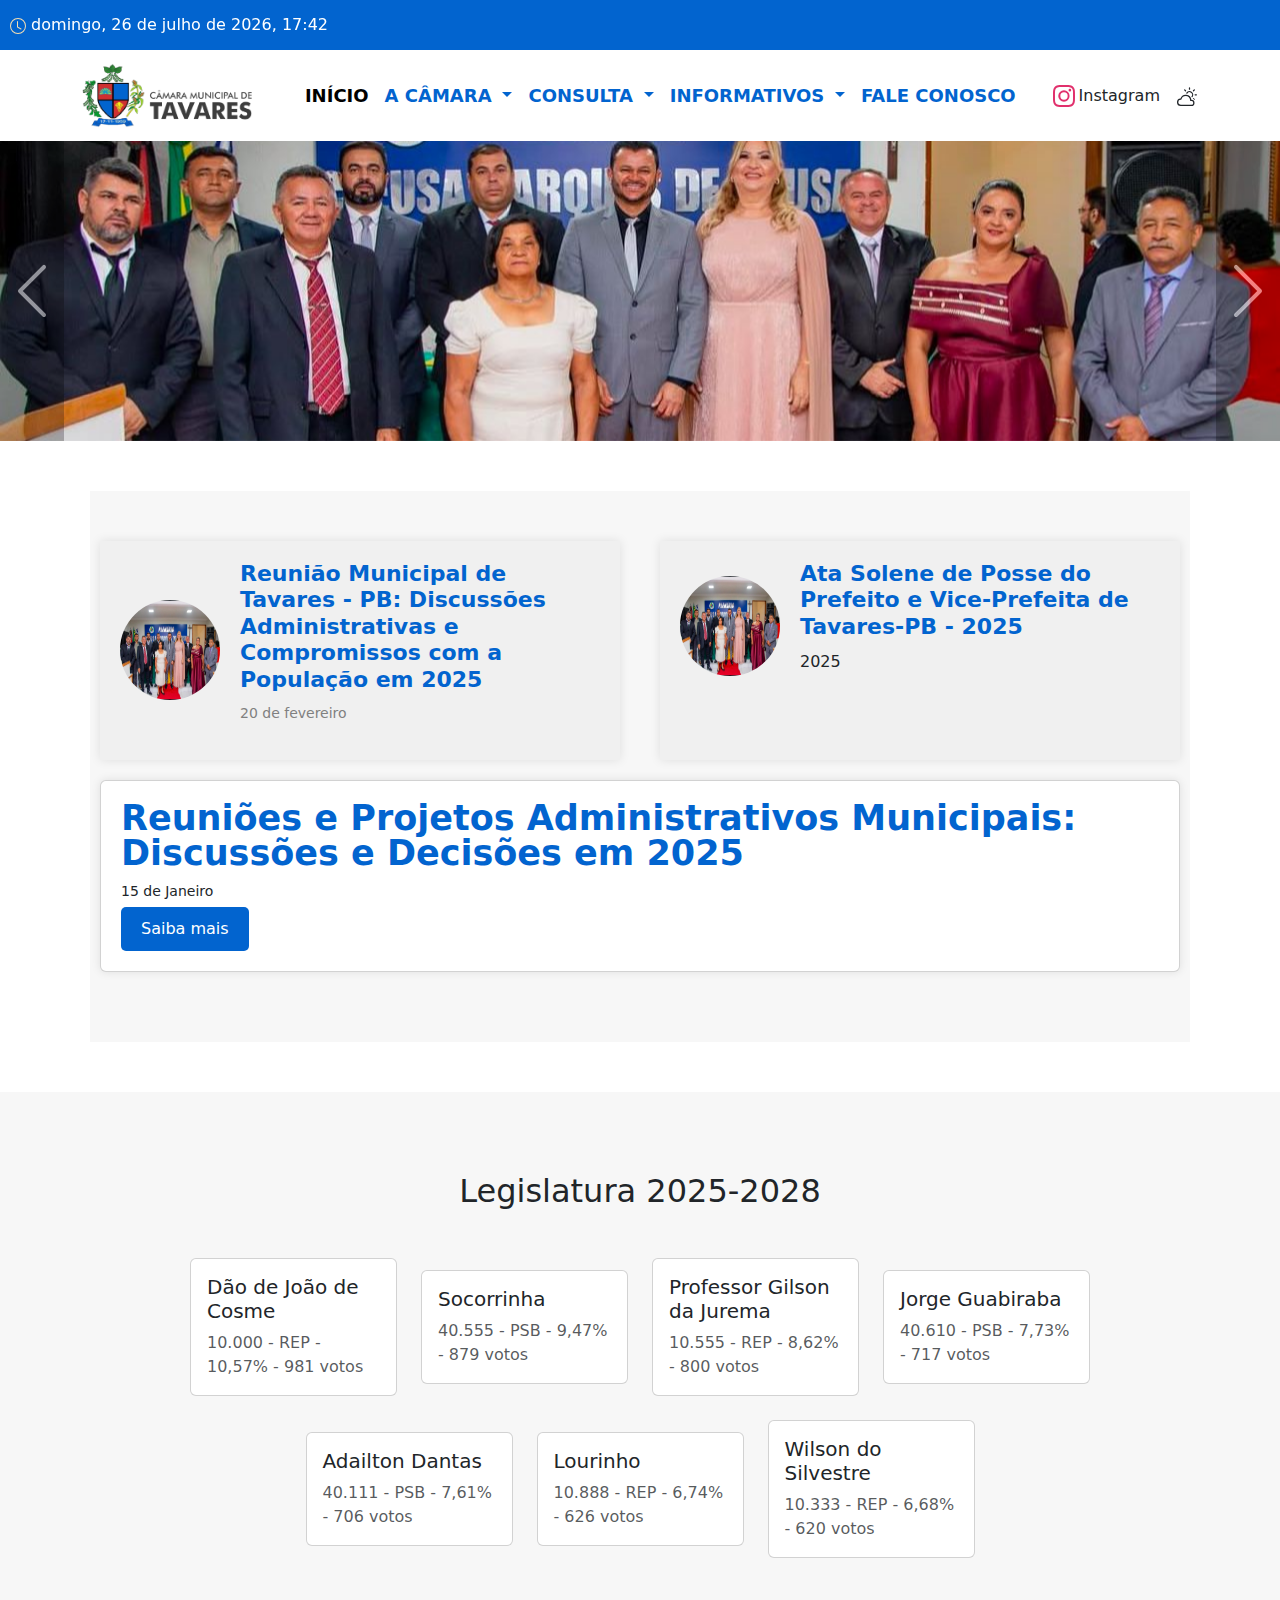
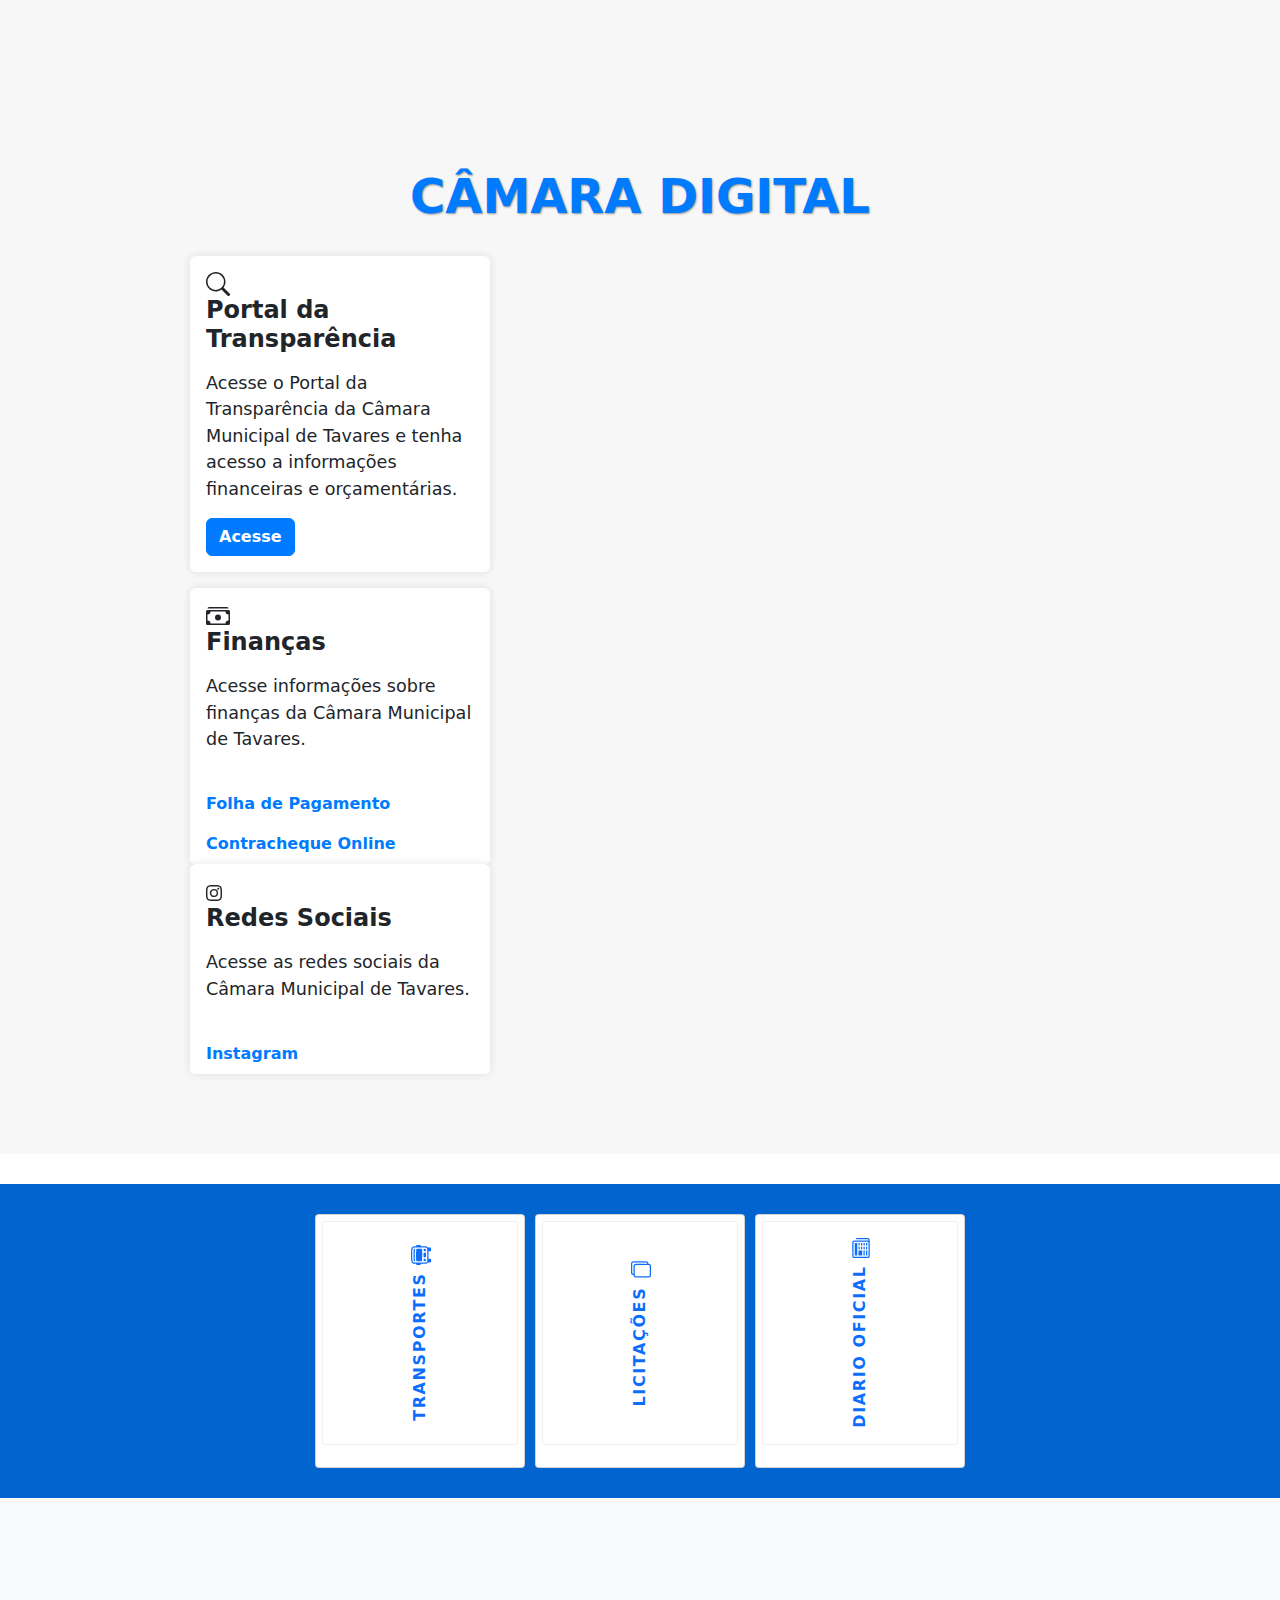
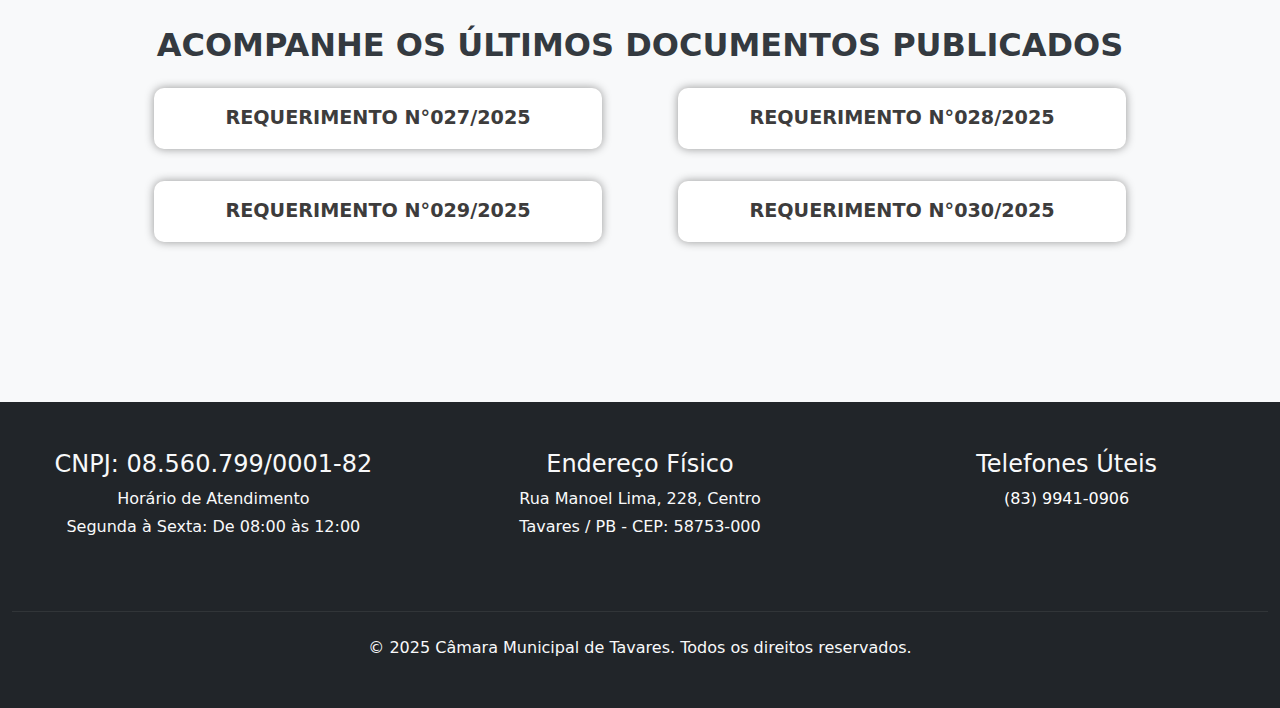
<file: index.html>
<!DOCTYPE html>
<html lang="pt-br">
  <head>
    <meta charset="UTF-8" />
    <meta http-equiv="X-UA-Compatible" content="IE=edge" />
    <meta name="viewport" content="width=device-width, initial-scale=1.0" />
    <link rel="stylesheet" href="style/style.css" />
    <link rel="shortcut icon" href="img/favicon.png" type="favicon" />

    <title>Câmara Municipal de Tavares</title>

    <link
      href="https://cdn.jsdelivr.net/npm/bootstrap@5.3.3/dist/css/bootstrap.min.css"
      rel="stylesheet"
      integrity="sha384-QWTKZyjpPEjISv5WaRU9OFeRpok6YctnYmDr5pNlyT2bRjXh0JMhjY6hW+ALEwIH"
      crossorigin="anonymous">
    <link rel="stylesheet" href="https://unpkg.com/aos@next/dist/aos.css" />
    <link rel="stylesheet" href="style/style.css" />
  </head>

  <body>

    <section id="top-head" itemscope
      itemtype="https://turmalina.tcepb.tc.br/documentation/BudgetRevenue">
      <div class="today">
        <svg xmlns="http://www.w3.org/2000/svg" width="16" height="16"
          fill="currentColor" class="bi bi-clock" viewBox="0 0 16 16"
          aria-hidden="true" focusable="false">
          <path
            d="M8 3.5a.5.5 0 0 0-1 0V9a.5.5 0 0 0 .252.434l3.5 2a.5.5 0 0 0 .496-.868L8 8.71V3.5z" />
          <path
            d="M8 16A8 8 0 1 0 8 0a8 8 0 0 0 0 16zm7-8A7 7 0 1 1 1 8a7 7 0 0 1 14 0z" />
        </svg>
        <span id="today" aria-label="Data de hoje"></span>
      </div>
    </section>

    <header id="header" class="sticky">
      <nav id="nav" class="navbar navbar-expand-lg navbar-light bg-white"
        aria-label="Navegação principal">
        <div
          class="container d-flex justify-content-around align-content-around">
          <!-- Logotipo -->
          <a href="index.html" class="navbar-brand">
            <img src="img/logo-full-removebg-preview.png"
              alt="Logotipo Câmara Municipal de Tavares" />
          </a>

          <!-- Botão Toggle para Mobile -->
          <button
            class="navbar-toggler"
            type="button"
            data-bs-toggle="collapse"
            data-bs-target="#navbarSupportedContent"
            aria-controls="navbarSupportedContent"
            aria-expanded="false"
            aria-label="Alternar navegação">
            <span class="navbar-toggler-icon"></span>
          </button>

          <!-- Menu Principal -->
          <div class="collapse navbar-collapse justify-content-center"
            id="navbarSupportedContent">
            <ul class="navbar-nav">
              <li class="nav-item">
                <a class="nav-link active" aria-current="page"
                  href="index.html">Início</a>
              </li>
              <!-- Submenu A Câmara -->
              <li class="nav-item dropdown">
                <a class="nav-link dropdown-toggle" href="#" id="dropdownCamara"
                  role="button" data-bs-toggle="dropdown" aria-expanded="false">
                  A Câmara
                </a>
                <ul class="dropdown-menu" aria-labelledby="dropdownCamara">
                  <li>
                    <a class="dropdown-item" href="docs/regimentoInterno.pdf"
                      target="_blank">Regimento Interno</a>
                  </li>
                  <li>
                    <a class="dropdown-item"
                      href="pages/vereadores.html">Vereadores</a>
                  </li>
                </ul>
              </li>
              <!-- Submenu Consulta -->
              <li class="nav-item dropdown">
                <a class="nav-link dropdown-toggle" href="#"
                  id="dropdownConsulta" role="button" data-bs-toggle="dropdown"
                  aria-expanded="false">
                  Consulta
                </a>
                <ul class="dropdown-menu" aria-labelledby="dropdownConsulta">
                  <li><a class="dropdown-item"
                      href="./pages/consulta.html">Agenda da Câmara</a></li>
                  <li><a class="dropdown-item"
                      href="./pages/consulta.html#documentos">Documentos</a></li>
                  <li><a class="dropdown-item" href="docs/PCA.pdf"
                      target="_blank">PCA - Prestação de Contas Anuais</a></li>
                  <li><a class="dropdown-item"
                      href="img/lei de acesso a informacao.pdf"
                      target="_blank">Lei de Acesso a Informação</a></li>
                  <li><a class="dropdown-item" href="./docs/lei-organica.pdf"
                      target="_blank">Lei Orgânica</a></li>
                  <li><a class="dropdown-item" href="#vereadores">SIC</a></li>
                  <li>
                    <a class="dropdown-item"
                      href="https://tavares.pb.gov.br/assuntos/portal-da-transparencia"
                      target="_blank">
                      Transparência Fiscal
                    </a>
                  </li>
                </ul>
              </li>
              <!-- Submenu Informativos -->
              <li class="nav-item dropdown">
                <a class="nav-link dropdown-toggle" href="#"
                  id="dropdownInformativos" role="button"
                  data-bs-toggle="dropdown" aria-expanded="false">
                  Informativos
                </a>
                <ul class="dropdown-menu"
                  aria-labelledby="dropdownInformativos">
                  <li><a class="dropdown-item" href="./pages/diario.html">Diário
                      Oficial</a></li>
                  <li><a class="dropdown-item"
                      href="pages/informativos.html#news">Notícias</a></li>
                  <li><a class="dropdown-item"
                      href="./pages/informativos.html#faq">Perguntas
                      Frequentes</a></li>
                </ul>
              </li>
              <!-- Fale Conosco -->
              <li class="nav-item">
                <a class="nav-link" href="./pages/contato.html">Fale Conosco</a>
              </li>
            </ul>
          </div>

          <div class="d-flex align-items-center">
            <!-- Instagram -->
            <a href="https://www.instagram.com/camara_tavarespb/"
              target="_blank"
              class="me-3 text-decoration-none"
              aria-label="Instagram da Câmara"
              style="color: #E1306C;">
              <div class="d-flex align-items-center">
                <svg xmlns="http://www.w3.org/2000/svg" width="22" height="22"
                  fill="currentColor"
                  class="bi bi-instagram me-1" viewBox="0 0 16 16">
                  <path
                    d="M8 0C5.829 0 5.556.01 4.703.048 3.85.088 3.269.222 2.76.42a3.917 3.917 0 0 0-1.417.923A3.927 3.927 0 0 0 .42 2.76C.222 3.268.087 3.85.048 4.7.01 5.555 0 5.827 0 8.001c0 2.172.01 2.444.048 3.297.04.852.174 1.433.372 1.942.205.526.478.972.923 1.417.444.445.89.719 1.416.923.51.198 1.09.333 1.942.372C5.555 15.99 5.827 16 8 16s2.444-.01 3.298-.048c.851-.04 1.434-.174 1.943-.372a3.916 3.916 0 0 0 1.416-.923c.445-.445.718-.891.923-1.417.197-.509.332-1.09.372-1.942C15.99 10.445 16 10.173 16 8s-.01-2.445-.048-3.299c-.04-.851-.175-1.433-.372-1.941a3.926 3.926 0 0 0-.923-1.417A3.911 3.911 0 0 0 13.24.42c-.51-.198-1.092-.333-1.943-.372C10.443.01 10.172 0 7.998 0h.003zm-.717 1.442h.718c2.136 0 2.389.007 3.232.046.78.035 1.204.166 1.486.275.373.145.64.319.92.599.28.28.453.546.598.92.11.281.24.705.275 1.485.039.843.047 1.096.047 3.231s-.008 2.389-.047 3.232c-.035.78-.166 1.203-.275 1.485a2.47 2.47 0 0 1-.599.919c-.28.28-.546.453-.92.598-.28.11-.704.24-1.485.276-.843.038-1.096.047-3.232.047s-2.39-.009-3.233-.047c-.78-.036-1.203-.166-1.485-.276a2.478 2.478 0 0 1-.92-.598 2.48 2.48 0 0 1-.6-.92c-.109-.281-.24-.705-.275-1.485-.038-.843-.046-1.096-.046-3.233 0-2.136.008-2.388.046-3.231.036-.78.166-1.204.276-1.486.145-.373.319-.64.599-.92.28-.28.546-.453.92-.598.282-.11.705-.24 1.485-.276.738-.034 1.024-.044 2.515-.045v.002zm4.988 1.328a.96.96 0 1 0 0 1.92.96.96 0 0 0 0-1.92zm-4.27 1.122a4.109 4.109 0 1 0 0 8.217 4.109 4.109 0 0 0 0-8.217zm0 1.441a2.667 2.667 0 1 1 0 5.334 2.667 2.667 0 0 1 0-5.334z" />
                </svg>
                <span class="text-dark"
                  style="font-size: 1rem;">Instagram</span>
              </div>
            </a>
          </div>

          <!-- Clima Atual -->
          <div class="climate" aria-label="Informação do clima">
            <svg xmlns="http://www.w3.org/2000/svg" width="22" height="20"
              fill="currentColor" class="bi bi-cloud-sun" viewBox="0 0 16 16"
              aria-hidden="true" focusable="false">
              <path
                d="M7 8a3.5 3.5 0 0 1 3.5 3.555.5.5 0 0 0 .624.492A1.503 1.503 0 0 1 13 13.5a1.5 1.5 0 0 1-1.5 1.5H3a2 2 0 1 1 .1-3.998.5.5 0 0 0 .51-.375A3.502 3.502 0 0 1 7 8zm4.473 3a4.5 4.5 0 0 0-8.72-.99A3 3 0 0 0 3 16h8.5a2.5 2.5 0 0 0 0-5h-.027z" />
              <path
                d="M10.5 1.5a.5.5 0 0 0-1 0v1a.5.5 0 0 0 1 0v-1zm3.743 1.964a.5.5 0 1 0-.707-.707l-.708.707a.5.5 0 0 0 .708.708l.707-.708zm-7.779-.707a.5.5 0 0 0-.707.707l.707.708a.5.5 0 1 0 .708-.708l-.708-.707zm1.734 3.374a2 2 0 1 1 3.296 2.198c.199.281.372.582.516.898a3 3 0 1 0-4.84-3.225c.352.011.696.055 1.028.129zm4.484 4.074c.6.215 1.125.59 1.522 1.072a.5.5 0 0 0 .039-.742l-.707-.707a.5.5 0 0 0-.854.377zM14.5 6.5a.5.5 0 0 0 0 1h1a.5.5 0 0 0 0-1h-1z" />
            </svg>
            <span id="climate" aria-label="Informação climática"></span>
          </div>
        </div>

      </nav>
    </header>

    <div class="carousel-container">
      <div
        id="carouselExampleInterval"
        class="carousel slide"
        data-bs-ride="carousel"
        data-bs-interval="5000">
        <div class="carousel-inner">
          <div class="carousel-item active">
            <img
              src="img/2025-1.jpeg"
              class="d-block w-100"
              alt="Foto de Tavares" />
          </div>
          <div class="carousel-item">
            <img
              src="img/2025-2.jpeg"
              class="d-block w-100"
              alt="Imagem da Câmara Tavares" />
          </div>
        </div>
        <button
          class="carousel-control-prev"
          type="button"
          data-bs-target="#carouselExampleInterval"
          data-bs-slide="prev">
          <span class="carousel-control-prev-icon" aria-hidden="true"></span>
          <span class="visually-hidden">Anterior</span>
        </button>
        <button
          class="carousel-control-next"
          type="button"
          data-bs-target="#carouselExampleInterval"
          data-bs-slide="next">
          <span class="carousel-control-next-icon" aria-hidden="true"></span>
          <span class="visually-hidden">Próximo</span>
        </button>
      </div>
    </div>

    <section class="news-container">
      <article class="news-item">
        <div class="d-flex align-items-center">
          <img class="news-picture" src="img/posse.jpeg"
            alt="Foto de notícia" />
          <div class="news-details">
            <a href="docs\Atas\2025\20-02.pdf">
              <h2 class="news-title">
                Reunião Municipal de Tavares - PB: Discussões Administrativas
                e
                Compromissos com a População em 2025
              </h2>
            </a>
            <p class="news-date">20 de fevereiro</p>
          </div>
        </div>
      </article>

      <article class="news-item">
        <div class="d-flex align-items-center">
          <img class="news-picture" src="img/posse.jpeg"
            alt="Foto de notícia" />
          <div class="news-details">
            <a href="docs\Atas\2025\posse.pdf">
              <h2 class="news-title">
                Ata Solene de Posse do Prefeito e Vice-Prefeita de Tavares-PB
                - 2025
              </h2>
            </a>
            <p class="text-body">2025</p>
          </div>
        </div>
      </article>

      <div class="card">
        <div class="card-details">
          <a href="./docs/Atas/2025/15-01.pdf">
            <p class="text-title text-title1">
              Reuniões e Projetos Administrativos Municipais: Discussões e
              Decisões em 2025
            </p>
          </a>
          <p class="text-body">15 de Janeiro</p>
        </div>

        <a href="./docs/Atas/2025/15-01.pdf"><button class="card-button">Saiba
            mais</button></a>
      </div>
    </section>
  </section>

  <section class="vereadores">
    <div class="container">
      <h2 class="text-center mb-5">Legislatura 2025-2028</h2>
      <div class="row justify-content-center g-4">
        <!-- Dão de João de Cosme -->
        <div class="col-md-4 col-lg-3">
          <a href="./pages/vereadores.html#daoJoaoDeCosme" class="card-link">
            <div class="card">
              <div class="card-body">
                <h5 class="card-title">Dão de João de Cosme</h5>
                <p class="card-text text-muted">10.000 - REP - 10,57% - 981
                  votos</p>
              </div>
            </div>
          </a>
        </div>
        <!-- Socorrinha -->
        <div class="col-md-4 col-lg-3">
          <a href="./pages/vereadores.html#socorrinha" class="card-link">
            <div class="card">
              <div class="card-body">
                <h5 class="card-title">Socorrinha</h5>
                <p class="card-text text-muted">40.555 - PSB - 9,47% - 879
                  votos</p>
              </div>
            </div>
          </a>
        </div>
        <!-- Professor Gilson da Jurema -->
        <div class="col-md-4 col-lg-3">
          <a href="./pages/vereadores.html#professorGilson" class="card-link">
            <div class="card">
              <div class="card-body">
                <h5 class="card-title">Professor Gilson da Jurema</h5>
                <p class="card-text text-muted">10.555 - REP - 8,62% - 800
                  votos</p>
              </div>
            </div>
          </a>
        </div>
        <!-- Jorge Guabiraba -->
        <div class="col-md-4 col-lg-3">
          <a href="./pages/vereadores.html#jorgeGuabiraba" class="card-link">
            <div class="card">
              <div class="card-body">
                <h5 class="card-title">Jorge Guabiraba</h5>
                <p class="card-text text-muted">40.610 - PSB - 7,73% - 717
                  votos</p>
              </div>
            </div>
          </a>
        </div>
        <!-- Adailton Dantas -->
        <div class="col-md-4 col-lg-3">
          <a href="./pages/vereadores.html#adailtonDantas" class="card-link">
            <div class="card">
              <div class="card-body">
                <h5 class="card-title">Adailton Dantas</h5>
                <p class="card-text text-muted">40.111 - PSB - 7,61% - 706
                  votos</p>
              </div>
            </div>
          </a>
        </div>
        <!-- Lourinho -->
        <div class="col-md-4 col-lg-3">
          <a href="./pages/vereadores.html#lourinho" class="card-link">
            <div class="card">
              <div class="card-body">
                <h5 class="card-title">Lourinho</h5>
                <p class="card-text text-muted">10.888 - REP - 6,74% - 626
                  votos</p>
              </div>
            </div>
          </a>
        </div>
        <!-- Wilson do Silvestre -->
        <div class="col-md-4 col-lg-3">
          <a href="./pages/vereadores.html#wilsonDoSilvestre"
            class="card-link">
            <div class="card">
              <div class="card-body">
                <h5 class="card-title">Wilson do Silvestre</h5>
                <p class="card-text text-muted">10.333 - REP - 6,68% - 620
                  votos</p>
              </div>
            </div>
          </a>
        </div>
      </div>
    </div>
  </section>

  <section class="camara-digital">
    <div class="container">
      <h1>Câmara Digital</h1>

      <div class="card mb-3">
        <div class="card-body">
          <svg
            xmlns="http://www.w3.org/2000/svg"
            width="24"
            height="24"
            fill="currentColor"
            class="bi bi-search"
            viewBox="0 0 16 16">
            <path
              d="M11.742 10.344a6.5 6.5 0 1 0-1.397
                    1.398h-.001c.03.04.062.078.098.115l3.85 3.85a1 1 0 0 0
                    1.415-1.414l-3.85-3.85a1.007 1.007 0 0 0-.115-.1zM12
                    6.5a5.5
                    5.5 0 1 1-11 0 5.5 5.5 0 0 1 11 0z" />
          </svg>
          <h3 class="card-title">Portal da Transparência</h3>
          <p class="card-text">
            Acesse o Portal da Transparência da Câmara Municipal de Tavares e
            tenha acesso a informações financeiras e orçamentárias.
          </p>
          <a
            href="https://tavares.pb.gov.br/assuntos/portal-da-transparencia"
            class="btn btn-primary">Acesse</a>
        </div>
      </div>

      <div class="card">
        <div class="card-body">
          <svg
            xmlns="http://www.w3.org/2000/svg"
            width="24"
            height="24"
            fill="currentColor"
            class="bi bi-cash-stack"
            viewBox="0 0 16 16">
            <path
              d="M1 3a1 1 0 0 1 1-1h12a1 1 0 0 1 1 1H1zm7 8a2 2 0 1
                      0
                      0-4
                      2 2 0 0 0 0 4z" />
            <path
              d="M0 5a1 1 0 0 1 1-1h14a1 1 0 0 1 1 1v8a1 1 0 0 1-1
                          1H1a1
                          1 0 0 1-1-1V5zm3 0a2 2 0 0 1-2 2v4a2 2 0 0 1 2
                          2h10a2 2
                          0
                          0 1 2-2V7a2 2 0 0 1-2-2H3z" />
          </svg>
          <h5 class="card-title">Finanças</h5>
          <p class="card-text">
            Acesse informações sobre finanças da Câmara Municipal de Tavares.
          </p>
        </div>
        <ul class="list-group list-group-flush">
          <li class="list-group-item">
            <a
              target="_blank"
              href="https://transparencia.elmartecnologia.com.br/FolhaPag?Tab=1&isModal=false&ctx=101214"
              class="card-link">Folha de Pagamento</a>
          </li>
          <li class="list-group-item">
            <a
              href="https://eticons.com/cconline/faces/pages/inicio.xhtml"
              class="card-link">Contracheque Online</a>
          </li>
        </ul>
      </div>

      <div class="card">
        <div class="card-body">
          <svg xmlns="http://www.w3.org/2000/svg" width="16" height="16"
            fill="currentColor" class="bi bi-instagram" viewBox="0 0 16 16">
            <path
              d="M8 0C5.829 0 5.556.01 4.703.048 3.85.088 3.269.222 2.76.42a3.9 3.9 0 0 0-1.417.923A3.9 3.9 0 0 0 .42 2.76C.222 3.268.087 3.85.048 4.7.01 5.555 0 5.827 0 8.001c0 2.172.01 2.444.048 3.297.04.852.174 1.433.372 1.942.205.526.478.972.923 1.417.444.445.89.719 1.416.923.51.198 1.09.333 1.942.372C5.555 15.99 5.827 16 8 16s2.444-.01 3.298-.048c.851-.04 1.434-.174 1.943-.372a3.9 3.9 0 0 0 1.416-.923c.445-.445.718-.891.923-1.417.197-.509.332-1.09.372-1.942C15.99 10.445 16 10.173 16 8s-.01-2.445-.048-3.299c-.04-.851-.175-1.433-.372-1.941a3.9 3.9 0 0 0-.923-1.417A3.9 3.9 0 0 0 13.24.42c-.51-.198-1.092-.333-1.943-.372C10.443.01 10.172 0 7.998 0zm-.717 1.442h.718c2.136 0 2.389.007 3.232.046.78.035 1.204.166 1.486.275.373.145.64.319.92.599s.453.546.598.92c.11.281.24.705.275 1.485.039.843.047 1.096.047 3.231s-.008 2.389-.047 3.232c-.035.78-.166 1.203-.275 1.485a2.5 2.5 0 0 1-.599.919c-.28.28-.546.453-.92.598-.28.11-.704.24-1.485.276-.843.038-1.096.047-3.232.047s-2.39-.009-3.233-.047c-.78-.036-1.203-.166-1.485-.276a2.5 2.5 0 0 1-.92-.598 2.5 2.5 0 0 1-.6-.92c-.109-.281-.24-.705-.275-1.485-.038-.843-.046-1.096-.046-3.233s.008-2.388.046-3.231c.036-.78.166-1.204.276-1.486.145-.373.319-.64.599-.92s.546-.453.92-.598c.282-.11.705-.24 1.485-.276.738-.034 1.024-.044 2.515-.045zm4.988 1.328a.96.96 0 1 0 0 1.92.96.96 0 0 0 0-1.92m-4.27 1.122a4.109 4.109 0 1 0 0 8.217 4.109 4.109 0 0 0 0-8.217m0 1.441a2.667 2.667 0 1 1 0 5.334 2.667 2.667 0 0 1 0-5.334" />
          </svg>
          <h5 class="card-title">Redes Sociais</h5>
          <p class="card-text">
            Acesse as redes sociais da Câmara Municipal de Tavares.
          </p>
        </div>
        <ul class="list-group list-group-flush">
          <li class="list-group-item">
            <a target="_blank"
              href="https://www.instagram.com/camara_tavarespb/"
              class="card-link">
              Instagram
            </a>
          </li>
        </ul>
      </div>
    </div>
  </section>

  <div class="pluss">
    <div class="card">
      <p>
        <span>
          <a
            target="_blank"
            href="https://portaldatransparencia.publicsoft.com.br/sistemas/ContabilidadePublica/MYkz/despesas-veiculos">Transportes</a>
          <a
            target="_blank"
            class="social-link"
            href="https://portaldatransparencia.publicsoft.com.br/sistemas/ContabilidadePublica/MYkz/despesas-veiculos">
            <svg
              xmlns="http://www.w3.org/2000/svg"
              width="20"
              height="20"
              fill="currentColor"
              class="bi bi-bus-front d-inline-block"
              viewBox="0 0 16 16">
              <path
                d="M5 11a1 1 0 1 1-2 0 1 1 0 0 1 2 0Zm8 0a1
                                  1 0
                                  1
                                  1-2 0 1 1 0 0 1 2 0Zm-6-1a1 1 0 1 0 0 2h2a1
                                  1 0
                                  1
                                  0 0-2H7Zm1-6c-1.876
                                  0-3.426.109-4.552.226A.5.5 0
                                  0
                                  0 3 4.723v3.554a.5.5 0 0 0 .448.497C4.574
                                  8.891
                                  6.124 9 8 9c1.876 0 3.426-.109
                                  4.552-.226A.5.5 0
                                  0
                                  0 13 8.277V4.723a.5.5 0 0 0-.448-.497A44.303
                                  44.303 0 0 0 8 4Zm0-1c-1.837
                                  0-3.353.107-4.448.22a.5.5 0 1
                                  1-.104-.994A44.304
                                  44.304 0 0 1 8 2c1.876 0 3.426.109
                                  4.552.226a.5.5
                                  0 1 1-.104.994A43.306 43.306 0 0 0 8 3Z" />
              <path
                d="M15 8a1 1 0 0 0 1-1V5a1 1 0 0
                                    0-1-1V2.64c0-1.188-.845-2.232-2.064-2.372A43.61
                                    43.61 0 0 0 8 0C5.9 0 4.208.136 3.064.268
                                    1.845.408 1 1.452 1 2.64V4a1 1 0 0 0-1
                                    1v2a1 1
                                    0
                                    0 0 1 1v3.5c0 .818.393 1.544 1 2v2a.5.5 0
                                    0 0
                                    .5.5h2a.5.5 0 0 0 .5-.5V14h6v1.5a.5.5 0 0
                                    0
                                    .5.5h2a.5.5 0 0 0 .5-.5v-2c.607-.456
                                    1-1.182
                                    1-2V8ZM8 1c2.056 0 3.71.134
                                    4.822.261.676.078
                                    1.178.66 1.178 1.379v8.86a1.5 1.5 0 0
                                    1-1.5
                                    1.5h-9A1.5 1.5 0 0 1 2
                                    11.5V2.64c0-.72.502-1.301
                                    1.178-1.379A42.611 42.611 0 0 1 8 1Z" />
            </svg> </a></span>
      </p>
    </div>
    <div class="card">
      <p>
        <span>
          <a target="_blank" href>Licitações</a>
          <a class="social-link" href="#">
            <svg
              xmlns="http://www.w3.org/2000/svg"
              width="20"
              height="20"
              fill="currentColor"
              class="bi bi-files d-inline-block"
              viewBox="0 0 16 16">
              <path
                d="M13 0H6a2 2 0 0 0-2 2 2 2 0 0 0-2
                                      2v10a2
                                      2
                                      0 0 0 2 2h7a2 2 0 0 0 2-2 2 2 0 0 0
                                      2-2V2a2
                                      2
                                      0 0 0-2-2zm0 13V4a2 2 0 0 0-2-2H5a1 1 0
                                      0 1
                                      1-1h7a1 1 0 0 1 1 1v10a1 1 0 0 1-1 1zM3
                                      4a1
                                      1
                                      0 0 1 1-1h7a1 1 0 0 1 1 1v10a1 1 0 0 1-1
                                      1H4a1
                                      1 0 0 1-1-1V4z" />
            </svg> </a></span>
      </p>
    </div>
    <div class="card">
      <p>
        <span>
          <a target="_blank" href>Diario Oficial</a>
          <a class="social-link" href="#">
            <svg
              xmlns="http://www.w3.org/2000/svg"
              width="20"
              width="20"
              height="20"
              fill="currentColor"
              class="bi bi-newspaper d-inline-block"
              viewBox="0 0 16 16">
              <path
                d="M0 2.5A1.5 1.5 0 0 1 1.5 1h11A1.5
                                        1.5 0
                                        0
                                        1 14 2.5v10.528c0
                                        .3-.05.654-.238.972h.738a.5.5 0 0 0
                                        .5-.5v-9a.5.5 0 0 1 1 0v9a1.5 1.5 0 0
                                        1-1.5
                                        1.5H1.497A1.497 1.497 0 0 1 0
                                        13.5v-11zM12
                                        14c.37 0
                                        .654-.211.853-.441.092-.106.147-.279.147-.531V2.5a.5.5
                                        0 0 0-.5-.5h-11a.5.5 0 0 0-.5.5v11c0
                                        .278.223.5.497.5H12z" />
              <path
                d="M2 3h10v2H2V3zm0 3h4v3H2V6zm0
                                          4h4v1H2v-1zm0
                                          2h4v1H2v-1zm5-6h2v1H7V6zm3
                                          0h2v1h-2V6zM7 8h2v1H7V8zm3
                                          0h2v1h-2V8zm-3
                                          2h2v1H7v-1zm3 0h2v1h-2v-1zm-3
                                          2h2v1H7v-1zm3 0h2v1h-2v-1z" />
            </svg> </a></span>
      </p>
    </div>
  </div>

  <section class="docs">
    <div class="docs">
      <h2 class="text-center mb-4">
        ACOMPANHE OS ÚLTIMOS DOCUMENTOS PUBLICADOS
      </h2>
      <div class="row">

        <div class="col-md-4">
          <a
            target="_blank"
            href="docs\requerimentos\2025/27.pdf">
            <div class="card">
              <div class="card-body">REQUERIMENTO N°027/2025</div>
            </div>
          </a>
        </div>

     <div class="col-md-4">
          <a
            target="_blank"
            href="docs\requerimentos\2025/28.pdf">
            <div class="card">
              <div class="card-body">REQUERIMENTO N°028/2025</div>
            </div>
          </a>
        </div>

          <div class="col-md-4">
            <a
              target="_blank"
              href="docs\requerimentos\2025/29.pdf">
              <div class="card">
                <div class="card-body">REQUERIMENTO N°029/2025</div>
              </div>
            </a>
          </div>

          <div class="col-md-4">
            <a
              target="_blank"
              href="docs\requerimentos\2025/30.pdf">
              <div class="card">
                <div class="card-body">REQUERIMENTO N°030/2025</div>
              </div>
            </a>
          </div>
          </div>
        </div>
      </section>

      <footer class="bg-dark text-light py-5">
        <div class="container-fluid">
          <div class="row justify-content-center text-center">
            <div class="col-md-4 mb-5">
              <h4>CNPJ: 08.560.799/0001-82</h4>
              <p class="mb-1">Horário de Atendimento</p>
              <p>Segunda à Sexta: De 08:00 às 12:00</p>
            </div>
            <div class="col-md-4 mb-5">
              <h4>Endereço Físico</h4>
              <p class="mb-1">Rua Manoel Lima, 228, Centro</p>
              <p>Tavares / PB - CEP: 58753-000</p>
            </div>
            <div class="col-md-4">
              <h4>Telefones Úteis</h4>
              <a href="https://wa.me/558399410906" target="_blank"
                rel="noopener noreferrer">
                <p>(83) 9941-0906</p>
              </a>
            </div>
          </div>
          <hr class="my-4" />
          <div class="text-center mt-4">
            <p>
              © 2025 Câmara Municipal de Tavares. Todos os direitos reservados.
            </p>
          </div>
        </div>
      </footer>

      <script
        src="https://unpkg.com/aos@next/dist/aos.js"></script>
      <script>
     AOS.init();
   </script>
      <!-- Bootstrap Js -->
      <script
        src="https://cdn.jsdelivr.net/npm/bootstrap@5.3.3/dist/js/bootstrap.bundle.min.js"
        integrity="sha384-YvpcrYf0tY3lHB60NNkmXc5s9fDVZLESaAA55NDzOxhy9GkcIdslK1eN7N6jIeHz"
        crossorigin="anonymous"></script>
      <script src="script.js"></script>

    </body>

  </html>
</file>
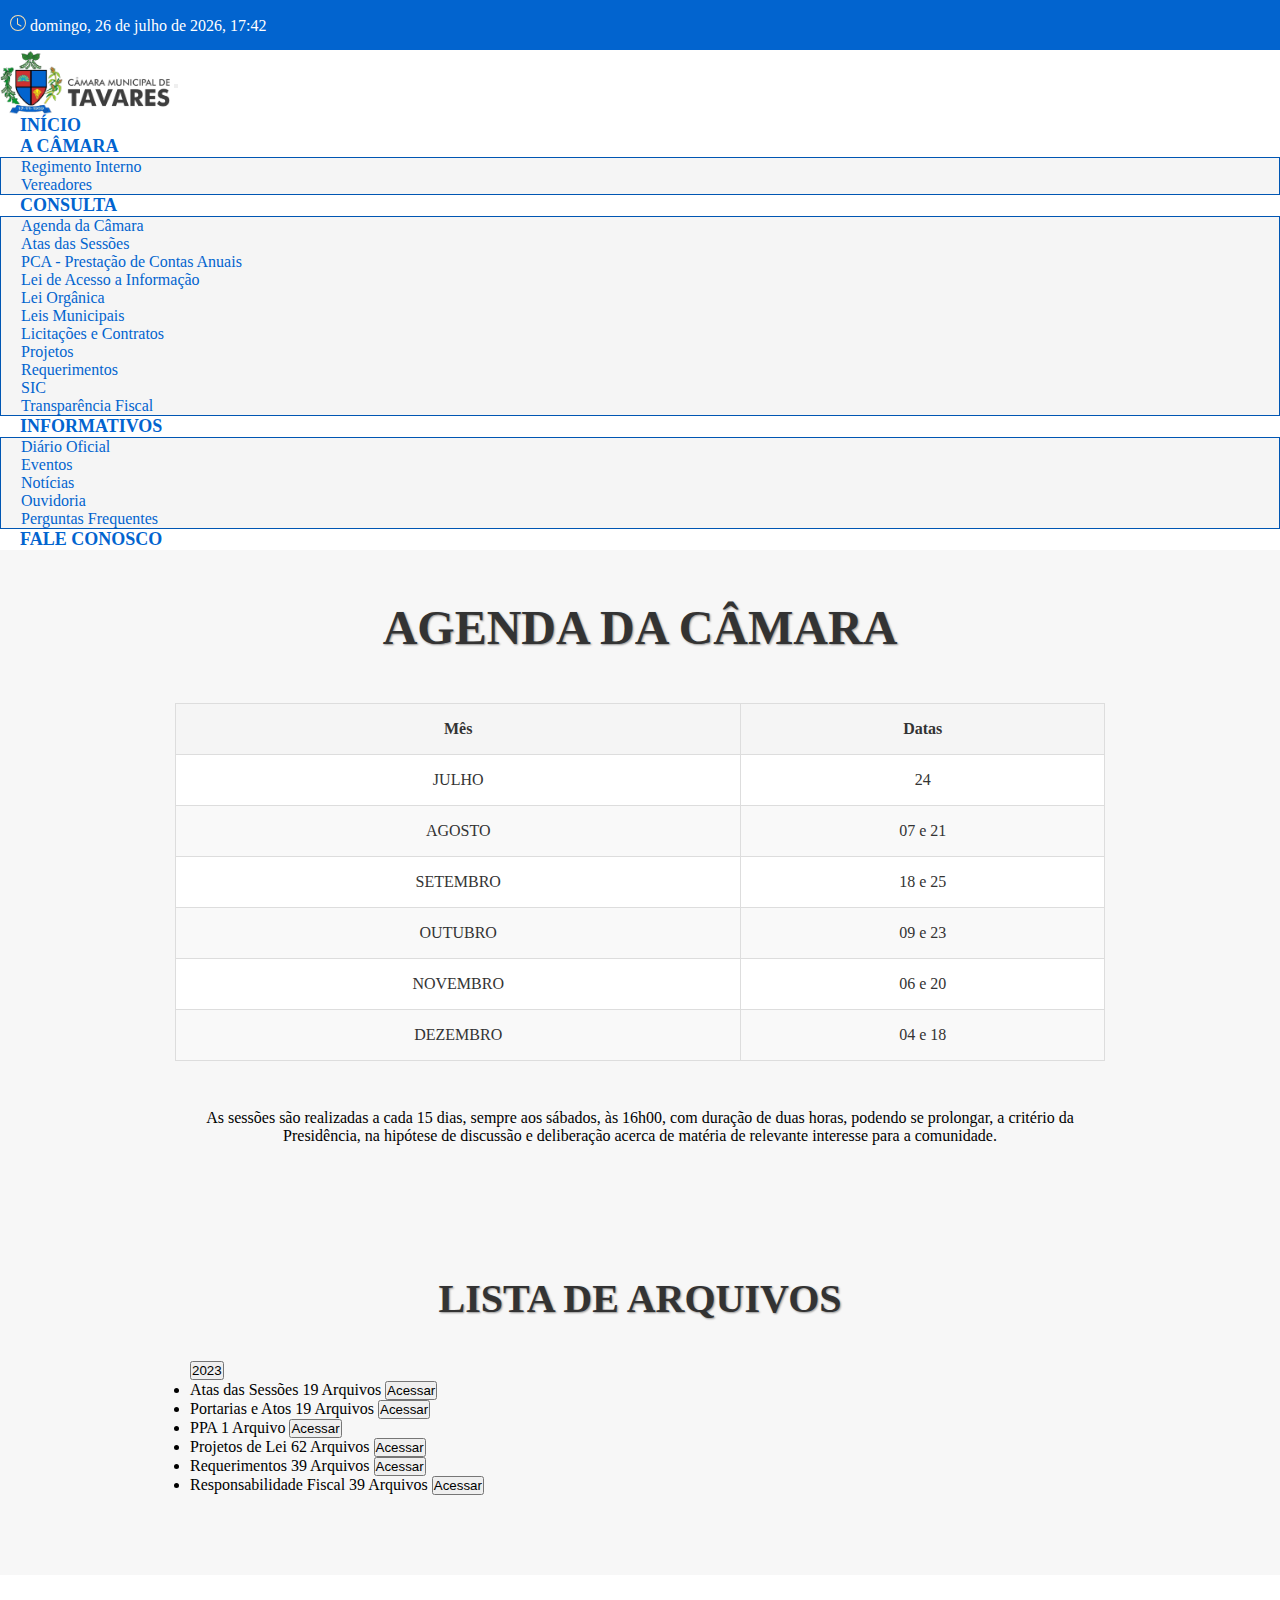
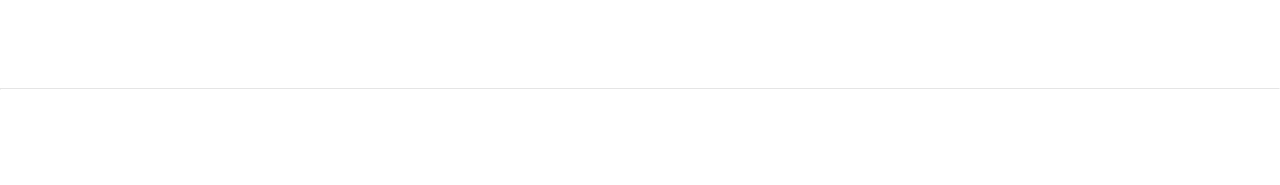
<file: pages/consulta.html>
<!DOCTYPE html>
<html lang="pt-br">
  <head>
    <meta charset="UTF-8" />
    <meta http-equiv="X-UA-Compatible" content="IE=edge" />
    <meta name="viewport" content="width=device-width, initial-scale=1.0" />
    <link
      rel="stylesheet"
      href="https://cdn.jsdelivr.net/npm/bootstrap@5.1.3/dist/css/bootstrap.min.css"
      integrity="sha384-1BmE4kWBq78iYhFldvKuhfTAU6auU8tT94WrHftjDbrCEXSU1oBoqyl2QvZ6jIW3"
      crossorigin="anonymous"
      />
    <link rel="stylesheet" href="https://unpkg.com/aos@next/dist/aos.css" />
    <link rel="stylesheet" href="../style/style.css" />
    <title>Consulta</title>
  </head>
  <body>
    <section id="top-head">
      <div class="today">
        <svg
          xmlns="http://www.w3.org/2000/svg"
          width="16"
          height="16"
          fill="currentColor"
          class="bi bi-clock"
          viewBox="0 0 16 16">
          <path
            d="M8 3.5a.5.5 0 0 0-1 0V9a.5.5 0 0 0 .252.434l3.5 2a.5.5 0 0 0
            .496-.868L8 8.71V3.5z"
            />
            <path
              d="M8 16A8 8 0 1 0 8 0a8 8 0 0 0 0 16zm7-8A7 7 0 1 1 1 8a7 7 0 0 1
              14 0z"
              />
            </svg>
            <span id="today"></span>
          </div>
          <div></div>
        </section>

        <header class="sticky-top">
          <nav class="navbar navbar-expand-lg navbar-light bg-white sticky-top">
            <div
              class="container d-flex justify-content-around
              align-content-around">
              <a href="../index.html"><img
                  src="../img/logo-full-removebg-preview.png" alt="" srcset=""
                  /></a>
              <button
                class="navbar-toggler"
                type="button"
                data-bs-toggle="collapse"
                data-bs-target="#navbarSupportedContent"
                aria-controls="navbarSupportedContent"
                aria-expanded="false"
                aria-label="Toggle navigation">
                <span class="navbar-toggler-icon"></span>
              </button>

              <div
                class="collapse navbar-collapse justify-content-center"
                id="navbarSupportedContent">
                <ul class="navbar-nav d-flex mb- mb-lg-0">
                  <li class="nav-item mb-0">
                    <a
                      id="nav-link"
                      class="nav-link active pb-0"
                      active
                      pb-0
                      aria-current="page"
                      href="#inicio">Início</a>
                  </li>
                  <li class="nav-item dropdown">
                    <a
                      id="nav-link"
                      class="nav-link active pb-0 dropdown-toggle"
                      href="#"
                      role="button"
                      data-bs-toggle="dropdown"
                      aria-expanded="false">A Câmara</a>
                    <ul class="dropdown-menu" aria-labelledby="navbarDropdown">
                      <li>
                        <a
                          class="dropdown-item"
                          target="_blank"
                          href="https://camaratavares.pb.gov.br/images/arquivos/documentos/1646763475.pdf">Regimento
                          Interno</a>
                      </li>
                      <li>
                        <a class="dropdown-item" href="vereadores.html">Vereadores</a>
                      </li>
                    </ul>
                  </li>

                  <li class="nav-item dropdown">
                    <a
                      id="nav-link"
                      class="nav-link active pb-0 dropdown-toggle"
                      href="consulta.html"
                      role="button"
                      data-bs-toggle="dropdown"
                      aria-expanded="false"
                      data-toggle="dropdown">Consulta</a>
                    <ul
                      class="dropdown-menu hover"
                      aria-labelledby="navbarDropdown">
                      <li>
                        <a class="dropdown-item" href="consulta.html">Agenda da
                          Câmara</a>
                      </li>
                      <li>
                        <a class="dropdown-item" href="#exVereadores">Atas das
                          Sessões</a>
                      </li>

                      <li>
                        <a
                          target="_blank"
                          class="dropdown-item"
                          href="https://camaratavares.pb.gov.br/images/arquivos/documentos/1650913986.pdf">PCA
                          - Prestação de Contas Anuais</a>
                      </li>
                      <li>
                        <a
                          class="dropdown-item"
                          target="_blank"
                          href="../img/lei de acesso a informacao.pdf">Lei de
                          Acesso a Informação</a>
                      </li>
                      <li>
                        <a
                          target="_blank"
                          class="dropdown-item"
                          href="https://camaratavares.easyweb.net.br/images/arquivos/documentos/1646763167.pdf">Lei
                          Orgânica</a>
                      </li>
                      <li>
                        <a class="dropdown-item" href="#vereadores">Leis
                          Municipais</a>
                      </li>
                      <li>
                        <a class="dropdown-item" href="#vereadores">Licitações e
                          Contratos</a>
                      </li>
                      <li>
                        <a class="dropdown-item" href="#vereadores">Projetos</a>
                      </li>
                      <li>
                        <a class="dropdown-item" href="#vereadores">Requerimentos</a>
                      </li>
                      <li>
                        <a class="dropdown-item" href="#vereadores">SIC</a>
                      </li>
                      <li>
                        <a
                          class="dropdown-item"
                          target="_blank"
                          href="https://portaldatransparencia.publicsoft.com.br/sistemas/ContabilidadePublica/views/">Transparência
                          Fiscal</a>
                      </li>
                    </ul>
                  </li>

                  <li class="nav-item dropdown">
                    <a
                      id="nav-link"
                      class="nav-link active pb-0 dropdown-toggle"
                      href="#"
                      role="button"
                      data-bs-toggle="dropdown"
                      aria-expanded="false"
                      data-toggle="dropdown">
                      Informativos
                    </a>
                    <ul class="dropdown-menu" aria-labelledby="navbarDropdown">
                      <li>
                        <a class="dropdown-item" href="#diarioOficial">Diário
                          Oficial</a>
                      </li>
                      <li>
                        <a class="dropdown-item" href="#eventos">Eventos</a>
                      </li>
                      <li>
                        <a class="dropdown-item" href="#noticias">Notícias</a>
                      </li>
                      <li>
                        <a class="dropdown-item" href="#ouvidoria">Ouvidoria</a>
                      </li>
                      <li>
                        <a class="dropdown-item" href="#perguntasFrequentes">Perguntas
                          Frequentes</a>
                      </li>
                    </ul>
                  </li>
                  <li class="nav-item">
                    <a
                      id="nav-link"
                      class="nav-link active me-3 pb-0"
                      href="#faleConosco">Fale Conosco</a>
                  </li>
                </ul>
              </div>

              <div class="climate">
                <span id="climate"></span>
              </div>
            </div>
          </nav>
        </header>



        <section class="dates">
          <div class="container">
            <h1 class="text-center">Agenda da Câmara</h1>
            <table class="table table-striped table-bordered mt-5">
              <thead>
                <tr>
                  <th>Mês</th>
                  <th>Datas</th>
                </tr>
              </thead>
              <tbody>
                <tr>
                  <td>JULHO</td>
                  <td>24</td>
                </tr>
                <tr>
                  <td>AGOSTO</td>
                  <td>07 e 21</td>
                </tr>
                <tr>
                  <td>SETEMBRO</td>
                  <td>18 e 25</td>
                </tr>
                <tr>
                  <td>OUTUBRO</td>
                  <td>09 e 23</td>
                </tr>
                <tr>
                  <td>NOVEMBRO</td>
                  <td>06 e 20</td>
                </tr>
                <tr>
                  <td>DEZEMBRO</td>
                  <td>04 e 18</td>
                </tr>
              </tbody>
            </table>
            <p class="text-center mt-5">
              As sessões são realizadas a cada 15 dias, sempre aos sábados, às
              16h00, com duração de duas horas, podendo se prolongar, a critério
              da
              Presidência, na hipótese de discussão e deliberação acerca de
              matéria
              de relevante interesse para a comunidade.
            </p>
          </div>
        </section>


        <section class="docs2">
          <div class="docs2 container mt-5">
            <h1>Lista de Arquivos</h1>
            <div class="accordion" id="accordionExample">
              <div class="card">
                <div class="card-header" id="headingOne">
                  <h2 class="mb-0">
                    <button class="btn btn-link" type="button"
                      data-toggle="collapse" data-target="#collapseOne"
                      aria-expanded="true" aria-controls="collapseOne">
                      2023
                    </button>
                  </h2>
                </div>
                <div id="collapseOne" class="collapse show"
                  aria-labelledby="headingOne" data-parent="#accordionExample">
                  <div class="card-body">
                    <ul class="list-group">
                      <li class="list-group-item">
                        Atas das Sessões
                        <span class="badge badge-pill badge-secondary">19
                          Arquivos</span>
                        <button type="button" class="btn btn-primary
                          float-right" data-toggle="modal"
                          data-target="#addFileModal">Acessar</button>
                        <ul class="list-group mt-2" id="atas-sessoes-files"></ul>
                      </li>
                      <li class="list-group-item">
                        Portarias e Atos
                        <span class="badge badge-pill badge-secondary">19
                          Arquivos</span>
                        <button type="button" class="btn btn-primary
                          float-right" data-toggle="modal"
                          data-target="#addFileModal">Acessar</button>
                        <ul class="list-group mt-2" id="portarias-atos-files"></ul>
                      </li>
                      <li class="list-group-item">
                        PPA
                        <span class="badge badge-pill badge-secondary">1 Arquivo</span>
                        <button type="button" class="btn btn-primary
                          float-right" data-toggle="modal"
                          data-target="#addFileModal">Acessar</button>
                        <ul class="list-group mt-2" id="ppa-files"></ul>
                      </li>
                      <li class="list-group-item">
                        Projetos de Lei
                        <span class="badge badge-pill badge-secondary">62
                          Arquivos</span>
                        <button type="button" class="btn btn-primary
                          float-right" data-toggle="modal"
                          data-target="#addFileModal">Acessar</button>
                        <ul class="list-group mt-2" id="projetos-lei-files"></ul>
                      </li>
                      <li class="list-group-item">
                        Requerimentos
                        <span class="badge badge-pill badge-secondary">39
                          Arquivos</span>
                        <button type="button" class="btn btn-primary
                          float-right" data-toggle="modal"
                          data-target="#addFileModal">Acessar</button>
                        <ul class="list-group mt-2" id="requerimentos-files"></ul>
                      </li>
                      <li class="list-group-item">
                        Responsabilidade Fiscal
                        <span class="badge badge-pill badge-secondary">39
                          Arquivos</span>
                        <button type="button" class="btn btn-primary
                          float-right" data-toggle="modal"
                          data-target="#addFileModal">Acessar</button>
                        <ul class="list-group mt-2"
                          id="responsabilidade-fiscal-files"></ul>
                      </li>
                    </ul>
                  </div>
                </div>
              </div>
            </div>
          </div>
        </section>










        <footer class="bg-dark text-light py-5">
          <div class="container">
            <div class="row">
              <div class="col-md-4 mb-5 mb-md-0 text-center">
                <h4>CNPJ.: 08.560.799/0001-82</h4>
                <p class="mb-0">Horário de Atendimento</p>
                <p>Segunda à Sexta: De 07:00 às 13:00</p>
              </div>
              <div class="col-md-4 mb-5 mb-md-0 text-center">
                <h4>Endereço Físico</h4>
                <p class="mb-0">Rua Manoel Lima, 228, Centro</p>
                <p>Tavares / PB - CEP: 58753-000</p>
              </div>
              <div class="col-md-4 text-center">
                <h4>Telefones Úteis</h4>
                <a href="tel: (83) 3450-1023">
                  <p>(83) 3450-1023</p>
                </a>
                <a href="tel:(83) 99929-4045">
                  <p>(83) 99929-4045</p>
                </a>
              </div>
            </div>
            <hr class="my-5" />
            <p class="mt-5 text-center">
              © 2023 Câmara Municipal de Tavares. Todos os direitos
              reservados.
            </p>
          </div>
        </footer>

        <!-- Script animation -->
        <script src="https://unpkg.com/aos@next/dist/aos.js"></script>
        <script>
      AOS.init();
    </script>
        <!-- Bootstrap Js -->
        <script
          src="https://cdn.jsdelivr.net/npm/bootstrap@5.2.0/dist/js/bootstrap.bundle.min.js"
          integrity="sha384-A3rJD856KowSb7dwlZdYEkO39Gagi7vIsF0jrRAoQmDKKtQBHUuLZ9AsSv4jD4Xa"
          crossorigin="anonymous"></script>

        <script src="../script.js"></script>
      </body>
    </html>
</file>
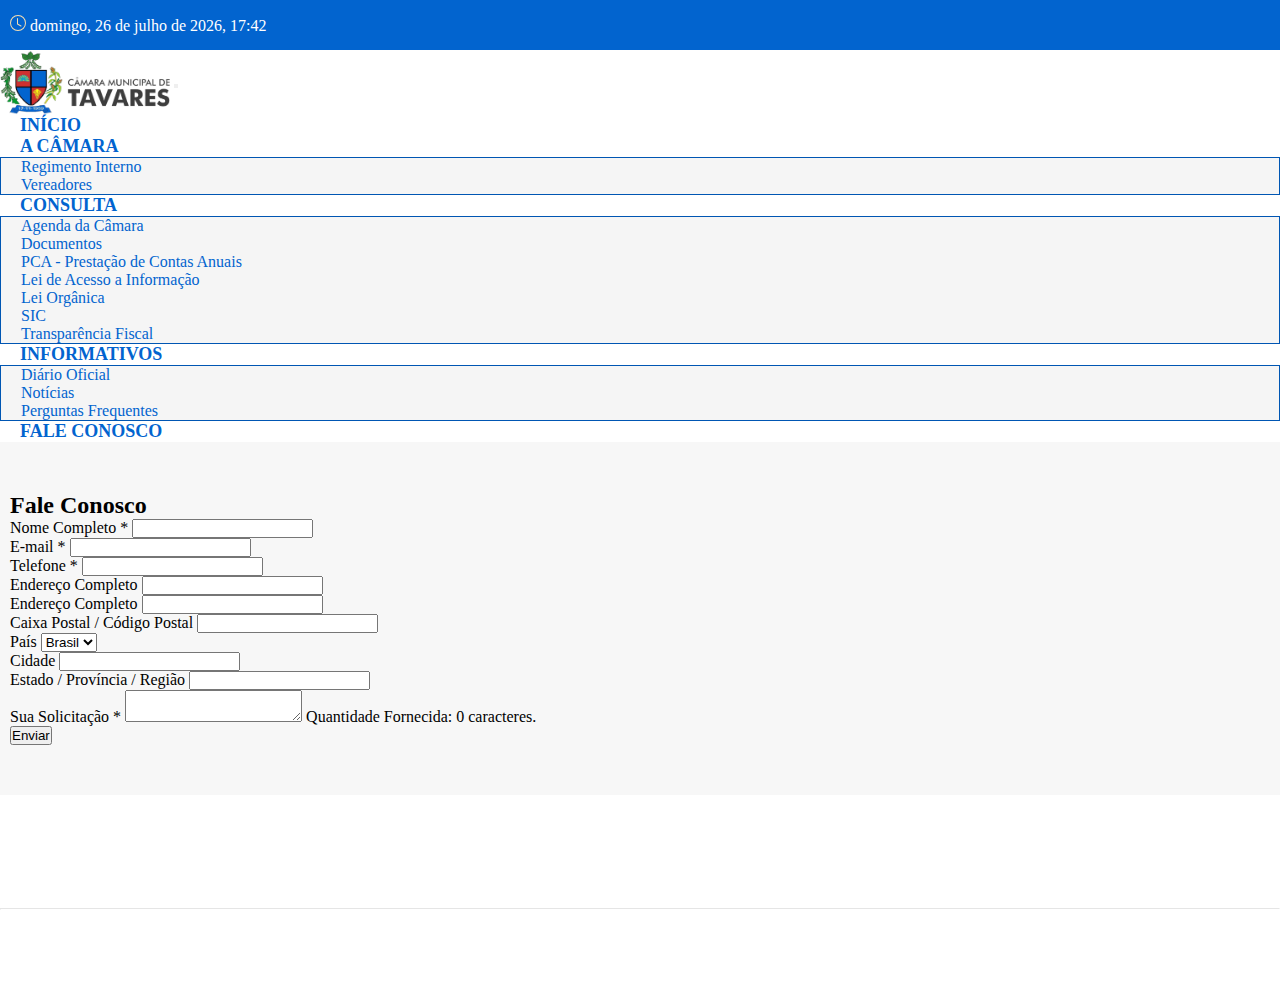
<file: pages/contato.html>
<!DOCTYPE html>
<html lang="pt-br">
  <head>
    <meta charset="UTF-8" />
    <meta http-equiv="X-UA-Compatible" content="IE=edge" />
    <meta name="viewport" content="width=device-width, initial-scale=1.0" />
    <link
      rel="stylesheet"
      href="https://cdn.jsdelivr.net/npm/bootstrap@5.1.3/dist/css/bootstrap.min.css"
      integrity="sha384-1BmE4kWBq78iYhFldvKuhfTAU6auU8tT94WrHftjDbrCEXSU1oBoqyl2QvZ6jIW3"
      crossorigin="anonymous"
      />
    <link rel="stylesheet" href="https://unpkg.com/aos@next/dist/aos.css" />
    <link rel="stylesheet" href="../style/style.css" />
    <link rel="shortcut icon" href="../img/favicon.png" type="favicon" />
    <title>Informativos</title>
  </head>
  <body>
    <section id="top-head">
      <div class="today">
        <svg
          xmlns="http://www.w3.org/2000/svg"
          width="16"
          height="16"
          fill="currentColor"
          class="bi bi-clock"
          viewBox="0 0 16 16">
          <path
            d="M8 3.5a.5.5 0 0 0-1 0V9a.5.5 0 0 0 .252.434l3.5 2a.5.5 0 0 0
            .496-.868L8 8.71V3.5z"
            />
            <path
              d="M8 16A8 8 0 1 0 8 0a8 8 0 0 0 0 16zm7-8A7 7 0 1 1 1 8a7 7 0 0 1
              14 0z"
              />
            </svg>
            <span id="today"></span>
          </div>
          <div></div>
        </section>

        <header class="sticky-top">
          <nav class="navbar navbar-expand-lg navbar-light bg-white sticky-top">
            <div
              class="container d-flex justify-content-around
              align-content-around">
              <a href="../index.html"><img
                  src="../img/logo-full-removebg-preview.png" alt="" srcset=""
                  /></a>
              <button
                class="navbar-toggler"
                type="button"
                data-bs-toggle="collapse"
                data-bs-target="#navbarSupportedContent"
                aria-controls="navbarSupportedContent"
                aria-expanded="false"
                aria-label="Toggle navigation">
                <span class="navbar-toggler-icon"></span>
              </button>

              <div
                class="collapse navbar-collapse justify-content-center"
                id="navbarSupportedContent">
                <ul class="navbar-nav d-flex mb- mb-lg-0">
                  <li class="nav-item mb-0">
                    <a
                      id="nav-link"
                      class="nav-link active pb-0"
                      active
                      pb-0
                      aria-current="page"
                      href="../index.html">Início</a>
                  </li>
                  <li class="nav-item dropdown">
                    <a
                      id="nav-link"
                      class="nav-link active pb-0 dropdown-toggle"
                      href="#"
                      role="button"
                      data-bs-toggle="dropdown"
                      aria-expanded="false">A Câmara</a>
                    <ul class="dropdown-menu" aria-labelledby="navbarDropdown">
                      <li>
                        <a
                          class="dropdown-item"
                          target="_blank"
                          href="../docs/regimentoInterno.pdf">Regimento
                          Interno</a>
                      </li>
                      <li>
                        <a class="dropdown-item" href="vereadores.html">Vereadores</a>
                      </li>
                    </ul>
                  </li>

                  <li class="nav-item dropdown">
                    <a
                      id="nav-link"
                      class="nav-link active pb-0 dropdown-toggle"
                      href="consulta.html"
                      role="button"
                      data-bs-toggle="dropdown"
                      aria-expanded="false"
                      data-toggle="dropdown">Consulta</a>
                    <ul
                      class="dropdown-menu hover"
                      aria-labelledby="navbarDropdown">
                      <li>
                        <a class="dropdown-item" href="consulta.html">Agenda da
                          Câmara</a>
                      </li>
                      <li>
                        <a class="dropdown-item"
                          href="../pages/consulta.html#documentos">Documentos</a>
                      </li>

                      <li>
                        <a
                          target="_blank"
                          class="dropdown-item"
                          href="https://camaratavares.pb.gov.br/images/arquivos/documentos/1650913986.pdf">PCA
                          - Prestação de Contas Anuais</a>
                      </li>
                      <li>
                        <a
                          class="dropdown-item"
                          target="_blank"
                          href="../img/lei de acesso a informacao.pdf">Lei de
                          Acesso a Informação</a>
                      </li>
                      <li>
                        <a
                          target="_blank"
                          class="dropdown-item"
                          href="../docs/lei-organica.pdf">Lei
                          Orgânica</a>
                      </li>




                      <li>
                        <a class="dropdown-item" href="#vereadores">SIC</a>
                      </li>
                      <li>
                        <a
                          class="dropdown-item"
                          target="_blank"
                          href="https://portaldatransparencia.publicsoft.com.br/sistemas/ContabilidadePublica/views/">Transparência
                          Fiscal</a>
                      </li>
                    </ul>
                  </li>

                  <li class="nav-item dropdown">
                    <a
                      id="nav-link"
                      class="nav-link active pb-0 dropdown-toggle"
                      href="#"
                      role="button"
                      data-bs-toggle="dropdown"
                      aria-expanded="false"
                      data-toggle="dropdown">
                      Informativos
                    </a>
                    <ul class="dropdown-menu" aria-labelledby="navbarDropdown">
                      <li>
                        <a class="dropdown-item" href="#diarioOficial">Diário
                          Oficial</a>
                      </li>

                      <li>
                        <a class="dropdown-item" href="informativos.html#news">Notícias</a>
                      </li>

                      <li>
                        <a class="dropdown-item" href="#faq">Perguntas
                          Frequentes</a>
                      </li>
                    </ul>
                  </li>
                  <li class="nav-item">
                    <a
                      id="nav-link"
                      class="nav-link active me-3 pb-0"
                      href="consulta.html">Fale Conosco</a>
                  </li>
                </ul>
              </div>

              <div class="climate">
                <span id="climate"></span>
              </div>
            </div>
          </nav>
        </header>

        <section class="contact">
          <h2>Fale Conosco</h2>
          <form>
            <div>
              <label for="nome-completo">Nome Completo *</label>
              <input type="text" id="nome-completo" name="nome-completo"
                required>
            </div>
            <div>
              <label for="email">E-mail *</label>
              <input type="email" id="email" name="email" required>
            </div>
            <div>
              <label for="telefone">Telefone *</label>
              <input type="tel" id="telefone" name="telefone" required>
            </div>
            <div>
              <label for="endereco">Endereço Completo</label>
              <input type="text" id="endereco" name="endereco">
            </div>
            <div>
              <label for="endereco-linha2">Endereço Completo</label>
              <input type="text" id="endereco-linha2" name="endereco-linha2">
            </div>
            <div>
              <label for="caixa-postal">Caixa Postal / Código Postal</label>
              <input type="text" id="caixa-postal" name="caixa-postal">
            </div>
            <div>
              <label for="pais">País</label>
              <select id="pais" name="pais">
                <option value="brasil" selected>Brasil</option>
              </select>
            </div>
            <div>
              <label for="cidade">Cidade</label>
              <input type="text" id="cidade" name="cidade">
            </div>
            <div>
              <label for="estado">Estado / Província / Região</label>
              <input type="text" id="estado" name="estado">
            </div>
            <div>
              <label for="solicitacao">Sua Solicitação *</label>
              <textarea id="solicitacao" name="solicitacao" required
                minlength="50" maxlength="500"></textarea>
              <span>Quantidade Fornecida: <span id="quantidade-caracteres">0</span>
                caracteres.</span>
            </div>
            <button type="submit">Enviar</button>
          </form>
        </section>

        <footer class="bg-dark text-light py-5">
          <div class="container">
            <div class="row">
              <div class="col-md-4 mb-5 mb-md-0 text-center">
                <h4>CNPJ.: 08.560.799/0001-82</h4>
                <p class="mb-0">Horário de Atendimento</p>
                <p>Segunda à Sexta: De 07:00 às 13:00</p>
              </div>
              <div class="col-md-4 mb-5 mb-md-0 text-center">
                <h4>Endereço Físico</h4>
                <p class="mb-0">Rua Manoel Lima, 228, Centro</p>
                <p>Tavares / PB - CEP: 58753-000</p>
              </div>
              <div class="col-md-4 text-center">
                <h4>Telefones Úteis</h4>
                <a href="tel: (83) 3450-1023">
                  <p>(83) 3450-1023</p>
                </a>
                <a href="tel:(83) 99929-4045">
                  <p>(83) 99929-4045</p>
                </a>
              </div>
            </div>
            <hr class="my-5" />
            <p class="mt-5 text-center">
              © 2023 Câmara Municipal de Tavares. Todos os direitos
              reservados.
            </p>
          </div>
        </footer>

        <!-- Script animation -->
        <script src="https://unpkg.com/aos@next/dist/aos.js"></script>
        <script>
    AOS.init();
  </script>
        <!-- Bootstrap Js -->
        <script
          src="https://cdn.jsdelivr.net/npm/bootstrap@5.2.0/dist/js/bootstrap.bundle.min.js"
          integrity="sha384-A3rJD856KowSb7dwlZdYEkO39Gagi7vIsF0jrRAoQmDKKtQBHUuLZ9AsSv4jD4Xa"
          crossorigin="anonymous"></script>

        <script src="../script.js"></script>
      </body>
    </html>
</file>
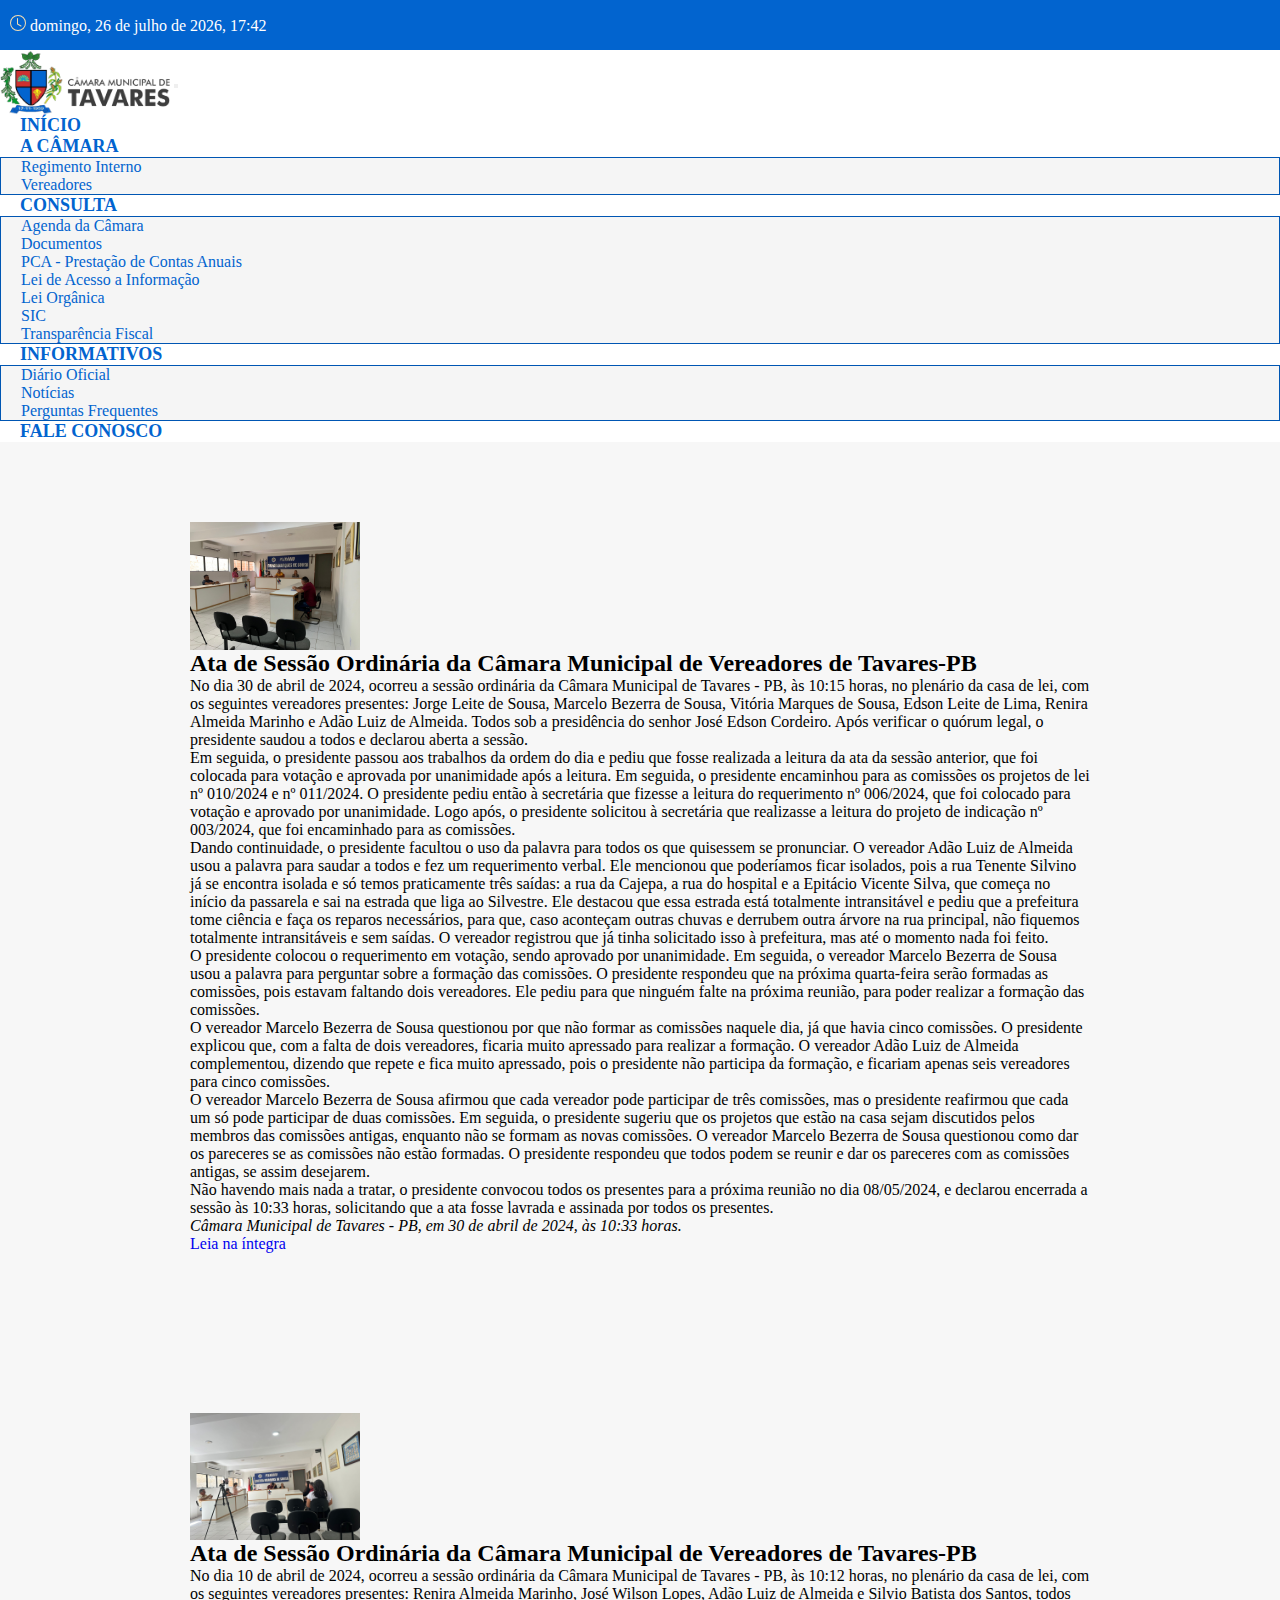
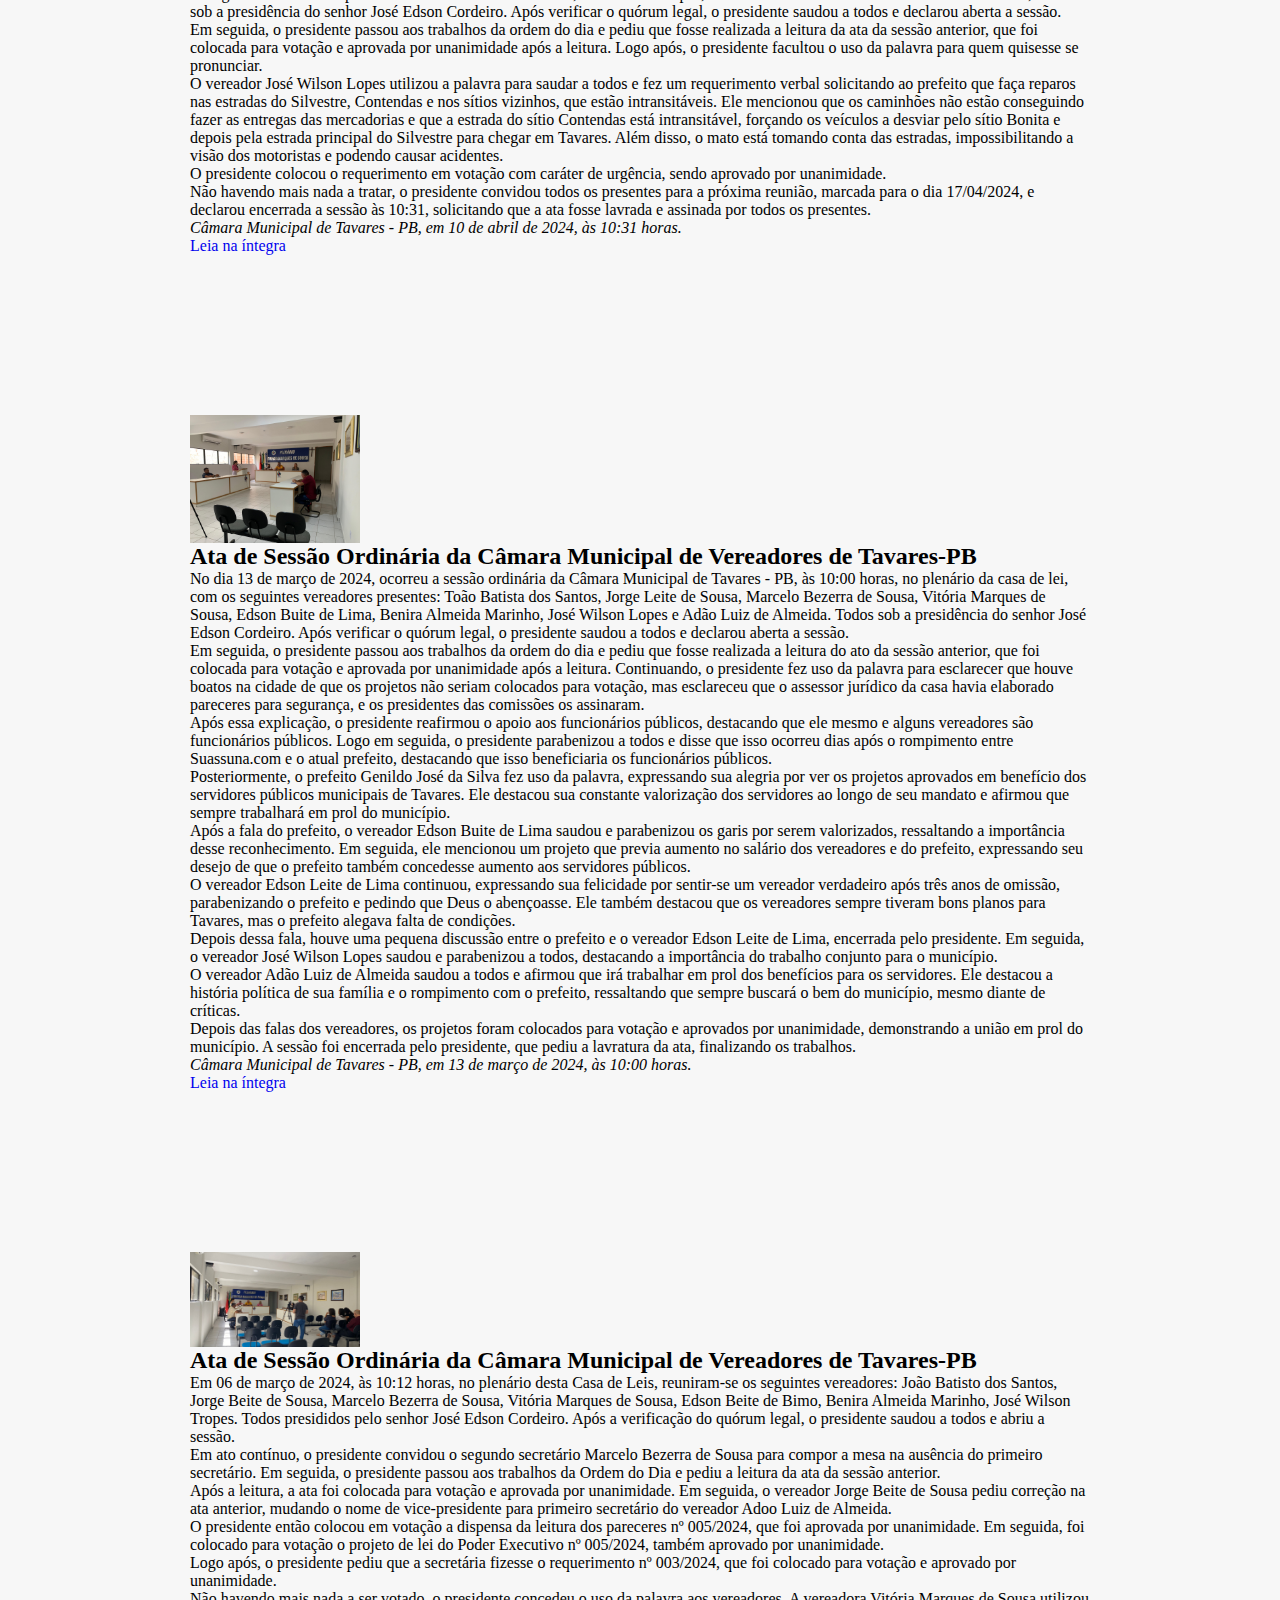
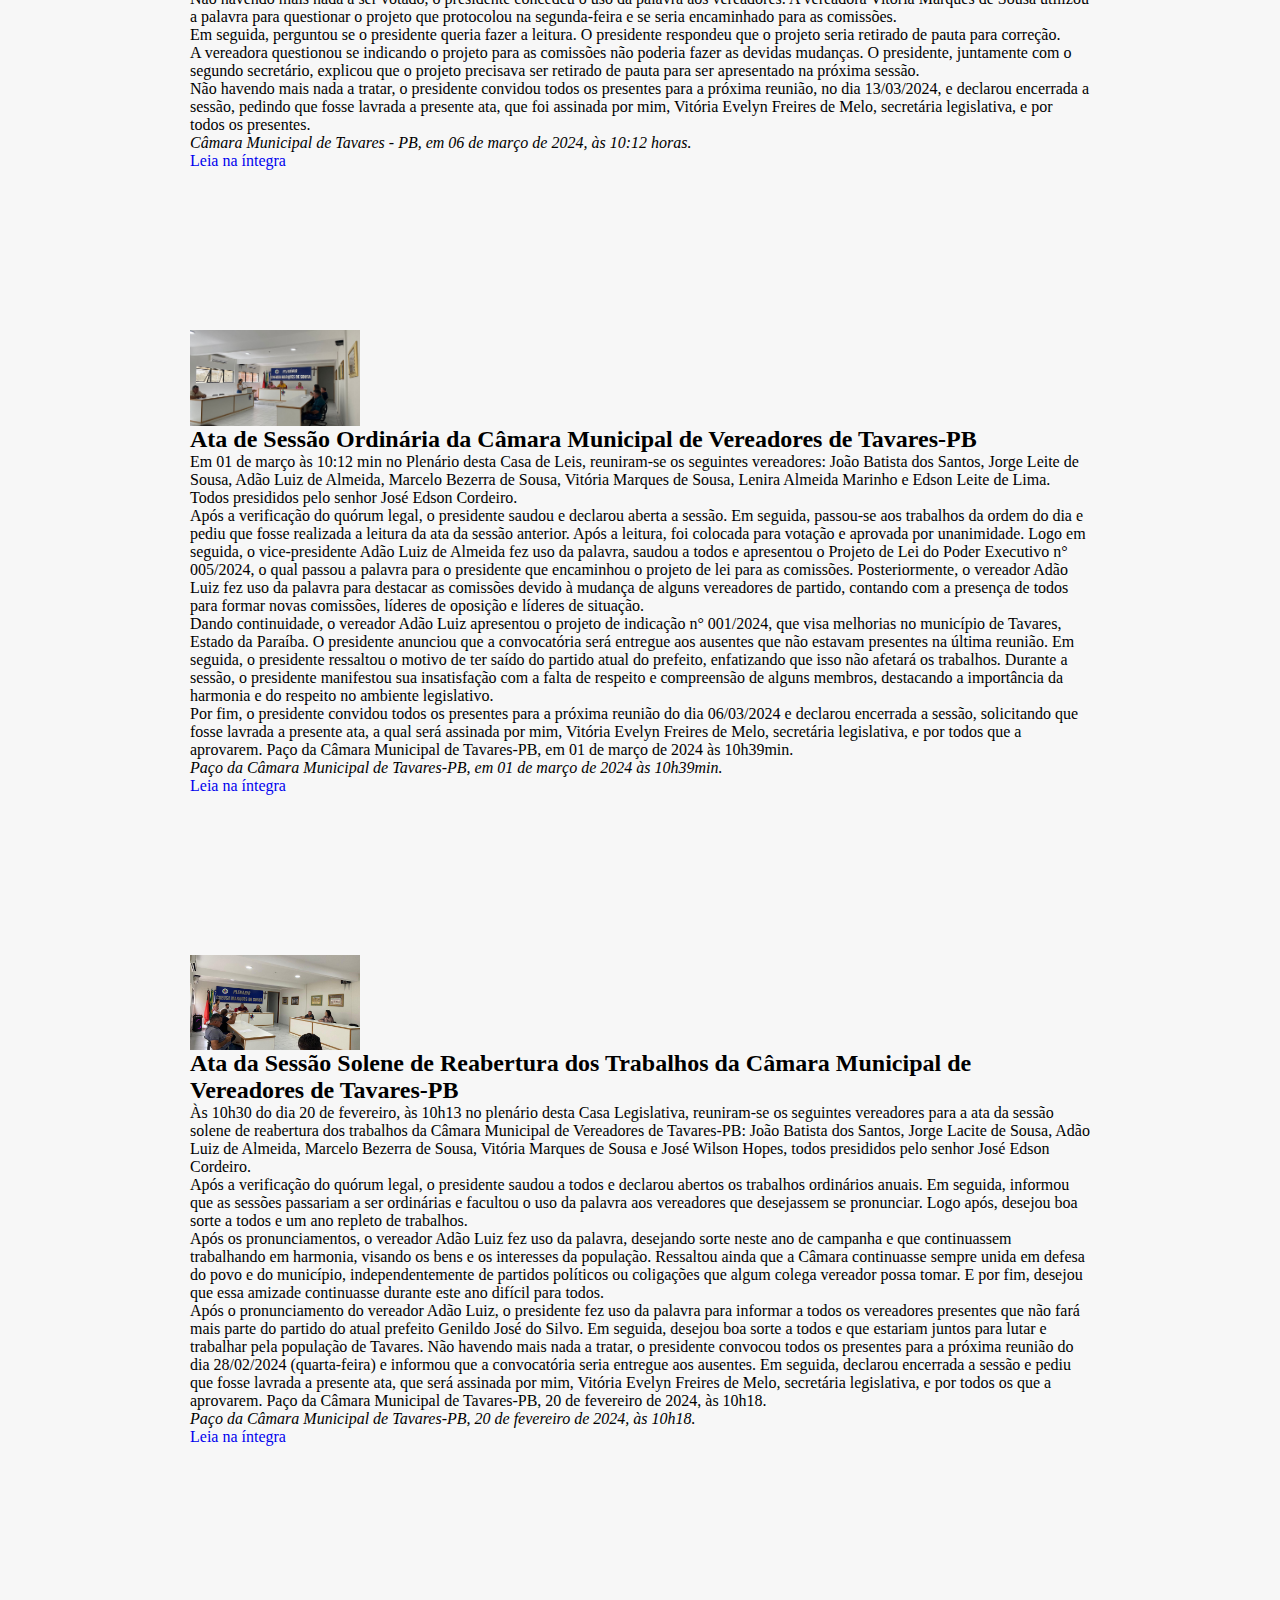
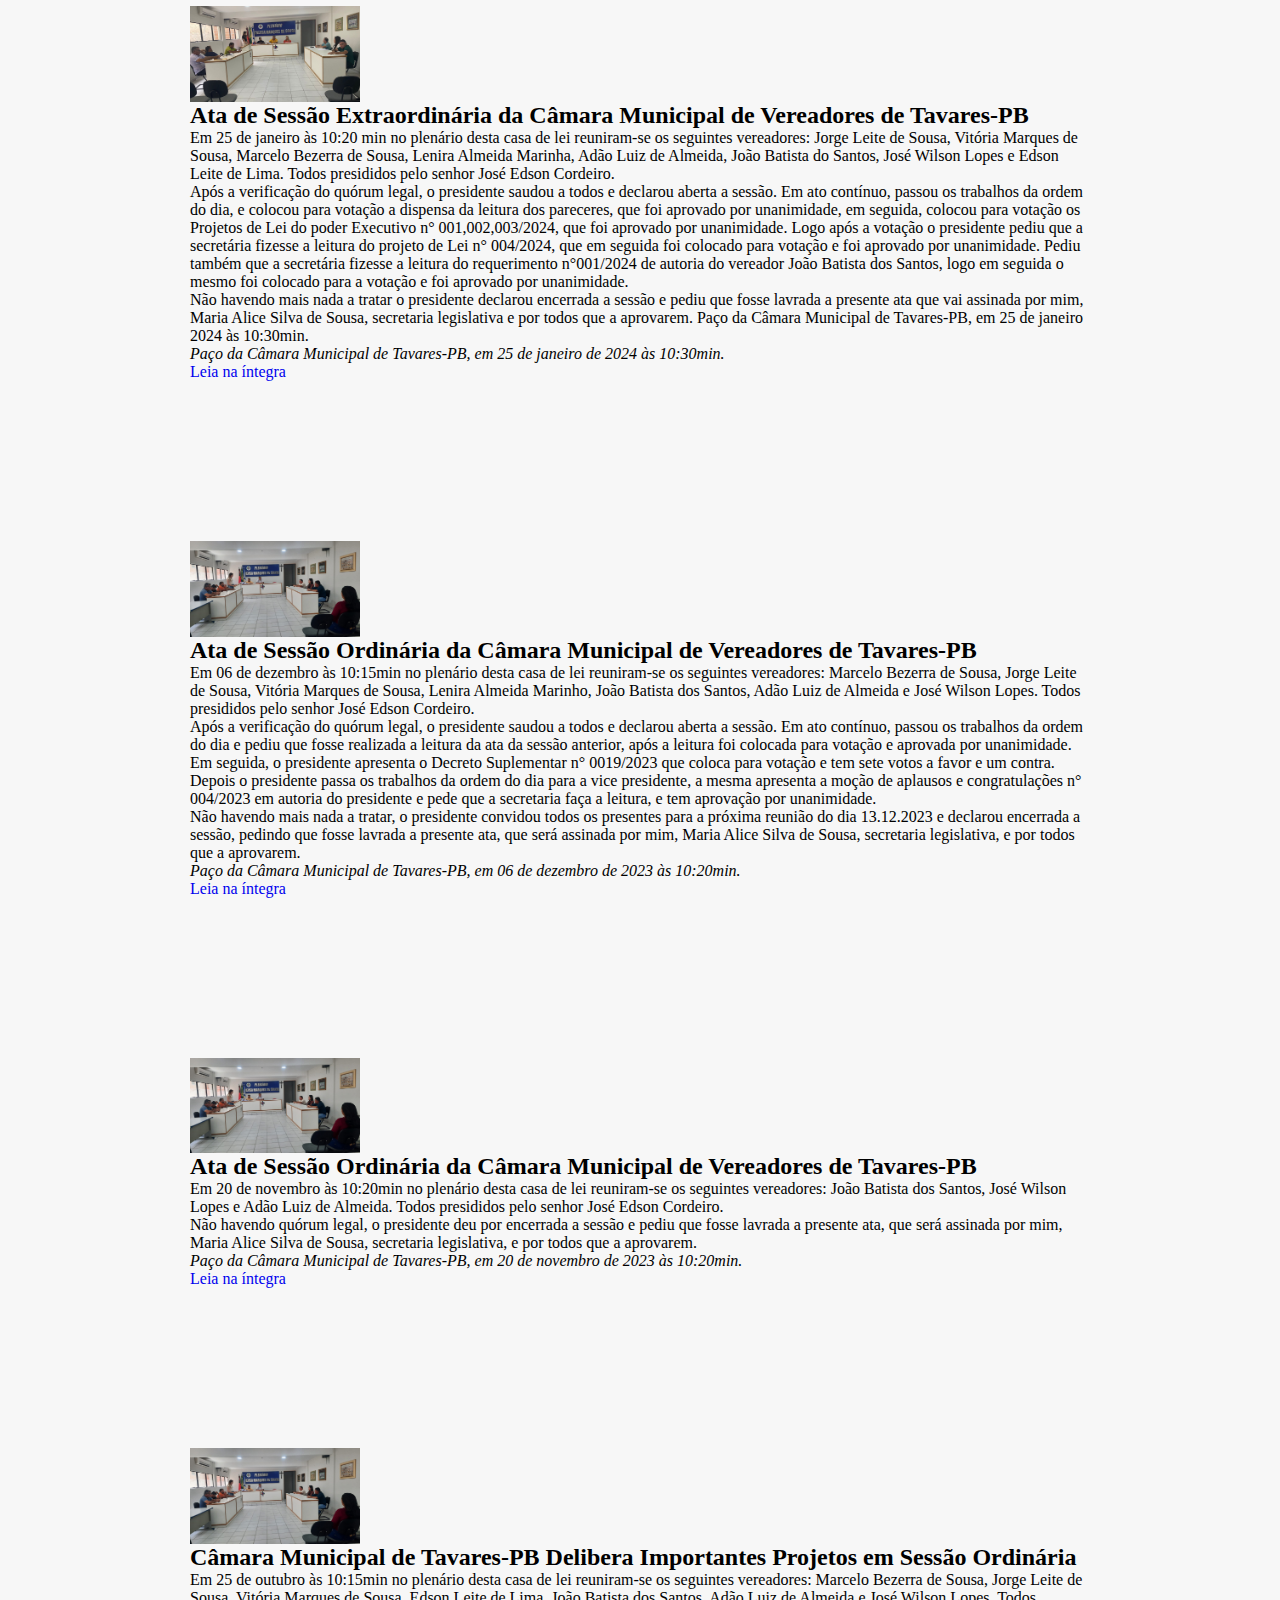
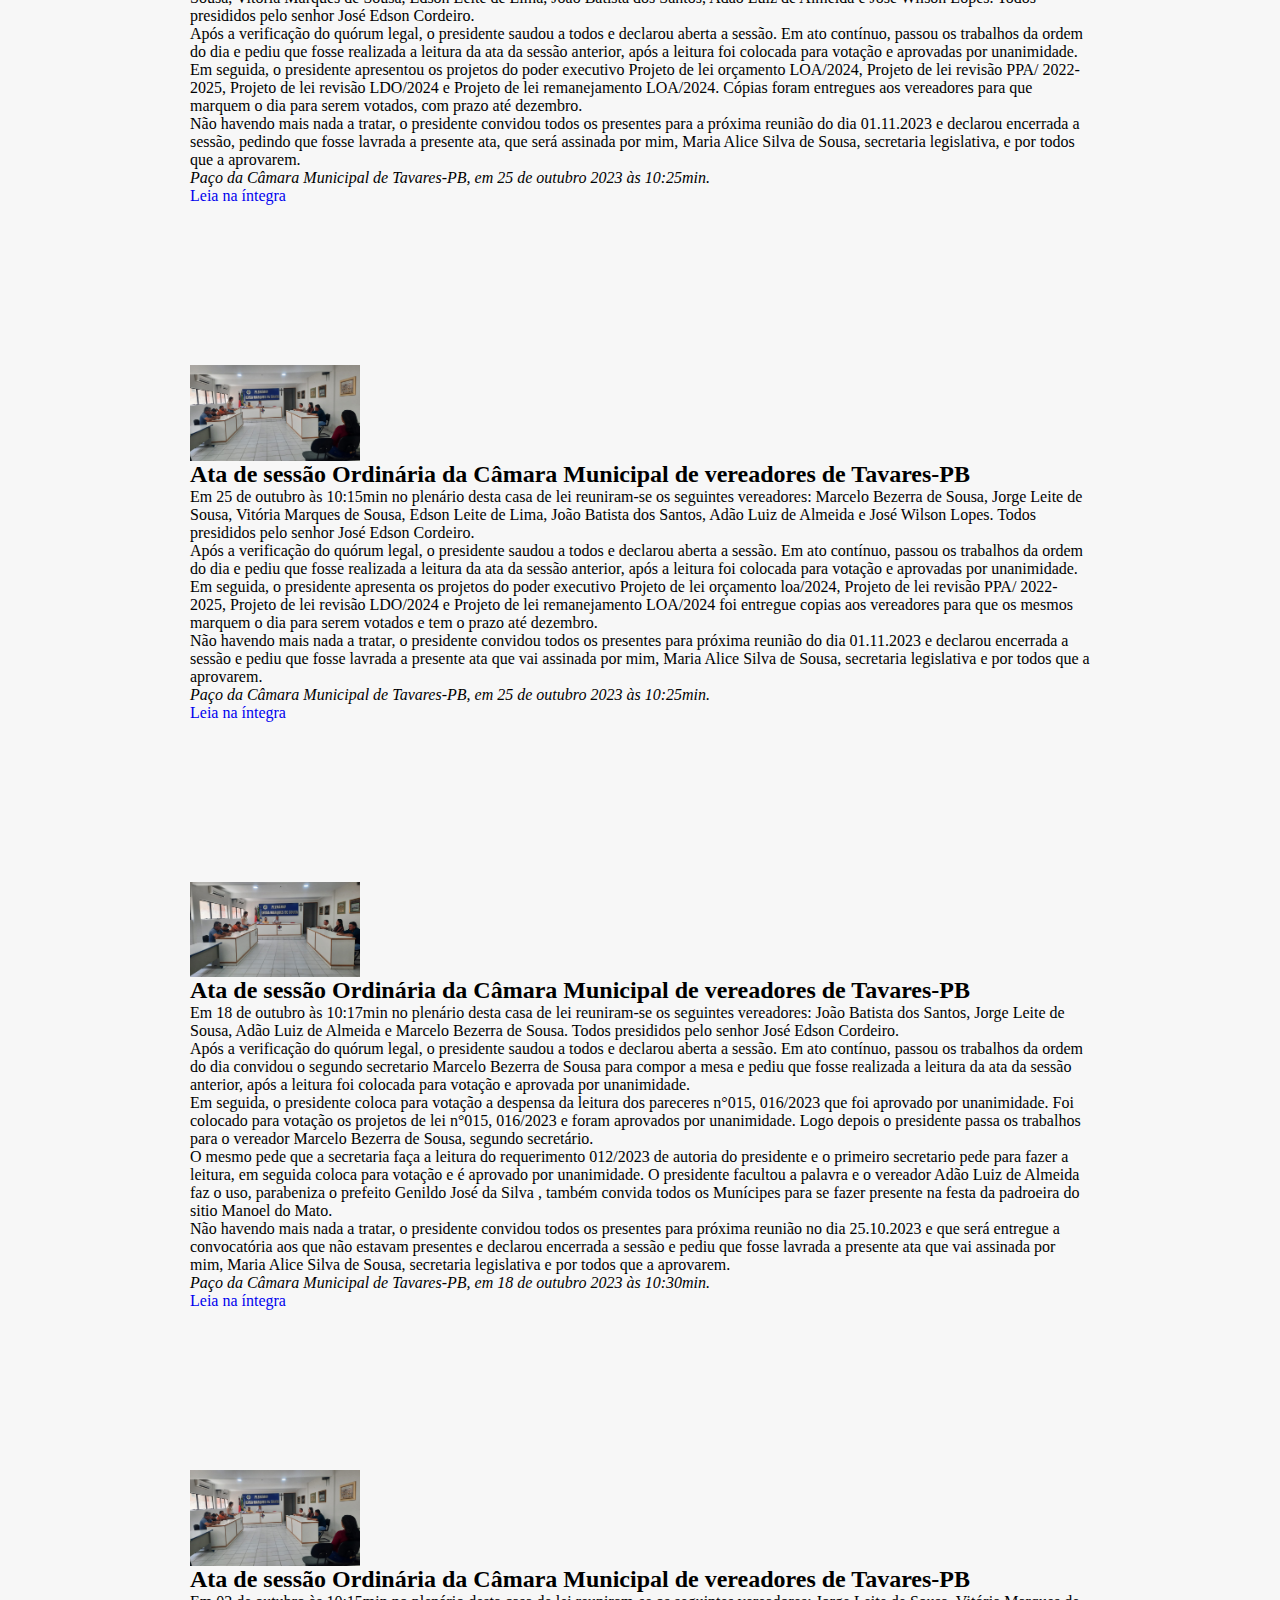
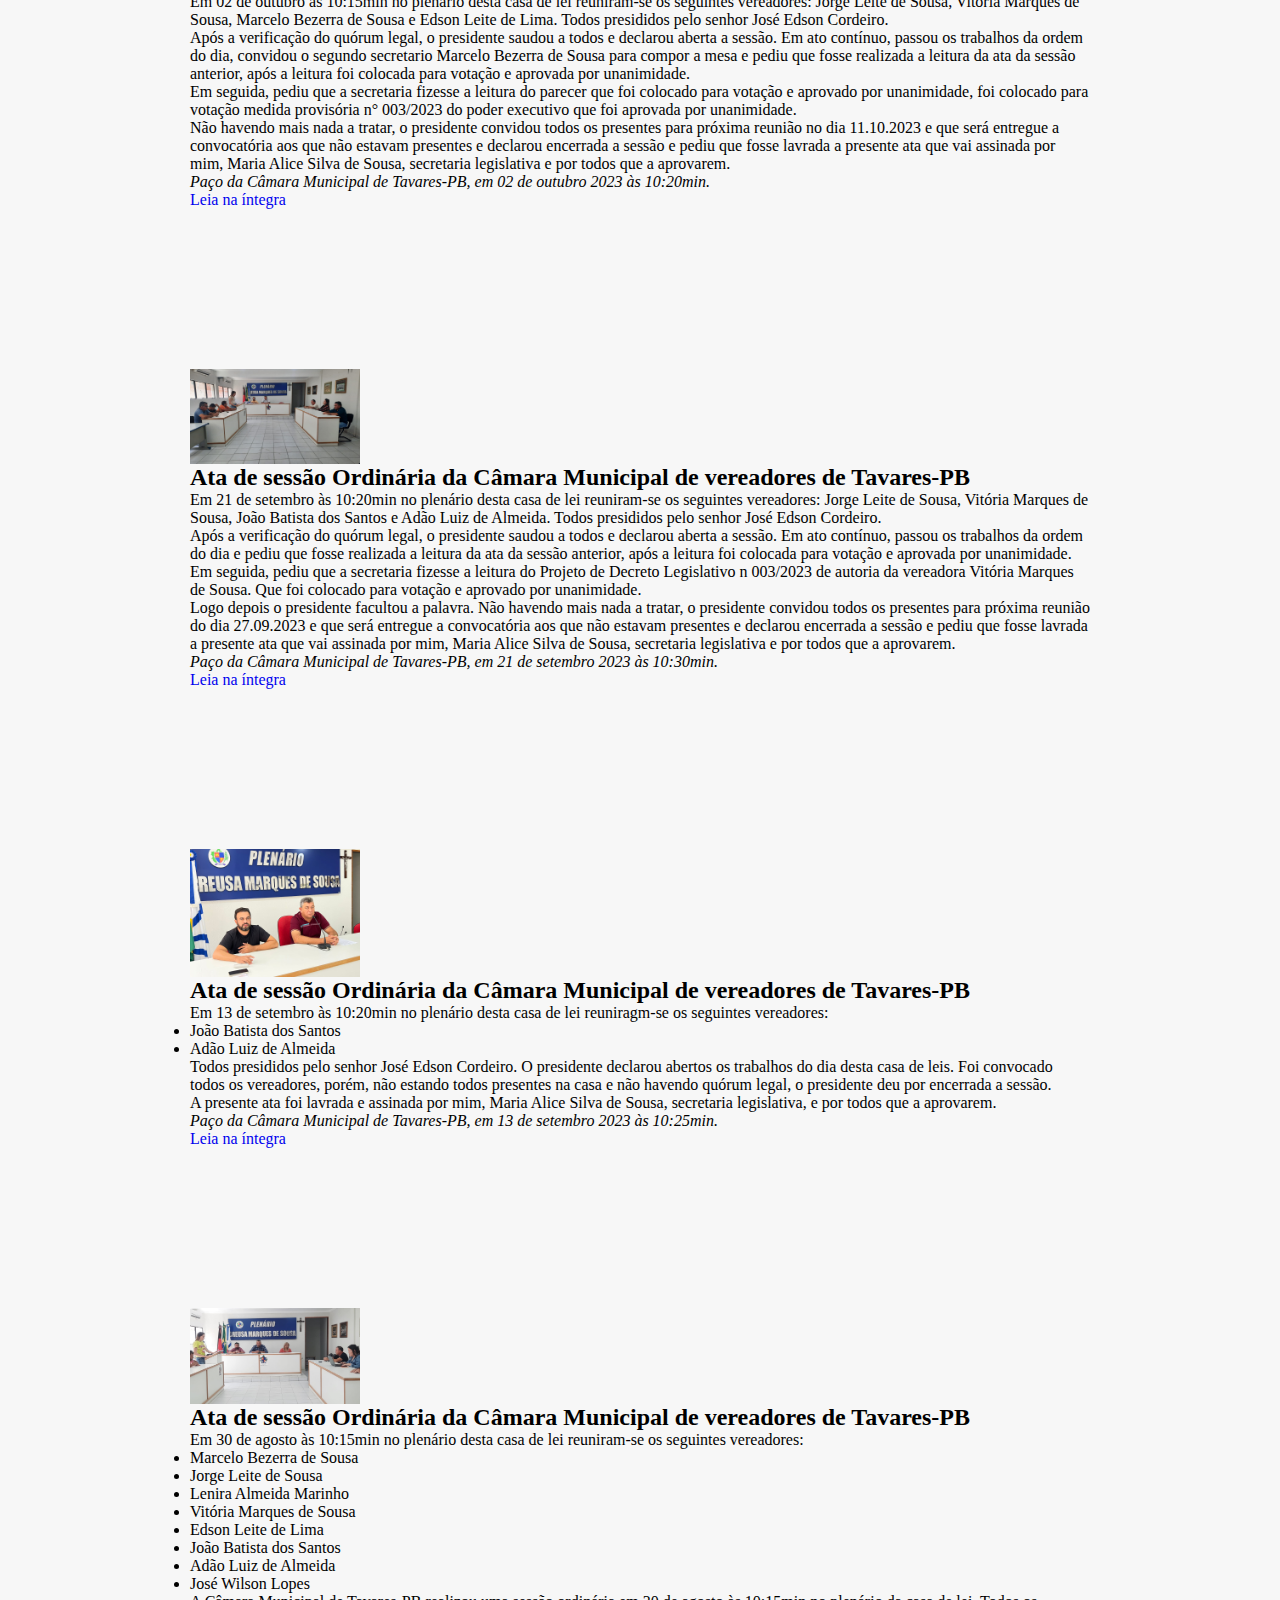
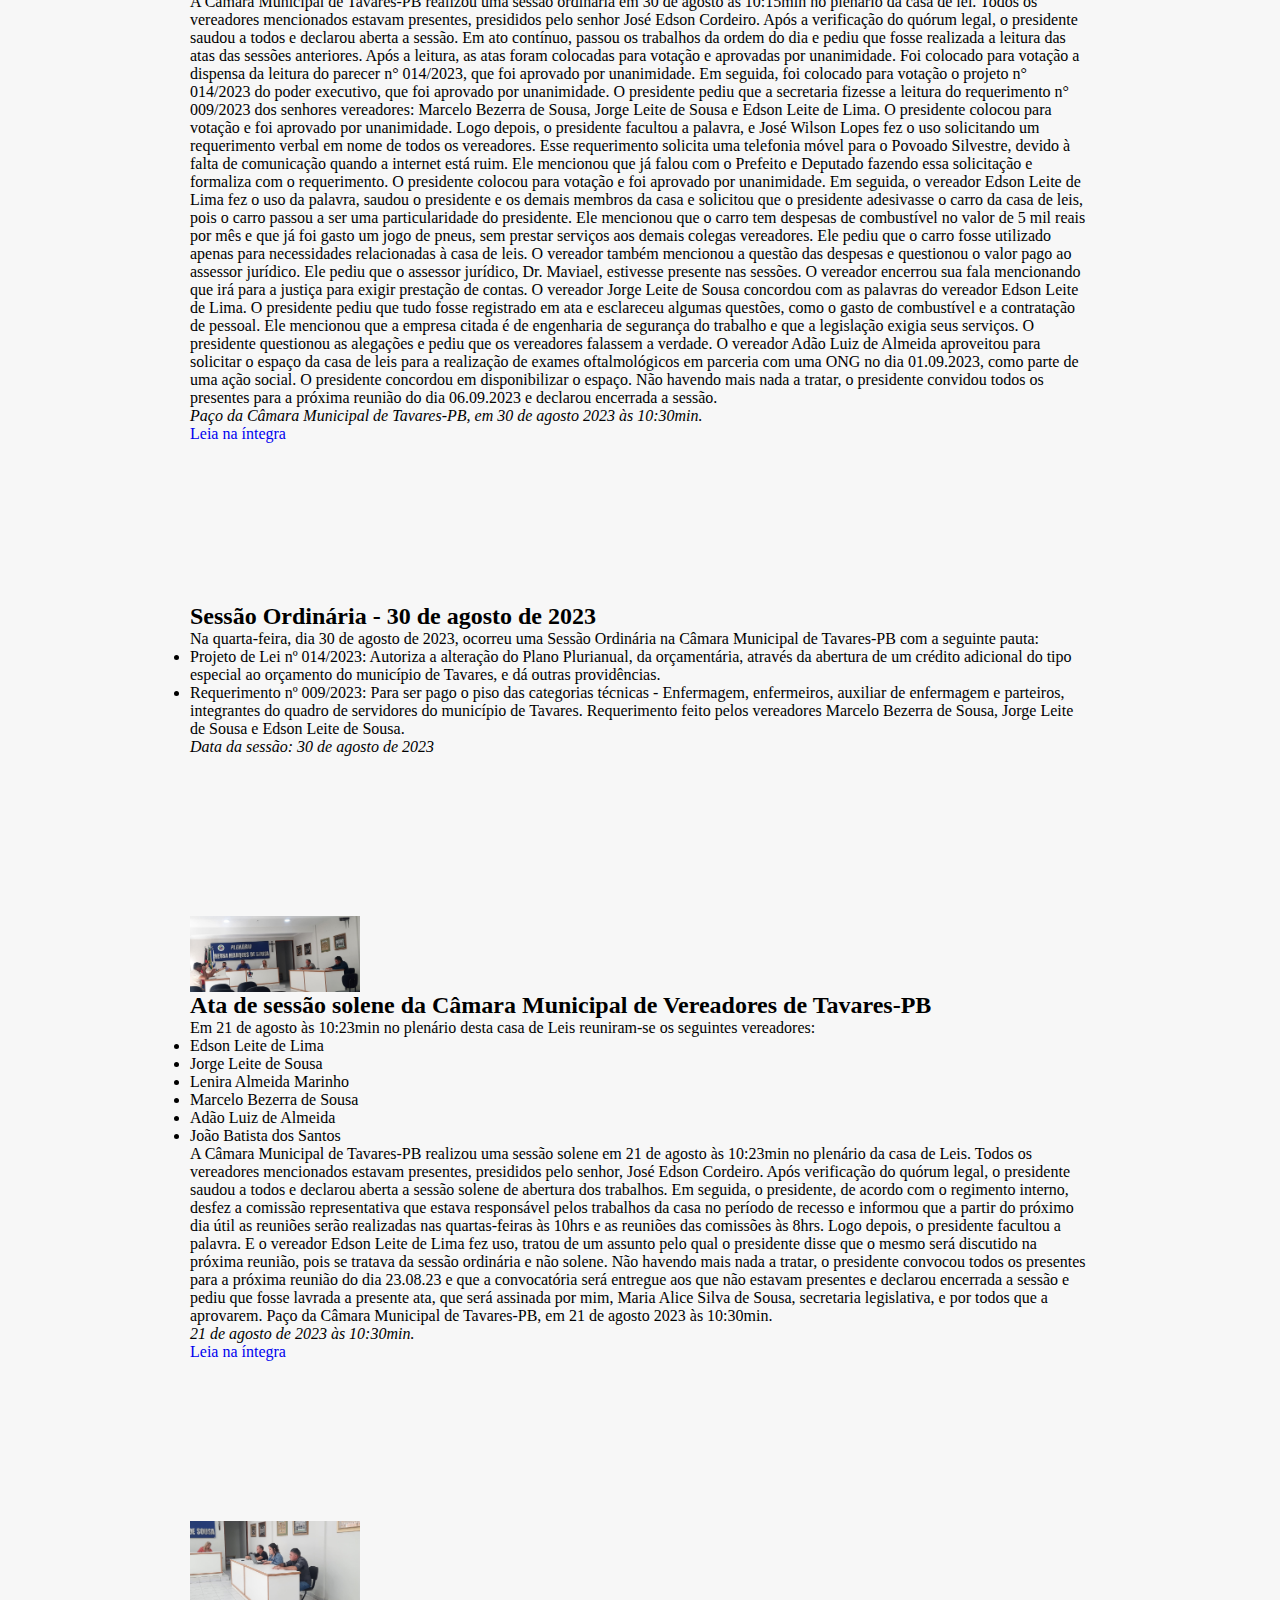
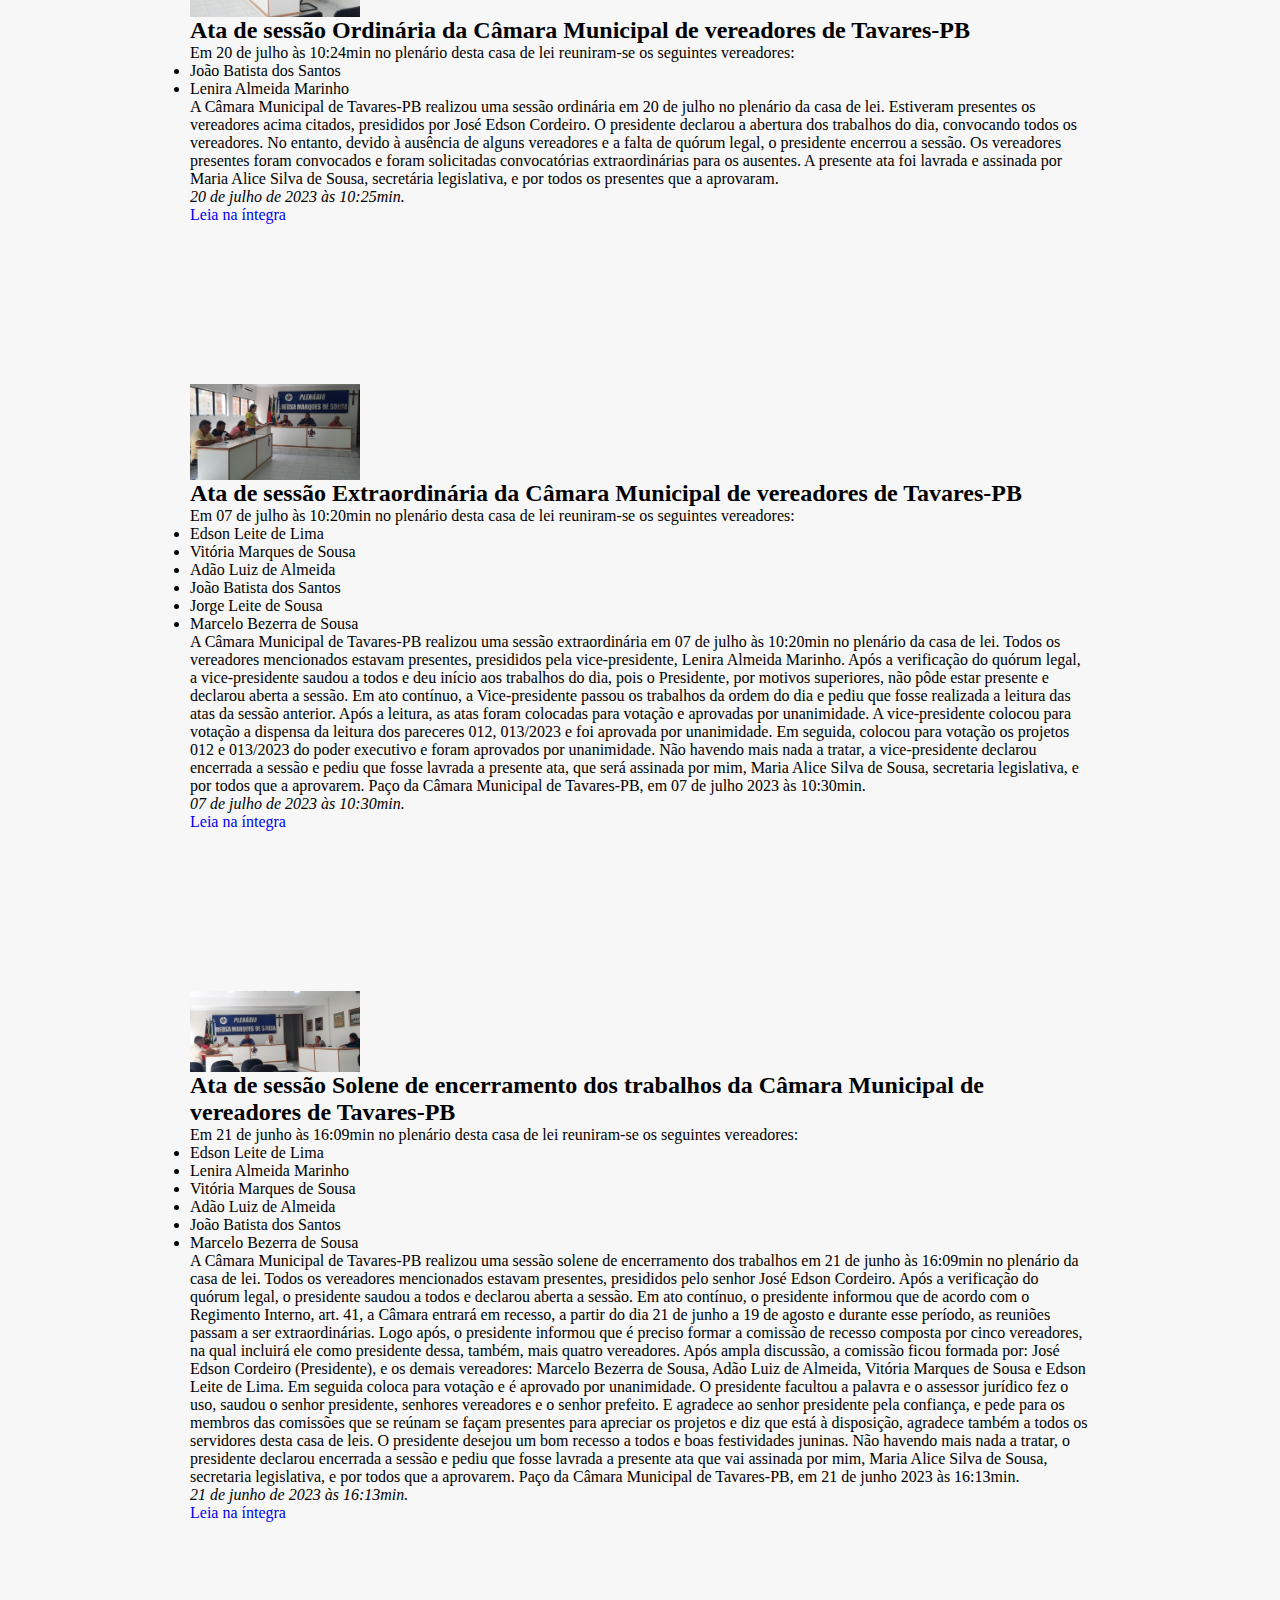
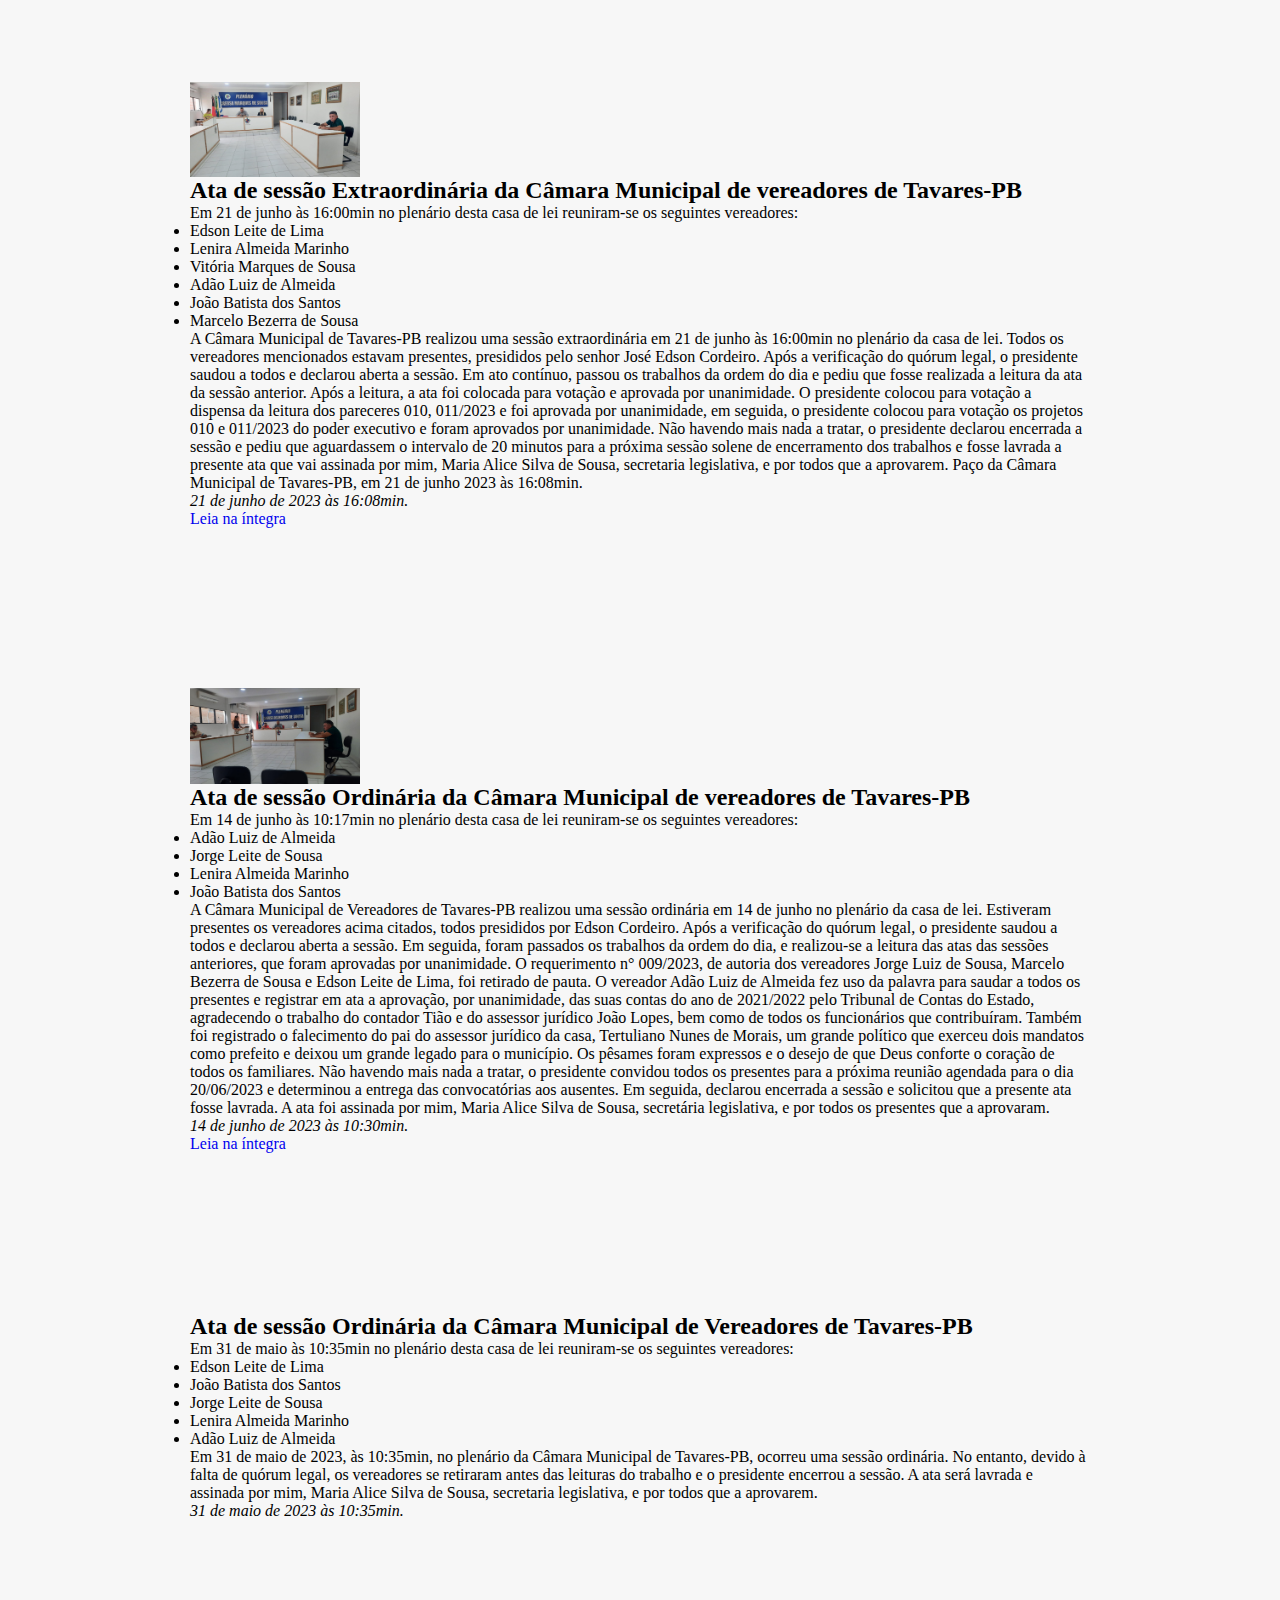
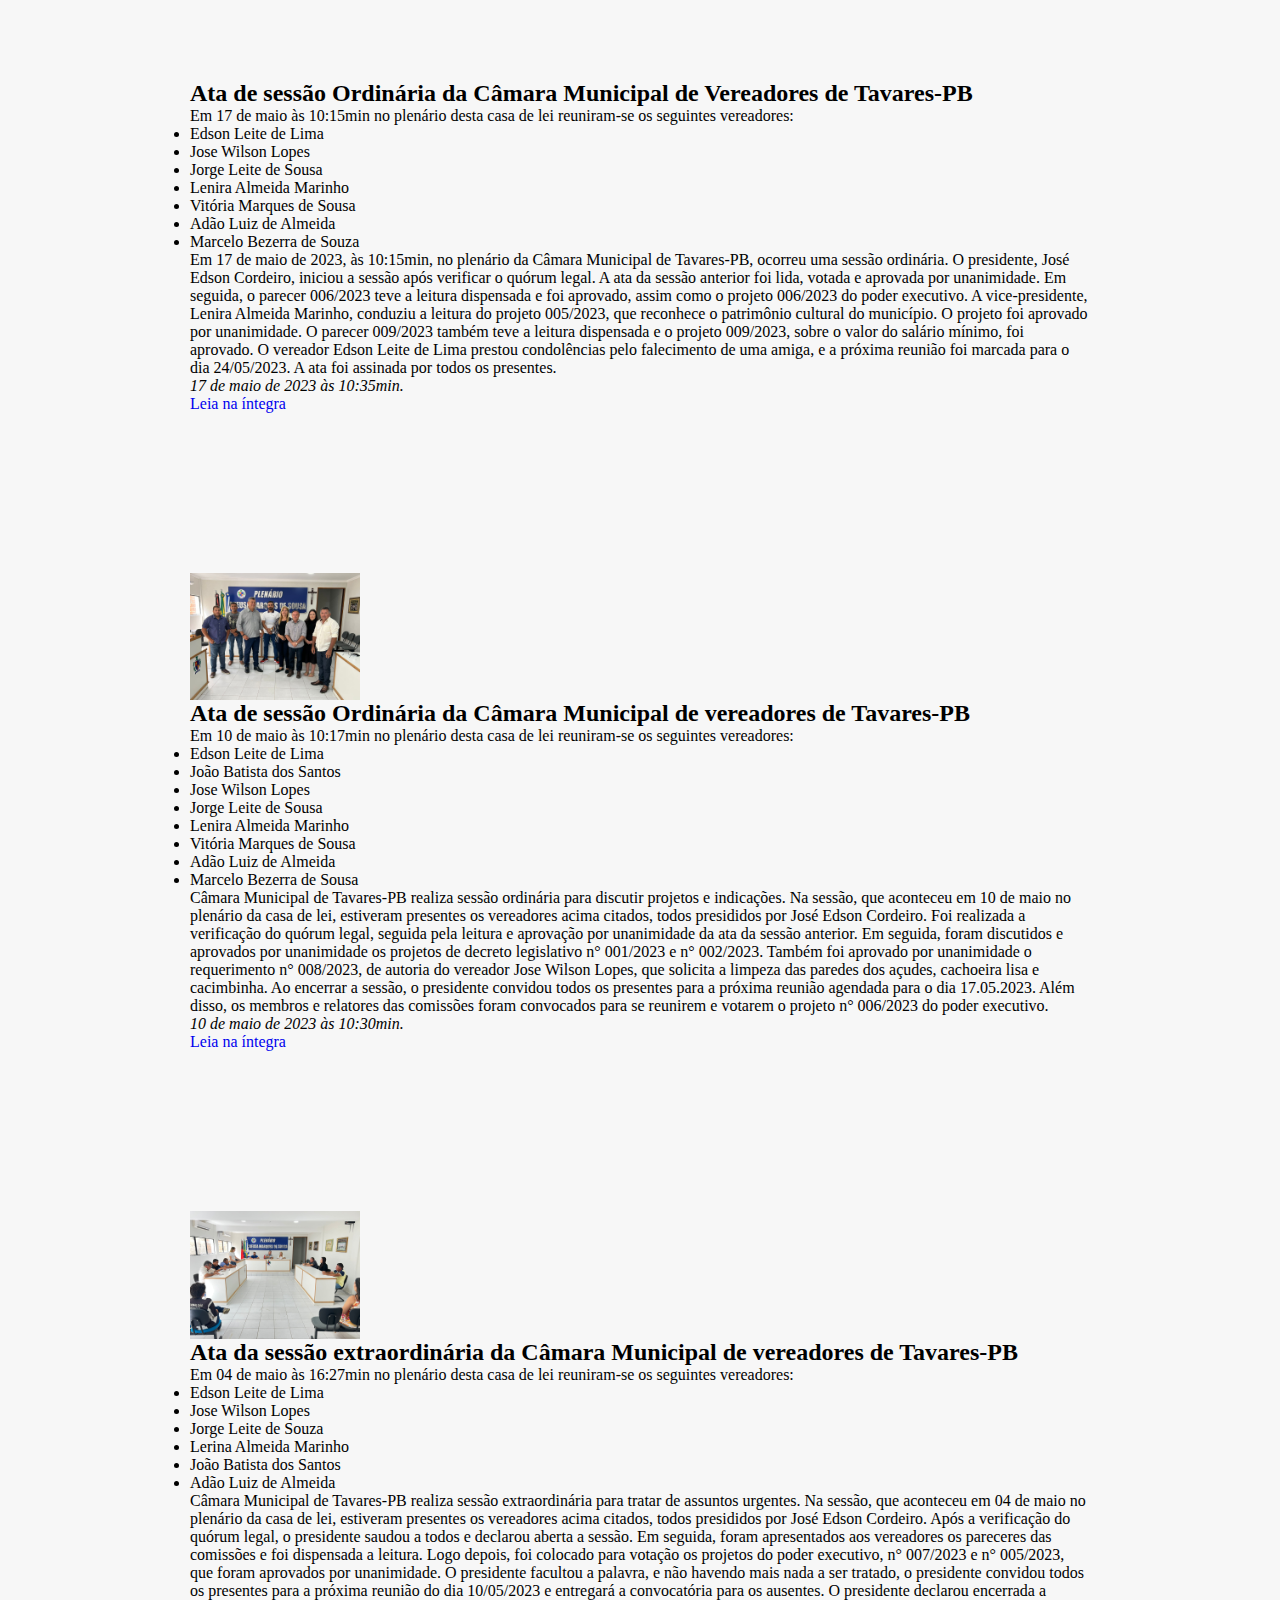
<file: pages/diario.html>
<!DOCTYPE html>
<html lang="pt-br">
  <head>
    <meta charset="UTF-8" />
    <meta http-equiv="X-UA-Compatible" content="IE=edge" />
    <meta name="viewport" content="width=device-width, initial-scale=1.0" />
    <link
      rel="stylesheet"
      href="https://cdn.jsdelivr.net/npm/bootstrap@5.1.3/dist/css/bootstrap.min.css"
      integrity="sha384-1BmE4kWBq78iYhFldvKuhfTAU6auU8tT94WrHftjDbrCEXSU1oBoqyl2QvZ6jIW3"
      crossorigin="anonymous" />
    <link rel="stylesheet" href="https://unpkg.com/aos@next/dist/aos.css" />
    <link rel="stylesheet" href="../style/style.css" />
    <link rel="shortcut icon" href="../img/favicon.png" type="favicon" />
    <title>Diario Oficial</title>
  </head>
  <body>
    <section id="top-head">
      <div class="today">
        <svg
          xmlns="http://www.w3.org/2000/svg"
          width="16"
          height="16"
          fill="currentColor"
          class="bi bi-clock"
          viewBox="0 0 16 16">
          <path
            d="M8 3.5a.5.5 0 0 0-1 0V9a.5.5 0 0 0 .252.434l3.5 2a.5.5 0 0 0
            .496-.868L8 8.71V3.5z" />
          <path
            d="M8 16A8 8 0 1 0 8 0a8 8 0 0 0 0 16zm7-8A7 7 0 1 1 1 8a7 7 0 0 1
              14 0z" />
        </svg>
        <span id="today"></span>
      </div>
      <div></div>
    </section>

    <header class="sticky-top">
      <nav class="navbar navbar-expand-lg navbar-light bg-white sticky-top">
        <div
          class="container d-flex justify-content-around
              align-content-around">
          <a href="../index.html"><img
              src="../img/logo-full-removebg-preview.png" alt srcset /></a>
          <button
            class="navbar-toggler"
            type="button"
            data-bs-toggle="collapse"
            data-bs-target="#navbarSupportedContent"
            aria-controls="navbarSupportedContent"
            aria-expanded="false"
            aria-label="Toggle navigation">
            <span class="navbar-toggler-icon"></span>
          </button>

          <div
            class="collapse navbar-collapse justify-content-center"
            id="navbarSupportedContent">
            <ul class="navbar-nav d-flex mb- mb-lg-0">
              <li class="nav-item mb-0">
                <a
                  id="nav-link"
                  class="nav-link active pb-0"
                  active
                  pb-0
                  aria-current="page"
                  href="../index.html">Início</a>
              </li>
              <li class="nav-item dropdown">
                <a
                  id="nav-link"
                  class="nav-link active pb-0 dropdown-toggle"
                  href="#"
                  role="button"
                  data-bs-toggle="dropdown"
                  aria-expanded="false">A Câmara</a>
                <ul class="dropdown-menu" aria-labelledby="navbarDropdown">
                  <li>
                    <a
                      class="dropdown-item"
                      target="_blank"
                      href="../docs/regimentoInterno.pdf">Regimento
                      Interno</a>
                  </li>
                  <li>
                    <a class="dropdown-item"
                      href="vereadores.html">Vereadores</a>
                  </li>
                </ul>
              </li>

              <li class="nav-item dropdown">
                <a
                  id="nav-link"
                  class="nav-link active pb-0 dropdown-toggle"
                  href="consulta.html"
                  role="button"
                  data-bs-toggle="dropdown"
                  aria-expanded="false"
                  data-toggle="dropdown">Consulta</a>
                <ul
                  class="dropdown-menu hover"
                  aria-labelledby="navbarDropdown">
                  <li>
                    <a class="dropdown-item" href="consulta.html">Agenda da
                      Câmara</a>
                  </li>
                  <li>
                    <a class="dropdown-item"
                      href="../pages/consulta.html#documentos">Documentos</a>
                  </li>

                  <li>
                    <a
                      target="_blank"
                      class="dropdown-item"
                      href="../docs/PCA.pdf">PCA
                      - Prestação de Contas Anuais</a>
                  </li>
                  <li>
                    <a
                      class="dropdown-item"
                      target="_blank"
                      href="../img/lei de acesso a informacao.pdf">Lei de
                      Acesso a Informação</a>
                  </li>
                  <li>
                    <a
                      target="_blank"
                      class="dropdown-item"
                      href="../docs/lei-organica.pdf">Lei
                      Orgânica</a>
                  </li>

                  <li>
                    <a class="dropdown-item" href="#vereadores">SIC</a>
                  </li>
                  <li>
                    <a
                      class="dropdown-item"
                      href="https://tavares.pb.gov.br/assuntos/portal-da-transparencia">Transparência
                      Fiscal</a>
                  </li>
                </ul>
              </li>

              <li class="nav-item dropdown">
                <a
                  id="nav-link"
                  class="nav-link active pb-0 dropdown-toggle"
                  href="#"
                  role="button"
                  data-bs-toggle="dropdown"
                  aria-expanded="false"
                  data-toggle="dropdown">
                  Informativos
                </a>
                <ul class="dropdown-menu" aria-labelledby="navbarDropdown">
                  <li>
                    <a class="dropdown-item" href="diario.html">Diário
                      Oficial</a>
                  </li>

                  <li>
                    <a class="dropdown-item"
                      href="informativos.html#news">Notícias</a>
                  </li>

                  <li>
                    <a class="dropdown-item" href="#faq">Perguntas
                      Frequentes</a>
                  </li>
                </ul>
              </li>
              <li class="nav-item">
                <a
                  id="nav-link"
                  class="nav-link active me-3 pb-0"
                  href="contato.html">Fale Conosco</a>
              </li>
            </ul>
          </div>

          <div class="climate">
            <span id="climate"></span>
          </div>
        </div>
      </nav>
    </header>

    <section id="news" class="newsToday">
      <div class="container">
        <div class="row">
          <div class="col-md-6">
            <img src="../img/13-03-24.jpeg" alt="Imagem da notícia" class="img-fluid w-100 p-4">
          </div>
          <div class="col-md-6">
            <h2 class="news-title-Today">Ata de Sessão Ordinária da Câmara Municipal de Vereadores de Tavares-PB</h2>
            <p class="news-info-Today">No dia 30 de abril de 2024, ocorreu a sessão ordinária da Câmara Municipal de Tavares - PB, às 10:15 horas, no plenário da casa de lei, com os seguintes vereadores presentes: Jorge Leite de Sousa, Marcelo Bezerra de Sousa, Vitória Marques de Sousa, Edson Leite de Lima, Renira Almeida Marinho e Adão Luiz de Almeida. Todos sob a presidência do senhor José Edson Cordeiro. Após verificar o quórum legal, o presidente saudou a todos e declarou aberta a sessão.</p>
            <p class="news-info-Today">Em seguida, o presidente passou aos trabalhos da ordem do dia e pediu que fosse realizada a leitura da ata da sessão anterior, que foi colocada para votação e aprovada por unanimidade após a leitura. Em seguida, o presidente encaminhou para as comissões os projetos de lei nº 010/2024 e nº 011/2024. O presidente pediu então à secretária que fizesse a leitura do requerimento nº 006/2024, que foi colocado para votação e aprovado por unanimidade. Logo após, o presidente solicitou à secretária que realizasse a leitura do projeto de indicação nº 003/2024, que foi encaminhado para as comissões.</p>
            <p class="news-info-Today">Dando continuidade, o presidente facultou o uso da palavra para todos os que quisessem se pronunciar. O vereador Adão Luiz de Almeida usou a palavra para saudar a todos e fez um requerimento verbal. Ele mencionou que poderíamos ficar isolados, pois a rua Tenente Silvino já se encontra isolada e só temos praticamente três saídas: a rua da Cajepa, a rua do hospital e a Epitácio Vicente Silva, que começa no início da passarela e sai na estrada que liga ao Silvestre. Ele destacou que essa estrada está totalmente intransitável e pediu que a prefeitura tome ciência e faça os reparos necessários, para que, caso aconteçam outras chuvas e derrubem outra árvore na rua principal, não fiquemos totalmente intransitáveis e sem saídas. O vereador registrou que já tinha solicitado isso à prefeitura, mas até o momento nada foi feito.</p>
            <p class="news-info-Today">O presidente colocou o requerimento em votação, sendo aprovado por unanimidade. Em seguida, o vereador Marcelo Bezerra de Sousa usou a palavra para perguntar sobre a formação das comissões. O presidente respondeu que na próxima quarta-feira serão formadas as comissões, pois estavam faltando dois vereadores. Ele pediu para que ninguém falte na próxima reunião, para poder realizar a formação das comissões.</p>
            <p class="news-info-Today">O vereador Marcelo Bezerra de Sousa questionou por que não formar as comissões naquele dia, já que havia cinco comissões. O presidente explicou que, com a falta de dois vereadores, ficaria muito apressado para realizar a formação. O vereador Adão Luiz de Almeida complementou, dizendo que repete e fica muito apressado, pois o presidente não participa da formação, e ficariam apenas seis vereadores para cinco comissões.</p>
            <p class="news-info-Today">O vereador Marcelo Bezerra de Sousa afirmou que cada vereador pode participar de três comissões, mas o presidente reafirmou que cada um só pode participar de duas comissões. Em seguida, o presidente sugeriu que os projetos que estão na casa sejam discutidos pelos membros das comissões antigas, enquanto não se formam as novas comissões. O vereador Marcelo Bezerra de Sousa questionou como dar os pareceres se as comissões não estão formadas. O presidente respondeu que todos podem se reunir e dar os pareceres com as comissões antigas, se assim desejarem.</p>
            <p class="news-info-Today">Não havendo mais nada a tratar, o presidente convocou todos os presentes para a próxima reunião no dia 08/05/2024, e declarou encerrada a sessão às 10:33 horas, solicitando que a ata fosse lavrada e assinada por todos os presentes.</p>
            <p class="news-date"><em>Câmara Municipal de Tavares - PB, em 30 de abril de 2024, às 10:33 horas.</em></p>
            <a href="../docs/Atas/2024/30-04.pdf" class="news-read-more">Leia na íntegra</a>
          </div>
        </div>
      </div>
    </section>
    

    <section id="news" class="newsToday">
      <div class="container">
        <div class="row">
          <div class="col-md-6">
            <img src="../img/20-05.jpeg" alt="Imagem da notícia"
              class="img-fluid w-100 p-4">
          </div>
          <div class="col-md-6">
            <h2 class="news-title-Today">Ata de Sessão Ordinária da Câmara
              Municipal de Vereadores de Tavares-PB</h2>
            <p class="news-info-Today">No dia 10 de abril de 2024, ocorreu a
              sessão ordinária da Câmara Municipal de Tavares - PB, às 10:12
              horas, no plenário da casa de lei, com os seguintes vereadores
              presentes: Renira Almeida Marinho, José Wilson Lopes, Adão Luiz de
              Almeida e Silvio Batista dos Santos, todos sob a presidência do
              senhor José Edson Cordeiro. Após verificar o quórum legal, o
              presidente saudou a todos e declarou aberta a sessão.</p>
            <p class="news-info-Today">Em seguida, o presidente passou aos
              trabalhos da ordem do dia e pediu que fosse realizada a leitura da
              ata da sessão anterior, que foi colocada para votação e aprovada
              por unanimidade após a leitura. Logo após, o presidente facultou o
              uso da palavra para quem quisesse se pronunciar.</p>
            <p class="news-info-Today">O vereador José Wilson Lopes utilizou a
              palavra para saudar a todos e fez um requerimento verbal
              solicitando ao prefeito que faça reparos nas estradas do
              Silvestre, Contendas e nos sítios vizinhos, que estão
              intransitáveis. Ele mencionou que os caminhões não estão
              conseguindo fazer as entregas das mercadorias e que a estrada do
              sítio Contendas está intransitável, forçando os veículos a desviar
              pelo sítio Bonita e depois pela estrada principal do Silvestre
              para chegar em Tavares. Além disso, o mato está tomando conta das
              estradas, impossibilitando a visão dos motoristas e podendo causar
              acidentes.</p>
            <p class="news-info-Today">O presidente colocou o requerimento em
              votação com caráter de urgência, sendo aprovado por
              unanimidade.</p>
            <p class="news-info-Today">Não havendo mais nada a tratar, o
              presidente convidou todos os presentes para a próxima reunião,
              marcada para o dia 17/04/2024, e declarou encerrada a sessão às
              10:31, solicitando que a ata fosse lavrada e assinada por todos os
              presentes.</p>
            <p class="news-date"><em>Câmara Municipal de Tavares - PB, em 10 de
                abril de 2024, às 10:31 horas.</em></p>
            <a href="../docs/Atas/2024/10-04.pdf" class="news-read-more">Leia na
              íntegra</a>
          </div>
        </div>
      </div>
    </section>

    <section id="news" class="newsToday">
      <div class="container">
        <div class="row">
          <div class="col-md-6">
            <img src="../img/13-03-24.jpeg" alt="Imagem da notícia"
              class="img-fluid w-100 p-4">
          </div>
          <div class="col-md-6">
            <h2 class="news-title-Today">Ata de Sessão Ordinária da Câmara
              Municipal de Vereadores de Tavares-PB</h2>
            <p class="news-info-Today">No dia 13 de março de 2024, ocorreu a
              sessão ordinária da Câmara Municipal de Tavares - PB, às 10:00
              horas, no plenário da casa de lei, com os seguintes vereadores
              presentes: Toão Batista dos Santos, Jorge Leite de Sousa, Marcelo
              Bezerra de Sousa, Vitória Marques de Sousa, Edson Buite de Lima,
              Benira Almeida Marinho, José Wilson Lopes e Adão Luiz de Almeida.
              Todos sob a presidência do senhor José Edson Cordeiro. Após
              verificar o quórum legal, o presidente saudou a todos e declarou
              aberta a sessão.</p>
            <p class="news-info-Today">Em seguida, o presidente passou aos
              trabalhos da ordem do dia e pediu que fosse realizada a leitura do
              ato da sessão anterior, que foi colocada para votação e aprovada
              por unanimidade após a leitura. Continuando, o presidente fez uso
              da palavra para esclarecer que houve boatos na cidade de que os
              projetos não seriam colocados para votação, mas esclareceu que o
              assessor jurídico da casa havia elaborado pareceres para
              segurança, e os presidentes das comissões os assinaram.</p>
            <p class="news-info-Today">Após essa explicação, o presidente
              reafirmou o apoio aos funcionários públicos, destacando que ele
              mesmo e alguns vereadores são funcionários públicos. Logo em
              seguida, o presidente parabenizou a todos e disse que isso ocorreu
              dias após o rompimento entre Suassuna.com e o atual prefeito,
              destacando que isso beneficiaria os funcionários públicos.</p>
            <p class="news-info-Today">Posteriormente, o prefeito Genildo José
              da Silva fez uso da palavra, expressando sua alegria por ver os
              projetos aprovados em benefício dos servidores públicos municipais
              de Tavares. Ele destacou sua constante valorização dos servidores
              ao longo de seu mandato e afirmou que sempre trabalhará em prol do
              município.</p>
            <p class="news-info-Today">Após a fala do prefeito, o vereador Edson
              Buite de Lima saudou e parabenizou os garis por serem valorizados,
              ressaltando a importância desse reconhecimento. Em seguida, ele
              mencionou um projeto que previa aumento no salário dos vereadores
              e do prefeito, expressando seu desejo de que o prefeito também
              concedesse aumento aos servidores públicos.</p>
            <p class="news-info-Today">O vereador Edson Leite de Lima continuou,
              expressando sua felicidade por sentir-se um vereador verdadeiro
              após três anos de omissão, parabenizando o prefeito e pedindo que
              Deus o abençoasse. Ele também destacou que os vereadores sempre
              tiveram bons planos para Tavares, mas o prefeito alegava falta de
              condições.</p>
            <p class="news-info-Today">Depois dessa fala, houve uma pequena
              discussão entre o prefeito e o vereador Edson Leite de Lima,
              encerrada pelo presidente. Em seguida, o vereador José Wilson
              Lopes saudou e parabenizou a todos, destacando a importância do
              trabalho conjunto para o município.</p>
            <p class="news-info-Today">O vereador Adão Luiz de Almeida saudou a
              todos e afirmou que irá trabalhar em prol dos benefícios para os
              servidores. Ele destacou a história política de sua família e o
              rompimento com o prefeito, ressaltando que sempre buscará o bem do
              município, mesmo diante de críticas.</p>
            <p class="news-info-Today">Depois das falas dos vereadores, os
              projetos foram colocados para votação e aprovados por unanimidade,
              demonstrando a união em prol do município. A sessão foi encerrada
              pelo presidente, que pediu a lavratura da ata, finalizando os
              trabalhos.</p>
            <p class="news-date"><em>Câmara Municipal de Tavares - PB, em 13 de
                março de 2024, às 10:00 horas.</em></p>
            <a href="../docs/Atas/2024/13-03.pdf" class="news-read-more">Leia
              na íntegra</a>
          </div>
        </div>
      </div>
    </section>

    <section id="news" class="newsToday">
      <div class="container">
        <div class="row">
          <div class="col-md-6">
            <img src="../img/06-03-24.jpeg" alt="Imagem da notícia"
              class="img-fluid w-100 p-4">
          </div>
          <div class="col-md-6">
            <h2 class="news-title-Today">Ata de Sessão Ordinária da Câmara
              Municipal de Vereadores de Tavares-PB</h2>
            <p class="news-info-Today">Em 06 de março de 2024, às 10:12 horas,
              no plenário desta Casa de Leis, reuniram-se os seguintes
              vereadores: João Batisto dos Santos, Jorge Beite de Sousa, Marcelo
              Bezerra de Sousa, Vitória Marques de Sousa, Edson Beite de Bimo,
              Benira Almeida Marinho, José Wilson Tropes. Todos presididos pelo
              senhor José Edson Cordeiro. Após a verificação do quórum legal, o
              presidente saudou a todos e abriu a sessão.</p>
            <p class="news-info-Today">Em ato contínuo, o presidente convidou o
              segundo secretário Marcelo Bezerra de Sousa para compor a mesa na
              ausência do primeiro secretário. Em seguida, o presidente passou
              aos trabalhos da Ordem do Dia e pediu a leitura da ata da sessão
              anterior.</p>
            <p class="news-info-Today">Após a leitura, a ata foi colocada para
              votação e aprovada por unanimidade. Em seguida, o vereador Jorge
              Beite de Sousa pediu correção na ata anterior, mudando o nome de
              vice-presidente para primeiro secretário do vereador Adoo Luiz de
              Almeida.</p>
            <p class="news-info-Today">O presidente então colocou em votação a
              dispensa da leitura dos pareceres nº 005/2024, que foi aprovada
              por unanimidade. Em seguida, foi colocado para votação o projeto
              de lei do Poder Executivo nº 005/2024, também aprovado por
              unanimidade.</p>
            <p class="news-info-Today">Logo após, o presidente pediu que a
              secretária fizesse o requerimento nº 003/2024, que foi colocado
              para votação e aprovado por unanimidade.</p>
            <p class="news-info-Today">Não havendo mais nada a ser votado, o
              presidente concedeu o uso da palavra aos vereadores. A vereadora
              Vitória Marques de Sousa utilizou a palavra para questionar o
              projeto que protocolou na segunda-feira e se seria encaminhado
              para as comissões.</p>
            <p class="news-info-Today">Em seguida, perguntou se o presidente
              queria fazer a leitura. O presidente respondeu que o projeto seria
              retirado de pauta para correção.</p>
            <p class="news-info-Today">A vereadora questionou se indicando o
              projeto para as comissões não poderia fazer as devidas mudanças. O
              presidente, juntamente com o segundo secretário, explicou que o
              projeto precisava ser retirado de pauta para ser apresentado na
              próxima sessão.</p>
            <p class="news-info-Today">Não havendo mais nada a tratar, o
              presidente convidou todos os presentes para a próxima reunião, no
              dia 13/03/2024, e declarou encerrada a sessão, pedindo que fosse
              lavrada a presente ata, que foi assinada por mim, Vitória Evelyn
              Freires de Melo, secretária legislativa, e por todos os
              presentes.</p>
            <p class="news-date"><em>Câmara Municipal de Tavares - PB, em 06 de
                março de 2024, às 10:12 horas.</em></p>
            <a href="../docs/Atas/2024/06-03-24.pdf" class="news-read-more">Leia
              na íntegra</a>
          </div>
        </div>
      </div>
    </section>

    <section id="news" class="newsToday">
      <div class="container">
        <div class="row">
          <div class="col-md-6">
            <img src="../img/01-03-24.jpeg" alt="Imagem da notícia"
              class="img-fluid w-100 p-4">
          </div>
          <div class="col-md-6">
            <h2 class="news-title-Today">Ata de Sessão Ordinária da Câmara
              Municipal de Vereadores de Tavares-PB</h2>
            <p class="news-info-Today">Em 01 de março às 10:12 min no Plenário
              desta Casa de Leis, reuniram-se os seguintes vereadores: João
              Batista dos Santos, Jorge Leite de Sousa, Adão Luiz de Almeida,
              Marcelo Bezerra de Sousa, Vitória Marques de Sousa, Lenira Almeida
              Marinho e Edson Leite de Lima. Todos presididos pelo senhor José
              Edson Cordeiro.</p>
            <p class="news-info-Today">Após a verificação do quórum legal, o
              presidente saudou e declarou aberta a sessão. Em seguida,
              passou-se aos trabalhos da ordem do dia e pediu que fosse
              realizada a leitura da ata da sessão anterior. Após a leitura, foi
              colocada para votação e aprovada por unanimidade. Logo em seguida,
              o vice-presidente Adão Luiz de Almeida fez uso da palavra, saudou
              a todos e apresentou o Projeto de Lei do Poder Executivo n°
              005/2024, o qual passou a palavra para o presidente que encaminhou
              o projeto de lei para as comissões. Posteriormente, o vereador
              Adão Luiz fez uso da palavra para destacar as comissões devido à
              mudança de alguns vereadores de partido, contando com a presença
              de todos para formar novas comissões, líderes de oposição e
              líderes de situação.</p>
            <p class="news-info-Today">Dando continuidade, o vereador Adão Luiz
              apresentou o projeto de indicação n° 001/2024, que visa melhorias
              no município de Tavares, Estado da Paraíba. O presidente anunciou
              que a convocatória será entregue aos ausentes que não estavam
              presentes na última reunião. Em seguida, o presidente ressaltou o
              motivo de ter saído do partido atual do prefeito, enfatizando que
              isso não afetará os trabalhos. Durante a sessão, o presidente
              manifestou sua insatisfação com a falta de respeito e compreensão
              de alguns membros, destacando a importância da harmonia e do
              respeito no ambiente legislativo.</p>
            <p class="news-info-Today">Por fim, o presidente convidou todos os
              presentes para a próxima reunião do dia 06/03/2024 e declarou
              encerrada a sessão, solicitando que fosse lavrada a presente ata,
              a qual será assinada por mim, Vitória Evelyn Freires de Melo,
              secretária legislativa, e por todos que a aprovarem. Paço da
              Câmara Municipal de Tavares-PB, em 01 de março de 2024 às
              10h39min.</p>
            <p class="news-date"><em>Paço da Câmara Municipal de Tavares-PB, em
                01 de março de 2024 às 10h39min.</em></p>
            <a href="../docs/Atas/2024/01-03-24.pdf"
              class="news-read-more">Leia na íntegra</a>
          </div>
        </div>
      </div>
    </section>

    <section id="news" class="newsToday">
      <div class="container">
        <div class="row">
          <div class="col-md-6">
            <img src="../img/20-02-24.jpeg" alt="Imagem da notícia"
              class="img-fluid w-100 p-4">
          </div>
          <div class="col-md-6">
            <h2 class="news-title-Today">Ata da Sessão Solene de Reabertura dos
              Trabalhos da Câmara Municipal de Vereadores de Tavares-PB</h2>
            <p class="news-info-Today">Às 10h30 do dia 20 de fevereiro, às 10h13
              no plenário desta Casa Legislativa, reuniram-se os seguintes
              vereadores para a ata da sessão solene de reabertura dos trabalhos
              da Câmara Municipal de Vereadores de Tavares-PB: João Batista dos
              Santos, Jorge Lacite de Sousa, Adão Luiz de Almeida, Marcelo
              Bezerra de Sousa, Vitória Marques de Sousa e José Wilson Hopes,
              todos presididos pelo senhor José Edson Cordeiro.</p>
            <p class="news-content">Após a verificação do quórum legal, o
              presidente saudou a todos e declarou abertos os trabalhos
              ordinários anuais. Em seguida, informou que as sessões passariam a
              ser ordinárias e facultou o uso da palavra aos vereadores que
              desejassem se pronunciar. Logo após, desejou boa sorte a todos e
              um ano repleto de trabalhos.</p>
            <p class="news-content">Após os pronunciamentos, o vereador Adão
              Luiz fez uso da palavra, desejando sorte neste ano de campanha e
              que continuassem trabalhando em harmonia, visando os bens e os
              interesses da população. Ressaltou ainda que a Câmara continuasse
              sempre unida em defesa do povo e do município, independentemente
              de partidos políticos ou coligações que algum colega vereador
              possa tomar. E por fim, desejou que essa amizade continuasse
              durante este ano difícil para todos.</p>
            <p class="news-content">Após o pronunciamento do vereador Adão Luiz,
              o presidente fez uso da palavra para informar a todos os
              vereadores presentes que não fará mais parte do partido do atual
              prefeito Genildo José do Silvo. Em seguida, desejou boa sorte a
              todos e que estariam juntos para lutar e trabalhar pela população
              de Tavares. Não havendo mais nada a tratar, o presidente convocou
              todos os presentes para a próxima reunião do dia 28/02/2024
              (quarta-feira) e informou que a convocatória seria entregue aos
              ausentes. Em seguida, declarou encerrada a sessão e pediu que
              fosse lavrada a presente ata, que será assinada por mim, Vitória
              Evelyn Freires de Melo, secretária legislativa, e por todos os que
              a aprovarem. Paço da Câmara Municipal de Tavares-PB, 20 de
              fevereiro de 2024, às 10h18.</p>
            <p class="news-date"><em>Paço da Câmara Municipal de Tavares-PB, 20
                de fevereiro de 2024, às 10h18.</em></p>
            <a href="../docs/Atas/2024/Ata de sessão Extraordinária 20.02.pdf"
              class="news-read-more">Leia na íntegra</a>
          </div>
        </div>
      </div>
    </section>

    <section id="news" class="newsToday">
      <div class="container">
        <div class="row">
          <div class="col-md-6">
            <img src="../img/25.01.jpeg" alt="Imagem da notícia"
              class="img-fluid w-100 p-4">

          </div>
          <div class="col-md-6">
            <h2 class="news-title-Today">Ata de Sessão Extraordinária da Câmara
              Municipal de Vereadores de Tavares-PB</h2>
            <p class="news-info-Today">Em 25 de janeiro às 10:20 min no plenário
              desta casa de lei reuniram-se os seguintes vereadores: Jorge Leite
              de Sousa, Vitória Marques de Sousa, Marcelo Bezerra de Sousa,
              Lenira Almeida Marinha, Adão Luiz de Almeida, João Batista do
              Santos, José Wilson Lopes e Edson Leite de Lima. Todos presididos
              pelo senhor José Edson Cordeiro.</p>
            <p class="news-info-Today">Após a verificação do quórum legal, o
              presidente saudou a todos e declarou aberta a sessão. Em ato
              contínuo, passou os trabalhos da ordem do dia, e colocou para
              votação a dispensa da leitura dos pareceres, que foi aprovado por
              unanimidade, em seguida, colocou para votação os Projetos de Lei
              do poder Executivo n° 001,002,003/2024, que foi aprovado por
              unanimidade. Logo após a votação o presidente pediu que a
              secretária fizesse a leitura do projeto de Lei n° 004/2024, que em
              seguida foi colocado para votação e foi aprovado por unanimidade.
              Pediu também que a secretária fizesse a leitura do requerimento
              n°001/2024 de autoria do vereador João Batista dos Santos, logo em
              seguida o mesmo foi colocado para a votação e foi aprovado por
              unanimidade.</p>
            <p class="news-content">Não havendo mais nada a tratar o presidente
              declarou encerrada a sessão e pediu que fosse lavrada a presente
              ata que vai assinada por mim, Maria Alice Silva de Sousa,
              secretaria legislativa e por todos que a aprovarem. Paço da Câmara
              Municipal de Tavares-PB, em 25 de janeiro 2024 às 10:30min.</p>
            <p class="news-date"><em>Paço da Câmara Municipal de Tavares-PB, em
                25 de janeiro de 2024 às 10:30min.</em></p>
            <a href="../docs/Atas/2024/Ata de sessão Extraordinária 25.01.pdf"
              class="news-read-more">Leia na
              íntegra</a>
          </div>
        </div>
      </div>
    </section>

    <section id="news" class="newsToday">
      <div class="container">
        <div class="row">
          <div class="col-md-6">
            <img src="../img/14.jpeg" alt="Imagem da notícia"
              class="img-fluid w-100 p-4">
          </div>
          <div class="col-md-6">
            <h2 class="news-title-Today">Ata de Sessão Ordinária da Câmara
              Municipal de Vereadores de Tavares-PB</h2>
            <p class="news-info-Today">Em 06 de dezembro às 10:15min no plenário
              desta casa de lei reuniram-se os seguintes vereadores: Marcelo
              Bezerra de Sousa, Jorge Leite de Sousa, Vitória Marques de Sousa,
              Lenira Almeida Marinho, João Batista dos Santos, Adão Luiz de
              Almeida e José Wilson Lopes. Todos presididos pelo senhor José
              Edson Cordeiro.</p>
            <p class="news-info-Today">Após a verificação do quórum legal, o
              presidente saudou a todos e declarou aberta a sessão. Em ato
              contínuo, passou os trabalhos da ordem do dia e pediu que fosse
              realizada a leitura da ata da sessão anterior, após a leitura foi
              colocada para votação e aprovada por unanimidade.</p>
            <p class="news-content">Em seguida, o presidente apresenta o Decreto
              Suplementar n° 0019/2023 que coloca para votação e tem sete votos
              a favor e um contra. Depois o presidente passa os trabalhos da
              ordem do dia para a vice presidente, a mesma apresenta a moção de
              aplausos e congratulações n° 004/2023 em autoria do presidente e
              pede que a secretaria faça a leitura, e tem aprovação por
              unanimidade.</p>
            <p class="news-content">Não havendo mais nada a tratar, o presidente
              convidou todos os presentes para a próxima reunião do dia
              13.12.2023 e declarou encerrada a sessão, pedindo que fosse
              lavrada a presente ata, que será assinada por mim, Maria Alice
              Silva de Sousa, secretaria legislativa, e por todos que a
              aprovarem.</p>
            <p class="news-date"><em>Paço da Câmara Municipal de Tavares-PB, em
                06 de dezembro de 2023 às 10:20min.</em></p>
            <a href="../docs/Atas/2023/044.pdf" class="news-read-more">Leia na
              íntegra</a>
          </div>
        </div>
      </div>
    </section>

    <section id="news" class="newsToday">
      <div class="container">
        <div class="row">
          <div class="col-md-6">
            <img src="../img/14.jpeg" alt="Imagem da notícia"
              class="img-fluid w-100 p-4">
          </div>
          <div class="col-md-6">
            <h2 class="news-title-Today">Ata de Sessão Ordinária da Câmara
              Municipal de Vereadores de Tavares-PB</h2>
            <p class="news-info-Today">Em 20 de novembro às 10:20min no plenário
              desta casa de lei reuniram-se os seguintes vereadores: João
              Batista dos Santos, José Wilson Lopes e Adão Luiz de Almeida.
              Todos presididos pelo senhor José Edson Cordeiro.</p>
            <p class="news-info-Today">Não havendo quórum legal, o presidente
              deu por encerrada a sessão e pediu que fosse lavrada a presente
              ata, que será assinada por mim, Maria Alice Silva de Sousa,
              secretaria legislativa, e por todos que a aprovarem.</p>
            <p class="news-date"><em>Paço da Câmara Municipal de Tavares-PB, em
                20 de novembro de 2023 às 10:20min.</em></p>
            <a href="../docs/Atas/2023/043.pdf" class="news-read-more">Leia na
              íntegra</a>
          </div>
        </div>
      </div>
    </section>

    <section id="news" class="newsToday">
      <div class="container">
        <div class="row">
          <div class="col-md-6">
            <img src="../img/14.jpeg" alt="Imagem da notícia"
              class="img-fluid w-100 p-4">
          </div>
          <div class="col-md-6">
            <h2 class="news-title-Today">Câmara Municipal de Tavares-PB Delibera
              Importantes Projetos em Sessão Ordinária</h2>
            <p class="news-info-Today">Em 25 de outubro às 10:15min no plenário
              desta casa de lei reuniram-se os seguintes vereadores: Marcelo
              Bezerra de Sousa, Jorge Leite de Sousa, Vitória Marques de Sousa,
              Edson Leite de Lima, João Batista dos Santos, Adão Luiz de Almeida
              e José Wilson Lopes. Todos presididos pelo senhor José Edson
              Cordeiro.</p>
            <p class="news-info-Today">Após a verificação do quórum legal, o
              presidente saudou a todos e declarou aberta a sessão. Em ato
              contínuo, passou os trabalhos da ordem do dia e pediu que fosse
              realizada a leitura da ata da sessão anterior, após a leitura foi
              colocada para votação e aprovadas por unanimidade.</p>
            <p class="news-content">Em seguida, o presidente apresentou os
              projetos do poder executivo Projeto de lei orçamento LOA/2024,
              Projeto de lei revisão PPA/ 2022-2025, Projeto de lei revisão
              LDO/2024 e Projeto de lei remanejamento LOA/2024. Cópias foram
              entregues aos vereadores para que marquem o dia para serem
              votados, com prazo até dezembro.</p>
            <p class="news-content">Não havendo mais nada a tratar, o presidente
              convidou todos os presentes para a próxima reunião do dia
              01.11.2023 e declarou encerrada a sessão, pedindo que fosse
              lavrada a presente ata, que será assinada por mim, Maria Alice
              Silva de Sousa, secretaria legislativa, e por todos que a
              aprovarem.</p>
            <p class="news-date"><em>Paço da Câmara Municipal de Tavares-PB, em
                25 de outubro 2023 às 10:25min.</em></p>
            <a href="../docs/Atas/2023/042.pdf" class="news-read-more">Leia na
              íntegra</a>
          </div>
        </div>
      </div>
    </section>

    <section id="news" class="newsToday">
      <div class="container">
        <div class="row">
          <div class="col-md-6">
            <img src="../img/14.jpeg" alt="Imagem da notícia"
              class="img-fluid w-100 p-4">
          </div>
          <div class="col-md-6">
            <h2 class="news-title-Today">Ata de sessão Ordinária da Câmara
              Municipal de vereadores de Tavares-PB</h2>
            <p class="news-info-Today">Em 25 de outubro às 10:15min no plenário
              desta casa de lei reuniram-se os seguintes vereadores: Marcelo
              Bezerra de Sousa, Jorge Leite de Sousa, Vitória Marques de Sousa,
              Edson Leite de Lima, João Batista dos Santos, Adão Luiz de Almeida
              e José Wilson Lopes. Todos presididos pelo senhor José Edson
              Cordeiro.</p>
            <p class="news-info-Today">Após a verificação do quórum legal, o
              presidente saudou a todos e declarou aberta a sessão. Em ato
              contínuo, passou os trabalhos da ordem do dia e pediu que fosse
              realizada a leitura da ata da sessão anterior, após a leitura foi
              colocada para votação e aprovadas por unanimidade.</p>
            <p class="news-content">Em seguida, o presidente apresenta os
              projetos do poder executivo Projeto de lei orçamento loa/2024,
              Projeto de lei revisão PPA/ 2022-2025, Projeto de lei revisão
              LDO/2024 e Projeto de lei remanejamento LOA/2024 foi entregue
              copias aos vereadores para que os mesmos marquem o dia para serem
              votados e tem o prazo até dezembro.</p>
            <p class="news-content">Não havendo mais nada a tratar, o presidente
              convidou todos os presentes para próxima reunião do dia 01.11.2023
              e declarou encerrada a sessão e pediu que fosse lavrada a presente
              ata que vai assinada por mim, Maria Alice Silva de Sousa,
              secretaria legislativa e por todos que a aprovarem.</p>
            <p class="news-date"><em>Paço da Câmara Municipal de Tavares-PB, em
                25 de outubro 2023 às 10:25min.</em></p>
            <a href="../docs/Atas/2023/042.pdf" class="news-read-more">Leia na
              íntegra</a>
          </div>
        </div>
      </div>
    </section>

    <section id="news" class="newsToday">
      <div class="container">
        <div class="row">
          <div class="col-md-6">
            <img src="../img/15.jpeg" alt="Imagem da notícia"
              class="img-fluid w-100 p-4">
          </div>
          <div class="col-md-6">
            <h2 class="news-title-Today">Ata de sessão Ordinária da Câmara
              Municipal de vereadores de Tavares-PB</h2>
            <p class="news-info-Today">Em 18 de outubro às 10:17min no plenário
              desta casa de lei reuniram-se os seguintes vereadores: João
              Batista dos Santos, Jorge Leite de Sousa, Adão Luiz de Almeida e
              Marcelo Bezerra de Sousa. Todos presididos pelo senhor José Edson
              Cordeiro.</p>
            <p class="news-info-Today">Após a verificação do quórum legal, o
              presidente saudou a todos e declarou aberta a sessão. Em ato
              contínuo, passou os trabalhos da ordem do dia convidou o segundo
              secretario Marcelo Bezerra de Sousa para compor a mesa e pediu que
              fosse realizada a leitura da ata da sessão anterior, após a
              leitura foi colocada para votação e aprovada por unanimidade.</p>
            <p class="news-content">Em seguida, o presidente coloca para votação
              a despensa da leitura dos pareceres n°015, 016/2023 que foi
              aprovado por unanimidade. Foi colocado para votação os projetos de
              lei n°015, 016/2023 e foram aprovados por unanimidade. Logo depois
              o presidente passa os trabalhos para o vereador Marcelo Bezerra de
              Sousa, segundo secretário.</p>
            <p class="news-content">O mesmo pede que a secretaria faça a leitura
              do requerimento 012/2023 de autoria do presidente e o primeiro
              secretario pede para fazer a leitura, em seguida coloca para
              votação e é aprovado por unanimidade. O presidente facultou a
              palavra e o vereador Adão Luiz de Almeida faz o uso, parabeniza o
              prefeito Genildo José da Silva , também convida todos os Munícipes
              para se fazer presente na festa da padroeira do sitio Manoel do
              Mato.</p>
            <p class="news-content">Não havendo mais nada a tratar, o presidente
              convidou todos os presentes para próxima reunião no dia 25.10.2023
              e que será entregue a convocatória aos que não estavam presentes e
              declarou encerrada a sessão e pediu que fosse lavrada a presente
              ata que vai assinada por mim, Maria Alice Silva de Sousa,
              secretaria legislativa e por todos que a aprovarem.</p>
            <p class="news-date"><em>Paço da Câmara Municipal de Tavares-PB, em
                18 de outubro 2023 às 10:30min.</em></p>
            <a href="../docs/Atas/2023/041.pdf" class="news-read-more">Leia na
              íntegra</a>
          </div>
        </div>
      </div>
    </section>

    <section id="news" class="newsToday">
      <div class="container">
        <div class="row">
          <div class="col-md-6">
            <img src="../img/16.jpeg" alt="Imagem da notícia"
              class="img-fluid w-100 p-4">
          </div>
          <div class="col-md-6">
            <h2 class="news-title-Today">Ata de sessão Ordinária da Câmara
              Municipal de vereadores de Tavares-PB</h2>
            <p class="news-info-Today">Em 02 de outubro às 10:15min no plenário
              desta casa de lei reuniram-se os seguintes vereadores: Jorge Leite
              de Sousa, Vitória Marques de Sousa, Marcelo Bezerra de Sousa e
              Edson Leite de Lima. Todos presididos pelo senhor José Edson
              Cordeiro.</p>
            <p class="news-info-Today">Após a verificação do quórum legal, o
              presidente saudou a todos e declarou aberta a sessão. Em ato
              contínuo, passou os trabalhos da ordem do dia, convidou o segundo
              secretario Marcelo Bezerra de Sousa para compor a mesa e pediu que
              fosse realizada a leitura da ata da sessão anterior, após a
              leitura foi colocada para votação e aprovada por unanimidade.</p>
            <p class="news-content">Em seguida, pediu que a secretaria fizesse a
              leitura do parecer que foi colocado para votação e aprovado por
              unanimidade, foi colocado para votação medida provisória n°
              003/2023 do poder executivo que foi aprovada por unanimidade.</p>
            <p class="news-content">Não havendo mais nada a tratar, o presidente
              convidou todos os presentes para próxima reunião no dia 11.10.2023
              e que será entregue a convocatória aos que não estavam presentes e
              declarou encerrada a sessão e pediu que fosse lavrada a presente
              ata que vai assinada por mim, Maria Alice Silva de Sousa,
              secretaria legislativa e por todos que a aprovarem.</p>
            <p class="news-date"><em>Paço da Câmara Municipal de Tavares-PB, em
                02 de outubro 2023 às 10:20min.</em></p>
            <a href="../docs/Atas/2023/040.pdf" class="news-read-more">Leia na
              íntegra</a>
          </div>
        </div>
      </div>
    </section>

    <section id="news" class="newsToday">
      <div class="container">
        <div class="row">
          <div class="col-md-6">
            <img src="../img/17.jpeg" alt="Imagem da notícia"
              class="img-fluid w-100 p-4">
          </div>
          <div class="col-md-6">
            <h2 class="news-title-Today">Ata de sessão Ordinária da Câmara
              Municipal de vereadores de Tavares-PB</h2>
            <p class="news-info-Today">Em 21 de setembro às 10:20min no plenário
              desta casa de lei reuniram-se os seguintes vereadores: Jorge Leite
              de Sousa, Vitória Marques de Sousa, João Batista dos Santos e Adão
              Luiz de Almeida. Todos presididos pelo senhor José Edson
              Cordeiro.</p>
            <p class="news-info-Today">Após a verificação do quórum legal, o
              presidente saudou a todos e declarou aberta a sessão. Em ato
              contínuo, passou os trabalhos da ordem do dia e pediu que fosse
              realizada a leitura da ata da sessão anterior, após a leitura foi
              colocada para votação e aprovada por unanimidade.</p>
            <p class="news-content">Em seguida, pediu que a secretaria fizesse a
              leitura do Projeto de Decreto Legislativo n 003/2023 de autoria da
              vereadora Vitória Marques de Sousa. Que foi colocado para votação
              e aprovado por unanimidade.</p>
            <p class="news-content">Logo depois o presidente facultou a palavra.
              Não havendo mais nada a tratar, o presidente convidou todos os
              presentes para próxima reunião do dia 27.09.2023 e que será
              entregue a convocatória aos que não estavam presentes e declarou
              encerrada a sessão e pediu que fosse lavrada a presente ata que
              vai assinada por mim, Maria Alice Silva de Sousa, secretaria
              legislativa e por todos que a aprovarem.</p>
            <p class="news-date"><em>Paço da Câmara Municipal de Tavares-PB, em
                21 de setembro 2023 às 10:30min.</em></p>
            <a href="../docs/Atas/2023/039.pdf" class="news-read-more">Leia na
              íntegra</a>
          </div>
        </div>
      </div>
    </section>

    <section id="news" class="newsToday">
      <div class="container">
        <div class="row">
          <div class="col-md-6">
            <img src="../img/13.jpeg" alt="Imagem da notícia"
              class="img-fluid w-100 p-4">
          </div>
          <div class="col-md-6">
            <h2 class="news-title-Today">Ata de sessão Ordinária da Câmara
              Municipal de vereadores de Tavares-PB</h2>
            <p class="news-info-Today">Em 13 de setembro às 10:20min no plenário
              desta casa de lei reuniragm-se os seguintes vereadores:</p>
            <ul class="news-list">
              <li class="news-list-item">João Batista dos Santos</li>
              <li class="news-list-item">Adão Luiz de Almeida</li>
            </ul>
            <p class="news-content">Todos presididos pelo senhor José Edson
              Cordeiro. O presidente declarou abertos os trabalhos do dia desta
              casa de leis. Foi convocado todos os vereadores, porém, não
              estando todos presentes na casa e não havendo quórum legal, o
              presidente deu por encerrada a sessão.</p>
            <p class="news-content">A presente ata foi lavrada e assinada por
              mim, Maria Alice Silva de Sousa, secretaria legislativa, e por
              todos que a aprovarem.</p>
            <p class="news-date"><em>Paço da Câmara Municipal de Tavares-PB, em
                13 de setembro 2023 às 10:25min.</em></p>
            <a href="../docs/Atas/2023/038.pdf"
              class="news-read-more">Leia
              na íntegra</a>
          </div>

        </div>
      </div>
    </section>

    <section id="news" class="newsToday">
      <div class="container">
        <div class="row">
          <div class="col-md-6">
            <img src="../img/WhatsApp Image 2023-09-04 at 11.46.00 (2).jpeg"
              alt="Imagem da notícia"
              class="img-fluid w-100 p-4">
          </div>
          <div class="col-md-6">
            <h2 class="news-title-Today">Ata de sessão Ordinária da Câmara
              Municipal de vereadores de Tavares-PB</h2>
            <p class="news-info-Today">Em 30 de agosto às 10:15min no plenário
              desta casa de lei reuniram-se os seguintes vereadores:</p>
            <ul class="news-list">
              <li class="news-list-item">Marcelo Bezerra de Sousa</li>
              <li class="news-list-item">Jorge Leite de Sousa</li>
              <li class="news-list-item">Lenira Almeida Marinho</li>
              <li class="news-list-item">Vitória Marques de Sousa</li>
              <li class="news-list-item">Edson Leite de Lima</li>
              <li class="news-list-item">João Batista dos Santos</li>
              <li class="news-list-item">Adão Luiz de Almeida</li>
              <li class="news-list-item">José Wilson Lopes</li>
            </ul>
            <p class="news-content ">A Câmara Municipal de Tavares-PB
              realizou
              uma sessão ordinária em 30 de agosto às 10:15min no plenário da
              casa de lei. Todos os vereadores mencionados estavam presentes,
              presididos pelo senhor José Edson Cordeiro. Após a verificação do
              quórum legal, o presidente saudou a todos e declarou aberta a
              sessão. Em ato contínuo, passou os trabalhos da ordem do dia e
              pediu que fosse realizada a leitura das atas das sessões
              anteriores. Após a leitura, as atas foram colocadas para votação e
              aprovadas por unanimidade. Foi colocado para votação a dispensa da
              leitura do parecer n° 014/2023, que foi aprovado por unanimidade.
              Em seguida, foi colocado para votação o projeto n° 014/2023 do
              poder executivo, que foi aprovado por unanimidade. O presidente
              pediu que a secretaria fizesse a leitura do requerimento n°
              009/2023 dos senhores vereadores: Marcelo Bezerra de Sousa, Jorge
              Leite de Sousa e Edson Leite de Lima. O presidente colocou para
              votação e foi aprovado por unanimidade.
              Logo depois, o presidente facultou a
              palavra, e José Wilson Lopes fez o uso solicitando um requerimento
              verbal em nome de todos os vereadores. Esse requerimento solicita
              uma telefonia móvel para o Povoado Silvestre, devido à falta de
              comunicação quando a internet está ruim. Ele mencionou que já
              falou com o Prefeito e Deputado fazendo essa solicitação e
              formaliza com o requerimento. O presidente colocou para votação e
              foi aprovado por unanimidade.
              Em seguida, o vereador Edson Leite de Lima
              fez o uso da palavra, saudou o presidente e os demais membros da
              casa e solicitou que o presidente adesivasse o carro da casa de
              leis, pois o carro passou a ser uma particularidade do presidente.
              Ele mencionou que o carro tem despesas de combustível no valor de
              5 mil reais por mês e que já foi gasto um jogo de pneus, sem
              prestar serviços aos demais colegas vereadores. Ele pediu que o
              carro fosse utilizado apenas para necessidades relacionadas à casa
              de leis. O vereador também mencionou a questão das despesas e
              questionou o valor pago ao assessor jurídico. Ele pediu que o
              assessor jurídico, Dr. Maviael, estivesse presente nas sessões. O
              vereador encerrou sua fala mencionando que irá para a justiça para
              exigir prestação de contas.
              O vereador Jorge Leite de Sousa concordou
              com as palavras do vereador Edson Leite de Lima. O presidente
              pediu que tudo fosse registrado em ata e esclareceu algumas
              questões, como o gasto de combustível e a contratação de pessoal.
              Ele mencionou que a empresa citada é de engenharia de segurança do
              trabalho e que a legislação exigia seus serviços. O presidente
              questionou as alegações e pediu que os vereadores falassem a
              verdade.
              O vereador Adão Luiz de Almeida aproveitou
              para solicitar o espaço da casa de leis para a realização de
              exames oftalmológicos em parceria com uma ONG no dia 01.09.2023,
              como parte de uma ação social. O presidente concordou em
              disponibilizar o espaço.
              Não havendo mais nada a tratar, o presidente
              convidou todos os presentes para a próxima reunião do dia
              06.09.2023 e declarou encerrada a sessão.</p>
            <p class="news-date"><em>Paço da Câmara Municipal de Tavares-PB, em
                30 de agosto 2023 às 10:30min.</em></p>
            <a href="../docs/Atas/2023/037.pdf"
              class="news-read-more">Leia
              na íntegra</a>
          </div>
        </div>
      </div>
    </section>

    <section id="news" class="newsToday">
      <div class="container">
        <div class="row">
          <div class="col-md-6">

          </div>
          <div class="row justify-content-center">
            <div class="col-md-6">
              <h2 class="news-title-Today">Sessão Ordinária - 30 de agosto de
                2023</h2>
              <p class="news-info-today">Na quarta-feira, dia 30 de agosto de
                2023,
                ocorreu uma Sessão Ordinária na Câmara Municipal de Tavares-PB
                com
                a seguinte pauta:</p>
              <ul class="news-list">
                <li class="news-list-item">Projeto de Lei nº 014/2023: Autoriza
                  a
                  alteração do Plano Plurianual, da orçamentária, através da
                  abertura de um crédito adicional do tipo especial ao orçamento
                  do município de Tavares, e dá outras providências.</li>
                <li class="news-list-item">Requerimento nº 009/2023: Para ser
                  pago
                  o piso das categorias técnicas - Enfermagem, enfermeiros,
                  auxiliar de enfermagem e parteiros, integrantes do quadro de
                  servidores do município de Tavares. Requerimento feito pelos
                  vereadores Marcelo Bezerra de Sousa, Jorge Leite de Sousa e
                  Edson Leite de Sousa.</li>
              </ul>
              <p class="news-date"><em>Data da sessão: 30 de agosto de
                  2023</em></p>
            </div>
          </div>
        </div>
      </section>

      <section id="news" class="newsToday">
        <div class="container">
          <div class="row">
            <div class="col-md-6">
              <img src="../img/solene.jpeg" alt="Imagem da notícia"
                class="img-fluid w-100 p-4">
            </div>
            <div class="col-md-6">
              <h2 class="news-title-Today">Ata de sessão solene da Câmara
                Municipal de Vereadores de Tavares-PB</h2>
              <p class="news-info-Today">Em 21 de agosto às 10:23min no plenário
                desta casa de Leis reuniram-se os seguintes vereadores:</p>
              <ul class="news-list">
                <li class="news-list-item">Edson Leite de Lima</li>
                <li class="news-list-item">Jorge Leite de Sousa</li>
                <li class="news-list-item">Lenira Almeida Marinho</li>
                <li class="news-list-item">Marcelo Bezerra de Sousa</li>
                <li class="news-list-item">Adão Luiz de Almeida</li>
                <li class="news-list-item">João Batista dos Santos</li>
              </ul>
              <p class="news-content">A Câmara Municipal de Tavares-PB realizou
                uma sessão solene em 21 de agosto às 10:23min no plenário da
                casa
                de Leis. Todos os vereadores mencionados estavam presentes,
                presididos pelo senhor, José Edson Cordeiro. Após verificação do
                quórum legal, o presidente saudou a todos e declarou aberta a
                sessão solene de abertura dos trabalhos. Em seguida, o
                presidente,
                de acordo com o regimento interno, desfez a comissão
                representativa que estava responsável pelos trabalhos da casa no
                período de recesso e informou que a partir do próximo dia útil
                as
                reuniões serão realizadas nas quartas-feiras às 10hrs e as
                reuniões das comissões às 8hrs. Logo depois, o presidente
                facultou
                a palavra. E o vereador Edson Leite de Lima fez uso, tratou de
                um
                assunto pelo qual o presidente disse que o mesmo será discutido
                na
                próxima reunião, pois se tratava da sessão ordinária e não
                solene.
                Não havendo mais nada a tratar, o presidente convocou todos os
                presentes para a próxima reunião do dia 23.08.23 e que a
                convocatória será entregue aos que não estavam presentes e
                declarou encerrada a sessão e pediu que fosse lavrada a presente
                ata, que será assinada por mim, Maria Alice Silva de Sousa,
                secretaria legislativa, e por todos que a aprovarem. Paço da
                Câmara Municipal de Tavares-PB, em 21 de agosto 2023 às
                10:30min.</p>
              <p class="news-date"><em>21 de agosto de 2023 às
                  10:30min.</em></p>
              <a href="../docs/Atas/2023/036.pdf" class="news-read-more">Leia na
                íntegra</a>
            </div>
          </div>
        </div>
      </section>

      <section id="news" class="newsToday">
        <div class="container">
          <div class="row">
            <div class="col-md-6">
              <img src="../img/sessao3.jpeg" alt="Imagem da notícia"
                class="img-fluid w-100 p-4">
            </div>
            <div class="col-md-6">
              <h2 class="news-title-Today">Ata de sessão Ordinária da Câmara
                Municipal de vereadores de Tavares-PB</h2>
              <p class="news-info-Today">Em 20 de julho às 10:24min no plenário
                desta casa de lei reuniram-se os seguintes vereadores:</p>
              <ul class="news-list">
                <li class="news-list-item">João Batista dos Santos</li>
                <li class="news-list-item">Lenira Almeida Marinho</li>
              </ul>
              <p class="news-content">A Câmara Municipal de Tavares-PB realizou
                uma sessão ordinária em 20 de julho no plenário da casa de lei.
                Estiveram presentes os vereadores acima citados, presididos por
                José Edson Cordeiro. O presidente declarou a abertura dos
                trabalhos do dia, convocando todos os vereadores. No entanto,
                devido à ausência de alguns vereadores e a falta de quórum
                legal,
                o presidente encerrou a sessão. Os vereadores presentes foram
                convocados e foram solicitadas convocatórias extraordinárias
                para
                os ausentes. A presente ata foi lavrada e assinada por Maria
                Alice
                Silva de Sousa, secretária legislativa, e por todos os presentes
                que a aprovaram.</p>
              <p class="news-date"><em>20 de julho de 2023 às 10:25min.</em></p>
              <a href="../docs/Atas/2023/035.pdf" class="news-read-more">Leia na
                íntegra</a>
            </div>
          </div>
        </div>
      </section>

      <section id="news" class="newsToday">
        <div class="container">
          <div class="row">
            <div class="col-md-6">
              <img src="../img/sessao.jpeg" alt="Imagem da notícia"
                class="img-fluid w-100 p-4">
            </div>
            <div class="col-md-6">
              <h2 class="news-title-Today">Ata de sessão Extraordinária da
                Câmara
                Municipal de vereadores de Tavares-PB</h2>
              <p class="news-info-Today">Em 07 de julho às 10:20min no plenário
                desta casa de lei reuniram-se os seguintes vereadores:</p>
              <ul class="news-list">
                <li class="news-list-item">Edson Leite de Lima</li>
                <li class="news-list-item">Vitória Marques de Sousa</li>
                <li class="news-list-item">Adão Luiz de Almeida</li>
                <li class="news-list-item">João Batista dos Santos</li>
                <li class="news-list-item">Jorge Leite de Sousa</li>
                <li class="news-list-item">Marcelo Bezerra de Sousa</li>
              </ul>
              <p class="news-content">A Câmara Municipal de Tavares-PB realizou
                uma sessão extraordinária em 07 de julho às 10:20min no plenário
                da casa de lei. Todos os vereadores mencionados estavam
                presentes,
                presididos pela vice-presidente, Lenira Almeida Marinho. Após a
                verificação do quórum legal, a vice-presidente saudou a todos e
                deu início aos trabalhos do dia, pois o Presidente, por motivos
                superiores, não pôde estar presente e declarou aberta a sessão.
                Em
                ato contínuo, a Vice-presidente passou os trabalhos da ordem do
                dia e pediu que fosse realizada a leitura das atas da sessão
                anterior. Após a leitura, as atas foram colocadas para votação e
                aprovadas por unanimidade. A vice-presidente colocou para
                votação
                a dispensa da leitura dos pareceres 012, 013/2023 e foi aprovada
                por unanimidade. Em seguida, colocou para votação os projetos
                012
                e 013/2023 do poder executivo e foram aprovados por unanimidade.
                Não havendo mais nada a tratar, a vice-presidente declarou
                encerrada a sessão e pediu que fosse lavrada a presente ata, que
                será assinada por mim, Maria Alice Silva de Sousa, secretaria
                legislativa, e por todos que a aprovarem. Paço da Câmara
                Municipal
                de Tavares-PB, em 07 de julho 2023 às 10:30min.</p>
              <p class="news-date"><em>07 de julho de 2023 às 10:30min.</em></p>
              <a href="../docs/Atas/2023/034.pdf" class="news-read-more">Leia na
                íntegra</a>
            </div>
          </div>
        </div>
      </section>

      <section id="news" class="newsToday">
        <div class="container">
          <div class="row">
            <div class="col-md-6">
              <img src="../img/solene2.jpeg" alt="Imagem da notícia"
                class="img-fluid w-100 p-4">
            </div>
            <div class="col-md-6">
              <h2 class="news-title-Today">Ata de sessão Solene de encerramento
                dos trabalhos da Câmara Municipal de vereadores de
                Tavares-PB</h2>
              <p class="news-info-Today">Em 21 de junho às 16:09min no plenário
                desta casa de lei reuniram-se os seguintes vereadores:</p>
              <ul class="news-list">
                <li class="news-list-item">Edson Leite de Lima</li>
                <li class="news-list-item">Lenira Almeida Marinho</li>
                <li class="news-list-item">Vitória Marques de Sousa</li>
                <li class="news-list-item">Adão Luiz de Almeida</li>
                <li class="news-list-item">João Batista dos Santos</li>
                <li class="news-list-item">Marcelo Bezerra de Sousa</li>
              </ul>
              <p class="news-content">A Câmara Municipal de Tavares-PB realizou
                uma sessão solene de encerramento dos trabalhos em 21 de junho
                às
                16:09min no plenário da casa de lei. Todos os vereadores
                mencionados estavam presentes, presididos pelo senhor José Edson
                Cordeiro. Após a verificação do quórum legal, o presidente
                saudou
                a todos e declarou aberta a sessão. Em ato contínuo, o
                presidente
                informou que de acordo com o Regimento Interno, art. 41, a
                Câmara
                entrará em recesso, a partir do dia 21 de junho a 19 de agosto e
                durante esse período, as reuniões passam a ser extraordinárias.
                Logo após, o presidente informou que é preciso formar a comissão
                de recesso composta por cinco vereadores, na qual incluirá ele
                como presidente dessa, também, mais quatro vereadores. Após
                ampla
                discussão, a comissão ficou formada por: José Edson Cordeiro
                (Presidente), e os demais vereadores: Marcelo Bezerra de Sousa,
                Adão Luiz de Almeida, Vitória Marques de Sousa e Edson Leite de
                Lima. Em seguida coloca para votação e é aprovado por
                unanimidade.
                O presidente facultou a palavra e o assessor jurídico fez o uso,
                saudou o senhor presidente, senhores vereadores e o senhor
                prefeito. E agradece ao senhor presidente pela confiança, e pede
                para os membros das comissões que se reúnam se façam presentes
                para apreciar os projetos e diz que está à disposição, agradece
                também a todos os servidores desta casa de leis. O presidente
                desejou um bom recesso a todos e boas festividades juninas. Não
                havendo mais nada a tratar, o presidente declarou encerrada a
                sessão e pediu que fosse lavrada a presente ata que vai assinada
                por mim, Maria Alice Silva de Sousa, secretaria legislativa, e
                por
                todos que a aprovarem. Paço da Câmara Municipal de Tavares-PB,
                em
                21 de junho 2023 às 16:13min.</p>
              <p class="news-date"><em>21 de junho de 2023 às 16:13min.</em></p>
              <a href="../docs/Atas/2023/033.pdf" class="news-read-more">Leia na
                íntegra</a>
            </div>
          </div>
        </div>
      </section>

      <section id="news" class="newsToday">
        <div class="container">
          <div class="row">
            <div class="col-md-6">
              <img src="../img/diario5.jpeg" alt="Imagem da notícia"
                class="img-fluid w-100 p-4">
            </div>
            <div class="col-md-6">
              <h2 class="news-title-Today">Ata de sessão Extraordinária da
                Câmara
                Municipal de vereadores de Tavares-PB</h2>
              <p class="news-info-Today">Em 21 de junho às 16:00min no plenário
                desta casa de lei reuniram-se os seguintes vereadores:</p>
              <ul class="news-list">
                <li class="news-list-item">Edson Leite de Lima</li>
                <li class="news-list-item">Lenira Almeida Marinho</li>
                <li class="news-list-item">Vitória Marques de Sousa</li>
                <li class="news-list-item">Adão Luiz de Almeida</li>
                <li class="news-list-item">João Batista dos Santos</li>
                <li class="news-list-item">Marcelo Bezerra de Sousa</li>
              </ul>
              <p class="news-content">A Câmara Municipal de Tavares-PB realizou
                uma sessão extraordinária em 21 de junho às 16:00min no plenário
                da casa de lei. Todos os vereadores mencionados estavam
                presentes,
                presididos pelo senhor José Edson Cordeiro. Após a verificação
                do
                quórum legal, o presidente saudou a todos e declarou aberta a
                sessão. Em ato contínuo, passou os trabalhos da ordem do dia e
                pediu que fosse realizada a leitura da ata da sessão anterior.
                Após a leitura, a ata foi colocada para votação e aprovada por
                unanimidade. O presidente colocou para votação a dispensa da
                leitura dos pareceres 010, 011/2023 e foi aprovada por
                unanimidade, em seguida, o presidente colocou para votação os
                projetos 010 e 011/2023 do poder executivo e foram aprovados por
                unanimidade. Não havendo mais nada a tratar, o presidente
                declarou
                encerrada a sessão e pediu que aguardassem o intervalo de 20
                minutos para a próxima sessão solene de encerramento dos
                trabalhos
                e fosse lavrada a presente ata que vai assinada por mim, Maria
                Alice Silva de Sousa, secretaria legislativa, e por todos que a
                aprovarem. Paço da Câmara Municipal de Tavares-PB, em 21 de
                junho
                2023 às 16:08min.</p>
              <p class="news-date"><em>21 de junho de 2023 às 16:08min.</em></p>
              <a href="../docs/Atas/2023/032.pdf" class="news-read-more">Leia na
                íntegra</a>
            </div>
          </div>
        </div>
      </section>

      <section id="news" class="newsToday">
        <div class="container">
          <div class="row">
            <div class="col-md-6">
              <img src="../img/diario4.jpeg" alt="Imagem da notícia"
                class="img-fluid w-100 p-4">
            </div>
            <div class="col-md-6">
              <h2 class="news-title-Today">Ata de sessão Ordinária da Câmara
                Municipal de vereadores de Tavares-PB</h2>
              <p class="news-info-Today">Em 14 de junho às 10:17min no plenário
                desta casa de lei reuniram-se os seguintes vereadores:</p>
              <ul class="news-list">
                <li class="news-list-item">Adão Luiz de Almeida</li>
                <li class="news-list-item">Jorge Leite de Sousa</li>
                <li class="news-list-item">Lenira Almeida Marinho</li>
                <li class="news-list-item">João Batista dos Santos</li>
              </ul>
              <p class="news-content">A Câmara Municipal de Vereadores de
                Tavares-PB realizou uma sessão ordinária em 14 de junho no
                plenário da casa de lei. Estiveram presentes os vereadores acima
                citados, todos presididos por Edson Cordeiro. Após a verificação
                do quórum legal, o presidente saudou a todos e declarou aberta a
                sessão. Em seguida, foram passados os trabalhos da ordem do dia,
                e
                realizou-se a leitura das atas das sessões anteriores, que foram
                aprovadas por unanimidade. O requerimento n° 009/2023, de
                autoria
                dos vereadores Jorge Luiz de Sousa, Marcelo Bezerra de Sousa e
                Edson Leite de Lima, foi retirado de pauta. O vereador Adão Luiz
                de Almeida fez uso da palavra para saudar a todos os presentes e
                registrar em ata a aprovação, por unanimidade, das suas contas
                do
                ano de 2021/2022 pelo Tribunal de Contas do Estado, agradecendo
                o
                trabalho do contador Tião e do assessor jurídico João Lopes, bem
                como de todos os funcionários que contribuíram. Também foi
                registrado o falecimento do pai do assessor jurídico da casa,
                Tertuliano Nunes de Morais, um grande político que exerceu dois
                mandatos como prefeito e deixou um grande legado para o
                município.
                Os pêsames foram expressos e o desejo de que Deus conforte o
                coração de todos os familiares. Não havendo mais nada a tratar,
                o
                presidente convidou todos os presentes para a próxima reunião
                agendada para o dia 20/06/2023 e determinou a entrega das
                convocatórias aos ausentes. Em seguida, declarou encerrada a
                sessão e solicitou que a presente ata fosse lavrada. A ata foi
                assinada por mim, Maria Alice Silva de Sousa, secretária
                legislativa, e por todos os presentes que a aprovaram.</p>
              <p class="news-date"><em>14 de junho de 2023 às 10:30min.</em></p>
              <a href="../docs/Atas/2023/031.pdf" class="news-read-more">Leia na
                íntegra</a>
            </div>
          </div>
        </div>
      </section>

      <section id="news" class="newsToday">
        <div class="container">
          <div class="row justify-content-center">
            <div class="col-md-6">
              <h2 class="news-title-Today">Ata de sessão Ordinária da Câmara
                Municipal de Vereadores de Tavares-PB</h2>
              <p class="news-info-Today">Em 31 de maio às 10:35min no plenário
                desta casa de lei reuniram-se os seguintes vereadores:</p>
              <ul class="news-list">
                <li class="news-list-item">Edson Leite de Lima</li>
                <li class="news-list-item">João Batista dos Santos</li>
                <li class="news-list-item">Jorge Leite de Sousa</li>
                <li class="news-list-item">Lenira Almeida Marinho</li>
                <li class="news-list-item">Adão Luiz de Almeida</li>
              </ul>
              <p class="news-content">Em 31 de maio de 2023, às 10:35min, no
                plenário da Câmara Municipal de Tavares-PB, ocorreu uma sessão
                ordinária. No entanto, devido à falta de quórum legal, os
                vereadores se retiraram antes das leituras do trabalho e o
                presidente encerrou a sessão. A ata será lavrada e assinada por
                mim, Maria Alice Silva de Sousa, secretaria legislativa, e por
                todos que a aprovarem.</p>
              <p class="news-date"><em>31 de maio de 2023 às 10:35min.</em></p>
            </div>
          </div>
        </div>
      </section>

      <section id="news" class="newsToday">
        <div class="container">
          <div class="row justify-content-center">
            <div class="col-md-6">
              <h2 class="news-title-Today">Ata de sessão Ordinária da Câmara
                Municipal de Vereadores de Tavares-PB</h2>
              <p class="news-info-Today">Em 17 de maio às 10:15min no plenário
                desta casa de lei reuniram-se os seguintes vereadores:</p>
              <ul class="news-list">
                <li class="news-list-item">Edson Leite de Lima</li>
                <li class="news-list-item">Jose Wilson Lopes</li>
                <li class="news-list-item">Jorge Leite de Sousa</li>
                <li class="news-list-item">Lenira Almeida Marinho</li>
                <li class="news-list-item">Vitória Marques de Sousa</li>
                <li class="news-list-item">Adão Luiz de Almeida</li>
                <li class="news-list-item">Marcelo Bezerra de Souza</li>
              </ul>
              <p class="news-content">Em 17 de maio de 2023, às 10:15min, no
                plenário da Câmara Municipal de Tavares-PB, ocorreu uma sessão
                ordinária. O presidente, José Edson Cordeiro, iniciou a sessão
                após verificar o quórum legal. A ata da sessão anterior foi
                lida,
                votada e aprovada por unanimidade. Em seguida, o parecer
                006/2023
                teve a leitura dispensada e foi aprovado, assim como o projeto
                006/2023 do poder executivo. A vice-presidente, Lenira Almeida
                Marinho, conduziu a leitura do projeto 005/2023, que reconhece o
                patrimônio cultural do município. O projeto foi aprovado por
                unanimidade. O parecer 009/2023 também teve a leitura dispensada
                e
                o projeto 009/2023, sobre o valor do salário mínimo, foi
                aprovado.
                O vereador Edson Leite de Lima prestou condolências pelo
                falecimento de uma amiga, e a próxima reunião foi marcada para o
                dia 24/05/2023. A ata foi assinada por todos os presentes.</p>
              <p class="news-date"><em>17 de maio de 2023 às 10:35min.</em></p>
              <a href="../docs/Atas/2023/030.pdf" class="news-read-more">Leia na
                íntegra</a>
            </div>
          </div>
        </div>
      </section>

      <section id="news" class="newsToday">
        <div class="container">
          <div class="row">
            <div class="col-md-6">
              <img src="../img/diario3.jpeg" alt="Imagem da notícia"
                class="img-fluid w-100 p-4">
            </div>
            <div class="col-md-6">
              <h2 class="news-title-Today">Ata de sessão Ordinária da Câmara
                Municipal de vereadores de Tavares-PB</h2>
              <p class="news-info-Today">Em 10 de maio às 10:17min no plenário
                desta casa de lei reuniram-se os seguintes vereadores:</p>
              <ul class="news-list">
                <li class="news-list-item">Edson Leite de Lima</li>
                <li class="news-list-item">João Batista dos Santos</li>
                <li class="news-list-item">Jose Wilson Lopes</li>
                <li class="news-list-item">Jorge Leite de Sousa</li>
                <li class="news-list-item">Lenira Almeida Marinho</li>
                <li class="news-list-item">Vitória Marques de Sousa</li>
                <li class="news-list-item">Adão Luiz de Almeida</li>
                <li class="news-list-item">Marcelo Bezerra de Sousa</li>
              </ul>
              <p class="news-content">Câmara Municipal de Tavares-PB realiza
                sessão ordinária para discutir projetos e indicações. Na sessão,
                que aconteceu em 10 de maio no plenário da casa de lei,
                estiveram
                presentes os vereadores acima citados, todos presididos por José
                Edson Cordeiro. Foi realizada a verificação do quórum legal,
                seguida pela leitura e aprovação por unanimidade da ata da
                sessão
                anterior. Em seguida, foram discutidos e aprovados por
                unanimidade
                os projetos de decreto legislativo n° 001/2023 e n° 002/2023.
                Também foi aprovado por unanimidade o requerimento n° 008/2023,
                de
                autoria do vereador Jose Wilson Lopes, que solicita a limpeza
                das
                paredes dos açudes, cachoeira lisa e cacimbinha. Ao encerrar a
                sessão, o presidente convidou todos os presentes para a próxima
                reunião agendada para o dia 17.05.2023. Além disso, os membros e
                relatores das comissões foram convocados para se reunirem e
                votarem o projeto n° 006/2023 do poder executivo.</p>
              <p class="news-date"><em>10 de maio de 2023 às 10:30min.</em></p>
              <a href="../docs/Atas/2023/029.pdf"
                class="news-read-more">Leia na íntegra</a>
            </div>
          </div>
        </div>
      </section>

      <section id="news" class="newsToday">
        <div class="container">
          <div class="row">
            <div class="col-md-6">
              <img src="../img/diario2.jpeg" alt="Imagem da notícia"
                class="img-fluid w-100 p-4">
            </div>
            <div class="col-md-6">
              <h2 class="news-title-Today">Ata da sessão extraordinária da
                Câmara
                Municipal de vereadores de Tavares-PB</h2>
              <p class="news-info-Today">Em 04 de maio às 16:27min no plenário
                desta casa de lei reuniram-se os seguintes vereadores:</p>
              <ul class="news-list">
                <li class="news-list-item">Edson Leite de Lima</li>
                <li class="news-list-item">Jose Wilson Lopes</li>
                <li class="news-list-item">Jorge Leite de Souza</li>
                <li class="news-list-item">Lerina Almeida Marinho</li>
                <li class="news-list-item">João Batista dos Santos</li>
                <li class="news-list-item">Adão Luiz de Almeida</li>
              </ul>
              <p class="news-content">Câmara Municipal de Tavares-PB realiza
                sessão extraordinária para tratar de assuntos urgentes. Na
                sessão, que aconteceu em 04 de maio no plenário da casa de
                lei, estiveram presentes os vereadores acima citados, todos
                presididos por José Edson Cordeiro. Após a verificação do
                quórum legal, o presidente saudou a todos e declarou aberta a
                sessão. Em seguida, foram apresentados aos vereadores os
                pareceres das comissões e foi dispensada a leitura. Logo
                depois, foi colocado para votação os projetos do poder
                executivo, n° 007/2023 e n° 005/2023, que foram aprovados por
                unanimidade. O presidente facultou a palavra, e não havendo
                mais nada a ser tratado, o presidente convidou todos os
                presentes para a próxima reunião do dia 10/05/2023 e entregará
                a convocatória para os ausentes. O presidente declarou
                encerrada a sessão e solicitou que fosse lavrada a presente
                ata, que foi assinada por Maria Alice Silva de Sousa,
                Secretária Legislativa, e por todos que aprovaram. Poço da
                Câmara Municipal de Tavares-PB, em 04 de maio de 2023 às
                16h35min.</p>
              <p class="news-date"><em>04 de maio de 2023 às 16:35min.</em></p>
              <a href="../docs/Atas/2023/028.pdf"
                class="news-read-more">Leia
                na íntegra</a>

            </div>
          </div>
        </div>
      </section>

      <section id="news" class="newsToday">
        <div class="container">
          <div class="row">
            <div class="col-md-6">
              <img src="../img/diario1.jpeg" alt="Imagem da notícia"
                class="img-fluid w-100 p-4">
            </div>
            <div class="col-md-6">
              <h2 class="news-title-Today">Ata de sessão Ordinária da Câmara
                Municipal de vereadores de Tavares-PB</h2>
              <p class="news-info-Today">Em 26 de abril às 10:15min no
                plenário
                desta casa de lei reuniram-se os seguintes vereadores:</p>
              <ul class="news-list">
                <li class="news-list-item">Edson Leite de Lima</li>
                <li class="news-list-item">Marcelo Bezerra de Sousa</li>
                <li class="news-list-item">Jose Wilson Lopes</li>
                <li class="news-list-item">Jorge Leite de Sousa</li>
                <li class="news-list-item">Lenira Almeida Marinho</li>
                <li class="news-list-item">Vitória Marques de Sousa</li>
                <li class="news-list-item">Adão Luiz de Almeida</li>
              </ul>
              <p class="news-content">Câmara Municipal de Tavares-PB realiza
                sessão ordinária para discutir projetos e indicações. Na
                sessão, que aconteceu em 26 de abril no plenário da casa de
                lei, estiveram presentes os vereadores acima citados, todos
                presididos por José Edson Cordeiro. Foi apresentado dois
                projetos do poder executivo, n° 007/2023 e n° 008/2023, que
                serão votados pelas comissões. Também foi aprovada por
                unanimidade a indicação n° 002/2023, que concede auxílio
                financeiro ao grupo cultural Junina Sacode, e o requerimento
                n° 007/2023, que pede a capacitação em primeiros socorros para
                professores e funcionários de escolas públicas. Além disso,
                foram escolhidos os membros das comissões de legislação,
                finanças e orçamento, obras e serviços públicos,
                agroindústrias, comércio e turismo, e educação, saúde e
                assistência social.</p>
              <p class="news-date"><em>26 de abril 2023 às 10:35min.</em></p>
              <a href="../docs/Atas/2023/027.pdf"
                class="news-read-more">Leia
                na íntegra</a>
            </div>
          </div>
        </div>
      </section>

      <footer class="bg-dark text-light py-5">
        <div class="container">
          <div class="row">
            <div class="col-md-4 mb-5 mb-md-0 text-center">
              <h4>CNPJ.: 08.560.799/0001-82</h4>
              <p class="mb-0">Horário de Atendimento</p>
              <p>Segunda à Sexta: De 07:00 às 13:00</p>
            </div>
            <div class="col-md-4 mb-5 mb-md-0 text-center">
              <h4>Endereço Físico</h4>
              <p class="mb-0">Rua Manoel Lima, 228, Centro</p>
              <p>Tavares / PB - CEP: 58753-000</p>
            </div>
            <div class="col-md-4 text-center">
              <h4>Telefones Úteis</h4>
              <a href="tel: (83) 3450-1023">
                <p>(83) 3450-1023</p>
              </a>
              <a href="tel:(83) 99929-4045">
                <p>(83) 99929-4045</p>
              </a>
            </div>
          </div>
          <hr class="my-5" />
          <p class="mt-5 text-center">
            © 2023 Câmara Municipal de Tavares. Todos os direitos
            reservados.
          </p>
        </div>
      </footer>

      <!-- Script animation -->
      <script src="https://unpkg.com/aos@next/dist/aos.js"></script>
      <script>
      AOS.init();
    </script>
      <!-- Bootstrap Js -->
      <script
        src="https://cdn.jsdelivr.net/npm/bootstrap@5.2.0/dist/js/bootstrap.bundle.min.js"
        integrity="sha384-A3rJD856KowSb7dwlZdYEkO39Gagi7vIsF0jrRAoQmDKKtQBHUuLZ9AsSv4jD4Xa"
        crossorigin="anonymous"></script>

      <script src="../script.js"></script>
    </body>
  </html>
</file>
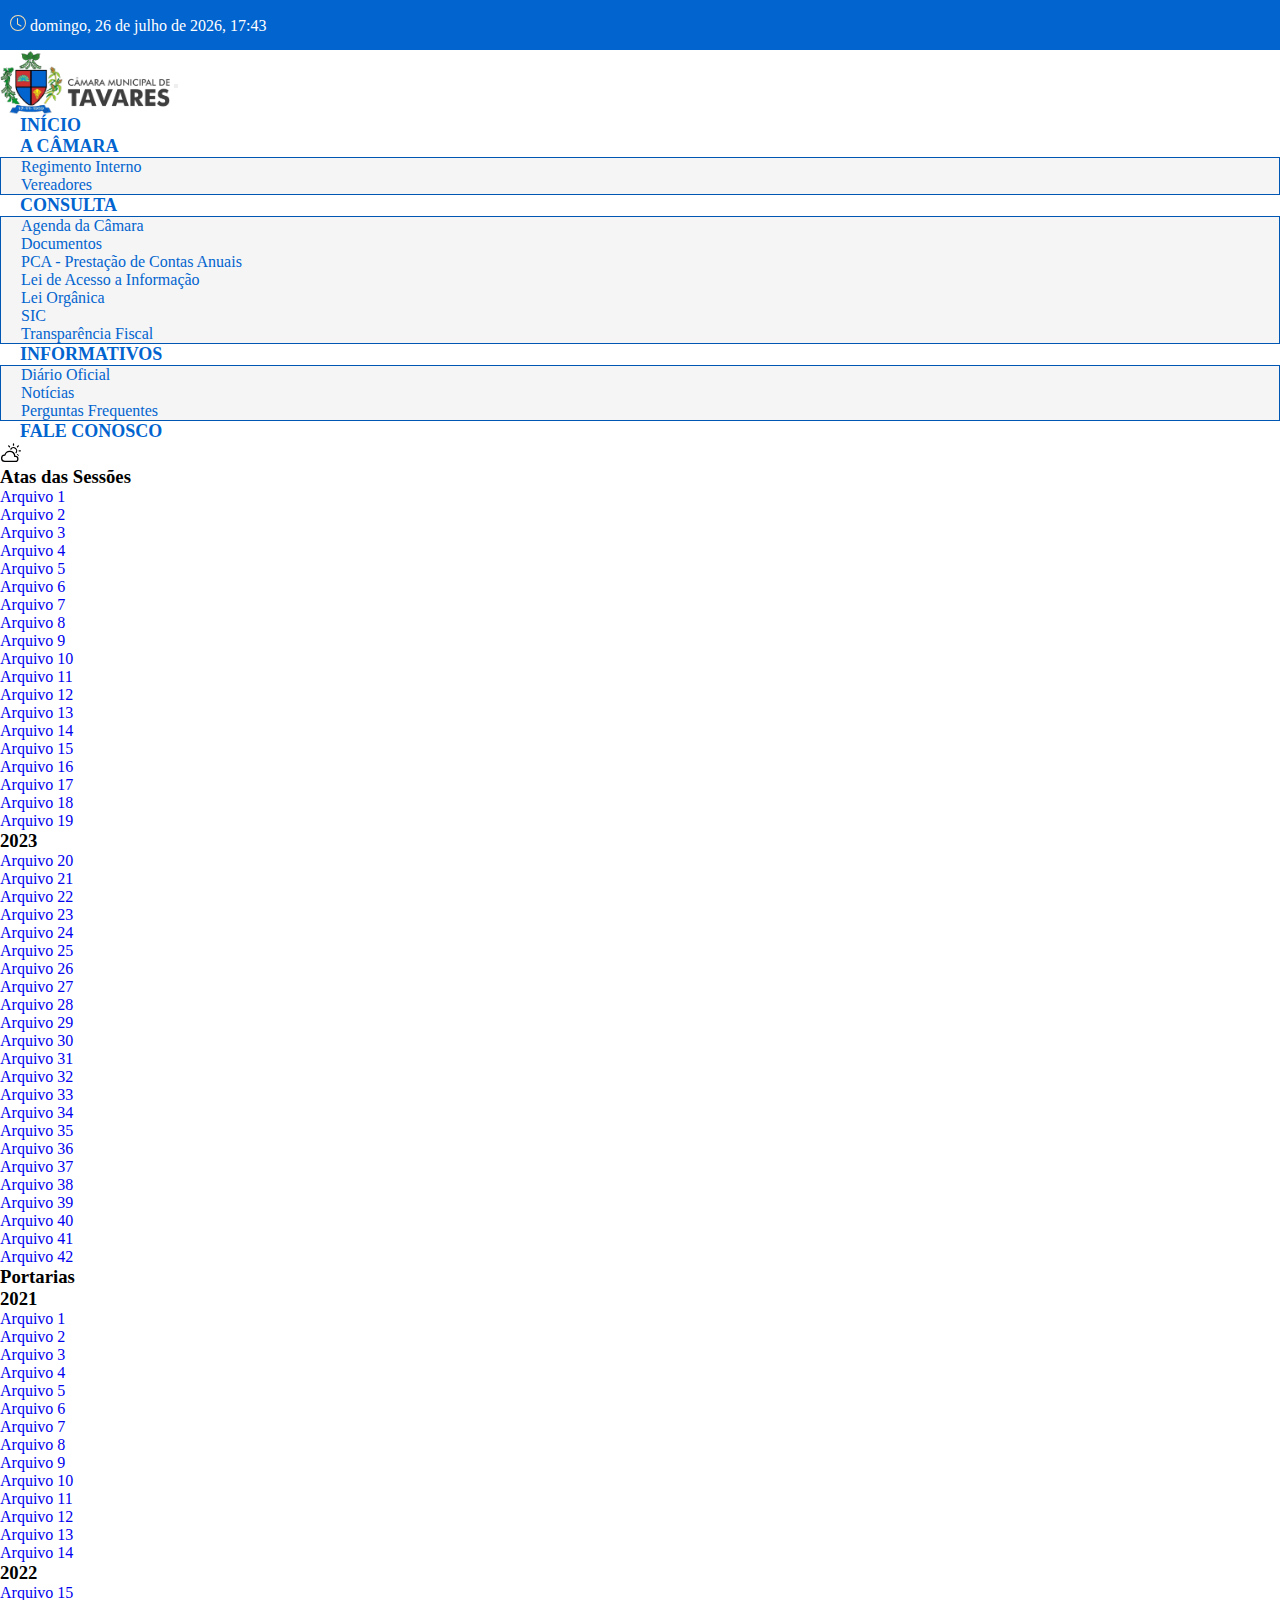
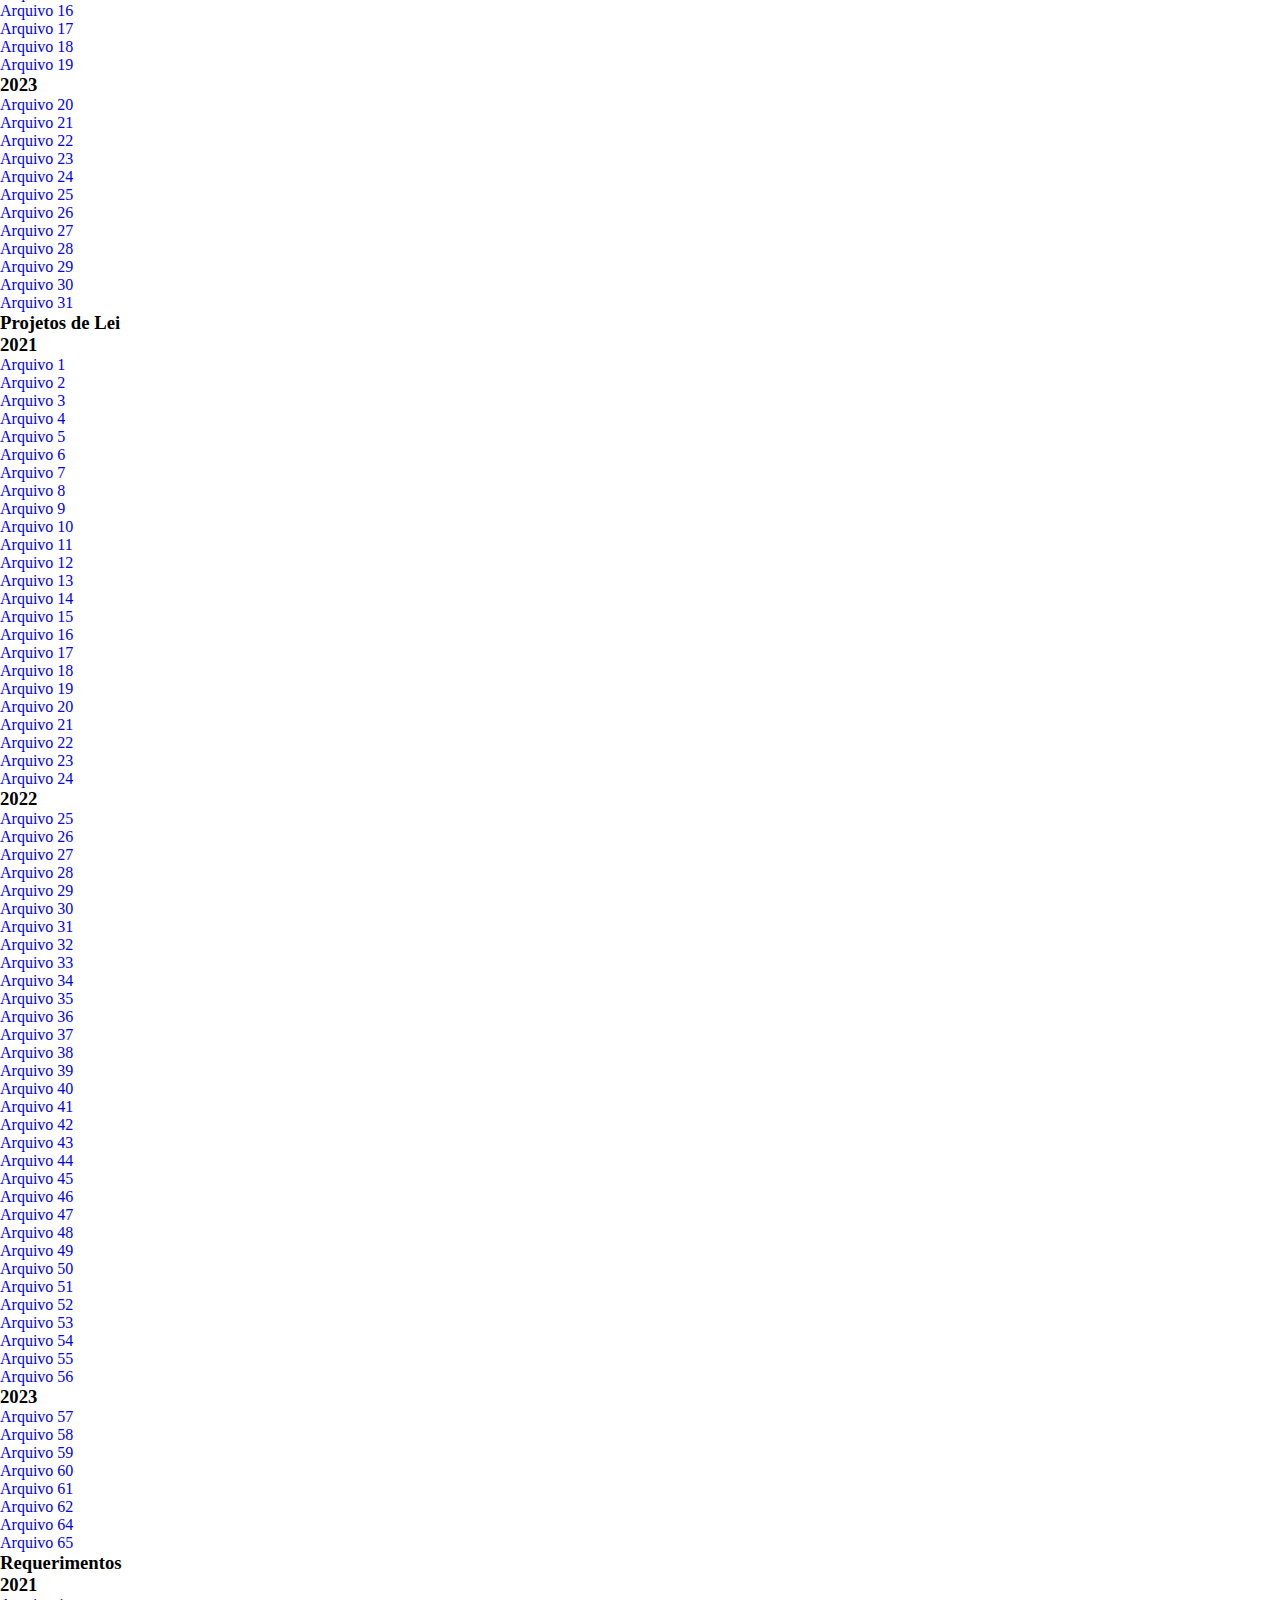
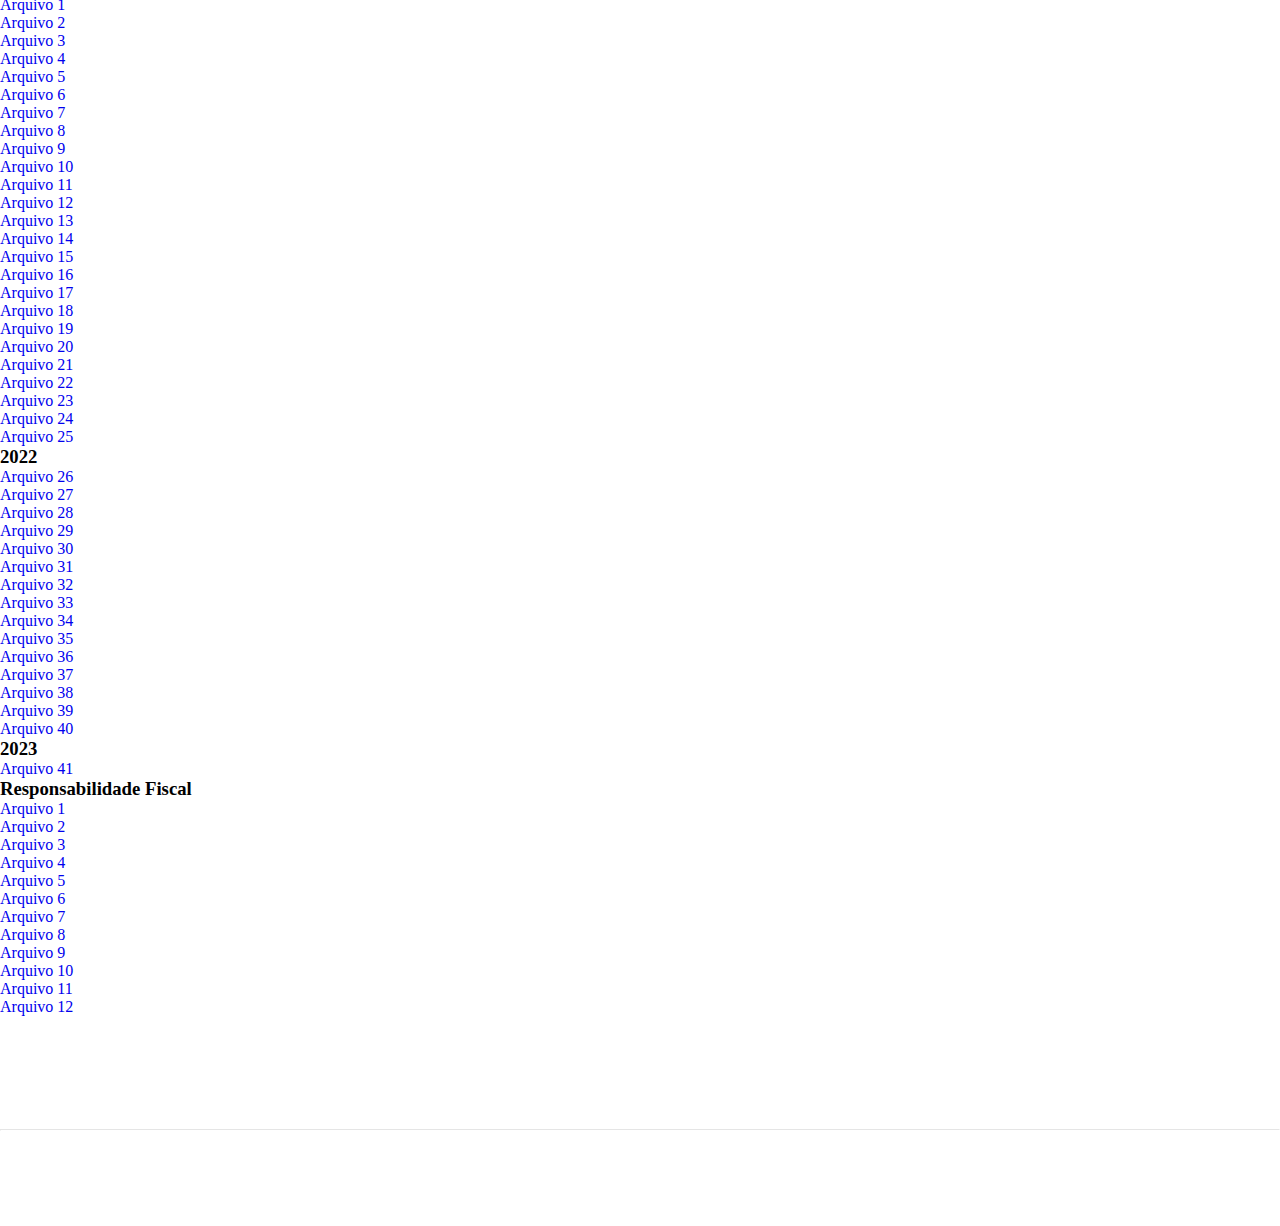
<file: pages/documentos.html>
<!DOCTYPE html>
<html lang="pt-br">
    <head>
        <meta charset="UTF-8" />
        <meta http-equiv="X-UA-Compatible" content="IE=edge" />
        <meta name="viewport" content="width=device-width, initial-scale=1.0" />
        <link
            rel="stylesheet"
            href="https://cdn.jsdelivr.net/npm/bootstrap@5.1.3/dist/css/bootstrap.min.css"
            integrity="sha384-1BmE4kWBq78iYhFldvKuhfTAU6auU8tT94WrHftjDbrCEXSU1oBoqyl2QvZ6jIW3"
            crossorigin="anonymous"
            />
        <link rel="stylesheet" href="https://unpkg.com/aos@next/dist/aos.css" />
        <link rel="stylesheet" href="../style/style.css" />
        <link rel="shortcut icon" href="../img/favicon.png" type="favicon" />
        <title>Documentos</title>
    </head>
    <body>
        
        <section id="top-head" itemscope
        itemtype="https://turmalina.tcepb.tc.br/documentation/BudgetRevenue">
        <div class="today">
          <svg xmlns="http://www.w3.org/2000/svg" width="16" height="16"
            fill="currentColor" class="bi bi-clock" viewBox="0 0 16 16"
            aria-hidden="true" focusable="false">
            <path
              d="M8 3.5a.5.5 0 0 0-1 0V9a.5.5 0 0 0 .252.434l3.5 2a.5.5 0 0 0 .496-.868L8 8.71V3.5z" />
            <path
              d="M8 16A8 8 0 1 0 8 0a8 8 0 0 0 0 16zm7-8A7 7 0 1 1 1 8a7 7 0 0 1 14 0z" />
          </svg>
          <span id="today" aria-label="Data de hoje"></span>
        </div>
      </section>
  
      <header id="header" class="sticky">
        <nav id="nav" class="navbar navbar-expand-lg navbar-light bg-white"
          aria-label="Navegação principal">
          <div
            class="container d-flex justify-content-around align-content-around">
            <!-- Logotipo -->
            <a href="/index.html" class="navbar-brand">
              <img src="/img/logo-full-removebg-preview2.png"
                alt="Logotipo Câmara Municipal de Tavares" />
            </a>
  
            <!-- Botão Toggle para Mobile -->
            <button
              class="navbar-toggler"
              type="button"
              data-bs-toggle="collapse"
              data-bs-target="#navbarSupportedContent"
              aria-controls="navbarSupportedContent"
              aria-expanded="false"
              aria-label="Alternar navegação">
              <span class="navbar-toggler-icon"></span>
            </button>
  
            <!-- Menu Principal -->
            <div class="collapse navbar-collapse justify-content-center"
              id="navbarSupportedContent">
              <ul class="navbar-nav">
                <li class="nav-item">
                  <a class="nav-link active" aria-current="page"
                    href="index.html">Início</a>
                </li>
                <!-- Submenu A Câmara -->
                <li class="nav-item dropdown">
                  <a class="nav-link dropdown-toggle" href="#" id="dropdownCamara"
                    role="button" data-bs-toggle="dropdown" aria-expanded="false">
                    A Câmara
                  </a>
                  <ul class="dropdown-menu" aria-labelledby="dropdownCamara">
                    <li>
                      <a class="dropdown-item" href="/docs/regimentoInterno.pdf"
                        target="_blank">Regimento Interno</a>
                    </li>
                    <li>
                      <a class="dropdown-item"
                        href="vereadores.html">Vereadores</a>
                    </li>
                  </ul>
                </li>
                <!-- Submenu Consulta -->
                <li class="nav-item dropdown">
                  <a class="nav-link dropdown-toggle" href="#"
                    id="dropdownConsulta" role="button" data-bs-toggle="dropdown"
                    aria-expanded="false">
                    Consulta
                  </a>
                  <ul class="dropdown-menu" aria-labelledby="dropdownConsulta">
                    <li><a class="dropdown-item"
                        href="consulta.html">Agenda da Câmara</a></li>
                    <li><a class="dropdown-item"
                        href="consulta.html#documentos">Documentos</a></li>
                    <li><a class="dropdown-item" href="/docs/PCA.pdf"
                        target="_blank">PCA - Prestação de Contas Anuais</a></li>
                    <li><a class="dropdown-item"
                        href="/img/lei de acesso a informacao.pdf"
                        target="_blank">Lei de Acesso a Informação</a></li>
                    <li><a class="dropdown-item" href="/docs/lei-organica.pdf"
                        target="_blank">Lei Orgânica</a></li>
                    <li><a class="dropdown-item" href="#vereadores">SIC</a></li>
                    <li>
                      <a class="dropdown-item"
                        href="https://tavares.pb.gov.br/assuntos/portal-da-transparencia"
                        target="_blank">
                        Transparência Fiscal
                      </a>
                    </li>
                  </ul>
                </li>
                <!-- Submenu Informativos -->
                <li class="nav-item dropdown">
                  <a class="nav-link dropdown-toggle" href="#"
                    id="dropdownInformativos" role="button"
                    data-bs-toggle="dropdown" aria-expanded="false">
                    Informativos
                  </a>
                  <ul class="dropdown-menu"
                    aria-labelledby="dropdownInformativos">
                    <li><a class="dropdown-item" href="diario.html">Diário
                        Oficial</a></li>
                    <li><a class="dropdown-item"
                        href="informativos.html#news">Notícias</a></li>
                    <li><a class="dropdown-item"
                        href="informativos.html#faq">Perguntas
                        Frequentes</a></li>
                  </ul>
                </li>
                <!-- Fale Conosco -->
                <li class="nav-item">
                  <a class="nav-link" href="contato.html">Fale Conosco</a>
                </li>
              </ul>
            </div>
  
            <!-- Clima Atual -->
            <div class="climate" aria-label="Informação do clima">
              <svg xmlns="http://www.w3.org/2000/svg" width="22" height="20"
                fill="currentColor" class="bi bi-cloud-sun" viewBox="0 0 16 16"
                aria-hidden="true" focusable="false">
                <path
                  d="M7 8a3.5 3.5 0 0 1 3.5 3.555.5.5 0 0 0 .624.492A1.503 1.503 0 0 1 13 13.5a1.5 1.5 0 0 1-1.5 1.5H3a2 2 0 1 1 .1-3.998.5.5 0 0 0 .51-.375A3.502 3.502 0 0 1 7 8zm4.473 3a4.5 4.5 0 0 0-8.72-.99A3 3 0 0 0 3 16h8.5a2.5 2.5 0 0 0 0-5h-.027z" />
                <path
                  d="M10.5 1.5a.5.5 0 0 0-1 0v1a.5.5 0 0 0 1 0v-1zm3.743 1.964a.5.5 0 1 0-.707-.707l-.708.707a.5.5 0 0 0 .708.708l.707-.708zm-7.779-.707a.5.5 0 0 0-.707.707l.707.708a.5.5 0 1 0 .708-.708l-.708-.707zm1.734 3.374a2 2 0 1 1 3.296 2.198c.199.281.372.582.516.898a3 3 0 1 0-4.84-3.225c.352.011.696.055 1.028.129zm4.484 4.074c.6.215 1.125.59 1.522 1.072a.5.5 0 0 0 .039-.742l-.707-.707a.5.5 0 0 0-.854.377zM14.5 6.5a.5.5 0 0 0 0 1h1a.5.5 0 0 0 0-1h-1z" />
              </svg>
              <span id="climate" aria-label="Informação climática"></span>
            </div>
          </div>
        </nav>
      </header>
  
            <div class="container documents">
                <div class="row justify-content-center docc">
                    <div class="col-md-3 my-3">
                        <div class="card-doc text-center">
                            <div class="card-body">
                                <h3 class="card-title-doc">Atas das Sessões</h3>
                                <ol>
                                    <li><a target="_blank"
                                            href="../docs/Atas/001.pdf">Arquivo
                                            1</a></li>
                                    <li><a target="_blank"
                                            href="../docs/Atas/002.pdf">Arquivo
                                            2</a></li>
                                    <li><a target="_blank"
                                            href="../docs/Atas/003.pdf">Arquivo
                                            3</a></li>
                                    <li><a target="_blank"
                                            href="../docs/Atas/004.pdf">Arquivo
                                            4</a></li>
                                    <li><a target="_blank"
                                            href="../docs/Atas/005.pdf">Arquivo
                                            5</a></li>
                                    <li><a target="_blank"
                                            href="../docs/Atas/006.pdf">Arquivo
                                            6</a></li>
                                    <li><a target="_blank"
                                            href="../docs/Atas/007.pdf">Arquivo
                                            7</a></li>
                                    <li><a target="_blank"
                                            href="../docs/Atas/008.pdf">Arquivo
                                            8</a></li>
                                    <li><a target="_blank"
                                            href="../docs/Atas/009.pdf">Arquivo
                                            9</a></li>
                                    <li><a target="_blank"
                                            href="../docs/Atas/010.pdf">Arquivo
                                            10</a></li>
                                    <li><a target="_blank"
                                            href="../docs/Atas/011.pdf">Arquivo
                                            11</a></li>
                                    <li><a target="_blank"
                                            href="../docs/Atas/012.pdf">Arquivo
                                            12</a></li>
                                    <li><a target="_blank"
                                            href="../docs/Atas/013.pdf">Arquivo
                                            13</a></li>
                                    <li><a target="_blank"
                                            href="../docs/Atas/014.pdf">Arquivo
                                            14</a></li>
                                    <li><a target="_blank"
                                            href="../docs/Atas/015.pdf">Arquivo
                                            15</a></li>
                                    <li><a target="_blank"
                                            href="../docs/Atas/016.pdf">Arquivo
                                            16</a></li>
                                    <li><a target="_blank"
                                            href="../docs/Atas/017.pdf">Arquivo
                                            17</a></li>
                                    <li><a target="_blank"
                                            href="../docs/Atas/018.pdf">Arquivo
                                            18</a></li>
                                    <li><a target="_blank"
                                            href="../docs/Atas/019.pdf">Arquivo
                                            19</a></li>
                                    <h3 class="text-center">2023</h3>
                                      <li><a target="_blank"
                                            href="../docs/Atas/2023/020.pdf">Arquivo 20</a></li>
                                            <li><a target="_blank"
                                                href="../docs/Atas/2023/021.pdf">Arquivo 21</a></li>
                                                <li><a target="_blank"
                                                        href="../docs/Atas/2023/022.pdf">Arquivo 22</a></li>
                                                        <li><a target="_blank"
                                                                href="../docs/Atas/2023/023.pdf">Arquivo 23</a></li>
                                                                <li><a target="_blank"
                                                                        href="../docs/Atas/2023/024.pdf">Arquivo 24</a></li>
                                                                        <li><a target="_blank"
                                                                                href="../docs/Atas/2023/025.pdf">Arquivo 25</a></li>
                                                                                <li><a target="_blank"
                                                                                        href="../docs/Atas/2023/026.pdf">Arquivo 26</a></li>
                                                                                        <li><a target="_blank"
                                                                                                href="../docs/Atas/2023/027.pdf">Arquivo 27</a></li>
                                                                                                <li><a target="_blank"
                                                                                                        href="../docs/Atas/2023/028.pdf">Arquivo 28</a></li>
                                                                                                        <li><a target="_blank"
                                                                                                                href="../docs/Atas/2023/029.pdf">Arquivo 29</a></li>
                                                                                                                <li><a target="_blank"
                                                                                                                        href="../docs/Atas/2023/030.pdf">Arquivo 30</a></li>
                                                                                                                        <li><a target="_blank"
                                                                                                                                href="../docs/Atas/2023/031.pdf">Arquivo 31</a></li>
                                                                                                                                <li><a target="_blank"
                                                                                                                                        href="../docs/Atas/2023/032.pdf">Arquivo 32</a></li>
                                                                                                                                        <li><a target="_blank"
                                                                                                                                                href="../docs/Atas/2023/033.pdf">Arquivo 33</a></li>
                                                                                                                                                <li><a target="_blank"
                                                                                                                                                        href="../docs/Atas/2023/034.pdf">Arquivo 34</a></li>
                                                                                                                                                        <li><a target="_blank"
                                                                                                                                                                href="../docs/Atas/2023/035.pdf">Arquivo 35</a></li>
                                                                                                                                                                <li><a target="_blank"
                                                                                                                                                                        href="../docs/Atas/2023/036.pdf">Arquivo 36</a></li>
                                                                                                                                                                        <li><a target="_blank"
                                                                                                                                                                                href="../docs/Atas/2023/037.pdf">Arquivo 37</a></li>
                                                                                                                                                                                <li><a target="_blank"
                                                                                                                                                                                        href="../docs/Atas/2023/038.pdf">Arquivo 38</a></li>
                                                                                                                                                                                        <li><a target="_blank"
                                                                                                                                                                                                href="../docs/Atas/2023/039.pdf">Arquivo 39</a></li>
                                                                             
                                                                                                                                                                                                <li><a target="_blank"
                                                                                                                                                                                                        href="../docs/Atas/2023/040.pdf">Arquivo 40</a></li>
                                                                             
                                                                                                                                                                                                        <li><a target="_blank"
                                                                                                                                                                                                                href="../docs/Atas/2023/041.pdf">Arquivo 41</a></li>
                                                                             
                                                                                                                                                                                                                <li><a target="_blank"
                                                                                                                                                                                                                        href="../docs/Atas/2023/042.pdf">Arquivo 42</a></li>
                                                                                                             
                                                                                                                                                                        
                                </ol>
                            </div>
                        
                        </div>
                    </div>
                    <div class="col-md-3 my-3">
                        <div class="card-doc text-center">
                            <div class="card-body">
                                <h3 class="card-title-doc">Portarias</h3>
                                <ol>
                                    <h3 class="text-center">2021</h3>
                                </a><li><a target= '_blank'
                                        href="../docs/portaria/2021/portarias/001.pdf">Arquivo
                                        1</a></li>
                                <li><a target= '_blank'
                                        href="../docs/portaria/2021/portarias/002.pdf">Arquivo
                                        2</a></li>
                                <li><a target= '_blank'
                                        href="../docs/portaria/2021/portarias/003.pdf">Arquivo
                                        3</a></li>
                                <li><a target= '_blank'
                                        href="../docs/portaria/2021/portarias/004.pdf">Arquivo
                                        4</a></li>
                                <li><a target= '_blank'
                                        href="../docs/portaria/2021/portarias/005.pdf">Arquivo
                                        5</a></li>
                                <li><a target= '_blank'
                                        href="../docs/portaria/2021/portarias/006.pdf">Arquivo
                                        6</a></li>
                                <li><a target= '_blank'
                                        href="../docs/portaria/2021/portarias/007.pdf">Arquivo
                                        7</a></li>
                                <li><a target= '_blank'
                                        href="../docs/portaria/2021/portarias/008.pdf">Arquivo
                                        8</a></li>
                                <li><a target= '_blank'
                                        href="../docs/portaria/2021/portarias/009.pdf">Arquivo
                                        9</a></li>
                                <li><a target= '_blank'
                                        href="../docs/portaria/2021/portarias/010.pdf">Arquivo
                                        10</a></li>
                                <li><a target= '_blank'
                                        href="../docs/portaria/2021/portarias/011.pdf">Arquivo
                                        11</a></li>
                                <li><a target= '_blank'
                                        href="../docs/portaria/2021/portarias/012.pdf">Arquivo
                                        12</a></li>
                                <li><a target= '_blank'
                                        href="../docs/portaria/2021/portarias/013.pdf">Arquivo
                                        13</a></li>
                                <li><a target= '_blank'
                                        href="../docs/portaria/2021/portarias/014.pdf">Arquivo
                                        14</a></li>
                                <h3 class="text-center">2022</h3>
                                <li><a target= '_blank'
                                        href="../docs/portaria/2022/portarias/001.pdf">Arquivo
                                        15</a></li>
                                <li><a target= '_blank'
                                        href="../docs/portaria/2022/portarias/002.pdf">Arquivo
                                        16</a></li>
                                <li><a target= '_blank'
                                        href="../docs/portaria/2022/portarias/003.pdf">Arquivo
                                        17</a></li>
                                <li><a target= '_blank'
                                        href="../docs/portaria/2022/portarias/004.pdf">Arquivo
                                        18</a></li>
                                <li><a target= '_blank'
                                        href="../docs/portaria/2022/portarias/005.pdf">Arquivo
                                        19</a></li>
                                <h3 class="text-center">2023</h3>
                                <li><a target= '_blank'
                                        href="../docs/portaria/2023/001.pdf">Arquivo
                                        20</a></li>
                                <li><a target= '_blank'
                                        href="../docs/portaria/2023/002.pdf">Arquivo
                                        21</a></li>
                                <li><a target= '_blank'
                                        href="../docs/portaria/2023/003.pdf">Arquivo
                                        22</a></li>
                                <li><a target= '_blank'
                                        href="../docs/portaria/2023/009.pdf">Arquivo
                                        23</a></li>
                                <li><a target= '_blank'
                                        href="../docs/portaria/2023/010.pdf">Arquivo
                                        24</a></li>
                                <li><a target= '_blank'
                                        href="../docs/portaria/2023/011.pdf">Arquivo
                                        25</a></li>
                                <li><a target= '_blank'
                                        href="../docs/portaria/2023/012.pdf">Arquivo
                                        26</a></li>
                                <li><a target= '_blank'
                                        href="../docs/portaria/2023/013.pdf">Arquivo
                                        27</a></li>
                                <li><a target= '_blank'
                                        href="../docs/portaria/2023/014.pdf">Arquivo
                                        28</a></li>
                                <li><a target= '_blank'
                                        href="../docs/portaria/2023/015.pdf">Arquivo
                                        29</a></li>
                                <li><a target= '_blank'
                                        href="../docs/portaria/2023/016.pdf">Arquivo
                                        30</a></li>
                                <li><a target= '_blank'
                                        href="../docs/portaria/2023/017.pdf">Arquivo
                                        31</a></li>
                            </ol>
                        </div>
                    </div>
                </div>
                <div class="col-md-3 my-3">
                    <div class="card-doc text-center">
                        <div class="card-body">
                            <h3 class="card-title-doc">Projetos de Lei</h3>
                            <ol>
                                <h3 class="text-center">2021</h3>
                                <li><a target="_blank"
                                        href="../docs/projetosDeLeis/2021/01.pdf">Arquivo
                                        1</a></li>
                                <li><a target="_blank"
                                        href="../docs/projetosDeLeis/2021/001.pdf">Arquivo
                                        2</a></li>
                                <li><a target="_blank"
                                        href="../docs/projetosDeLeis/2021/0001.pdf">Arquivo
                                        3</a></li>
                                <li><a target="_blank"
                                        href="../docs/projetosDeLeis/2021/002.pdf">Arquivo
                                        4</a></li>
                                <li><a target="_blank"
                                        href="../docs/projetosDeLeis/2021/003.pdf">Arquivo
                                        5</a></li>
                                <li><a target="_blank"
                                        href="../docs/projetosDeLeis/2021/004.pdf">Arquivo
                                        6</a></li>
                                <li><a target="_blank"
                                        href="../docs/projetosDeLeis/2021/005.pdf">Arquivo
                                        7</a></li>
                                <li><a target="_blank"
                                        href="../docs/projetosDeLeis/2021/006.pdf">Arquivo
                                        8</a></li>
                                <li><a target="_blank"
                                        href="../docs/projetosDeLeis/2021/007.pdf">Arquivo
                                        9</a></li>
                                <li><a target="_blank"
                                        href="../docs/projetosDeLeis/2021/008.pdf">Arquivo
                                        10</a></li>
                                <li><a target="_blank"
                                        href="../docs/projetosDeLeis/2021/009.pdf">Arquivo
                                        11</a></li>
                                <li><a target="_blank"
                                        href="../docs/projetosDeLeis/2021/010.pdf">Arquivo
                                        12</a></li>
                                <li><a target="_blank"
                                        href="../docs/projetosDeLeis/2021/011.pdf">Arquivo
                                        13</a></li>
                                <li><a target="_blank"
                                        href="../docs/projetosDeLeis/2021/013.pdf">Arquivo
                                        14</a></li>
                                <li><a target="_blank"
                                        href="../docs/projetosDeLeis/2021/014.pdf">Arquivo
                                        15</a></li>
                                <li><a target="_blank"
                                        href="../docs/projetosDeLeis/2021/020.pdf">Arquivo
                                        16</a></li>
                                <li><a target="_blank"
                                        href="../docs/projetosDeLeis/2021/021.pdf">Arquivo
                                        17</a></li>
                                <li><a target="_blank"
                                        href="../docs/projetosDeLeis/2021/022.pdf">Arquivo
                                        18</a></li>
                                <li><a target="_blank"
                                        href="../docs/projetosDeLeis/2021/023.pdf">Arquivo
                                        19</a></li>
                                <li><a target="_blank"
                                        href="../docs/projetosDeLeis/2021/024.pdf">Arquivo
                                        20</a></li>
                                <li><a target="_blank"
                                        href="../docs/projetosDeLeis/2021/025.pdf">Arquivo
                                        21</a></li>
                                <li><a target="_blank"
                                        href="../docs/projetosDeLeis/2021/026.pdf">Arquivo
                                        22</a></li>
                                <li><a target="_blank"
                                        href="../docs/projetosDeLeis/2021/1646916320.pdf">Arquivo
                                        23</a></li>
                                <li><a target="_blank"
                                        href="../docs/projetosDeLeis/2021/PPA.pdf">Arquivo
                                        24</a></li>
                                <h3 class="text-center">2022</h3>
                                <li><a target="_blank"
                                        href="../docs/projetosDeLeis/2022/001.pdf">Arquivo
                                        25</a></li>
                                <li><a target="_blank"
                                        href="../docs/projetosDeLeis/2022/002.pdf">Arquivo
                                        26</a></li>
                                <li><a target="_blank"
                                        href="../docs/projetosDeLeis/2022/003.pdf">Arquivo
                                        27</a></li>
                                <li><a target="_blank"
                                        href="../docs/projetosDeLeis/2022/004.pdf">Arquivo
                                        28</a></li>
                                <li><a target="_blank"
                                        href="../docs/projetosDeLeis/2022/005.pdf">Arquivo
                                        29</a></li>
                                <li><a target="_blank"
                                        href="../docs/projetosDeLeis/2022/006.pdf">Arquivo
                                        30</a></li>
                                <li><a target="_blank"
                                        href="../docs/projetosDeLeis/2022/008.pdf">Arquivo
                                        31</a></li>
                                <li><a target="_blank"
                                        href="../docs/projetosDeLeis/2022/009.pdf">Arquivo
                                        32</a></li>
                                <li><a target="_blank"
                                        href="../docs/projetosDeLeis/2022/010.pdf">Arquivo
                                        33</a></li>
                                <li><a target="_blank"
                                        href="../docs/projetosDeLeis/2022/011.pdf">Arquivo
                                        34</a></li>
                                <li><a target="_blank"
                                        href="../docs/projetosDeLeis/2022/012.pdf">Arquivo
                                        35</a></li>
                                <li><a target="_blank"
                                        href="../docs/projetosDeLeis/2022/013.pdf">Arquivo
                                        36</a></li>
                                <li><a target="_blank"
                                        href="../docs/projetosDeLeis/2022/014.pdf">Arquivo
                                        37</a></li>
                                <li><a target="_blank"
                                        href="../docs/projetosDeLeis/2022/015.pdf">Arquivo
                                        38</a></li>
                                <li><a target="_blank"
                                        href="../docs/projetosDeLeis/2022/016.pdf">Arquivo
                                        39</a></li>
                                <li><a target="_blank"
                                        href="../docs/projetosDeLeis/2022/017.pdf">Arquivo
                                        40</a></li>
                                <li><a target="_blank"
                                        href="../docs/projetosDeLeis/2022/019.pdf">Arquivo
                                        41</a></li>
                                <li><a target="_blank"
                                        href="../docs/projetosDeLeis/2022/020.pdf">Arquivo
                                        42</a></li>
                                <li><a target="_blank"
                                        href="../docs/projetosDeLeis/2022/021.pdf">Arquivo
                                        43</a></li>
                                <li><a target="_blank"
                                        href="../docs/projetosDeLeis/2022/022.pdf">Arquivo
                                        44</a></li>
                                <li><a target="_blank"
                                        href="../docs/projetosDeLeis/2022/024.pdf">Arquivo
                                        45</a></li>
                                <li><a target="_blank"
                                        href="../docs/projetosDeLeis/2022/025.pdf">Arquivo
                                        46</a></li>
                                <li><a target="_blank"
                                        href="../docs/projetosDeLeis/2022/026.pdf">Arquivo
                                        47</a></li>
                                <li><a target="_blank"
                                        href="../docs/projetosDeLeis/2022/027.pdf">Arquivo
                                        48</a></li>
                                <li><a target="_blank"
                                        href="../docs/projetosDeLeis/2022/030.pdf">Arquivo
                                        49</a></li>
                                <li><a target="_blank"
                                        href="../docs/projetosDeLeis/2022/031.pdf">Arquivo
                                        50</a></li>
                                <li><a target="_blank"
                                        href="../docs/projetosDeLeis/2022/032.pdf">Arquivo
                                        51</a></li>
                                <li><a target="_blank"
                                        href="../docs/projetosDeLeis/2022/033.pdf">Arquivo
                                        52</a></li>
                                <li><a target="_blank"
                                        href="../docs/projetosDeLeis/2022/034.pdf">Arquivo
                                        53</a></li>
                                <li><a target="_blank"
                                        href="../docs/projetosDeLeis/2022/L001.pdf">Arquivo
                                        54</a></li>
                                <li><a target="_blank"
                                        href="../docs/projetosDeLeis/2022/LOA.pdf">Arquivo
                                        55</a></li>
                                <li><a target="_blank"
                                        href="../docs/projetosDeLeis/2022/Resolução001.pdf">Arquivo
                                        56</a></li>
                                <h3 class="text-center">2023</h3>
                                <li><a target= '_blank'
                                        href="../docs/projetosDeLeis/2023/001.pdf">Arquivo
                                        57</a></li>
                                <li><a target= '_blank'
                                        href="../docs/projetosDeLeis/2023/001-2.pdf">Arquivo
                                        58</a></li>
                                <li><a target= '_blank'
                                        href="../docs/projetosDeLeis/2023/002.pdf">Arquivo
                                        59</a></li>
                                <li><a target= '_blank'
                                        href="../docs/projetosDeLeis/2023/003-2.pdf">Arquivo
                                        60</a></li>
                                <li><a target= '_blank'
                                        href="../docs/projetosDeLeis/2023/003.pdf">Arquivo
                                        61</a></li>
                                <li><a target= '_blank'
                                        href="../docs/projetosDeLeis/2023/004.pdf">Arquivo
                                        62</a></li>
                                <li><a target= '_blank'
                                        href="../docs/projetosDeLeis/2023/006.pdf">Arquivo
                                        64</a></li>
                                <li><a target= '_blank'
                                        href="../docs/projetosDeLeis/2023/007.pdf">Arquivo
                                        65</a></li>

                            </ol>
                        </div>
                    </div>
                </div>
            </div>

            <div class="row justify-content-center docc">
                <div class="col-md-3 my-3">
                    <div class="card-doc text-center">
                        <div class="card-body">
                            <h3 class="card-title-doc">Requerimentos</h3>
                            <ol>
                                <h3 class="text-center">2021</h3>
                                <li><a target= '_blank'
                                        href="../docs/requerimentos/2021/001.pdf">Arquivo
                                        1</a></li>
                                <li><a target= '_blank'
                                        href="../docs/requerimentos/2021/002.pdf">Arquivo
                                        2</a></li>
                                <li><a target= '_blank'
                                        href="../docs/requerimentos/2021/003.pdf">Arquivo
                                        3</a></li>
                                <li><a target= '_blank'
                                        href="../docs/requerimentos/2021/004.pdf">Arquivo
                                        4</a></li>
                                <li><a target= '_blank'
                                        href="../docs/requerimentos/2021/005.pdf">Arquivo
                                        5</a></li>
                                <li><a target= '_blank'
                                        href="../docs/requerimentos/2021/006.pdf">Arquivo
                                        6</a></li>
                                <li><a target= '_blank'
                                        href="../docs/requerimentos/2021/007.pdf">Arquivo
                                        7</a></li>
                                <li><a target= '_blank'
                                        href="../docs/requerimentos/2021/008.pdf">Arquivo
                                        8</a></li>
                                <li><a target= '_blank'
                                        href="../docs/requerimentos/2021/009.pdf">Arquivo
                                        9</a></li>
                                <li><a target= '_blank'
                                        href="../docs/requerimentos/2021/010.pdf">Arquivo
                                        10</a></li>
                                <li><a target= '_blank'
                                        href="../docs/requerimentos/2021/011.pdf">Arquivo
                                        11</a></li>
                                <li><a target= '_blank'
                                        href="../docs/requerimentos/2021/012.pdf">Arquivo
                                        12</a></li>
                                <li><a target= '_blank'
                                        href="../docs/requerimentos/2021/013.pdf">Arquivo
                                        13</a></li>
                                <li><a target= '_blank'
                                        href="../docs/requerimentos/2021/014.pdf">Arquivo
                                        14</a></li>
                                <li><a target= '_blank'
                                        href="../docs/requerimentos/2021/015.pdf">Arquivo
                                        15</a></li>
                                <li><a target= '_blank'
                                        href="../docs/requerimentos/2021/016.pdf">Arquivo
                                        16</a></li>
                                <li><a target= '_blank'
                                        href="../docs/requerimentos/2021/017.pdf">Arquivo
                                        17</a></li>
                                <li><a target= '_blank'
                                        href="../docs/requerimentos/2021/018.pdf">Arquivo
                                        18</a></li>
                                <li><a target= '_blank'
                                        href="../docs/requerimentos/2021/019.pdf">Arquivo
                                        19</a></li>
                                <li><a target= '_blank'
                                        href="../docs/requerimentos/2021/020.pdf">Arquivo
                                        20</a></li>
                                <li><a target= '_blank'
                                        href="../docs/requerimentos/2021/021.pdf">Arquivo
                                        21</a></li>
                                <li><a target= '_blank'
                                        href="../docs/requerimentos/2021/022.pdf">Arquivo
                                        22</a></li>
                                <li><a target= '_blank'
                                        href="../docs/requerimentos/2021/023.pdf">Arquivo
                                        23</a></li>
                                <li><a target= '_blank'
                                        href="../docs/requerimentos/2021/024.pdf">Arquivo
                                        24</a></li>
                                <li><a target= '_blank'
                                        href="../docs/requerimentos/2021/025.pdf">Arquivo
                                        25</a></li>
                                <h3 class="text-center">2022</h3>
                                <li><a target= '_blank'
                                        href="../docs/requerimentos/2022/001.pdf">Arquivo
                                        26</a></li>
                                <li><a target= '_blank'
                                        href="../docs/requerimentos/2022/001.pdf">Arquivo
                                        27</a></li>
                                <li><a target= '_blank'
                                        href="../docs/requerimentos/2022/003.pdf">Arquivo
                                        28</a></li>
                                <li><a target= '_blank'
                                        href="../docs/requerimentos/2022/004.pdf">Arquivo
                                        29</a></li>
                                <li><a target= '_blank'
                                        href="../docs/requerimentos/2022/005.pdf">Arquivo
                                        30</a></li>
                                <li><a target= '_blank'
                                        href="../docs/requerimentos/2022/006.pdf">Arquivo
                                        31</a></li>
                                <li><a target= '_blank'
                                        href="../docs/requerimentos/2022/007.pdf">Arquivo
                                        32</a></li>
                                <li><a target= '_blank'
                                        href="../docs/requerimentos/2022/008.pdf">Arquivo
                                        33</a></li>
                                <li><a target= '_blank'
                                        href="../docs/requerimentos/2022/012.pdf">Arquivo
                                        34</a></li>
                                <li><a target= '_blank'
                                        href="../docs/requerimentos/2022/013.pdf">Arquivo
                                        35</a></li>
                                <li><a target= '_blank'
                                        href="../docs/requerimentos/2022/014.pdf">Arquivo
                                        36</a></li>
                                <li><a target= '_blank'
                                        href="../docs/requerimentos/2022/015.pdf">Arquivo
                                        37</a></li>
                                <li><a target= '_blank'
                                        href="../docs/requerimentos/2022/016.pdf">Arquivo
                                        38</a></li>
                                <li><a target= '_blank'
                                        href="../docs/requerimentos/2022/017.pdf">Arquivo
                                        39</a></li>
                                <li><a target= '_blank'
                                        href="../docs/requerimentos/2022/1652102600.pdf">Arquivo
                                        40</a></li>
                                <h3 class="text-center">2023</h3>
                                <li><a target= '_blank'
                                        href="../docs/requerimentos/2023/001.pdf">Arquivo
                                        41</a></li>
                            </ol>
                        </div>
                    </div>
                </div>
                <div class="col-md-3 my-3">
                    <div class="card-doc text-center">
                        <div class="card-body">
                            <h3 class="card-title-doc">Responsabilidade Fiscal</h3>
                            <ol>
                                <li><a target="_blank"
                                        href="../docs/responsabilidadefiscal/001.pdf">Arquivo
                                        1</a></li>
                                <li><a target="_blank"
                                        href="../docs/responsabilidadefiscal/002.pdf">Arquivo
                                        2</a></li>
                                <li><a target="_blank"
                                        href="../docs/responsabilidadefiscal/003.pdf">Arquivo
                                        3</a></li>
                                <li><a target="_blank"
                                        href="../docs/responsabilidadefiscal/004.pdf">Arquivo
                                        4</a></li>
                                <li><a target="_blank"
                                        href="../docs/responsabilidadefiscal/005.pdf">Arquivo
                                        5</a></li>
                                <li><a target="_blank"
                                        href="../docs/responsabilidadefiscal/006.pdf">Arquivo
                                        6</a></li>
                                <li><a target="_blank"
                                        href="../docs/responsabilidadefiscal/007.pdf">Arquivo
                                        7</a></li>
                                <li><a target="_blank"
                                        href="../docs/responsabilidadefiscal/008.pdf">Arquivo
                                        8</a></li>
                                <li><a target="_blank"
                                        href="../docs/responsabilidadefiscal/009.pdf">Arquivo
                                        9</a></li>
                                <li><a target="_blank"
                                        href="../docs/responsabilidadefiscal/010.pdf">Arquivo
                                        10</a></li>
                                <li><a target="_blank"
                                        href="../docs/responsabilidadefiscal/011.pdf">Arquivo
                                        11</a></li>
                                <li><a target="_blank"
                                        href="../docs/responsabilidadefiscal/012.pdf">Arquivo
                                        12</a></li>
                            </ol>
                        </div>
                    </div>
                </div>

            </div>
        </div>





        <footer class="bg-dark text-light py-5">
            <div class="container">
                <div class="row">
                    <div class="col-md-4 mb-5 mb-md-0 text-center">
                        <h4>CNPJ.: 08.560.799/0001-82</h4>
                        <p class="mb-0">Horário de Atendimento</p>
                        <p>Segunda à Sexta: De 07:00 às 13:00</p>
                    </div>
                    <div class="col-md-4 mb-5 mb-md-0 text-center">
                        <h4>Endereço Físico</h4>
                        <p class="mb-0">Rua Manoel Lima, 228, Centro</p>
                        <p>Tavares / PB - CEP: 58753-000</p>
                    </div>
                    <div class="col-md-4 text-center">
                        <h4>Telefones Úteis</h4>
                        <a href="tel: (83) 3450-1023">
                            <p>(83) 3450-1023</p>
                        </a>
                        <a href="tel:(83) 99929-4045">
                            <p>(83) 99929-4045</p>
                        </a>
                    </div>
                </div>
                <hr class="my-5" />
                <p class="mt-5 text-center">
                    © 2023 Câmara Municipal de Tavares. Todos os direitos
                    reservados.
                </p>
            </div>
        </footer>

        <!-- Script animation -->
        <script src="https://unpkg.com/aos@next/dist/aos.js"></script>
        <script>
    AOS.init();
  </script>
        <!-- Bootstrap Js -->
        <script
            src="https://cdn.jsdelivr.net/npm/bootstrap@5.2.0/dist/js/bootstrap.bundle.min.js"
            integrity="sha384-A3rJD856KowSb7dwlZdYEkO39Gagi7vIsF0jrRAoQmDKKtQBHUuLZ9AsSv4jD4Xa"
            crossorigin="anonymous"></script>

        <script src="../script.js"></script>
    </body>
</html>
</file>
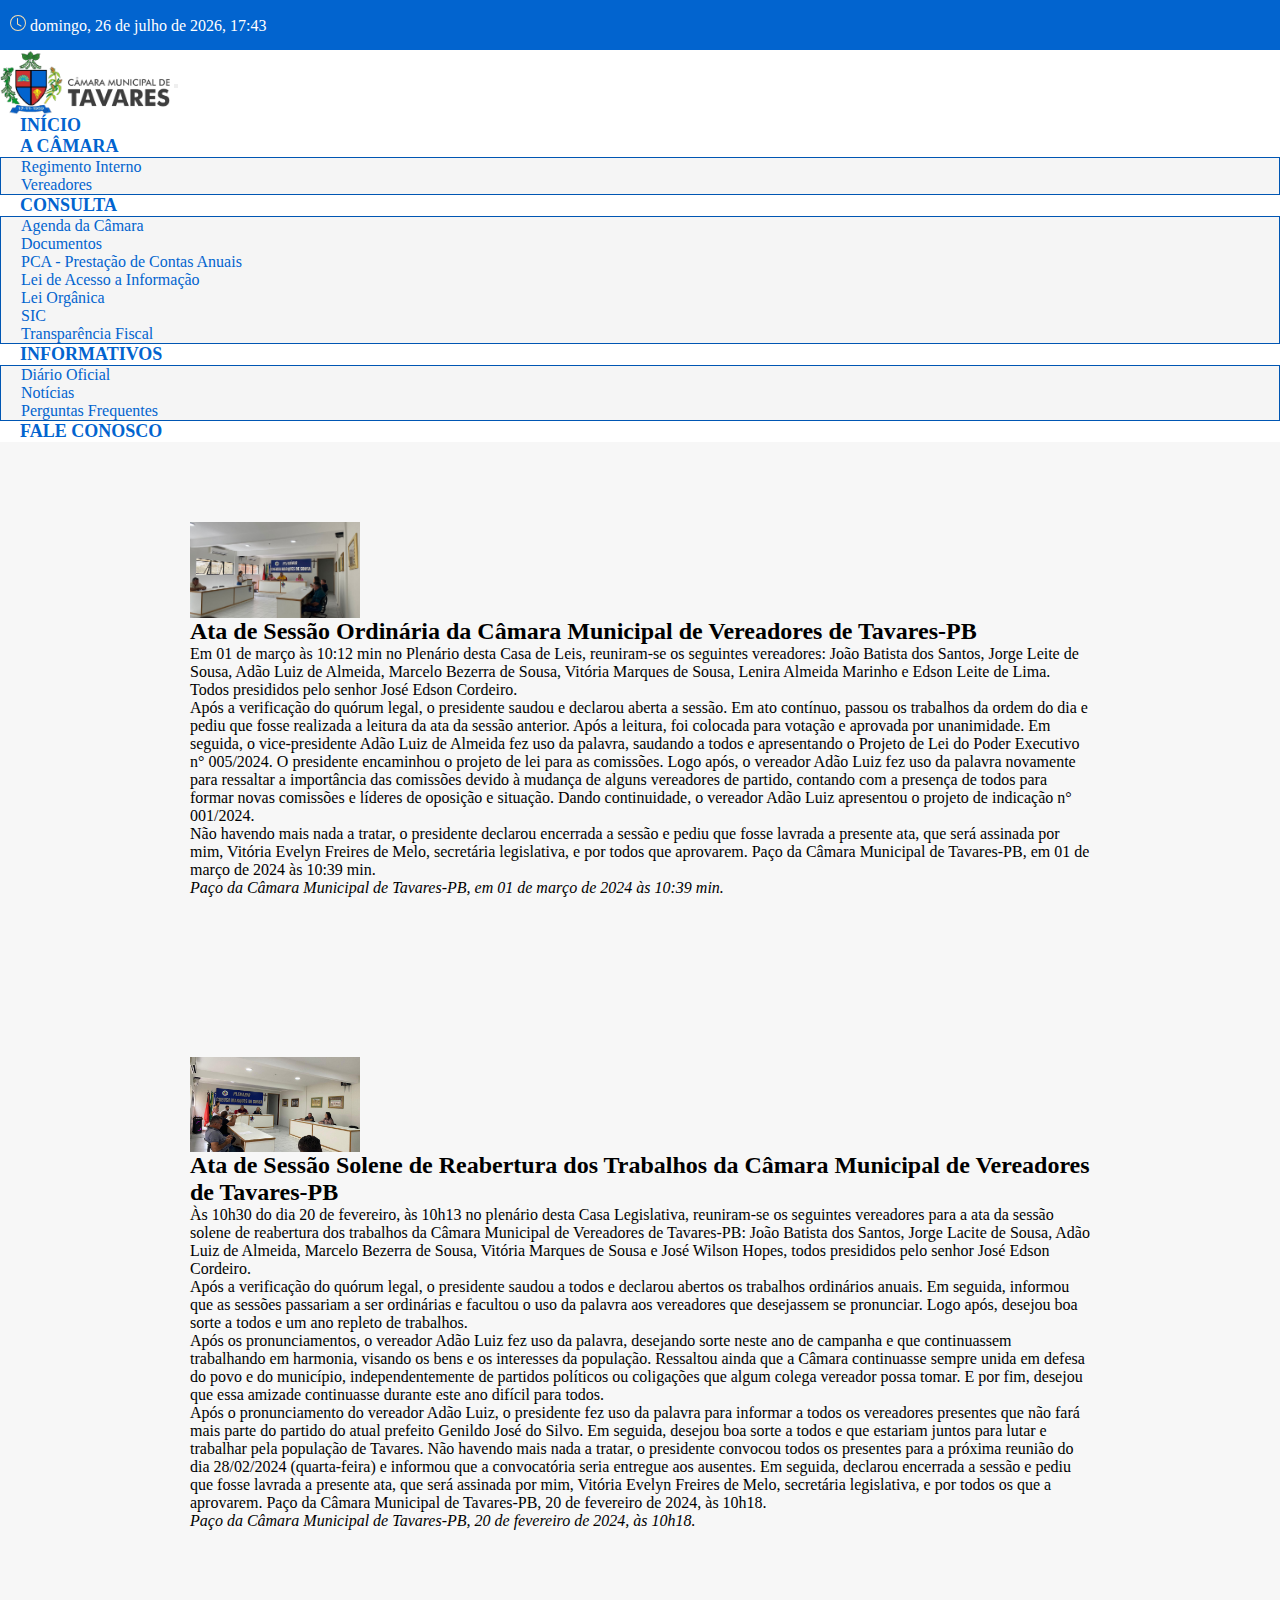
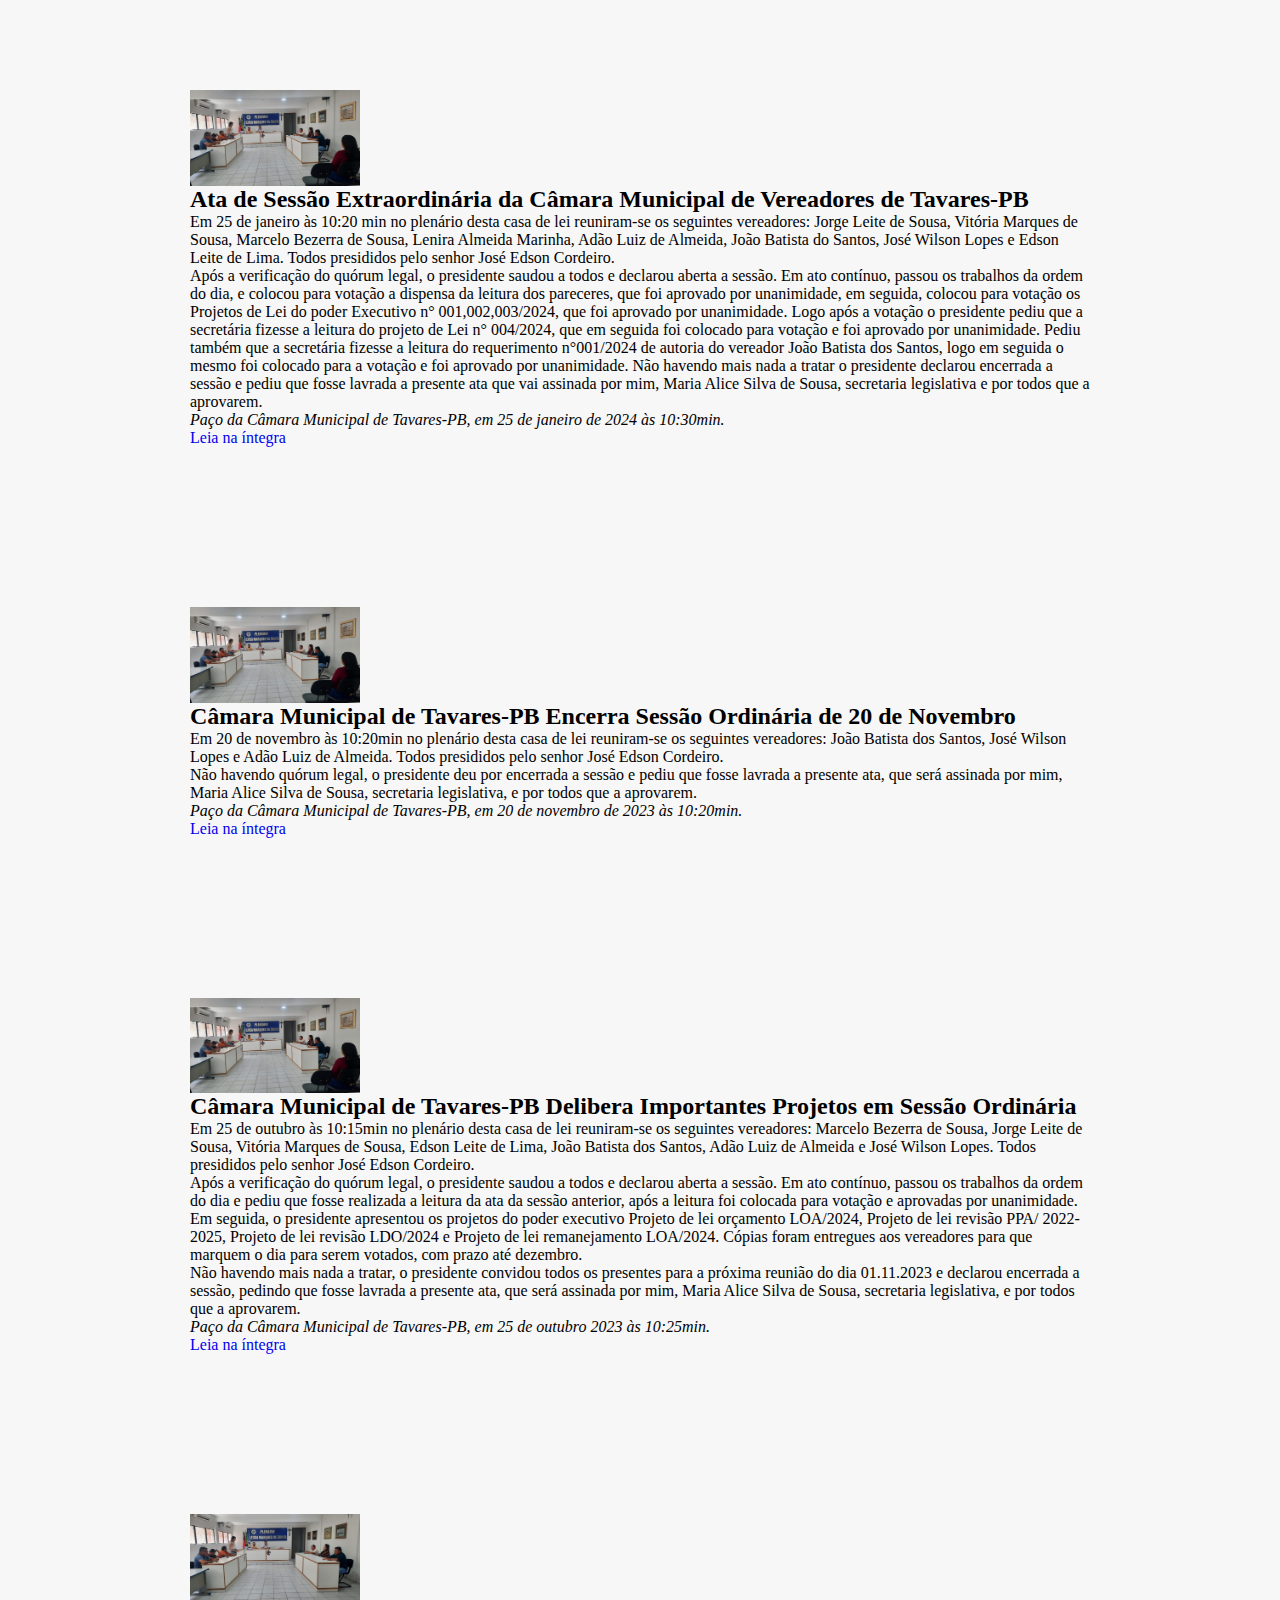
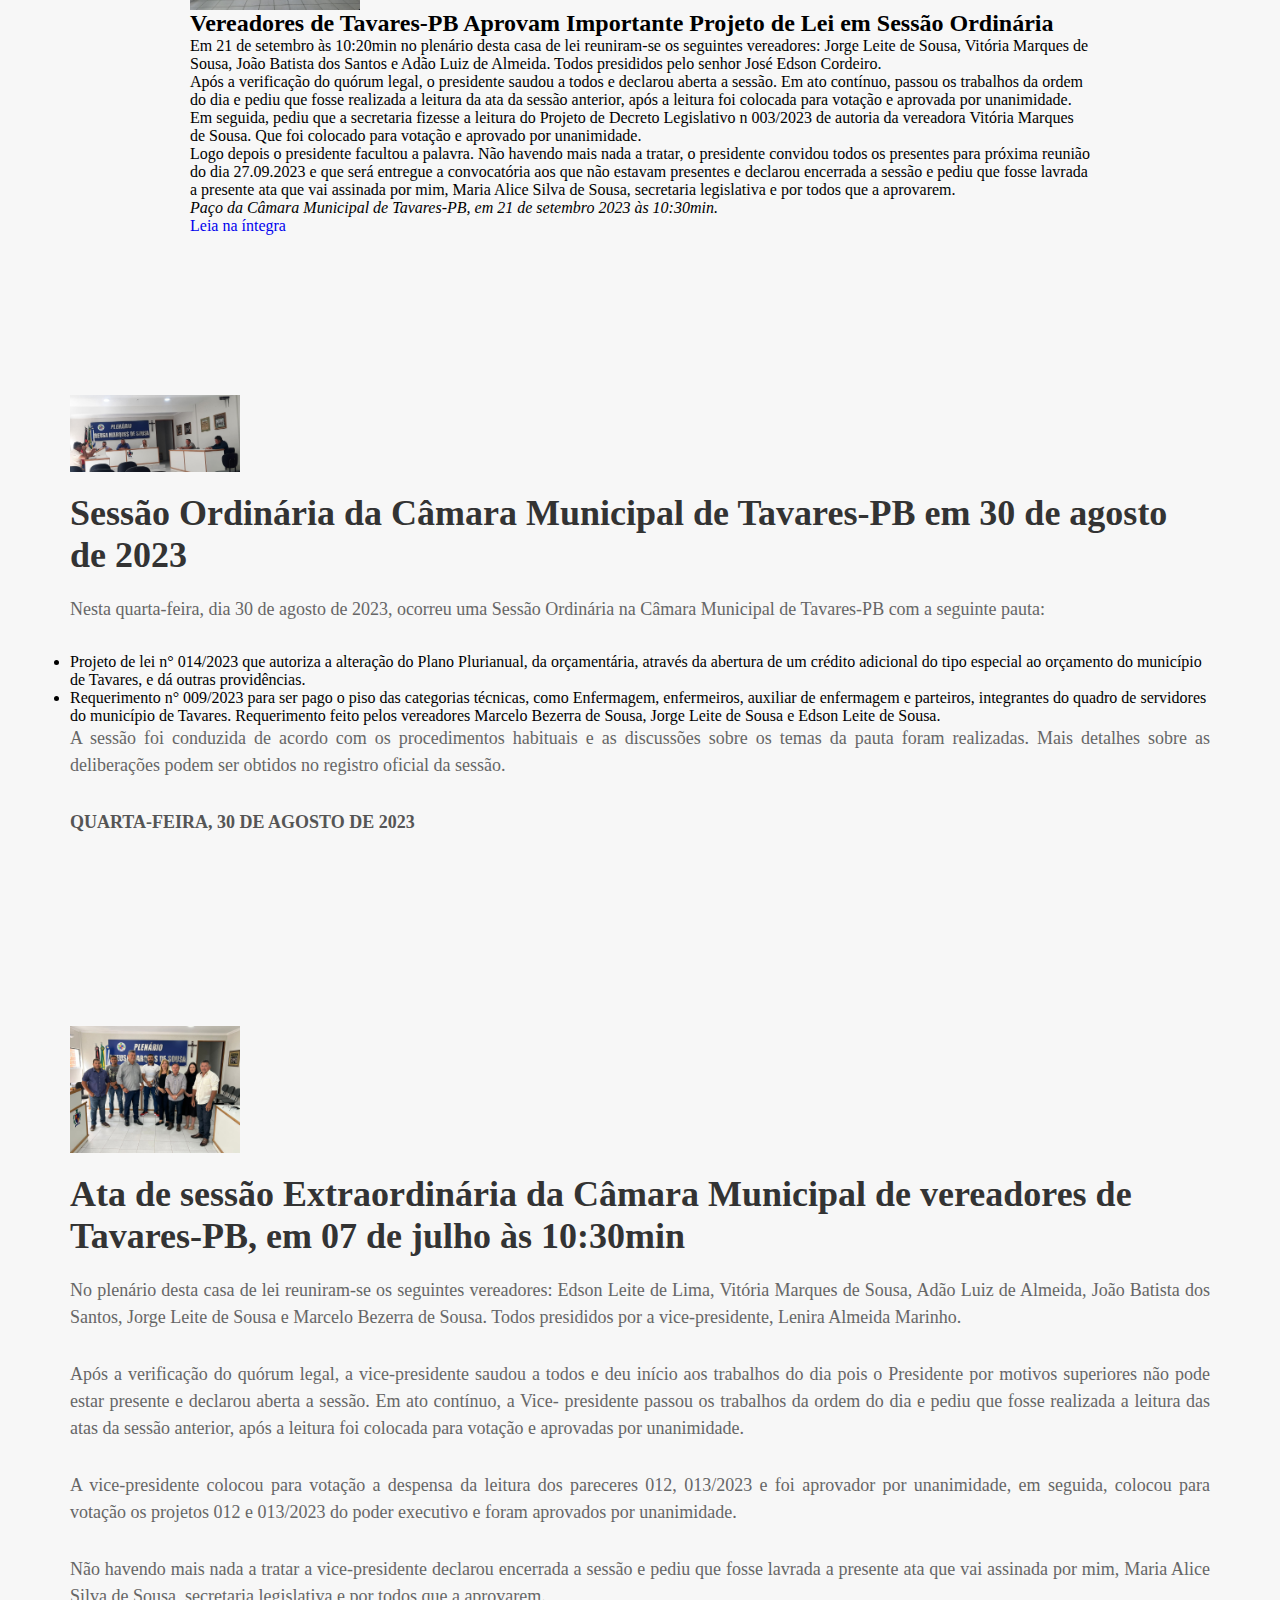
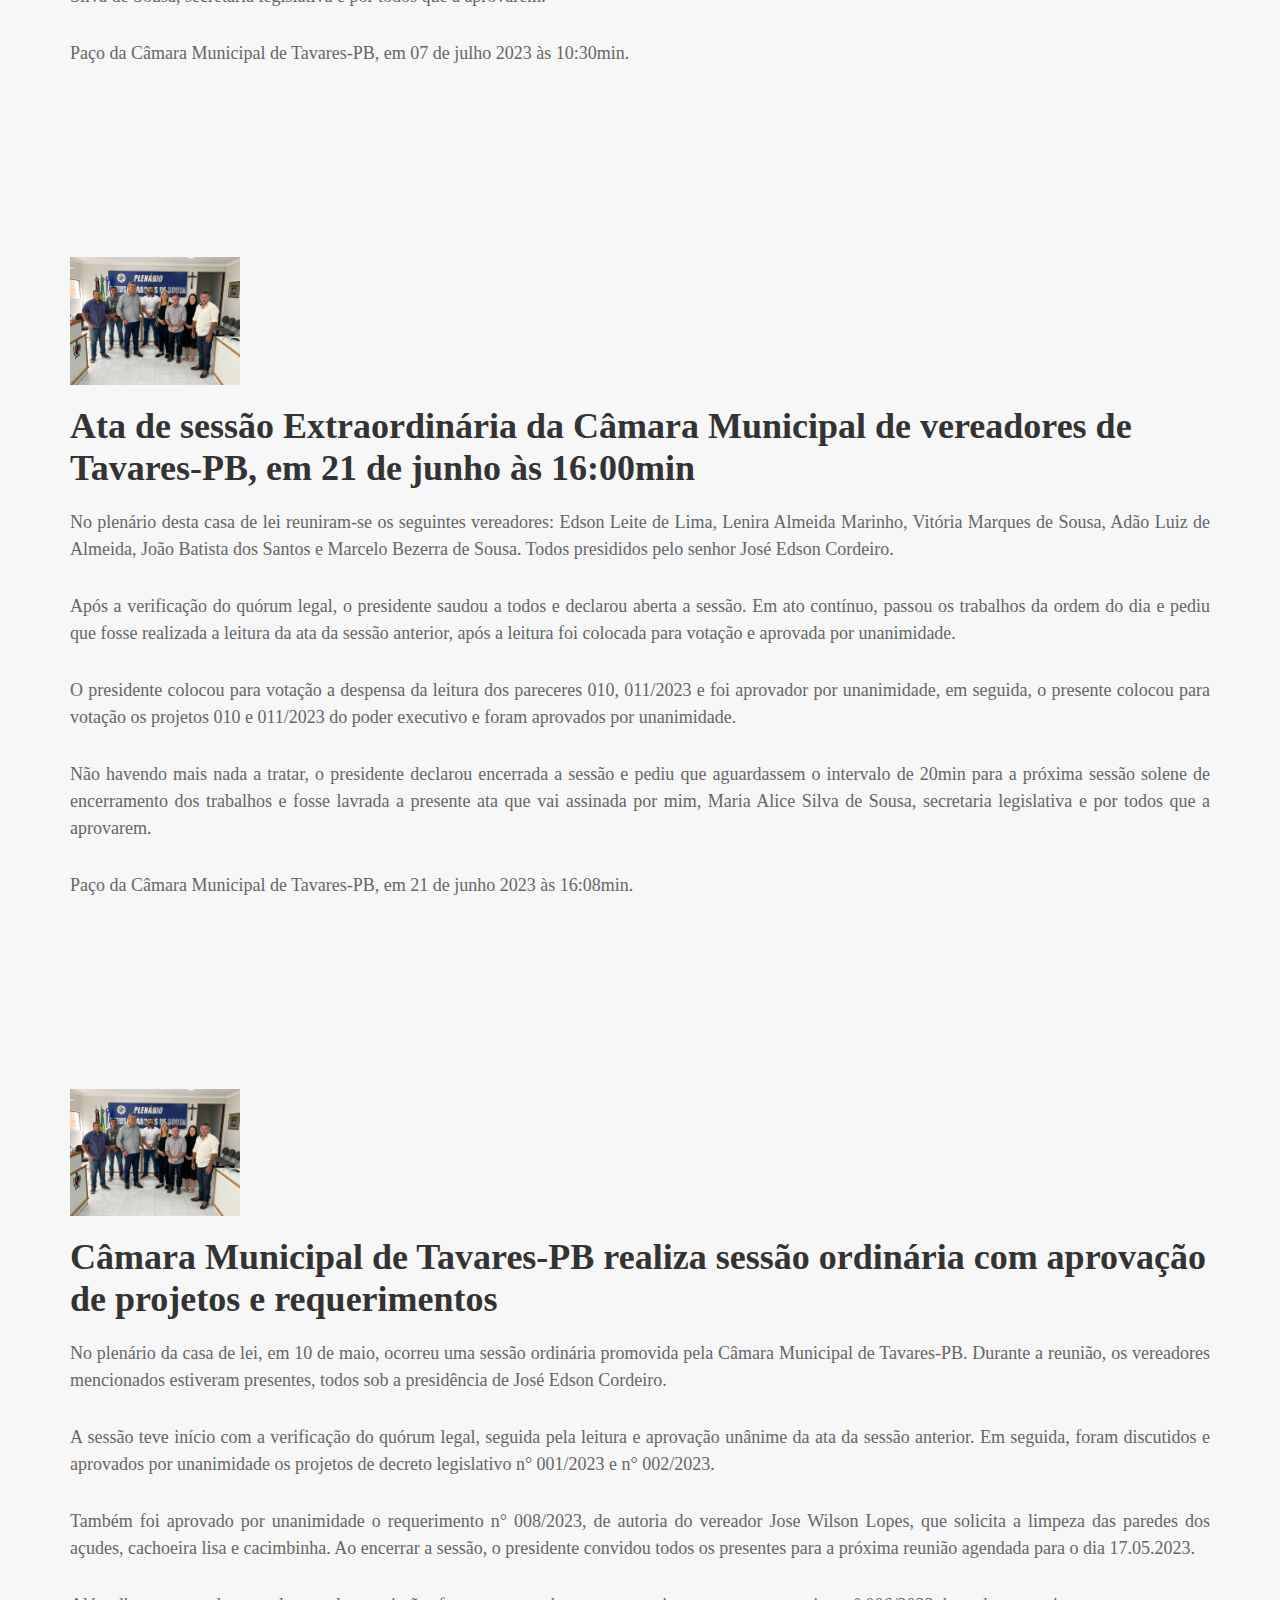
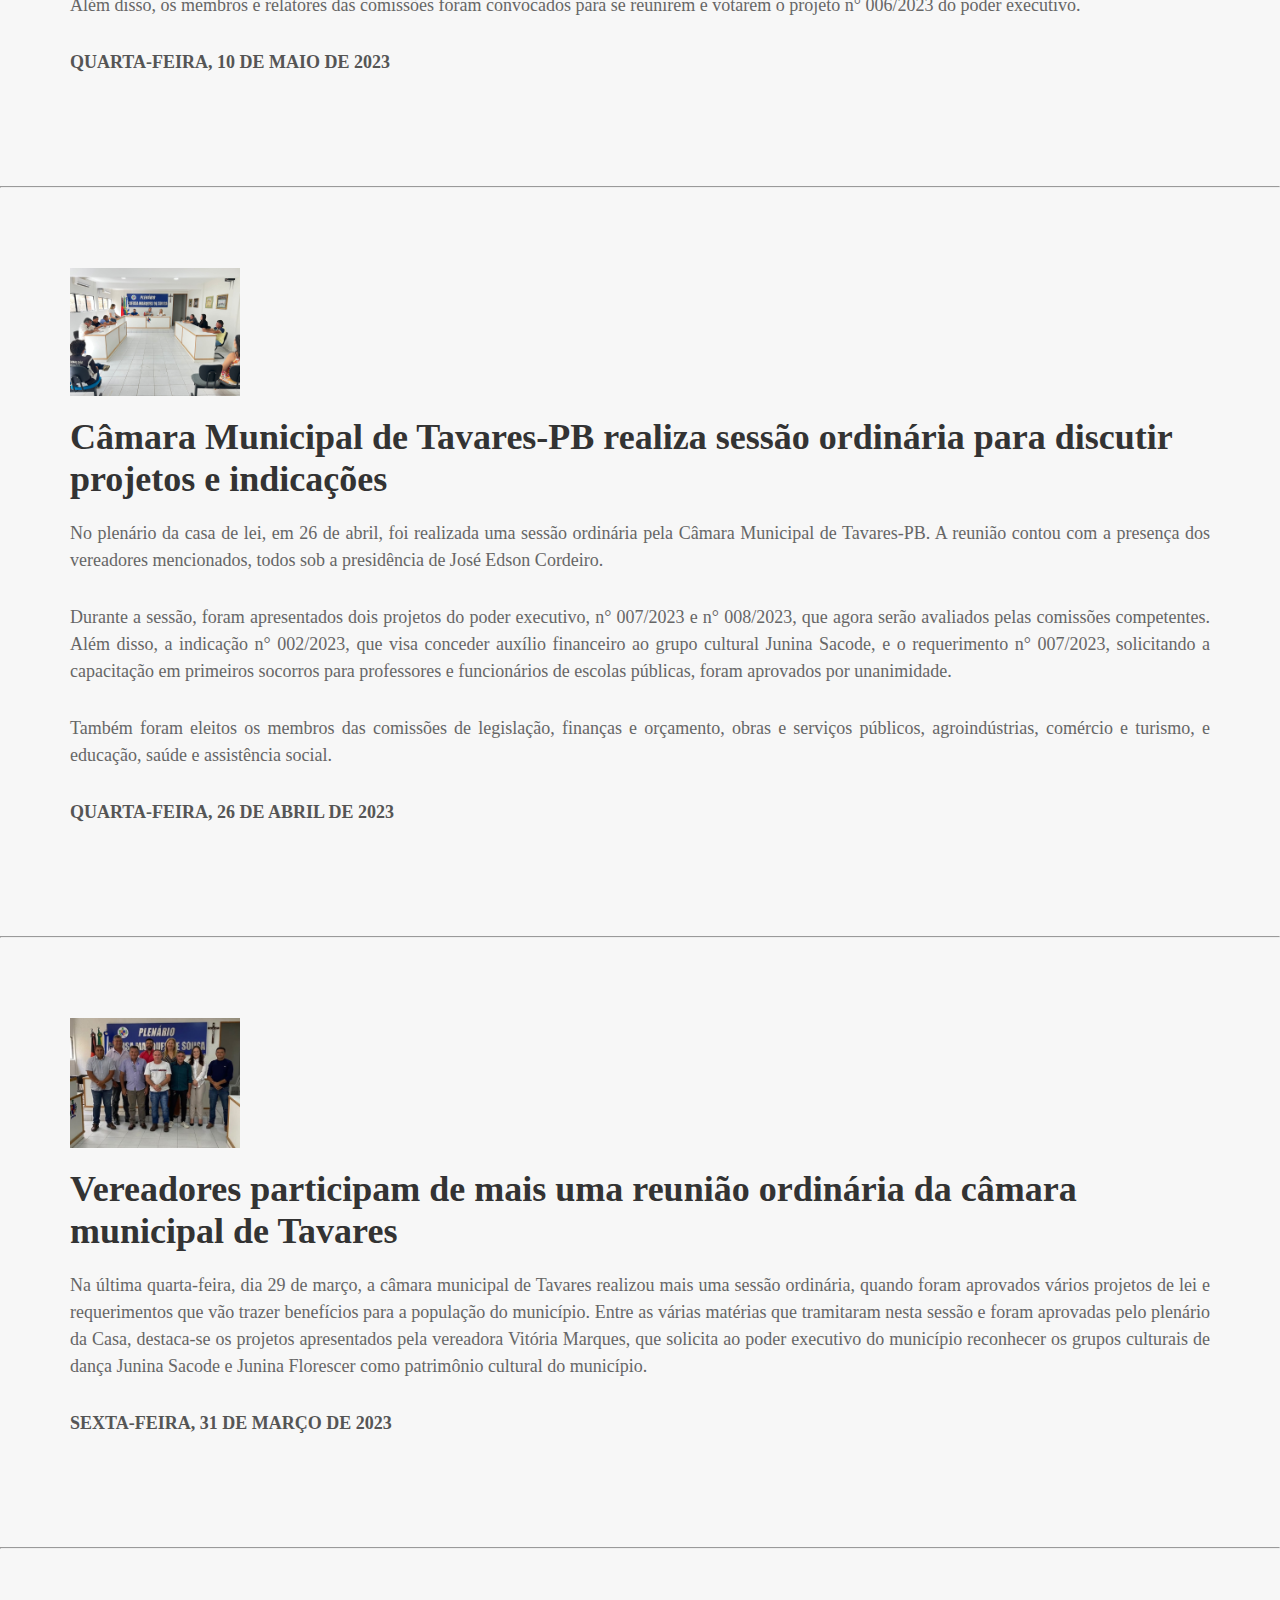
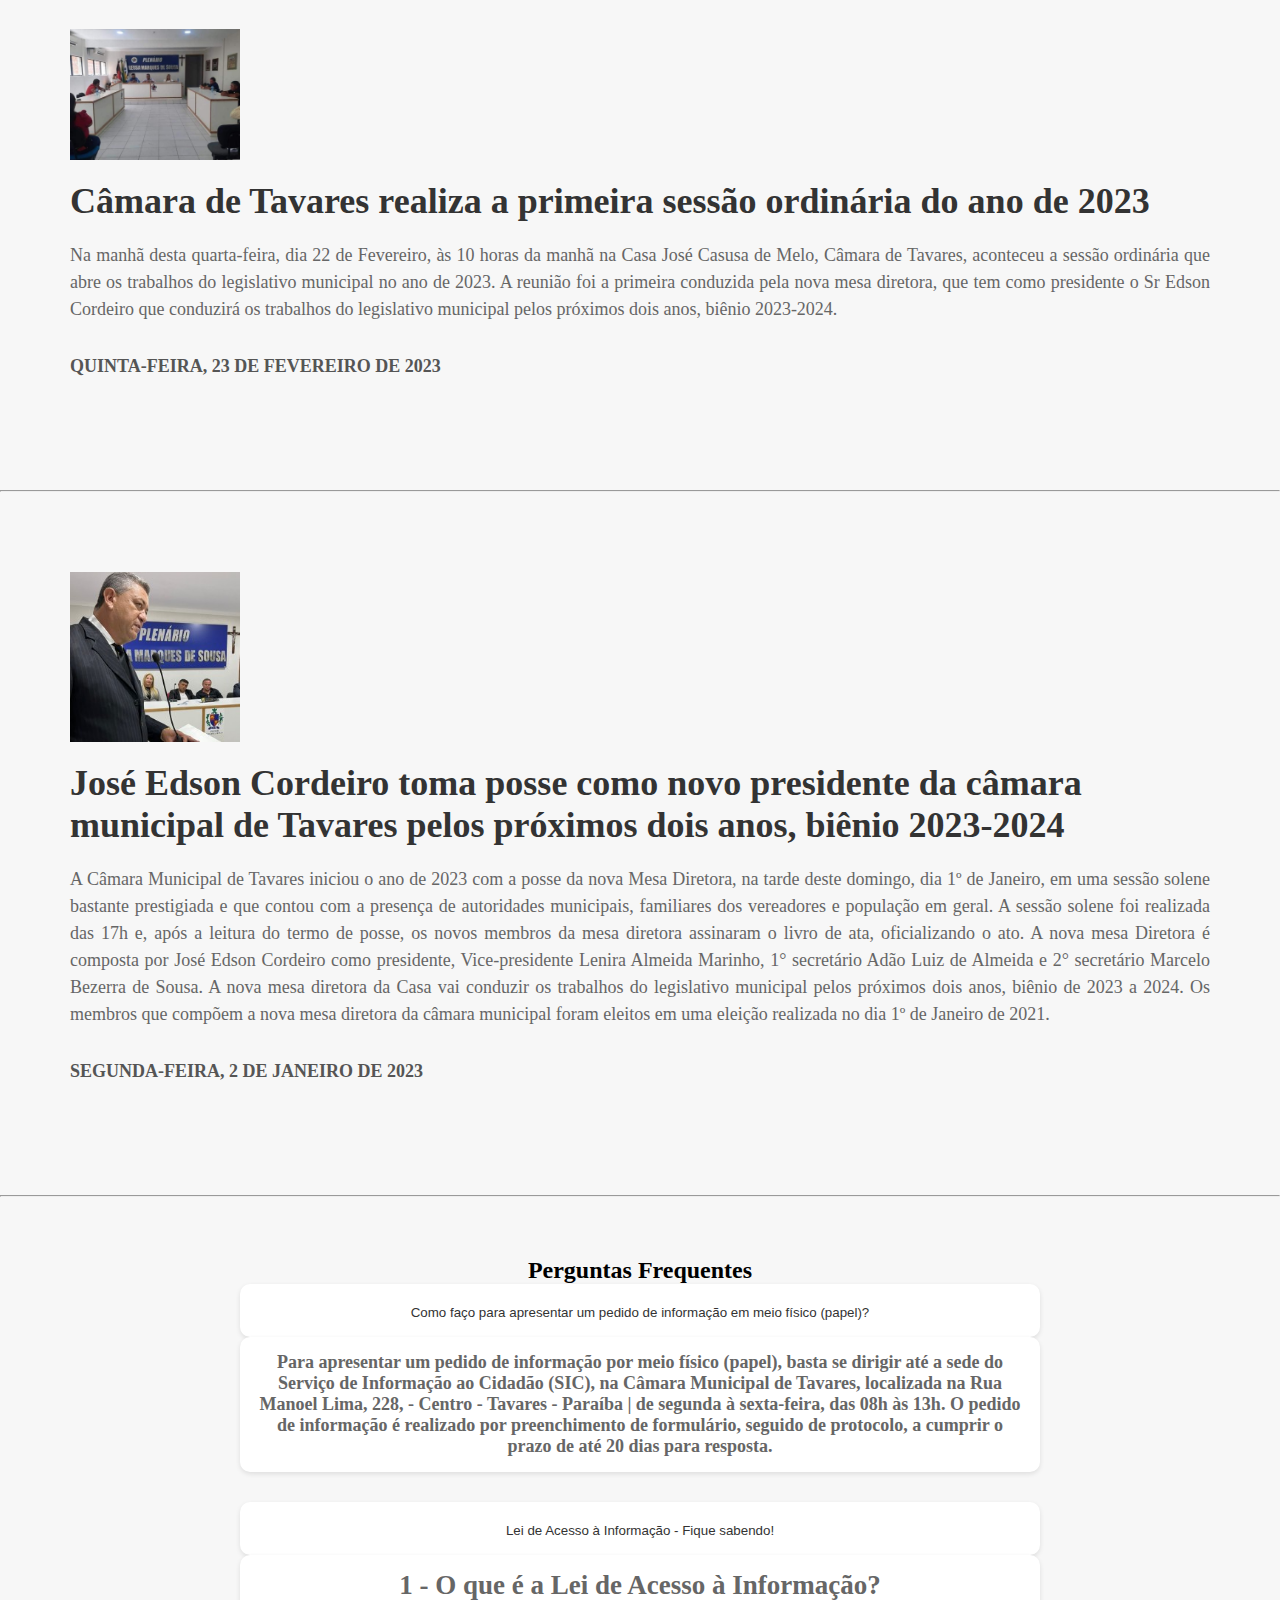
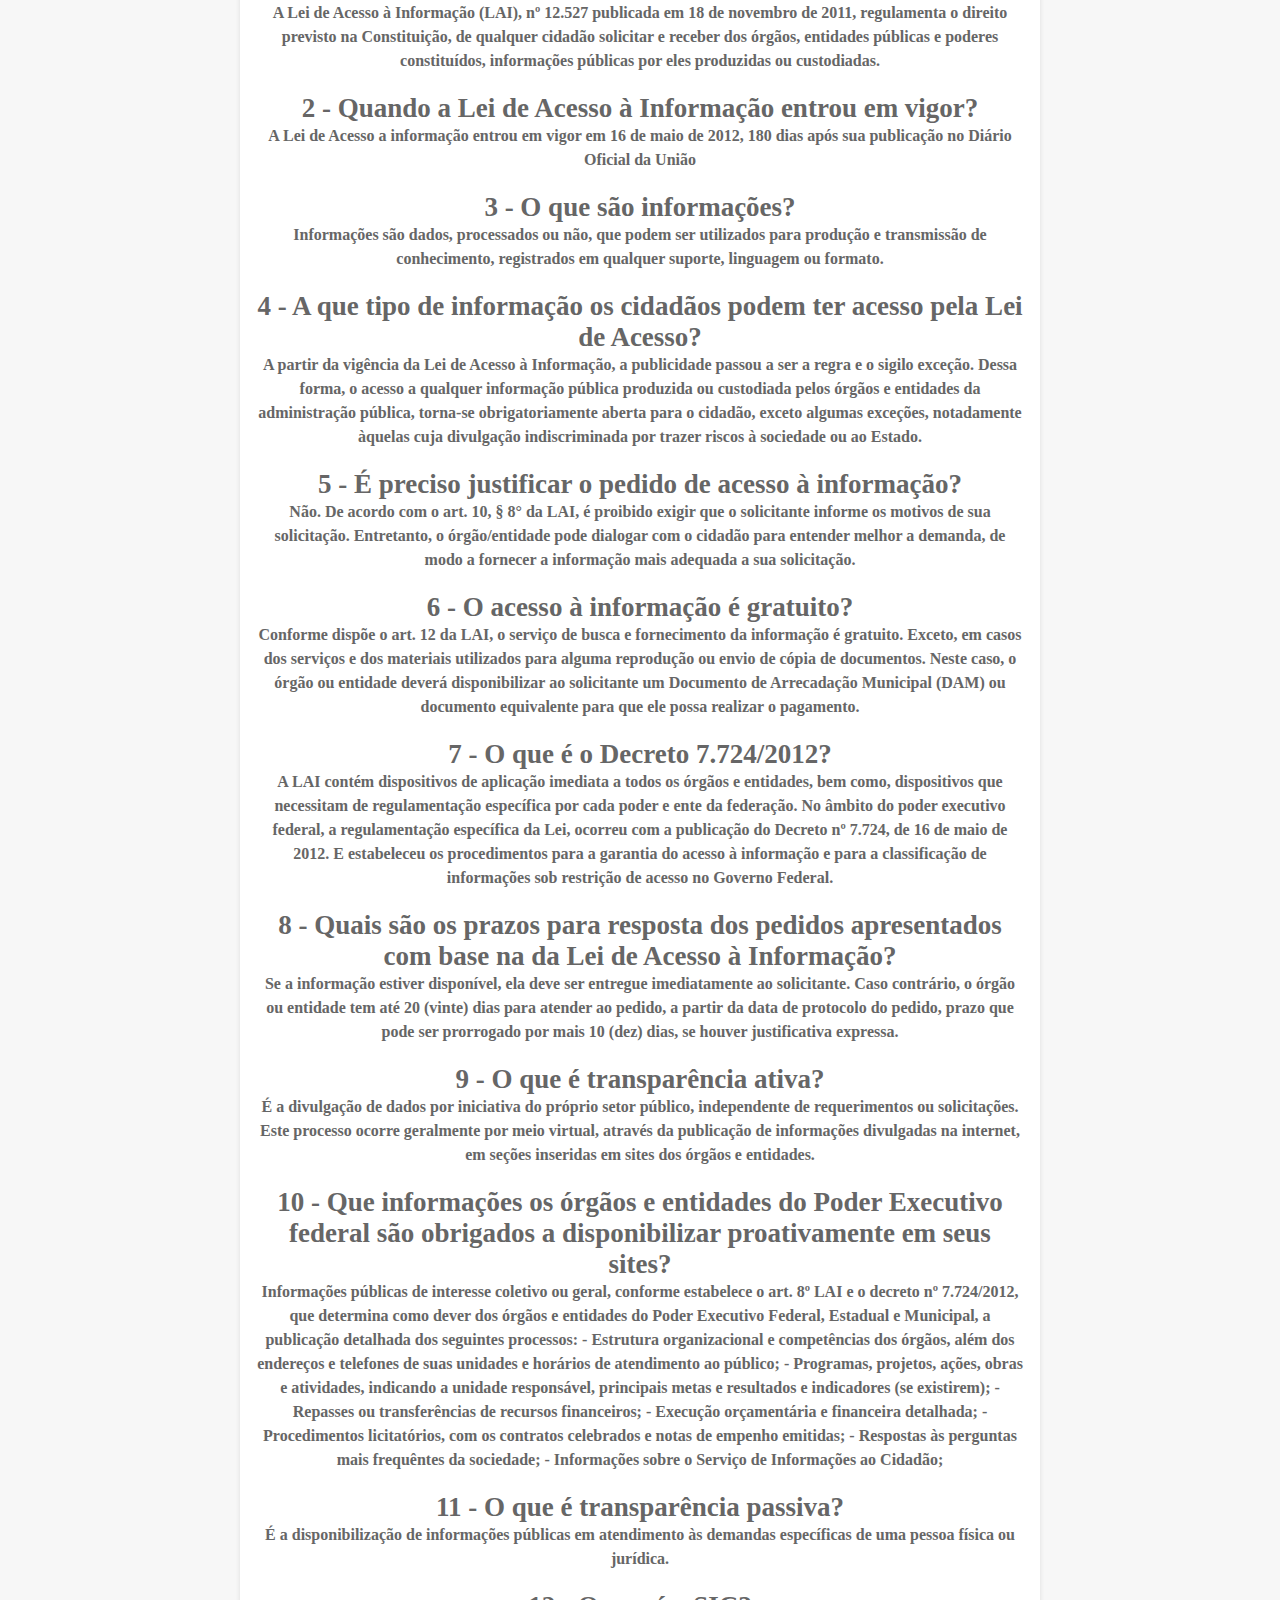
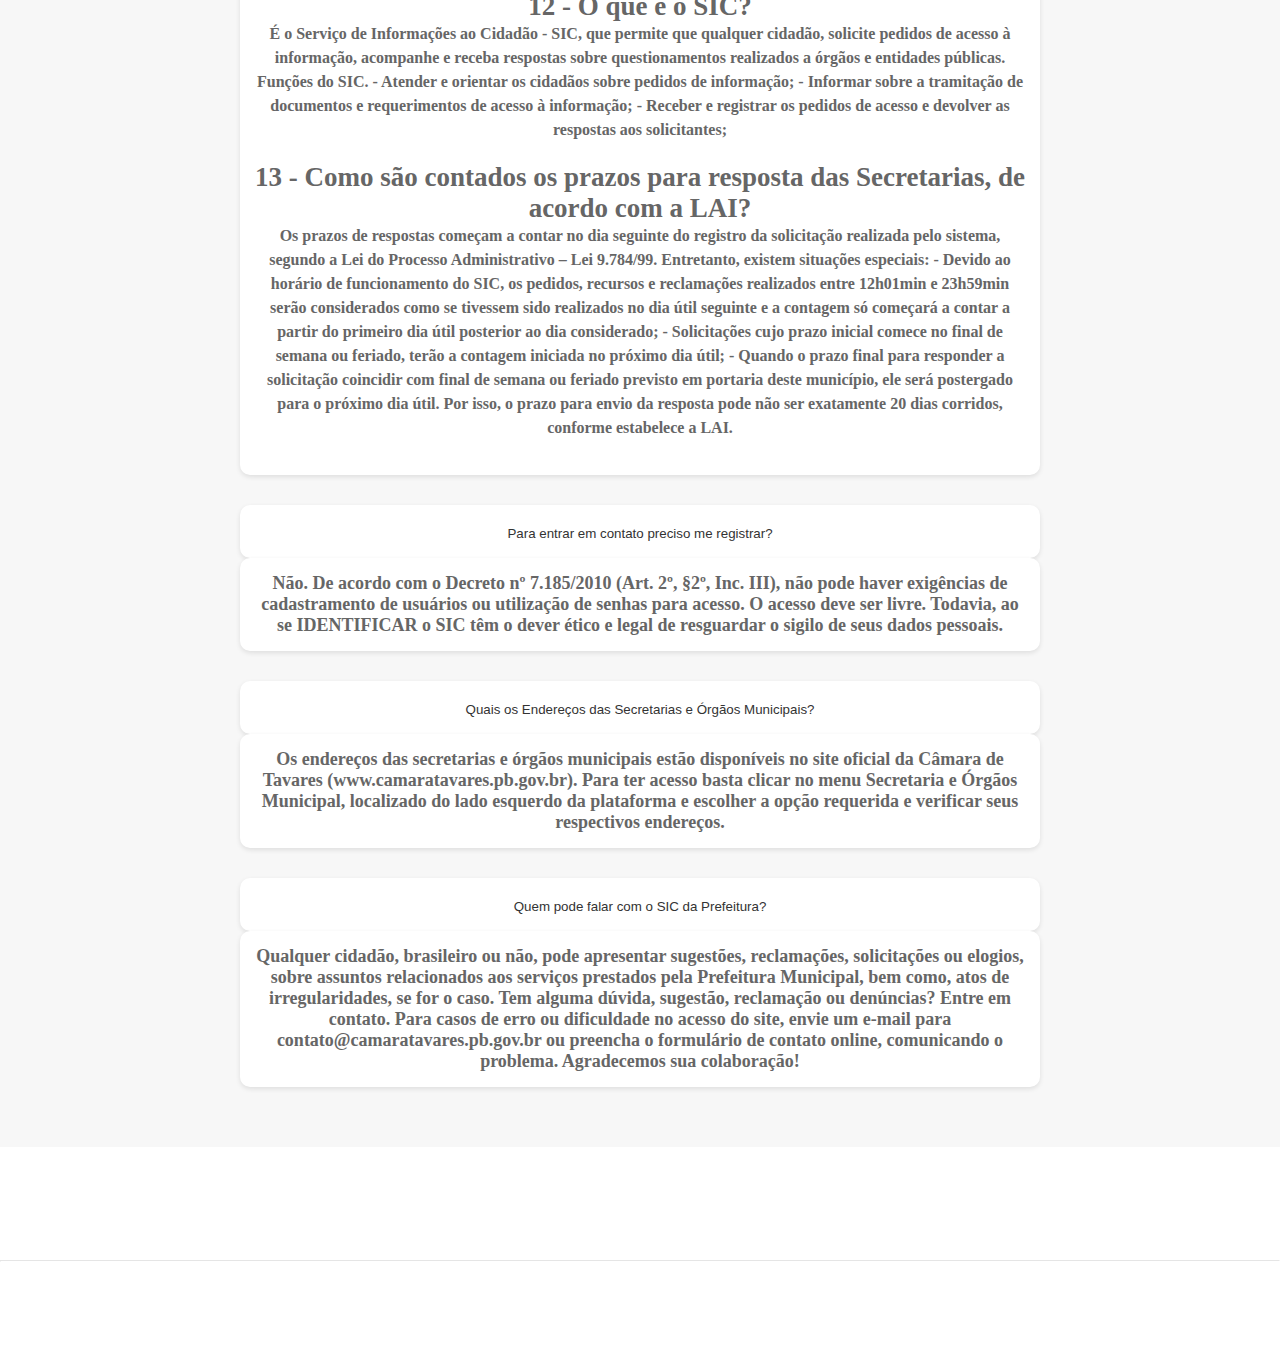
<file: pages/informativos.html>
<!DOCTYPE html>
<html lang="pt-br">
  <head>
    <meta charset="UTF-8" />
    <meta http-equiv="X-UA-Compatible" content="IE=edge" />
    <meta name="viewport" content="width=device-width, initial-scale=1.0" />
    <link
      rel="stylesheet"
      href="https://cdn.jsdelivr.net/npm/bootstrap@5.1.3/dist/css/bootstrap.min.css"
      integrity="sha384-1BmE4kWBq78iYhFldvKuhfTAU6auU8tT94WrHftjDbrCEXSU1oBoqyl2QvZ6jIW3"
      crossorigin="anonymous" />
    <link rel="stylesheet" href="https://unpkg.com/aos@next/dist/aos.css" />
    <link rel="stylesheet" href="../style/style.css" />
    <link rel="shortcut icon" href="../img/favicon.png" type="favicon" />
    <title>Informativos</title>
  </head>
  <body>
    <section id="top-head">
      <div class="today">
        <svg
          xmlns="http://www.w3.org/2000/svg"
          width="16"
          height="16"
          fill="currentColor"
          class="bi bi-clock"
          viewBox="0 0 16 16">
          <path
            d="M8 3.5a.5.5 0 0 0-1 0V9a.5.5 0 0 0 .252.434l3.5 2a.5.5 0 0 0
            .496-.868L8 8.71V3.5z" />
          <path
            d="M8 16A8 8 0 1 0 8 0a8 8 0 0 0 0 16zm7-8A7 7 0 1 1 1 8a7 7 0 0 1
              14 0z" />
        </svg>
        <span id="today"></span>
      </div>
      <div></div>
    </section>

    <header class="sticky-top">
      <nav class="navbar navbar-expand-lg navbar-light bg-white sticky-top">
        <div
          class="container d-flex justify-content-around
              align-content-around">
          <a href="../index.html"><img
              src="../img/logo-full-removebg-preview.png" alt srcset /></a>
          <button
            class="navbar-toggler"
            type="button"
            data-bs-toggle="collapse"
            data-bs-target="#navbarSupportedContent"
            aria-controls="navbarSupportedContent"
            aria-expanded="false"
            aria-label="Toggle navigation">
            <span class="navbar-toggler-icon"></span>
          </button>

          <div
            class="collapse navbar-collapse justify-content-center"
            id="navbarSupportedContent">
            <ul class="navbar-nav d-flex mb- mb-lg-0">
              <li class="nav-item mb-0">
                <a
                  id="nav-link"
                  class="nav-link active pb-0"
                  active
                  pb-0
                  aria-current="page"
                  href="../index.html">Início</a>
              </li>
              <li class="nav-item dropdown">
                <a
                  id="nav-link"
                  class="nav-link active pb-0 dropdown-toggle"
                  href="#"
                  role="button"
                  data-bs-toggle="dropdown"
                  aria-expanded="false">A Câmara</a>
                <ul class="dropdown-menu" aria-labelledby="navbarDropdown">
                  <li>
                    <a
                      class="dropdown-item"
                      target="_blank"
                      href="../docs/regimentoInterno.pdf">Regimento
                      Interno</a>
                  </li>
                  <li>
                    <a class="dropdown-item"
                      href="vereadores.html">Vereadores</a>
                  </li>
                </ul>
              </li>

              <li class="nav-item dropdown">
                <a
                  id="nav-link"
                  class="nav-link active pb-0 dropdown-toggle"
                  href="consulta.html"
                  role="button"
                  data-bs-toggle="dropdown"
                  aria-expanded="false"
                  data-toggle="dropdown">Consulta</a>
                <ul
                  class="dropdown-menu hover"
                  aria-labelledby="navbarDropdown">
                  <li>
                    <a class="dropdown-item" href="consulta.html">Agenda da
                      Câmara</a>
                  </li>
                  <li>
                    <a class="dropdown-item"
                      href="../pages/consulta.html#documentos">Documentos</a>
                  </li>

                  <li>
                    <a
                      target="_blank"
                      class="dropdown-item"
                      href="../docs/PCA.pdf">PCA
                      - Prestação de Contas Anuais</a>
                  </li>
                  <li>
                    <a
                      class="dropdown-item"
                      target="_blank"
                      href="../img/lei de acesso a informacao.pdf">Lei de
                      Acesso a Informação</a>
                  </li>
                  <li>
                    <a
                      target="_blank"
                      class="dropdown-item"
                      href="../docs/lei-organica.pdf">Lei
                      Orgânica</a>
                  </li>

                  <li>
                    <a class="dropdown-item" href="#vereadores">SIC</a>
                  </li>
                  <li>
                    <a
                      class="dropdown-item"
                      href="https://tavares.pb.gov.br/assuntos/portal-da-transparencia">Transparência
                      Fiscal</a>
                  </li>
                </ul>
              </li>

              <li class="nav-item dropdown">
                <a
                  id="nav-link"
                  class="nav-link active pb-0 dropdown-toggle"
                  href="#"
                  role="button"
                  data-bs-toggle="dropdown"
                  aria-expanded="false"
                  data-toggle="dropdown">
                  Informativos
                </a>
                <ul class="dropdown-menu" aria-labelledby="navbarDropdown">
                  <li>
                    <a class="dropdown-item" href="diario.html">Diário
                      Oficial</a>
                  </li>

                  <li>
                    <a class="dropdown-item"
                      href="informativos.html#news">Notícias</a>
                  </li>

                  <li>
                    <a class="dropdown-item" href="#faq">Perguntas
                      Frequentes</a>
                  </li>
                </ul>
              </li>
              <li class="nav-item">
                <a
                  id="nav-link"
                  class="nav-link active me-3 pb-0"
                  href="contato.html">Fale Conosco</a>
              </li>
            </ul>
          </div>

          <div class="climate">
            <span id="climate"></span>
          </div>
        </div>
      </nav>
    </header>

    <section id="news13" class="newsToday">
      <div class="container">
        <div class="row">
          <div class="col-md-6">
            <img src="../img/01-03-24.jpeg" alt="Imagem da notícia"
              class="img-fluid w-100 p-4">
          </div>
          <div class="col-md-6">
            <h2 class="news-title-Today">Ata de Sessão Ordinária da Câmara
              Municipal de Vereadores de Tavares-PB</h2>
            <p class="news-info-Today">Em 01 de março às 10:12 min no Plenário
              desta Casa de Leis, reuniram-se os seguintes vereadores: João
              Batista dos Santos, Jorge Leite de Sousa, Adão Luiz de Almeida,
              Marcelo Bezerra de Sousa, Vitória Marques de Sousa, Lenira Almeida
              Marinho e Edson Leite de Lima. Todos presididos pelo senhor José
              Edson Cordeiro.</p>
            <p class="news-info-Today">Após a verificação do quórum legal, o
              presidente saudou e declarou aberta a sessão. Em ato contínuo,
              passou os trabalhos da ordem do dia e pediu que fosse realizada a
              leitura da ata da sessão anterior. Após a leitura, foi colocada
              para votação e aprovada por unanimidade. Em seguida, o
              vice-presidente Adão Luiz de Almeida fez uso da palavra, saudando
              a todos e apresentando o Projeto de Lei do Poder Executivo n°
              005/2024. O presidente encaminhou o projeto de lei para as
              comissões. Logo após, o vereador Adão Luiz fez uso da palavra
              novamente para ressaltar a importância das comissões devido à
              mudança de alguns vereadores de partido, contando com a presença
              de todos para formar novas comissões e líderes de oposição e
              situação. Dando continuidade, o vereador Adão Luiz apresentou o
              projeto de indicação n° 001/2024.</p>
            <p class="news-content">Não havendo mais nada a tratar, o presidente
              declarou encerrada a sessão e pediu que fosse lavrada a presente
              ata, que será assinada por mim, Vitória Evelyn Freires de Melo,
              secretária legislativa, e por todos que aprovarem. Paço da Câmara
              Municipal de Tavares-PB, em 01 de março de 2024 às 10:39 min.</p>
            <p class="news-date"><em>Paço da Câmara Municipal de Tavares-PB, em
                01 de março de 2024 às 10:39 min.</em></p>
          </div>
        </div>
      </div>
    </section>

    <section id="news12" class="newsToday">
      <div class="container">
        <div class="row">
          <div class="col-md-6">
            <img src="../img/20-02-24.jpeg" alt="Imagem da notícia"
              class="img-fluid w-100 p-4">
          </div>
          <div class="col-md-6">
            <h2 class="news-title-Today">Ata de Sessão Solene de Reabertura dos
              Trabalhos da Câmara Municipal de Vereadores de Tavares-PB</h2>
            <p class="news-info-Today">Às 10h30 do dia 20 de fevereiro, às 10h13
              no plenário desta Casa Legislativa, reuniram-se os seguintes
              vereadores para a ata da sessão solene de reabertura dos trabalhos
              da Câmara Municipal de Vereadores de Tavares-PB: João Batista dos
              Santos, Jorge Lacite de Sousa, Adão Luiz de Almeida, Marcelo
              Bezerra de Sousa, Vitória Marques de Sousa e José Wilson Hopes,
              todos presididos pelo senhor José Edson Cordeiro.</p>
            <p class="news-info-Today">Após a verificação do quórum legal, o
              presidente saudou a todos e declarou abertos os trabalhos
              ordinários anuais. Em seguida, informou que as sessões passariam a
              ser ordinárias e facultou o uso da palavra aos vereadores que
              desejassem se pronunciar. Logo após, desejou boa sorte a todos e
              um ano repleto de trabalhos.</p>
            <p class="news-content">Após os pronunciamentos, o vereador Adão
              Luiz fez uso da palavra, desejando sorte neste ano de campanha e
              que continuassem trabalhando em harmonia, visando os bens e os
              interesses da população. Ressaltou ainda que a Câmara continuasse
              sempre unida em defesa do povo e do município, independentemente
              de partidos políticos ou coligações que algum colega vereador
              possa tomar. E por fim, desejou que essa amizade continuasse
              durante este ano difícil para todos.</p>
            <p class="news-content">Após o pronunciamento do vereador Adão Luiz,
              o presidente fez uso da palavra para informar a todos os
              vereadores presentes que não fará mais parte do partido do atual
              prefeito Genildo José do Silvo. Em seguida, desejou boa sorte a
              todos e que estariam juntos para lutar e trabalhar pela população
              de Tavares. Não havendo mais nada a tratar, o presidente convocou
              todos os presentes para a próxima reunião do dia 28/02/2024
              (quarta-feira) e informou que a convocatória seria entregue aos
              ausentes. Em seguida, declarou encerrada a sessão e pediu que
              fosse lavrada a presente ata, que será assinada por mim, Vitória
              Evelyn Freires de Melo, secretária legislativa, e por todos os que
              a aprovarem. Paço da Câmara Municipal de Tavares-PB, 20 de
              fevereiro de 2024, às 10h18.</p>
            <p class="news-date"><em>Paço da Câmara Municipal de Tavares-PB, 20
                de fevereiro de 2024, às 10h18.</em></p>
          </div>
        </div>
      </div>
    </section>

    <section id="news11" class="newsToday">
      <div class="container">
        <div class="row">
          <div class="col-md-6">
            <img src="../img/14.jpeg" alt="Imagem da notícia"
              class="img-fluid w-100 p-4">
          </div>
          <div class="col-md-6">
            <h2 class="news-title-Today">Ata de Sessão Extraordinária da Câmara
              Municipal de Vereadores de Tavares-PB</h2>
            <p class="news-info-Today">Em 25 de janeiro às 10:20 min no plenário
              desta casa de lei reuniram-se os seguintes vereadores: Jorge Leite
              de Sousa, Vitória Marques de Sousa, Marcelo Bezerra de Sousa,
              Lenira Almeida Marinha, Adão Luiz de Almeida, João Batista do
              Santos, José Wilson Lopes e Edson Leite de Lima. Todos presididos
              pelo senhor José Edson Cordeiro.</p>
            <p class="news-info-Today">Após a verificação do quórum legal, o
              presidente saudou a todos e declarou aberta a sessão. Em ato
              contínuo, passou os trabalhos da ordem do dia, e colocou para
              votação a dispensa da leitura dos pareceres, que foi aprovado por
              unanimidade, em seguida, colocou para votação os Projetos de Lei
              do poder Executivo n° 001,002,003/2024, que foi aprovado por
              unanimidade. Logo após a votação o presidente pediu que a
              secretária fizesse a leitura do projeto de Lei n° 004/2024, que em
              seguida foi colocado para votação e foi aprovado por unanimidade.
              Pediu também que a secretária fizesse a leitura do requerimento
              n°001/2024 de autoria do vereador João Batista dos Santos, logo em
              seguida o mesmo foi colocado para a votação e foi aprovado por
              unanimidade. Não havendo mais nada a tratar o presidente declarou
              encerrada a sessão e pediu que fosse lavrada a presente ata que
              vai assinada por mim, Maria Alice Silva de Sousa, secretaria
              legislativa e por todos que a aprovarem.</p>
            <p class="news-date"><em>Paço da Câmara Municipal de Tavares-PB, em
                25 de janeiro de 2024 às 10:30min.</em></p>
            <a href="../docs/Atas/2023/043.pdf" class="news-read-more">Leia na
              íntegra</a>
          </div>
        </div>
      </div>
    </section>

    <section id="news" class="newsToday">
      <div class="container">
        <div class="row">
          <div class="col-md-6">
            <img src="../img/14.jpeg" alt="Imagem da notícia"
              class="img-fluid w-100 p-4">
          </div>
          <div class="col-md-6">
            <h2 class="news-title-Today">Câmara Municipal de Tavares-PB Encerra
              Sessão Ordinária de 20 de Novembro</h2>
            <p class="news-info-Today">Em 20 de novembro às 10:20min no plenário
              desta casa de lei reuniram-se os seguintes vereadores: João
              Batista dos Santos, José Wilson Lopes e Adão Luiz de Almeida.
              Todos presididos pelo senhor José Edson Cordeiro.</p>
            <p class="news-info-Today">Não havendo quórum legal, o presidente
              deu por encerrada a sessão e pediu que fosse lavrada a presente
              ata, que será assinada por mim, Maria Alice Silva de Sousa,
              secretaria legislativa, e por todos que a aprovarem.</p>
            <p class="news-date"><em>Paço da Câmara Municipal de Tavares-PB, em
                20 de novembro de 2023 às 10:20min.</em></p>
            <a href="../docs/Atas/2023/043.pdf" class="news-read-more">Leia na
              íntegra</a>
          </div>
        </div>
      </div>
    </section>

    <section id="news09" class="newsToday">
      <div class="container">
        <div class="row">
          <div class="col-md-6">
            <img src="../img/14.jpeg" alt="Imagem da notícia"
              class="img-fluid w-100 p-4">
          </div>
          <div class="col-md-6">
            <h2 class="news-title-Today">Câmara Municipal de Tavares-PB Delibera
              Importantes Projetos em Sessão Ordinária</h2>
            <p class="news-info-Today">Em 25 de outubro às 10:15min no plenário
              desta casa de lei reuniram-se os seguintes vereadores: Marcelo
              Bezerra de Sousa, Jorge Leite de Sousa, Vitória Marques de Sousa,
              Edson Leite de Lima, João Batista dos Santos, Adão Luiz de Almeida
              e José Wilson Lopes. Todos presididos pelo senhor José Edson
              Cordeiro.</p>
            <p class="news-info-Today">Após a verificação do quórum legal, o
              presidente saudou a todos e declarou aberta a sessão. Em ato
              contínuo, passou os trabalhos da ordem do dia e pediu que fosse
              realizada a leitura da ata da sessão anterior, após a leitura foi
              colocada para votação e aprovadas por unanimidade.</p>
            <p class="news-content">Em seguida, o presidente apresentou os
              projetos do poder executivo Projeto de lei orçamento LOA/2024,
              Projeto de lei revisão PPA/ 2022-2025, Projeto de lei revisão
              LDO/2024 e Projeto de lei remanejamento LOA/2024. Cópias foram
              entregues aos vereadores para que marquem o dia para serem
              votados, com prazo até dezembro.</p>
            <p class="news-content">Não havendo mais nada a tratar, o presidente
              convidou todos os presentes para a próxima reunião do dia
              01.11.2023 e declarou encerrada a sessão, pedindo que fosse
              lavrada a presente ata, que será assinada por mim, Maria Alice
              Silva de Sousa, secretaria legislativa, e por todos que a
              aprovarem.</p>
            <p class="news-date"><em>Paço da Câmara Municipal de Tavares-PB, em
                25 de outubro 2023 às 10:25min.</em></p>
            <a href="../docs/Atas/2023/042.pdf" class="news-read-more">Leia na
              íntegra</a>
          </div>
        </div>
      </div>
    </section>

    <section id="news8" class="newsToday">
      <div class="container">
        <div class="row">
          <div class="col-md-6">
            <img src="../img/17.jpeg" alt="Imagem da notícia"
              class="img-fluid w-100 p-4">
          </div>
          <div class="col-md-6">
            <h2 class="news-title-Today">Vereadores de Tavares-PB Aprovam
              Importante Projeto de Lei em Sessão Ordinária</h2>
            <p class="news-info-Today">Em 21 de setembro às 10:20min no plenário
              desta casa de lei reuniram-se os seguintes vereadores: Jorge Leite
              de Sousa, Vitória Marques de Sousa, João Batista dos Santos e Adão
              Luiz de Almeida. Todos presididos pelo senhor José Edson
              Cordeiro.</p>
            <p class="news-info-Today">Após a verificação do quórum legal, o
              presidente saudou a todos e declarou aberta a sessão. Em ato
              contínuo, passou os trabalhos da ordem do dia e pediu que fosse
              realizada a leitura da ata da sessão anterior, após a leitura foi
              colocada para votação e aprovada por unanimidade.</p>
            <p class="news-content">Em seguida, pediu que a secretaria fizesse a
              leitura do Projeto de Decreto Legislativo n 003/2023 de autoria da
              vereadora Vitória Marques de Sousa. Que foi colocado para votação
              e aprovado por unanimidade.</p>
            <p class="news-content">Logo depois o presidente facultou a palavra.
              Não havendo mais nada a tratar, o presidente convidou todos os
              presentes para próxima reunião do dia 27.09.2023 e que será
              entregue a convocatória aos que não estavam presentes e declarou
              encerrada a sessão e pediu que fosse lavrada a presente ata que
              vai assinada por mim, Maria Alice Silva de Sousa, secretaria
              legislativa e por todos que a aprovarem.</p>
            <p class="news-date"><em>Paço da Câmara Municipal de Tavares-PB, em
                21 de setembro 2023 às 10:30min.</em></p>
            <a href="../docs/Atas/2023/039.pdf" class="news-read-more">Leia na
              íntegra</a>
          </div>
        </div>
      </div>
    </section>

    <section id="news7" class="news">
      <div class="container">
        <div class="row">
          <div class="col-md-6">
            <img src="../img/solene.jpeg" alt="Imagem da notícia"
              class="img-fluid w-75">
          </div>
          <div class="col-md-6">
            <h2>Sessão Ordinária da Câmara Municipal de Tavares-PB em 30 de
              agosto de 2023</h2>
            <p>Nesta quarta-feira, dia 30 de agosto de 2023, ocorreu uma Sessão
              Ordinária na Câmara Municipal de Tavares-PB com a seguinte
              pauta:</p>
            <ul>
              <li>Projeto de lei n° 014/2023 que autoriza a alteração do Plano
                Plurianual, da orçamentária, através da abertura de um crédito
                adicional do tipo especial ao orçamento do município de Tavares,
                e dá outras providências.</li>
              <li>Requerimento n° 009/2023 para ser pago o piso das categorias
                técnicas, como Enfermagem, enfermeiros, auxiliar de enfermagem e
                parteiros, integrantes do quadro de servidores do município de
                Tavares. Requerimento feito pelos vereadores Marcelo Bezerra de
                Sousa, Jorge Leite de Sousa e Edson Leite de Sousa.</li>
            </ul>
            <p>A sessão foi conduzida de acordo com os procedimentos habituais e
              as discussões sobre os temas da pauta foram realizadas. Mais
              detalhes sobre as deliberações podem ser obtidos no registro
              oficial da sessão.</p>
            <p><em>Quarta-Feira, 30 de agosto de 2023</em></p>
          </div>
        </div>
      </div>
    </section>

    <section id="news5" class="news">
      <div class="container">
        <div class="row">
          <div class="col-md-6">
            <img src="../img/diario3.jpeg" alt="Imagem da notícia"
              class="img-fluid w-75">
          </div>
          <div class="col-md-6">
            <h2>Ata de sessão Extraordinária da Câmara Municipal de vereadores
              de Tavares-PB, em 07 de julho às 10:30min</h2>
            <p>No plenário desta casa de lei reuniram-se os seguintes
              vereadores: Edson Leite de Lima, Vitória Marques de Sousa, Adão
              Luiz de Almeida, João Batista dos Santos, Jorge Leite de Sousa e
              Marcelo Bezerra de Sousa. Todos presididos por a vice-presidente,
              Lenira Almeida Marinho.</p>
            <p>Após a verificação do quórum legal, a vice-presidente saudou a
              todos e deu início aos trabalhos do dia pois o Presidente por
              motivos superiores não pode estar presente e declarou aberta a
              sessão. Em ato contínuo, a Vice- presidente passou os trabalhos da
              ordem do dia e pediu que fosse realizada a leitura das atas da
              sessão anterior, após a leitura foi colocada para votação e
              aprovadas por unanimidade.</p>
            <p>A vice-presidente colocou para votação a despensa da leitura dos
              pareceres 012, 013/2023 e foi aprovador por unanimidade, em
              seguida, colocou para votação os projetos 012 e 013/2023 do poder
              executivo e foram aprovados por unanimidade.</p>
            <p>Não havendo mais nada a tratar a vice-presidente declarou
              encerrada a sessão e pediu que fosse lavrada a presente ata que
              vai assinada por mim, Maria Alice Silva de Sousa, secretaria
              legislativa e por todos que a aprovarem.</p>
            <p>Paço da Câmara Municipal de Tavares-PB, em 07 de julho 2023 às
              10:30min.</p>
          </div>
        </div>
      </div>
    </section>

    <section id="news6" class="news">
      <div class="container">
        <div class="row">
          <div class="col-md-6">
            <img src="../img/diario3.jpeg" alt="Imagem da notícia"
              class="img-fluid w-75">
          </div>
          <div class="col-md-6">
            <h2>Ata de sessão Extraordinária da Câmara Municipal de vereadores
              de Tavares-PB, em 21 de junho às 16:00min</h2>
            <p>No plenário desta casa de lei reuniram-se os seguintes
              vereadores: Edson Leite de Lima, Lenira Almeida Marinho, Vitória
              Marques de Sousa, Adão Luiz de Almeida, João Batista dos Santos e
              Marcelo Bezerra de Sousa. Todos presididos pelo senhor José Edson
              Cordeiro.</p>
            <p>Após a verificação do quórum legal, o presidente saudou a todos e
              declarou aberta a sessão. Em ato contínuo, passou os trabalhos da
              ordem do dia e pediu que fosse realizada a leitura da ata da
              sessão anterior, após a leitura foi colocada para votação e
              aprovada por unanimidade.</p>
            <p>O presidente colocou para votação a despensa da leitura dos
              pareceres 010, 011/2023 e foi aprovador por unanimidade, em
              seguida, o presente colocou para votação os projetos 010 e
              011/2023 do poder executivo e foram aprovados por unanimidade.</p>
            <p>Não havendo mais nada a tratar, o presidente declarou encerrada a
              sessão e pediu que aguardassem o intervalo de 20min para a próxima
              sessão solene de encerramento dos trabalhos e fosse lavrada a
              presente ata que vai assinada por mim, Maria Alice Silva de Sousa,
              secretaria legislativa e por todos que a aprovarem.</p>
            <p>Paço da Câmara Municipal de Tavares-PB, em 21 de junho 2023 às
              16:08min.</p>
          </div>
        </div>
      </div>
    </section>

    <section id="news5" class="news">
      <div class="container">
        <div class="row">
          <div class="col-md-6">
            <img src="../img/diario3.jpeg" alt="Imagem da notícia"
              class="img-fluid w-75">
          </div>
          <div class="col-md-6">
            <h2>Câmara Municipal de Tavares-PB realiza sessão ordinária com
              aprovação de projetos e requerimentos</h2>
            <p>No plenário da casa de lei, em 10 de maio, ocorreu uma sessão
              ordinária promovida pela Câmara Municipal de Tavares-PB. Durante a
              reunião, os vereadores mencionados estiveram presentes, todos sob
              a presidência de José Edson Cordeiro.</p>
            <p>A sessão teve início com a verificação do quórum legal, seguida
              pela leitura e aprovação unânime da ata da sessão anterior. Em
              seguida, foram discutidos e aprovados por unanimidade os projetos
              de decreto legislativo n° 001/2023 e n° 002/2023.</p>
            <p>Também foi aprovado por unanimidade o requerimento n° 008/2023,
              de autoria do vereador Jose Wilson Lopes, que solicita a limpeza
              das paredes dos açudes, cachoeira lisa e cacimbinha. Ao encerrar a
              sessão, o presidente convidou todos os presentes para a próxima
              reunião agendada para o dia 17.05.2023.</p>
            <p>Além disso, os membros e relatores das comissões foram convocados
              para se reunirem e votarem o projeto n° 006/2023 do poder
              executivo.</p>
            <p><em>Quarta-Feira, 10 de Maio de 2023</em></p>
          </div>
        </div>
      </div>
    </section>
    <hr>
    <section id="news4" class="news">
      <div class="container">
        <div class="row">
          <div class="col-md-6">
            <img src="../img/diario2.jpeg" alt="Imagem da notícia"
              class="img-fluid w-75">
          </div>
          <div class="col-md-6">
            <h2>Câmara Municipal de Tavares-PB realiza sessão ordinária para
              discutir projetos e indicações</h2>
            <p>No plenário da casa de lei, em 26 de abril, foi realizada uma
              sessão ordinária pela Câmara Municipal de Tavares-PB. A reunião
              contou com a presença dos vereadores mencionados, todos sob a
              presidência de José Edson Cordeiro.</p>
            <p>Durante a sessão, foram apresentados dois projetos do poder
              executivo, n° 007/2023 e n° 008/2023, que agora serão avaliados
              pelas comissões competentes. Além disso, a indicação n° 002/2023,
              que visa conceder auxílio financeiro ao grupo cultural Junina
              Sacode, e o requerimento n° 007/2023, solicitando a capacitação em
              primeiros socorros para professores e funcionários de escolas
              públicas, foram aprovados por unanimidade.</p>
            <p>Também foram eleitos os membros das comissões de legislação,
              finanças e orçamento, obras e serviços públicos, agroindústrias,
              comércio e turismo, e educação, saúde e assistência social.</p>
            <p><em>Quarta-Feira, 26 de Abril de 2023</em></p>
          </div>
        </div>
      </div>
    </section>
    <hr>

    <section id="news" class="news">
      <div id="news1" class="container">
        <div class="row">
          <div class="col-md-6">
            <img src="../img/noticia1.png" alt="Imagem da notícia"
              class="img-fluid w-75">
          </div>
          <div class="col-md-6">
            <h2>Vereadores participam de mais uma reunião ordinária da
              câmara municipal de Tavares</h2>
            <p>Na última quarta-feira, dia 29 de março, a câmara municipal
              de Tavares realizou mais uma sessão ordinária, quando foram
              aprovados vários projetos de lei e requerimentos que vão
              trazer benefícios para a população do município.

              Entre as várias matérias que tramitaram nesta sessão e foram
              aprovadas pelo plenário da Casa, destaca-se os projetos
              apresentados pela vereadora Vitória Marques, que solicita ao
              poder executivo do município reconhecer os grupos culturais de
              dança Junina Sacode e Junina Florescer como patrimônio
              cultural do município.</p>
            <p><em>Sexta-Feira, 31 de Março de 2023</em></p>
          </div>
        </div>
      </div>
    </section>

    <hr>

    <section class="news">
      <div id="news2" class="container">
        <div class="row">
          <div class="col-md-6">
            <img src="../img/noticias2.jpg" alt="Imagem da notícia"
              class="img-fluid w-75">
          </div>
          <div class="col-md-6">
            <h2>Câmara de Tavares realiza a primeira sessão ordinária do ano
              de 2023</h2>
            <p>Na manhã desta quarta-feira, dia 22 de Fevereiro, às 10 horas
              da manhã na Casa José Casusa de Melo, Câmara de Tavares,
              aconteceu a sessão ordinária que abre os trabalhos do
              legislativo municipal no ano de 2023.

              A reunião foi a primeira conduzida pela nova mesa diretora,
              que tem como presidente o Sr Edson Cordeiro que conduzirá os
              trabalhos do legislativo municipal pelos próximos dois anos,
              biênio 2023-2024.</p>
            <p><em>Quinta-Feira, 23 de Fevereiro de 2023</em></p>
          </div>
        </div>
      </div>
    </section>

    <hr>

    <section id="news3" class="news">
      <div class="container">
        <div class="row">
          <div class="col-md-6">
            <img src="../img/edson.jpg" alt="Imagem da notícia"
              class="img-fluid w-75">
          </div>
          <div class="col-md-6">
            <h2>José Edson Cordeiro toma posse como novo presidente da
              câmara municipal de Tavares pelos próximos dois anos, biênio
              2023-2024</h2>
            <p>A Câmara Municipal de Tavares iniciou o ano de 2023 com a
              posse da nova Mesa Diretora, na tarde deste domingo, dia 1º de
              Janeiro, em uma sessão solene bastante prestigiada e que
              contou com a presença de autoridades municipais, familiares
              dos vereadores e população em geral.

              A sessão solene foi realizada das 17h e, após a leitura do
              termo de posse, os novos membros da mesa diretora assinaram o
              livro de ata, oficializando o ato. A nova mesa Diretora é
              composta por José Edson Cordeiro como presidente,
              Vice-presidente Lenira Almeida Marinho, 1° secretário Adão
              Luiz de Almeida e 2° secretário Marcelo Bezerra de Sousa.

              A nova mesa diretora da Casa vai conduzir os trabalhos do
              legislativo municipal pelos próximos dois anos, biênio de 2023
              a 2024. Os membros que compõem a nova mesa diretora da câmara
              municipal foram eleitos em uma eleição realizada no dia 1º de
              Janeiro de 2021.</p>
            <p><em>Segunda-Feira, 2 de Janeiro de 2023</em></p>
          </div>
        </div>
      </div>
    </section>

    <hr>

    <section id="faq" class="FAQ">
      <h2>Perguntas Frequentes</h2>
      <div class="accordion" id="accordionExample">

        <div class="accordion-item">
          <h2 class="accordion-header" id="headingOne">
            <button class="accordion-button" type="button"
              data-bs-toggle="collapse" data-bs-target="#collapseOne"
              aria-expanded="true" aria-controls="collapseOne">
              Como faço para apresentar um pedido de informação em meio
              físico (papel)?
            </button>
          </h2>
          <div id="collapseOne" class="accordion-collapse collapse show"
            aria-labelledby="headingOne"
            data-bs-parent="#accordionExample">
            <div class="accordion-body">
              <strong>Para apresentar um pedido de informação por meio
                físico (papel), basta se dirigir até a sede do Serviço de
                Informação ao Cidadão (SIC), na Câmara Municipal de Tavares,
                localizada na Rua Manoel Lima, 228, - Centro - Tavares -
                Paraíba | de segunda à sexta-feira, das 08h às 13h. O pedido
                de informação é realizado por preenchimento de formulário,
                seguido de protocolo, a cumprir o prazo de até 20 dias para
                resposta.

              </div>
            </div>
          </div>

          <div class="accordion-item">
            <h2 class="accordion-header" id="headingTwo">
              <button class="accordion-button collapsed" type="button"
                data-bs-toggle="collapse"
                data-bs-target="#collapseTwo" aria-expanded="false"
                aria-controls="collapseTwo">
                Lei de Acesso à Informação - Fique sabendo!
              </button>
            </h2>
            <div id="collapseTwo" class="accordion-collapse collapse"
              aria-labelledby="headingTwo"
              data-bs-parent="#accordionExample">
              <div class="accordion-body">
                <ul>
                  <li>
                    <h2>1 - O que é a Lei de Acesso à Informação?</h2>
                    <p>
                      A Lei de Acesso à Informação (LAI), nº 12.527
                      publicada
                      em
                      18 de novembro de 2011, regulamenta o direito previsto
                      na
                      Constituição, de qualquer cidadão solicitar e receber
                      dos
                      órgãos, entidades públicas e poderes constituídos,
                      informações públicas por eles produzidas ou
                      custodiadas.
                    </p>
                  </li>
                  <li>
                    <h2>2 - Quando a Lei de Acesso à Informação entrou em
                      vigor?</h2>
                    <p>
                      A Lei de Acesso a informação entrou em vigor em 16 de
                      maio
                      de 2012, 180 dias após sua publicação no Diário
                      Oficial
                      da
                      União
                    </p>
                  </li>
                  <li>
                    <h2>3 - O que são informações?</h2>
                    <p>
                      Informações são dados, processados ou não, que podem
                      ser
                      utilizados para produção e transmissão de
                      conhecimento,
                      registrados em qualquer suporte, linguagem ou formato.
                    </p>
                  </li>
                  <li>
                    <h2>
                      4 - A que tipo de informação os cidadãos podem ter
                      acesso
                      pela Lei de Acesso?
                    </h2>
                    <p>
                      A partir da vigência da Lei de Acesso à Informação, a
                      publicidade passou a ser a regra e o sigilo exceção.
                      Dessa
                      forma, o acesso a qualquer informação pública
                      produzida
                      ou
                      custodiada pelos órgãos e entidades da administração
                      pública, torna-se obrigatoriamente aberta para o
                      cidadão,
                      exceto algumas exceções, notadamente àquelas cuja
                      divulgação
                      indiscriminada por trazer riscos à sociedade ou ao
                      Estado.
                    </p>
                  </li>
                  <li>
                    <h2>
                      5 - É preciso justificar o pedido de acesso à
                      informação?
                    </h2>
                    <p>
                      Não. De acordo com o art. 10, § 8° da LAI, é proibido
                      exigir
                      que o solicitante informe os motivos de sua
                      solicitação.
                      Entretanto, o órgão/entidade pode dialogar com o
                      cidadão
                      para entender melhor a demanda, de modo a fornecer a
                      informação mais adequada a sua solicitação.
                    </p>
                  </li>
                  <li>
                    <h2>6 - O acesso à informação é gratuito?</h2>
                    <p>
                      Conforme dispõe o art. 12 da LAI, o serviço de busca e
                      fornecimento da informação é gratuito. Exceto, em
                      casos
                      dos
                      serviços e dos materiais utilizados para alguma
                      reprodução
                      ou envio de cópia de documentos. Neste caso, o órgão
                      ou
                      entidade deverá disponibilizar ao solicitante um
                      Documento
                      de Arrecadação Municipal (DAM) ou documento
                      equivalente
                      para
                      que ele possa realizar o pagamento.
                    </p>
                  </li>
                  <li>
                    <h2>7 - O que é o Decreto 7.724/2012?</h2>
                    <p>
                      A LAI contém dispositivos de aplicação imediata a
                      todos
                      os
                      órgãos e entidades, bem como, dispositivos que
                      necessitam
                      de
                      regulamentação específica por cada poder e ente da
                      federação. No âmbito do poder executivo federal, a
                      regulamentação específica da Lei, ocorreu com a
                      publicação
                      do Decreto nº 7.724, de 16 de maio de 2012. E
                      estabeleceu
                      os
                      procedimentos para a garantia do acesso à informação e
                      para
                      a classificação de informações sob restrição de acesso
                      no
                      Governo Federal.
                    </p>
                  </li>
                  <li>
                    <h2>
                      8 - Quais são os prazos para resposta dos pedidos
                      apresentados com base na da Lei de Acesso à
                      Informação?
                    </h2>
                    <p>
                      Se a informação estiver disponível, ela deve ser
                      entregue
                      imediatamente ao solicitante. Caso contrário, o órgão
                      ou
                      entidade tem até 20 (vinte) dias para atender ao
                      pedido,
                      a
                      partir da data de protocolo do pedido, prazo que pode
                      ser
                      prorrogado por mais 10 (dez) dias, se houver
                      justificativa
                      expressa.
                    </p>
                  </li>
                  <li>
                    <h2>9 - O que é transparência ativa?</h2>
                    <p>
                      É a divulgação de dados por iniciativa do próprio
                      setor
                      público, independente de requerimentos ou
                      solicitações.
                      Este
                      processo ocorre geralmente por meio virtual, através
                      da
                      publicação de informações divulgadas na internet, em
                      seções
                      inseridas em sites dos órgãos e entidades.
                    </p>
                  </li>
                  <li>
                    <h2>
                      10 - Que informações os órgãos e entidades do Poder
                      Executivo federal são obrigados a disponibilizar
                      proativamente em seus sites?
                    </h2>
                    <p>
                      Informações públicas de interesse coletivo ou geral,
                      conforme estabelece o art. 8º LAI e o decreto nº
                      7.724/2012,
                      que determina como dever dos órgãos e entidades do
                      Poder
                      Executivo Federal, Estadual e Municipal, a publicação
                      detalhada dos seguintes processos:
                      - Estrutura organizacional e competências dos órgãos,
                      além
                      dos endereços e telefones de suas unidades e horários
                      de
                      atendimento ao público;
                      - Programas, projetos, ações, obras e atividades,
                      indicando
                      a unidade responsável, principais metas e resultados e
                      indicadores (se existirem);
                      - Repasses ou transferências de recursos financeiros;
                      - Execução orçamentária e financeira detalhada;
                      - Procedimentos licitatórios, com os contratos
                      celebrados
                      e
                      notas de empenho emitidas;
                      - Respostas às perguntas mais frequêntes da sociedade;
                      - Informações sobre o Serviço de Informações ao
                      Cidadão;
                    </p>
                  </li>
                  <li>
                    <h2>11 - O que é transparência passiva?</h2>
                    <p>
                      É a disponibilização de informações públicas em
                      atendimento
                      às demandas específicas de uma pessoa física ou
                      jurídica.
                    </p>
                  </li>
                  <li>
                    <h2>12 - O que é o SIC?</h2>
                    <p>
                      É o Serviço de Informações ao Cidadão - SIC, que
                      permite
                      que
                      qualquer cidadão, solicite pedidos de acesso à
                      informação,
                      acompanhe e receba respostas sobre questionamentos
                      realizados a órgãos e entidades públicas.
                      Funções do SIC.
                      - Atender e orientar os cidadãos sobre pedidos de
                      informação;
                      - Informar sobre a tramitação de documentos e
                      requerimentos
                      de acesso à informação;
                      - Receber e registrar os pedidos de acesso e devolver
                      as
                      respostas aos solicitantes;
                    </p>
                  </li>
                  <li>
                    <h2>
                      13 - Como são contados os prazos para resposta das
                      Secretarias, de acordo com a LAI?
                    </h2>
                    <p>
                      Os prazos de respostas começam a contar no dia
                      seguinte
                      do
                      registro da solicitação realizada pelo sistema,
                      segundo
                      a
                      Lei do Processo Administrativo – Lei 9.784/99.
                      Entretanto, existem situações especiais:
                      - Devido ao horário de funcionamento do SIC, os
                      pedidos,
                      recursos e reclamações realizados entre 12h01min e
                      23h59min
                      serão considerados como se tivessem sido realizados no
                      dia
                      útil seguinte e a contagem só começará a contar a
                      partir
                      do
                      primeiro dia útil posterior ao dia considerado;
                      - Solicitações cujo prazo inicial comece no final de
                      semana
                      ou feriado, terão a contagem iniciada no próximo dia
                      útil;
                      - Quando o prazo final para responder a solicitação
                      coincidir com final de semana ou feriado previsto em
                      portaria deste município, ele será postergado para o
                      próximo
                      dia útil. Por isso, o prazo para envio da resposta
                      pode
                      não
                      ser exatamente 20 dias corridos, conforme estabelece a
                      LAI.
                    </p>
                  </li>
                </ul>
              </div>
            </div>
          </div>

          <div class="accordion-item">
            <h2 class="accordion-header" id="headingThree">
              <button class="accordion-button collapsed" type="button"
                data-bs-toggle="collapse"
                data-bs-target="#collapseThree" aria-expanded="false"
                aria-controls="collapseThree">
                Para entrar em contato preciso me registrar?
              </button>
            </h2>
            <div id="collapseThree" class="accordion-collapse collapse"
              aria-labelledby="headingThree"
              data-bs-parent="#accordionExample">
              <div class="accordion-body">
                Não. De acordo com o Decreto nº 7.185/2010 (Art. 2º, §2º,
                Inc. III), não pode haver exigências de cadastramento de
                usuários ou utilização de senhas para acesso. O acesso deve
                ser livre. Todavia, ao se IDENTIFICAR o SIC têm o dever
                ético e legal de resguardar o sigilo de seus dados pessoais.
              </div>
            </div>
          </div>

          <div class="accordion-item">
            <h2 class="accordion-header" id="headingFour">
              <button class="accordion-button collapsed" type="button"
                data-bs-toggle="collapse"
                data-bs-target="#collapseFour" aria-expanded="false"
                aria-controls="collapseFour">
                Quais os Endereços das Secretarias e Órgãos Municipais?
              </button>
            </h2>
            <div id="collapseFour" class="accordion-collapse collapse"
              aria-labelledby="headingFour"
              data-bs-parent="#accordionExample">
              <div class="accordion-body">
                Os endereços das secretarias e órgãos municipais estão
                disponíveis no site oficial da Câmara de Tavares
                (www.camaratavares.pb.gov.br). Para ter acesso basta clicar
                no menu Secretaria e Órgãos Municipal, localizado do lado
                esquerdo da plataforma e escolher a opção requerida e
                verificar seus respectivos endereços.

              </div>
            </div>
          </div>

          <div class="accordion-item">
            <h2 class="accordion-header" id="headingFive">
              <button class="accordion-button collapsed" type="button"
                data-bs-toggle="collapse"
                data-bs-target="#collapseFive" aria-expanded="false"
                aria-controls="collapseFive">
                Quem pode falar com o SIC da Prefeitura?
              </button>
            </h2>
            <div id="collapseFive" class="accordion-collapse collapse"
              aria-labelledby="headingFive"
              data-bs-parent="#accordionExample">
              <div class="accordion-body">
                Qualquer cidadão, brasileiro ou não, pode apresentar
                sugestões, reclamações, solicitações ou elogios, sobre
                assuntos relacionados aos serviços prestados pela Prefeitura
                Municipal, bem como, atos de irregularidades, se for o caso.
                Tem alguma dúvida, sugestão, reclamação ou denúncias? Entre
                em contato.

                Para casos de erro ou dificuldade no acesso do site, envie
                um e-mail para contato@camaratavares.pb.gov.br ou preencha o
                formulário de contato online, comunicando o problema.
                Agradecemos sua colaboração!
              </div>
            </div>
          </div>

        </div>

      </section>

      <footer class="bg-dark text-light py-5">
        <div class="container">
          <div class="row">
            <div class="col-md-4 mb-5 mb-md-0 text-center">
              <h4>CNPJ.: 08.560.799/0001-82</h4>
              <p class="mb-0">Horário de Atendimento</p>
              <p>Segunda à Sexta: De 07:00 às 13:00</p>
            </div>
            <div class="col-md-4 mb-5 mb-md-0 text-center">
              <h4>Endereço Físico</h4>
              <p class="mb-0">Rua Manoel Lima, 228, Centro</p>
              <p>Tavares / PB - CEP: 58753-000</p>
            </div>
            <div class="col-md-4 text-center">
              <h4>Telefones Úteis</h4>
              <a href="tel: (83) 3450-1023">
                <p>(83) 3450-1023</p>
              </a>
              <a href="tel:(83) 99929-4045">
                <p>(83) 99929-4045</p>
              </a>
            </div>
          </div>
          <hr class="my-5" />
          <p class="mt-5 text-center">
            © 2023 Câmara Municipal de Tavares. Todos os direitos
            reservados.
          </p>
        </div>
      </footer>

      <!-- Script animation -->
      <script src="https://unpkg.com/aos@next/dist/aos.js"></script>
      <script>
      AOS.init();
    </script>
      <!-- Bootstrap Js -->
      <script
        src="https://cdn.jsdelivr.net/npm/bootstrap@5.2.0/dist/js/bootstrap.bundle.min.js"
        integrity="sha384-A3rJD856KowSb7dwlZdYEkO39Gagi7vIsF0jrRAoQmDKKtQBHUuLZ9AsSv4jD4Xa"
        crossorigin="anonymous"></script>

      <script src="../script.js"></script>
    </body>
  </html>
</file>
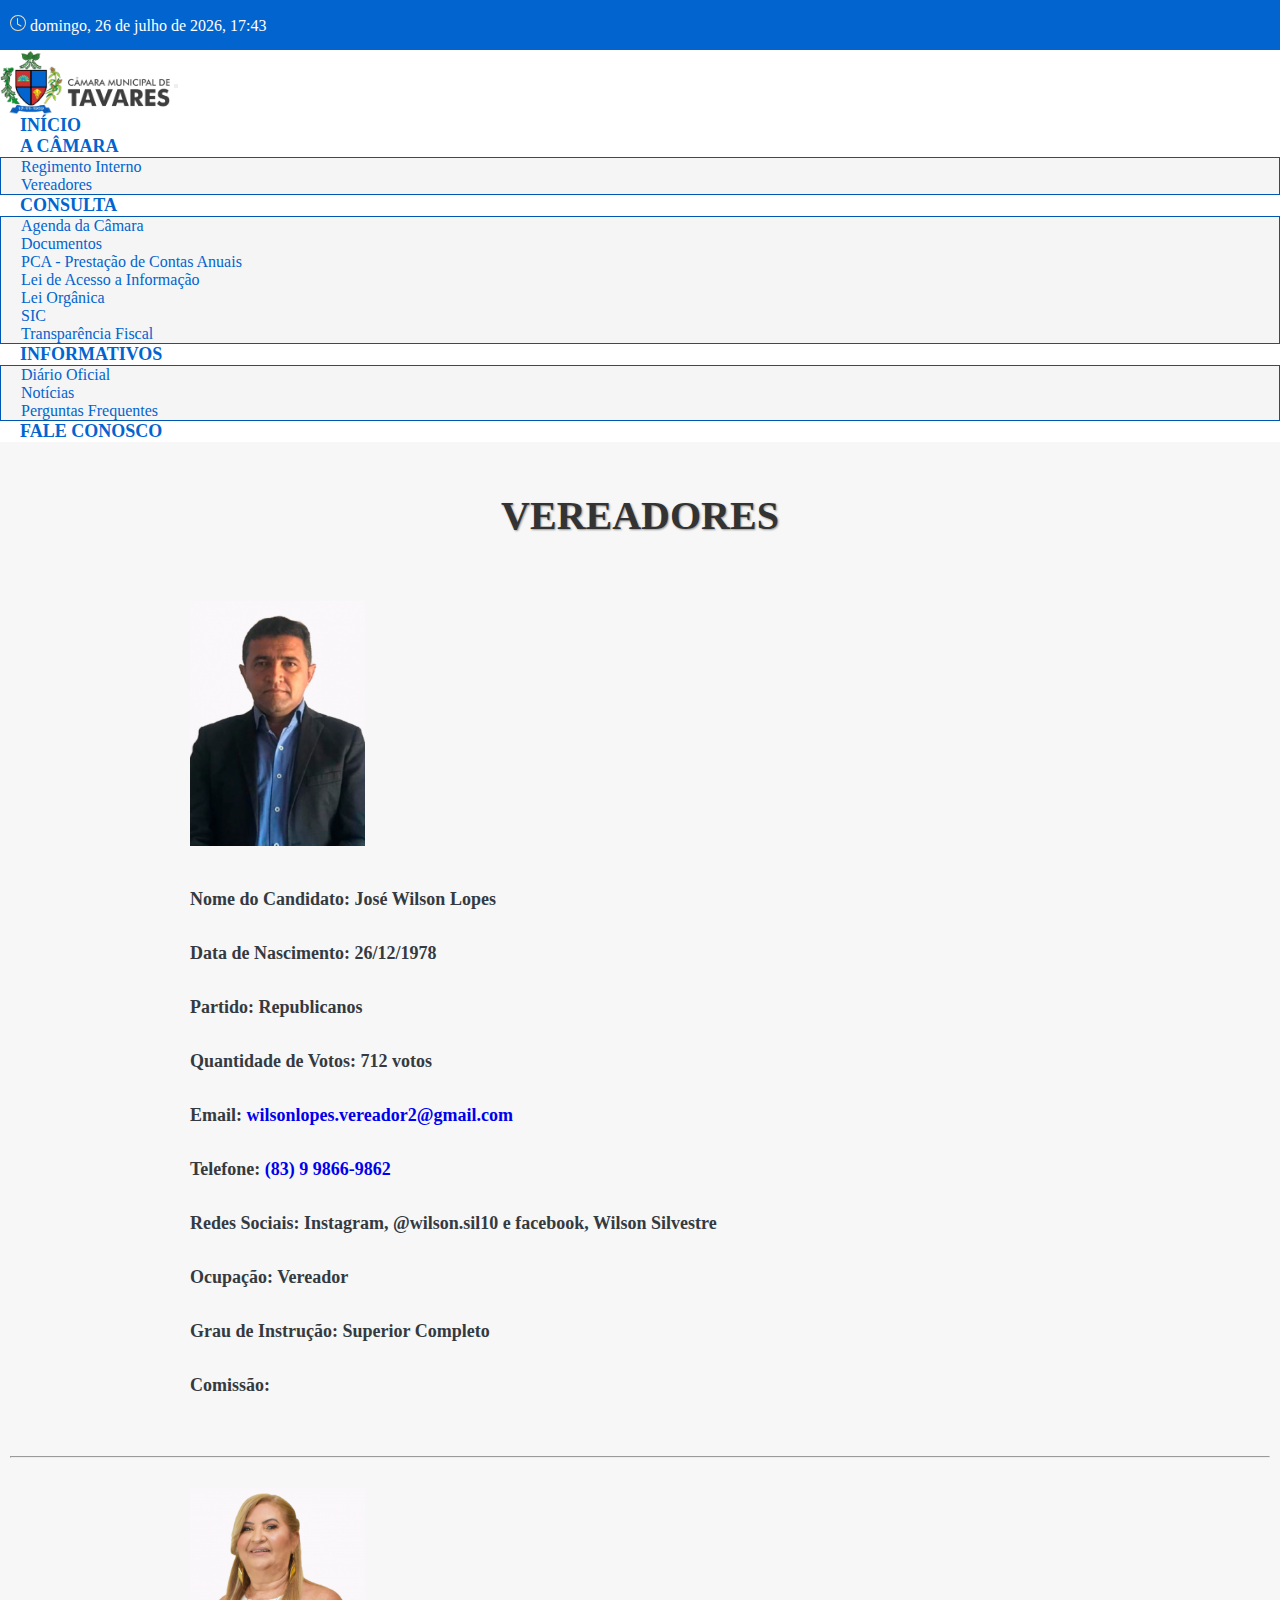
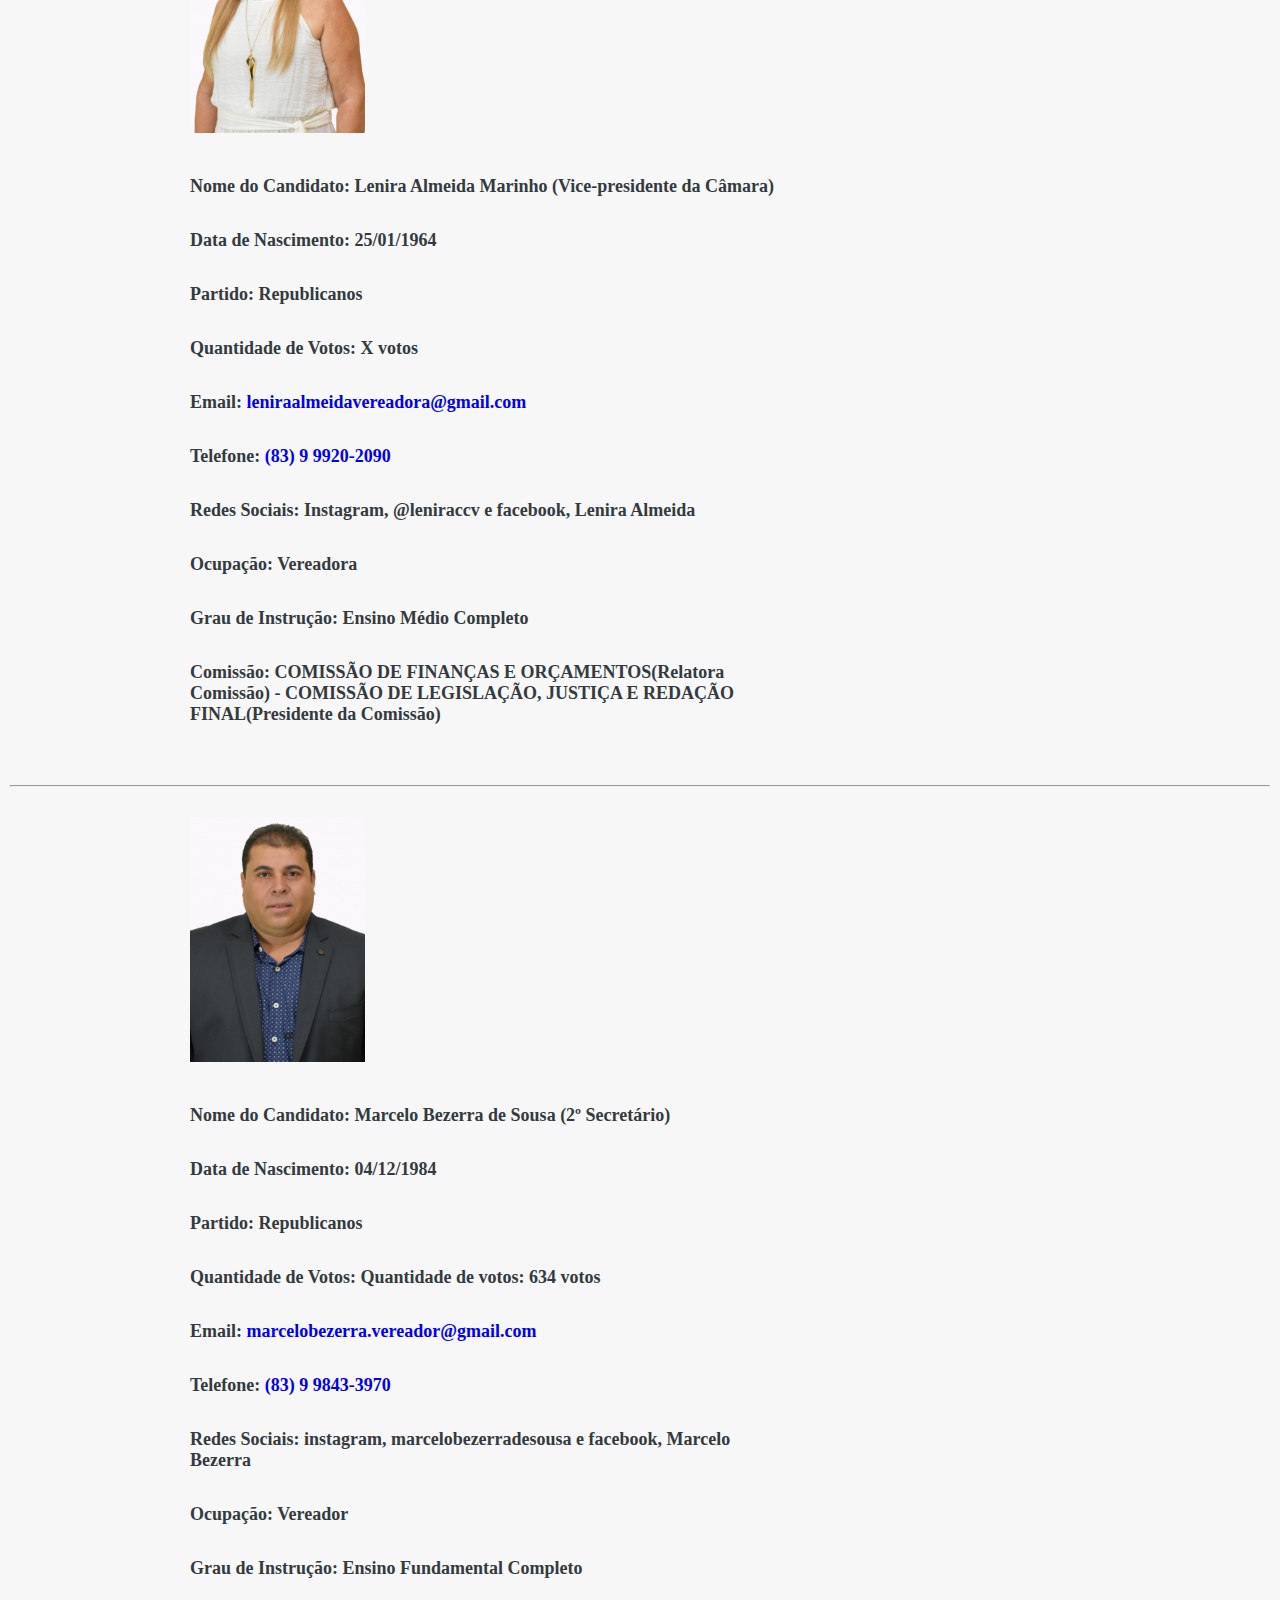
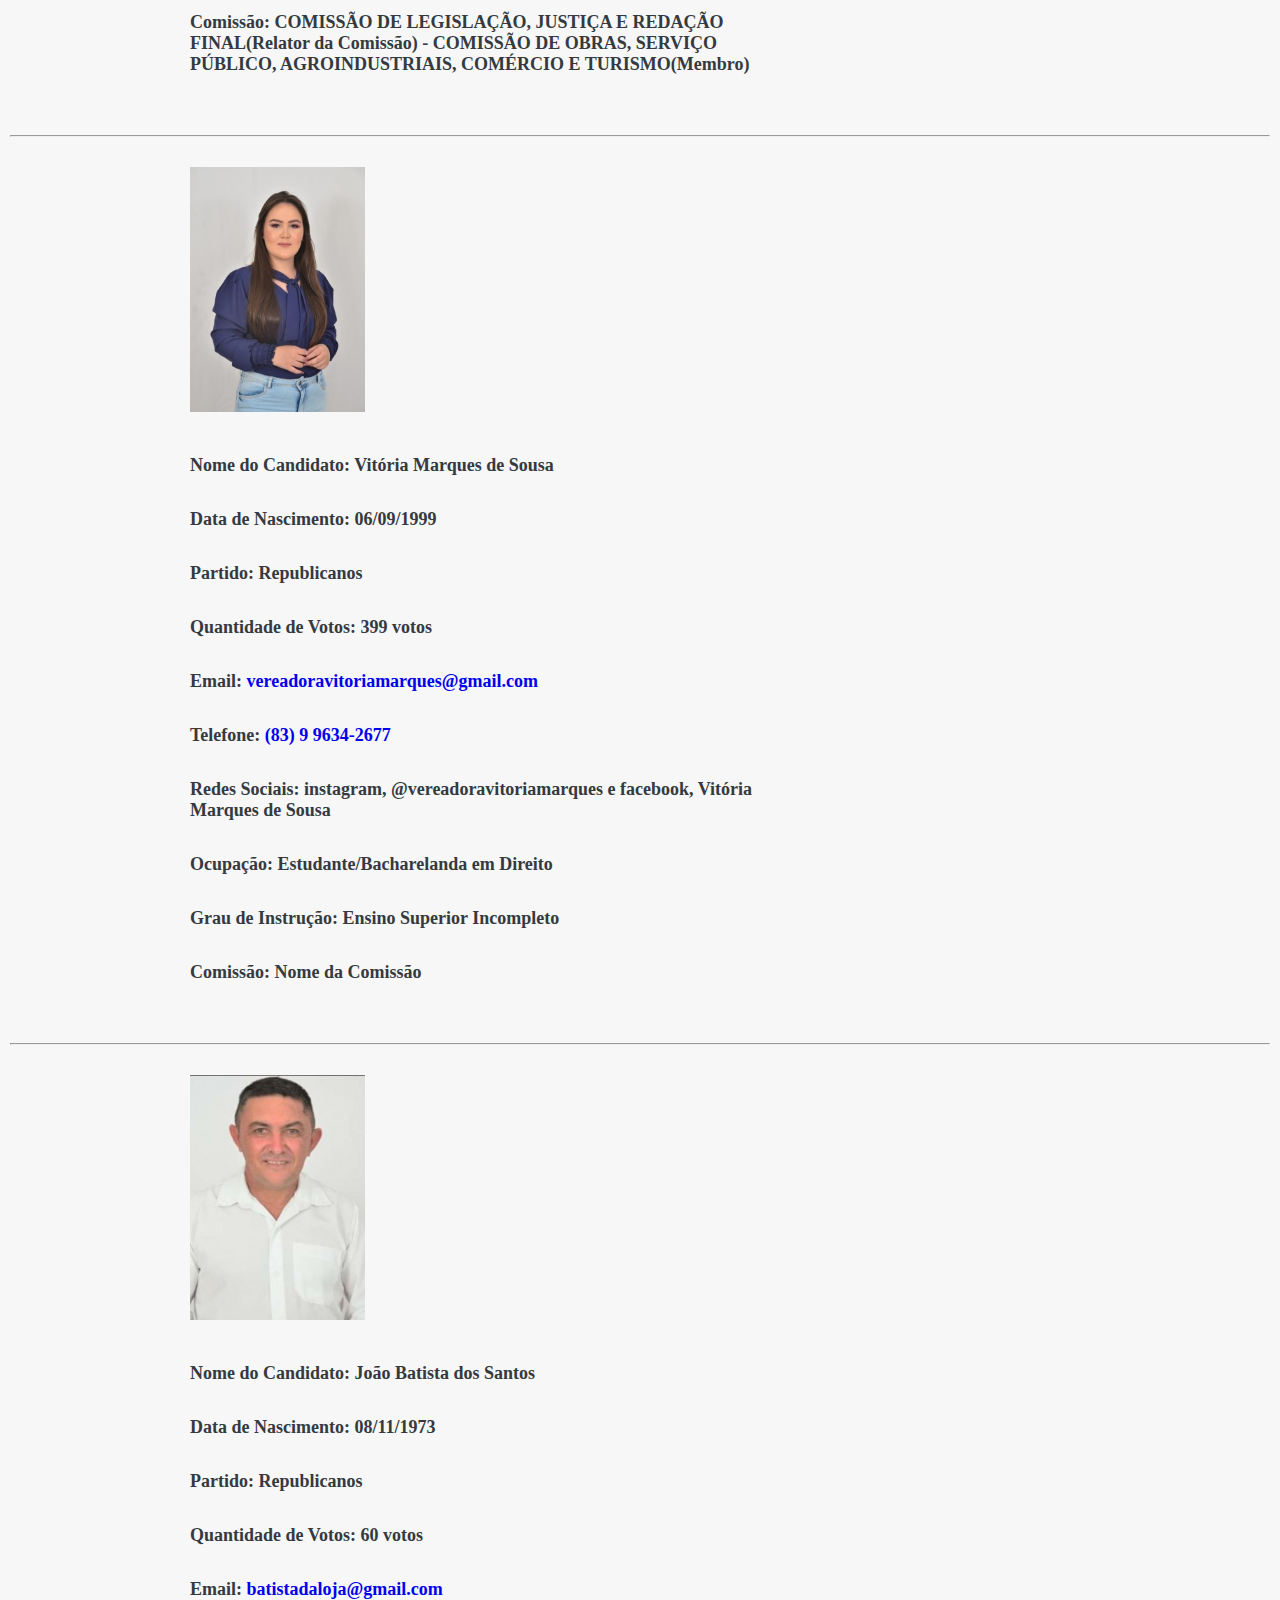
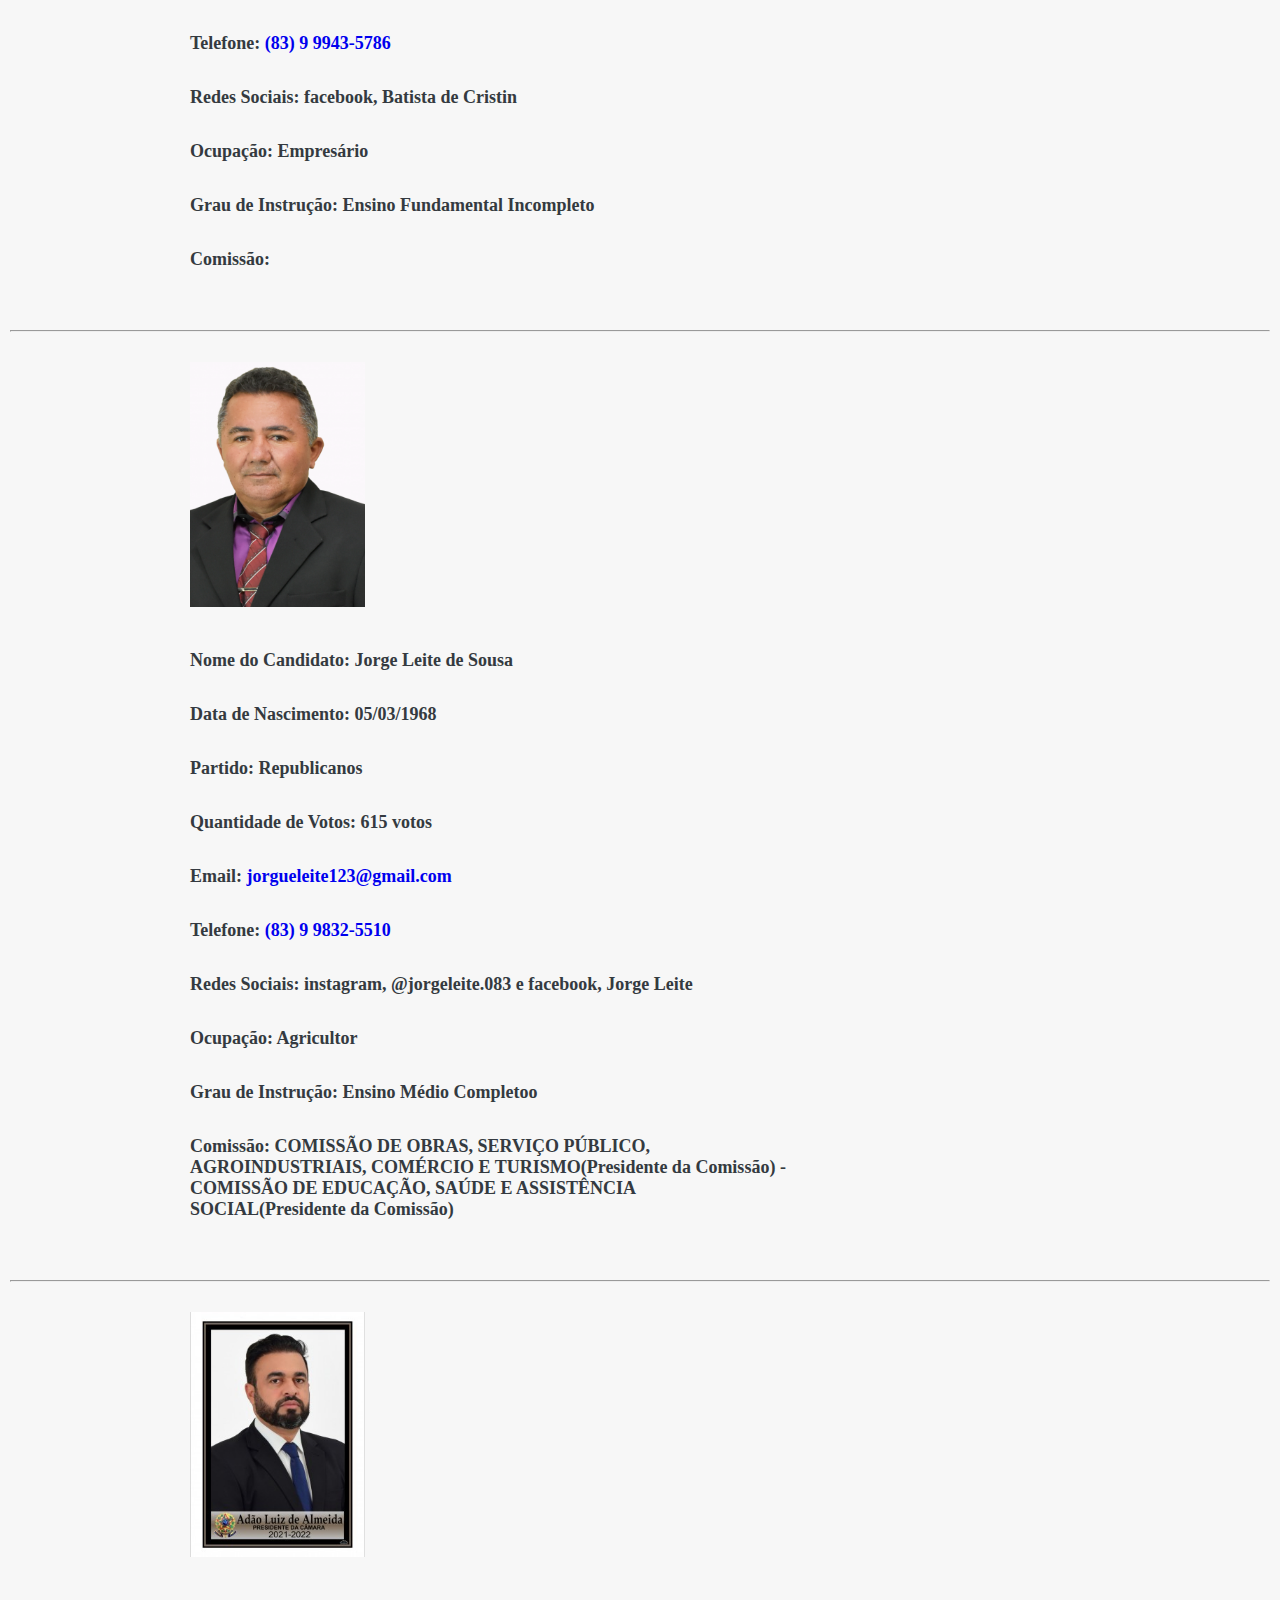
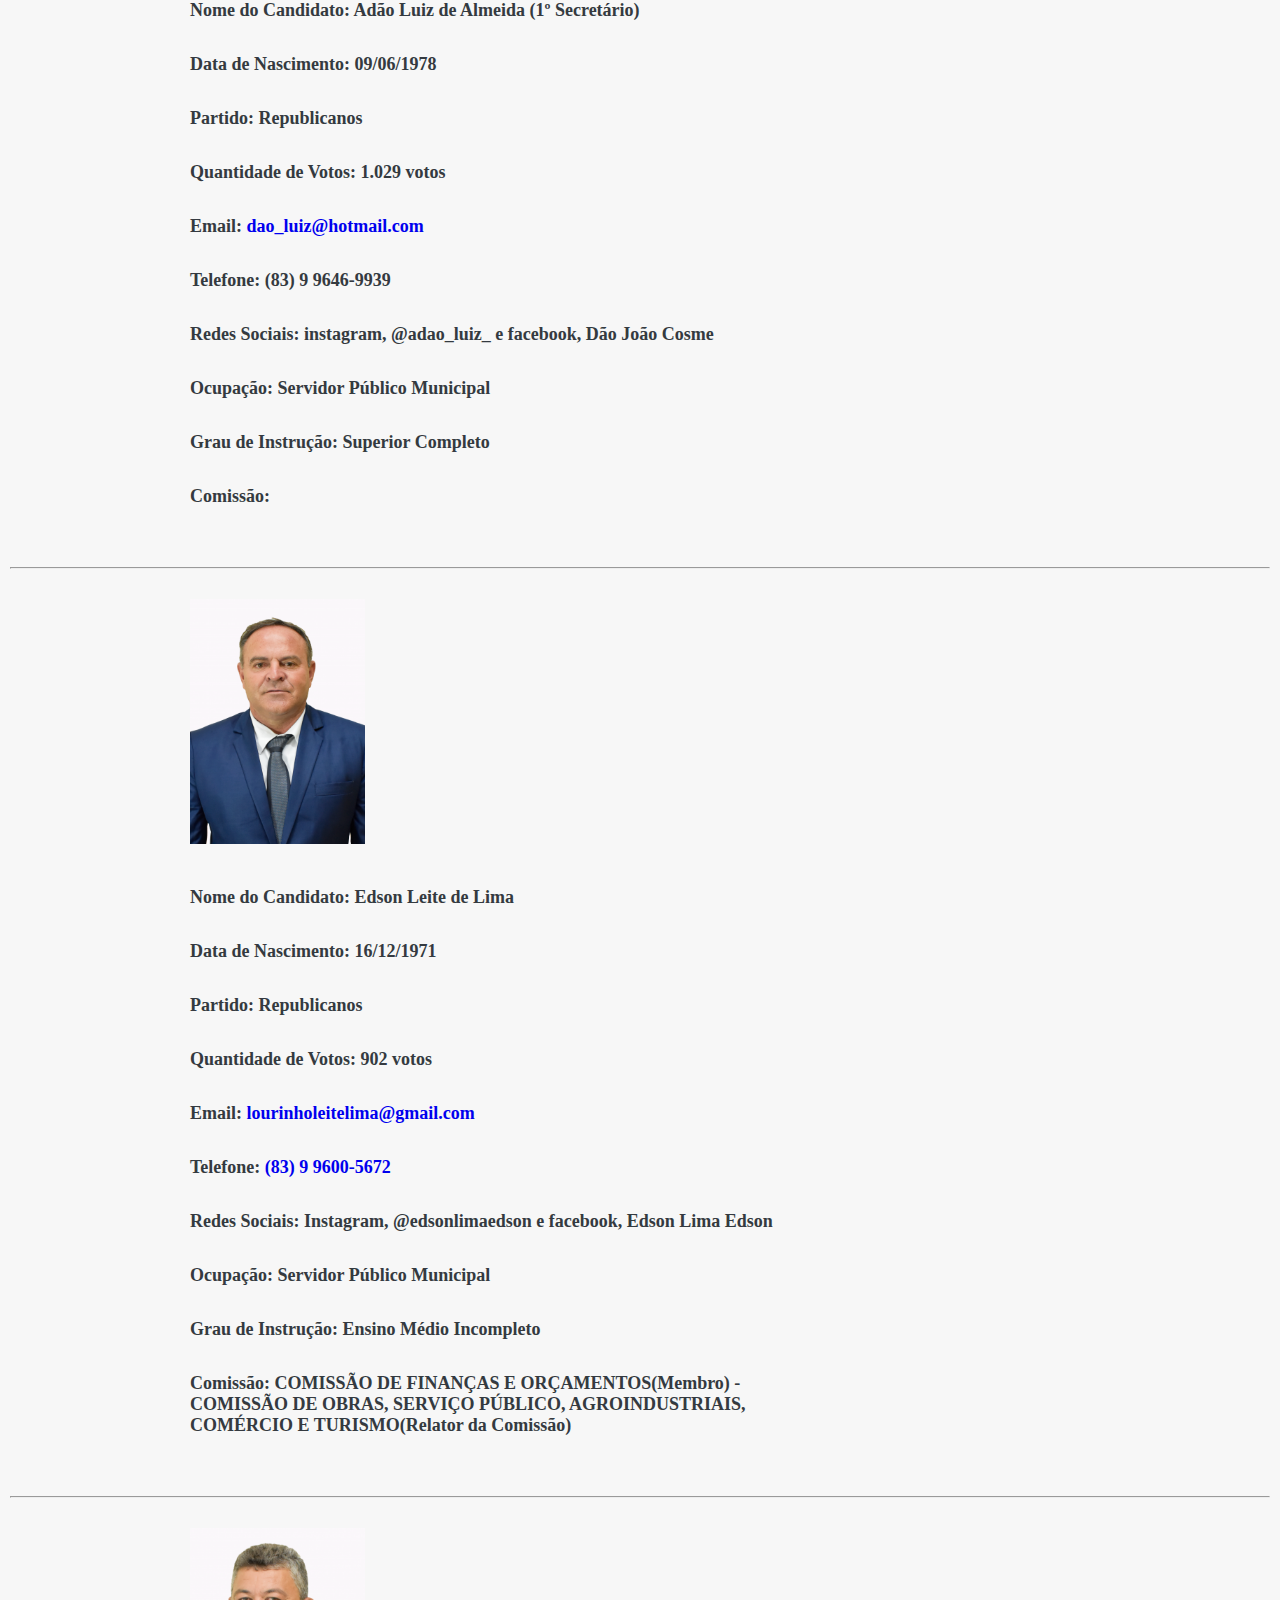
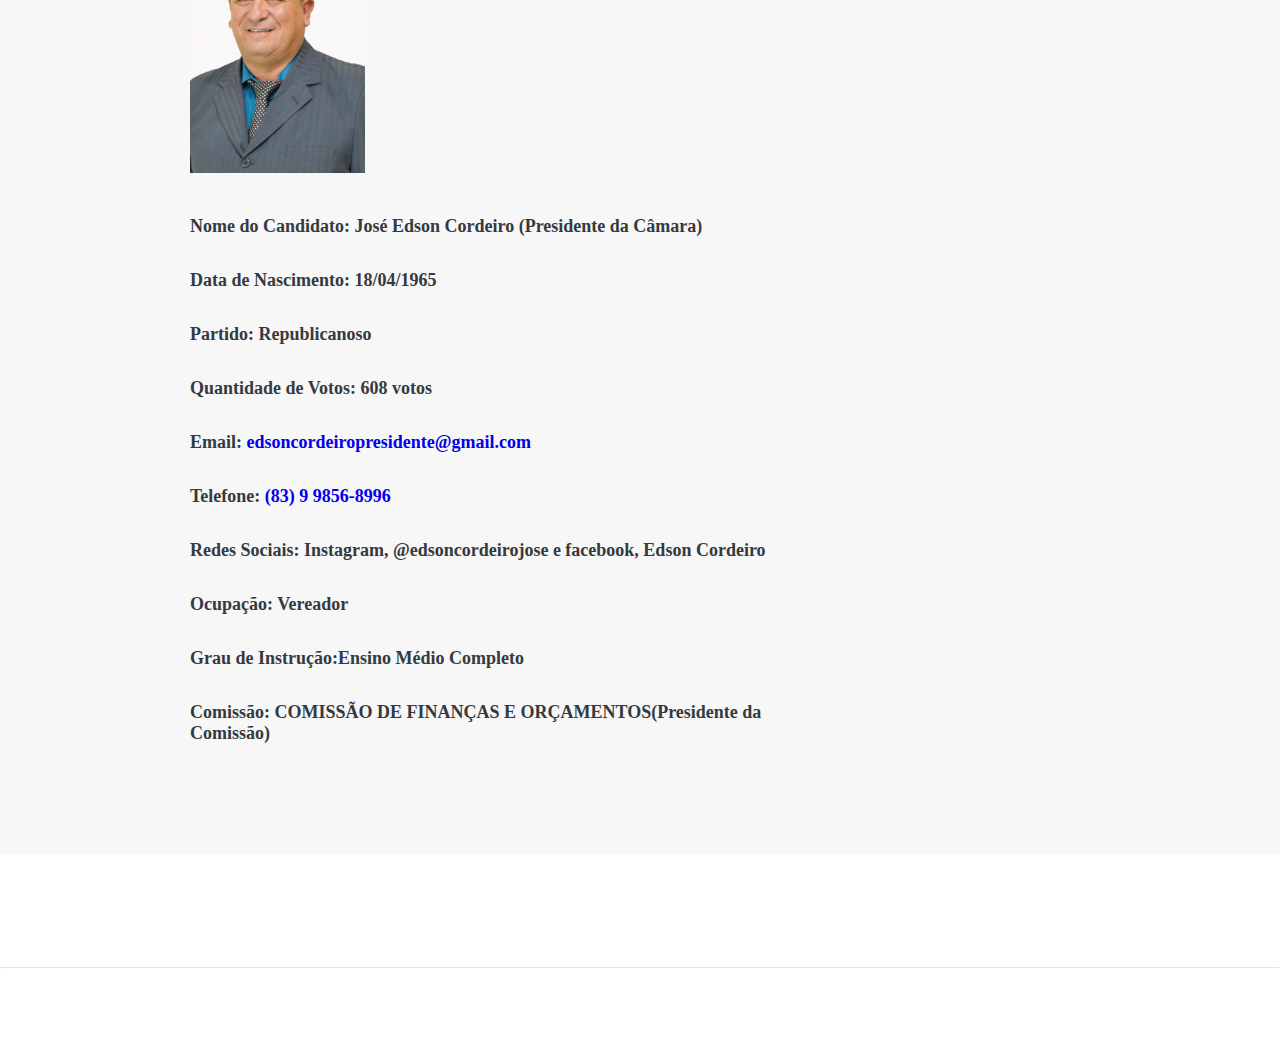
<file: pages/vereadores.html>
<!DOCTYPE html>
<html lang="pt-br">
  <head>
    <meta charset="UTF-8" />
    <meta http-equiv="X-UA-Compatible" content="IE=edge" />
    <meta name="viewport" content="width=device-width, initial-scale=1.0" />
    <link
      rel="stylesheet"
      href="https://cdn.jsdelivr.net/npm/bootstrap@5.1.3/dist/css/bootstrap.min.css"
      integrity="sha384-1BmE4kWBq78iYhFldvKuhfTAU6auU8tT94WrHftjDbrCEXSU1oBoqyl2QvZ6jIW3"
      crossorigin="anonymous"
      />
    <link rel="stylesheet" href="https://unpkg.com/aos@next/dist/aos.css" />
    <link rel="stylesheet" href="../style/style.css" />
    <link rel="shortcut icon" href="../img/favicon.png" type="favicon" />
    <title>Veriadores</title>
  </head>
  <body>
    <section id="top-head">
      <div class="today">
        <svg
          xmlns="http://www.w3.org/2000/svg"
          width="16"
          height="16"
          fill="currentColor"
          class="bi bi-clock"
          viewBox="0 0 16 16">
          <path
            d="M8 3.5a.5.5 0 0 0-1 0V9a.5.5 0 0 0 .252.434l3.5 2a.5.5 0 0 0
            .496-.868L8 8.71V3.5z"
            />
            <path
              d="M8 16A8 8 0 1 0 8 0a8 8 0 0 0 0 16zm7-8A7 7 0 1 1 1 8a7 7 0 0 1
              14 0z"
              />
            </svg>
            <span id="today"></span>
          </div>
          <div></div>
        </section>

        <header class="sticky-top">
          <nav class="navbar navbar-expand-lg navbar-light bg-white sticky-top">
            <div
              class="container d-flex justify-content-around
              align-content-around">
              <a href="../index.html"><img
                  src="../img/logo-full-removebg-preview.png" alt="" srcset=""
                  /></a>
              <button
                class="navbar-toggler"
                type="button"
                data-bs-toggle="collapse"
                data-bs-target="#navbarSupportedContent"
                aria-controls="navbarSupportedContent"
                aria-expanded="false"
                aria-label="Toggle navigation">
                <span class="navbar-toggler-icon"></span>
              </button>

              <div
                class="collapse navbar-collapse justify-content-center"
                id="navbarSupportedContent">
                <ul class="navbar-nav d-flex mb- mb-lg-0">
                  <li class="nav-item mb-0">
                    <a
                      id="nav-link"
                      class="nav-link active pb-0"
                      active
                      pb-0
                      aria-current="page"
                      href="../index.html">Início</a>
                  </li>
                  <li class="nav-item dropdown">
                    <a
                      id="nav-link"
                      class="nav-link active pb-0 dropdown-toggle"
                      href="#"
                      role="button"
                      data-bs-toggle="dropdown"
                      aria-expanded="false">A Câmara</a>
                    <ul class="dropdown-menu" aria-labelledby="navbarDropdown">
                      <li>
                        <a
                          class="dropdown-item"
                          target="_blank"
                          href="../docs/regimentoInterno.pdf">Regimento
                          Interno</a>
                      </li>
                      <li>
                        <a class="dropdown-item" href="vereadores.html">Vereadores</a>
                      </li>
                    </ul>
                  </li>

                  <li class="nav-item dropdown">
                    <a
                      id="nav-link"
                      class="nav-link active pb-0 dropdown-toggle"
                      href="consulta.html"
                      role="button"
                      data-bs-toggle="dropdown"
                      aria-expanded="false"
                      data-toggle="dropdown">Consulta</a>
                    <ul
                      class="dropdown-menu hover"
                      aria-labelledby="navbarDropdown">
                      <li>
                        <a class="dropdown-item" href="consulta.html">Agenda da
                          Câmara</a>
                      </li>
                      <li>
                        <a class="dropdown-item"
                          href="consulta.html#documentos">Documentos</a>
                      </li>
                      <li>
                        <a
                          target="_blank"
                          class="dropdown-item"
                          href="https://camaratavares.pb.gov.br/images/arquivos/documentos/1650913986.pdf">PCA
                          - Prestação de Contas Anuais</a>
                      </li>

                      <li>
                        <a
                          class="dropdown-item"
                          target="_blank"
                          href="../img/lei de acesso a informacao.pdf">Lei de
                          Acesso a Informação</a>
                      </li>
                      <li>
                        <a
                          target="_blank"
                          class="dropdown-item"
                          href="https://camaratavares.easyweb.net.br/images/arquivos/documentos/1646763167.pdf">Lei
                          Orgânica</a>
                      </li>



                      <li>
                        <a class="dropdown-item" href="#vereadores">SIC</a>
                      </li>
                      <li>
                        <a
                          class="dropdown-item"
                          target="_blank"
                          href="https://portaldatransparencia.publicsoft.com.br/sistemas/ContabilidadePublica/views/">Transparência
                          Fiscal</a>
                      </li>
                    </ul>
                  </li>

                  <li class="nav-item dropdown">
                    <a
                      id="nav-link"
                      class="nav-link active pb-0 dropdown-toggle"
                      href="#"
                      role="button"
                      data-bs-toggle="dropdown"
                      aria-expanded="false"
                      data-toggle="dropdown">
                      Informativos
                    </a>
                    <ul class="dropdown-menu" aria-labelledby="navbarDropdown">
                      <li>
                        <a class="dropdown-item" href="#diarioOficial">Diário
                          Oficial</a>
                      </li>

                      <li>
                        <a class="dropdown-item" href="informativos.html#news">Notícias</a>
                      </li>

                      <li>
                        <a class="dropdown-item" href="informativos.html#faq">Perguntas
                          Frequentes</a>
                      </li>
                    </ul>
                  </li>
                  <li class="nav-item">
                    <a
                      id="nav-link"
                      class="nav-link active me-3 pb-0"
                      href="contato.html">Fale Conosco</a>
                  </li>
                </ul>
              </div>

              <div class="climate">
                <span id="climate"></span>
              </div>
            </div>
          </nav>
        </header>

        <section>
          <h1>Vereadores</h1>
          <div id="joseWilson" class="container">
            <div class="row">
              <div class="col-md-2">
                <img
                  src="../img/Jose Wilson Lopes.png"
                  class="img-fluid"
                  alt="Foto do Candidato"
                  />
              </div>

              <div class="col-md-9">
                <div class="d-flex align-items-center text-muted">
                  <i class="fas fa-birthday-cake me-2"></i>
                  <p class="mb-0">Nome do Candidato: José Wilson Lopes</p>
                </div>

                <div class="d-flex align-items-center text-muted">
                  <i class="fas fa-birthday-cake me-2"></i>
                  <p class="mb-0">Data de Nascimento: 26/12/1978</p>
                </div>

                <div class="d-flex align-items-center text-muted">
                  <i class="fas fa-flag me-2"></i>
                  <p class="mb-0">Partido: Republicanos</p>
                </div>

                <div class="d-flex align-items-center text-muted">
                  <i class="fas fa-vote-yea me-2"></i>
                  <p class="mb-0">Quantidade de Votos: 712 votos</p>
                </div>

                <div class="d-flex align-items-center text-muted">
                  <i class="fas fa-envelope me-2"></i>
                  <p class="mb-0">
                    Email:
                    <a target="_blank"
                      href="mailto:wilsonlopes.vereador2@gmail.com">wilsonlopes.vereador2@gmail.com</a>
                  </p>
                </div>

                <div class="d-flex align-items-center text-muted">
                  <i class="fas fa-phone me-2"></i>
                  <p class="mb-0">
                    Telefone: <a href="tel: (83) 9 9866-9862">(83) 9 9866-9862</a>
                  </p>
                </div>

                <div class="d-flex align-items-center text-muted">
                  <i class="fas fa-share-alt me-2"></i>
                  <p class="mb-0">
                    Redes Sociais: Instagram, @wilson.sil10 e facebook, Wilson
                    Silvestre
                  </p>
                </div>

                <div class="d-flex align-items-center text-muted">
                  <i class="fas fa-briefcase me-2"></i>
                  <p class="mb-0">Ocupação: Vereador</p>
                </div>

                <div class="d-flex align-items-center text-muted">
                  <i class="fas fa-graduation-cap me-2"></i>
                  <p class="mb-0">Grau de Instrução: Superior Completo</p>
                </div>

                <div class="d-flex align-items-center text-muted">
                  <i class="fas fa-users me-2"></i>
                  <p class="mb-0">Comissão:</p>
                </div>
              </div>
            </div>
          </div>
          <hr />

          <div id="lerina" class="container">
            <div class="row">
              <div class="col-md-2">
                <img
                  src="../img/Lerina.png"
                  class="img-fluid"
                  alt="Foto do Candidato"
                  />
              </div>

              <div class="col-md-9">
                <div class="d-flex align-items-center text-muted">
                  <i class="fas fa-birthday-cake me-2"></i>
                  <p class="mb-0">
                    Nome do Candidato: Lenira Almeida Marinho (Vice-presidente
                    da
                    Câmara)
                  </p>
                </div>

                <div class="d-flex align-items-center text-muted">
                  <i class="fas fa-birthday-cake me-2"></i>
                  <p class="mb-0">Data de Nascimento: 25/01/1964</p>
                </div>

                <div class="d-flex align-items-center text-muted">
                  <i class="fas fa-flag me-2"></i>
                  <p class="mb-0">Partido: Republicanos</p>
                </div>

                <div class="d-flex align-items-center text-muted">
                  <i class="fas fa-vote-yea me-2"></i>
                  <p class="mb-0">Quantidade de Votos: X votos</p>
                </div>

                <div class="d-flex align-items-center text-muted">
                  <i class="fas fa-envelope me-2"></i>
                  <p class="mb-0">
                    Email:
                    <a href="mailto:leniraalmeidavereadora@gmail.com">leniraalmeidavereadora@gmail.com</a>
                  </p>
                </div>

                <div class="d-flex align-items-center text-muted">
                  <i class="fas fa-phone me-2"></i>
                  <p class="mb-0">
                    Telefone: <a href="tel: (83) 9 9920-2090">(83) 9 9920-2090</a>
                  </p>
                </div>

                <div class="d-flex align-items-center text-muted">
                  <i class="fas fa-share-alt me-2"></i>
                  <p class="mb-0">
                    Redes Sociais: Instagram, @leniraccv e facebook, Lenira
                    Almeida
                  </p>
                </div>

                <div class="d-flex align-items-center text-muted">
                  <i class="fas fa-briefcase me-2"></i>
                  <p class="mb-0">Ocupação: Vereadora</p>
                </div>

                <div class="d-flex align-items-center text-muted">
                  <i class="fas fa-graduation-cap me-2"></i>
                  <p class="mb-0">Grau de Instrução: Ensino Médio Completo</p>
                </div>

                <div class="d-flex align-items-center text-muted">
                  <i class="fas fa-users me-2"></i>
                  <p class="mb-0">
                    Comissão: COMISSÃO DE FINANÇAS E ORÇAMENTOS(Relatora
                    Comissão) -
                    COMISSÃO DE LEGISLAÇÃO, JUSTIÇA E REDAÇÃO FINAL(Presidente
                    da
                    Comissão)
                  </p>
                </div>
              </div>
            </div>
          </div>
          <hr />

          <div id="marcelo" class="container">
            <div class="row">
              <div class="col-md-2">
                <img
                  src="../img/Marcelo Bezerra de Sousa.png"
                  class="img-fluid"
                  alt="Foto do Candidato"
                  />
              </div>

              <div class="col-md-9">
                <div class="d-flex align-items-center text-muted">
                  <i class="fas fa-birthday-cake me-2"></i>
                  <p class="mb-0">
                    Nome do Candidato: Marcelo Bezerra de Sousa (2º Secretário)
                  </p>
                </div>

                <div class="d-flex align-items-center text-muted">
                  <i class="fas fa-birthday-cake me-2"></i>
                  <p class="mb-0">Data de Nascimento: 04/12/1984</p>
                </div>

                <div class="d-flex align-items-center text-muted">
                  <i class="fas fa-flag me-2"></i>
                  <p class="mb-0">Partido: Republicanos</p>
                </div>

                <div class="d-flex align-items-center text-muted">
                  <i class="fas fa-vote-yea me-2"></i>
                  <p class="mb-0">
                    Quantidade de Votos: Quantidade de votos: 634 votos
                  </p>
                </div>

                <div class="d-flex align-items-center text-muted">
                  <i class="fas fa-envelope me-2"></i>
                  <p class="mb-0">
                    Email:
                    <a href="mailto:marcelobezerra.vereador@gmail.com">marcelobezerra.vereador@gmail.com</a>
                  </p>
                </div>

                <div class="d-flex align-items-center text-muted">
                  <i class="fas fa-phone me-2"></i>
                  <p class="mb-0">
                    Telefone: <a href="tel: (83) 9 9843-3970">(83) 9 9843-3970</a>
                  </p>
                </div>

                <div class="d-flex align-items-center text-muted">
                  <i class="fas fa-share-alt me-2"></i>
                  <p class="mb-0">
                    Redes Sociais: instagram, marcelobezerradesousa e facebook,
                    Marcelo Bezerra
                  </p>
                </div>

                <div class="d-flex align-items-center text-muted">
                  <i class="fas fa-briefcase me-2"></i>
                  <p class="mb-0">Ocupação: Vereador</p>
                </div>

                <div class="d-flex align-items-center text-muted">
                  <i class="fas fa-graduation-cap me-2"></i>
                  <p class="mb-0">Grau de Instrução: Ensino Fundamental Completo</p>
                </div>

                <div class="d-flex align-items-center text-muted">
                  <i class="fas fa-users me-2"></i>
                  <p class="mb-0">
                    Comissão: COMISSÃO DE LEGISLAÇÃO, JUSTIÇA E REDAÇÃO
                    FINAL(Relator da Comissão) - COMISSÃO DE OBRAS, SERVIÇO
                    PÚBLICO,
                    AGROINDUSTRIAIS, COMÉRCIO E TURISMO(Membro)
                  </p>
                </div>
              </div>
            </div>
          </div>
          <hr />

          <div id="vitoria" class="container">
            <div class="row">
              <div class="col-md-2">
                <img
                  src="../img/Vitória Marques de Sousa.jpg"
                  class="img-fluid"
                  alt="Foto do Candidato"
                  />
              </div>

              <div class="col-md-9">
                <div class="d-flex align-items-center text-muted">
                  <i class="fas fa-birthday-cake me-2"></i>
                  <p class="mb-0">Nome do Candidato: Vitória Marques de Sousa</p>
                </div>

                <div class="d-flex align-items-center text-muted">
                  <i class="fas fa-birthday-cake me-2"></i>
                  <p class="mb-0">Data de Nascimento: 06/09/1999</p>
                </div>

                <div class="d-flex align-items-center text-muted">
                  <i class="fas fa-flag me-2"></i>
                  <p class="mb-0">Partido: Republicanos</p>
                </div>

                <div class="d-flex align-items-center text-muted">
                  <i class="fas fa-vote-yea me-2"></i>
                  <p class="mb-0">Quantidade de Votos: 399 votos</p>
                </div>

                <div class="d-flex align-items-center text-muted">
                  <i class="fas fa-envelope me-2"></i>
                  <p class="mb-0">
                    Email:
                    <a href="mailto:vereadoravitoriamarques@gmail.com">vereadoravitoriamarques@gmail.com</a>
                  </p>
                </div>

                <div class="d-flex align-items-center text-muted">
                  <i class="fas fa-phone me-2"></i>
                  <p class="mb-0">
                    Telefone: <a href="tel: (83) 9 9634-2677">(83) 9 9634-2677</a>
                  </p>
                </div>

                <div class="d-flex align-items-center text-muted">
                  <i class="fas fa-share-alt me-2"></i>
                  <p class="mb-0">
                    Redes Sociais: instagram, @vereadoravitoriamarques e
                    facebook,
                    Vitória Marques de Sousa
                  </p>
                </div>

                <div class="d-flex align-items-center text-muted">
                  <i class="fas fa-briefcase me-2"></i>
                  <p class="mb-0">Ocupação: Estudante/Bacharelanda em Direito</p>
                </div>

                <div class="d-flex align-items-center text-muted">
                  <i class="fas fa-graduation-cap me-2"></i>
                  <p class="mb-0">Grau de Instrução: Ensino Superior Incompleto</p>
                </div>

                <div class="d-flex align-items-center text-muted">
                  <i class="fas fa-users me-2"></i>
                  <p class="mb-0">Comissão: Nome da Comissão</p>
                </div>
              </div>
            </div>
          </div>
          <hr />

          <div id="batista" class="container">
            <div class="row">
              <div class="col-md-2">
                <img
                  src="../img/João Batista dos Santos.jpg"
                  class="img-fluid"
                  alt="Foto do Candidato"
                  />
              </div>

              <div class="col-md-9">
                <div class="d-flex align-items-center text-muted">
                  <i class="fas fa-birthday-cake me-2"></i>
                  <p class="mb-0">Nome do Candidato: João Batista dos Santos</p>
                </div>

                <div class="d-flex align-items-center text-muted">
                  <i class="fas fa-birthday-cake me-2"></i>
                  <p class="mb-0">Data de Nascimento: 08/11/1973</p>
                </div>

                <div class="d-flex align-items-center text-muted">
                  <i class="fas fa-flag me-2"></i>
                  <p class="mb-0">Partido: Republicanos</p>
                </div>

                <div class="d-flex align-items-center text-muted">
                  <i class="fas fa-vote-yea me-2"></i>
                  <p class="mb-0">Quantidade de Votos: 60 votos</p>
                </div>

                <div class="d-flex align-items-center text-muted">
                  <i class="fas fa-envelope me-2"></i>
                  <p class="mb-0">
                    Email:
                    <a href="mailto:batistadaloja@gmail.com">batistadaloja@gmail.com</a>
                  </p>
                </div>

                <div class="d-flex align-items-center text-muted">
                  <i class="fas fa-phone me-2"></i>
                  <p class="mb-0">
                    Telefone: <a href="tel: (83) 9 9943-5786">(83) 9 9943-5786</a>
                  </p>
                </div>

                <div class="d-flex align-items-center text-muted">
                  <i class="fas fa-share-alt me-2"></i>
                  <p class="mb-0">Redes Sociais: facebook, Batista de Cristin</p>
                </div>

                <div class="d-flex align-items-center text-muted">
                  <i class="fas fa-briefcase me-2"></i>
                  <p class="mb-0">Ocupação: Empresário</p>
                </div>

                <div class="d-flex align-items-center text-muted">
                  <i class="fas fa-graduation-cap me-2"></i>
                  <p class="mb-0">
                    Grau de Instrução: Ensino Fundamental Incompleto
                  </p>
                </div>

                <div class="d-flex align-items-center text-muted">
                  <i class="fas fa-users me-2"></i>
                  <p class="mb-0">Comissão:</p>
                </div>
              </div>
            </div>
          </div>
          <hr />

          <div id="jorge" class="container">
            <div class="row">
              <div class="col-md-2">
                <img
                  src="../img/Jorge Leite de Sousa.png"
                  class="img-fluid"
                  alt="Foto do Candidato"
                  />
              </div>

              <div class="col-md-9">
                <div class="d-flex align-items-center text-muted">
                  <i class="fas fa-birthday-cake me-2"></i>
                  <p class="mb-0">Nome do Candidato: Jorge Leite de Sousa</p>
                </div>

                <div class="d-flex align-items-center text-muted">
                  <i class="fas fa-birthday-cake me-2"></i>
                  <p class="mb-0">Data de Nascimento: 05/03/1968</p>
                </div>

                <div class="d-flex align-items-center text-muted">
                  <i class="fas fa-flag me-2"></i>
                  <p class="mb-0">Partido: Republicanos</p>
                </div>

                <div class="d-flex align-items-center text-muted">
                  <i class="fas fa-vote-yea me-2"></i>
                  <p class="mb-0">Quantidade de Votos: 615 votos</p>
                </div>

                <div class="d-flex align-items-center text-muted">
                  <i class="fas fa-envelope me-2"></i>
                  <p class="mb-0">
                    Email:
                    <a href="mailto:jorgueleite123@gmail.com">jorgueleite123@gmail.com</a>
                  </p>
                </div>

                <div class="d-flex align-items-center text-muted">
                  <i class="fas fa-phone me-2"></i>
                  <p class="mb-0">
                    Telefone: <a href=" (83) 9 9832-5510">(83) 9 9832-5510</a>
                  </p>
                </div>

                <div class="d-flex align-items-center text-muted">
                  <i class="fas fa-share-alt me-2"></i>
                  <p class="mb-0">
                    Redes Sociais: instagram, @jorgeleite.083 e facebook, Jorge
                    Leite
                  </p>
                </div>

                <div class="d-flex align-items-center text-muted">
                  <i class="fas fa-briefcase me-2"></i>
                  <p class="mb-0">Ocupação: Agricultor</p>
                </div>

                <div class="d-flex align-items-center text-muted">
                  <i class="fas fa-graduation-cap me-2"></i>
                  <p class="mb-0">Grau de Instrução: Ensino Médio Completoo</p>
                </div>

                <div class="d-flex align-items-center text-muted">
                  <i class="fas fa-users me-2"></i>
                  <p class="mb-0">
                    Comissão: COMISSÃO DE OBRAS, SERVIÇO PÚBLICO,
                    AGROINDUSTRIAIS,
                    COMÉRCIO E TURISMO(Presidente da Comissão) - COMISSÃO DE
                    EDUCAÇÃO, SAÚDE E ASSISTÊNCIA SOCIAL(Presidente da Comissão)
                  </p>
                </div>
              </div>
            </div>
          </div>
          <hr />

          <div id="adao" class="container">
            <div class="row">
              <div class="col-md-2">
                <img
                  src="../img/Adão Luiz de Almeida.jpg"
                  class="img-fluid"
                  alt="Foto do Candidato"
                  />
              </div>

              <div class="col-md-9">
                <div class="d-flex align-items-center text-muted">
                  <i class="fas fa-birthday-cake me-2"></i>
                  <p class="mb-0">
                    Nome do Candidato: Adão Luiz de Almeida (1º Secretário)
                  </p>
                </div>

                <div class="d-flex align-items-center text-muted">
                  <i class="fas fa-birthday-cake me-2"></i>
                  <p class="mb-0">Data de Nascimento: 09/06/1978</p>
                </div>

                <div class="d-flex align-items-center text-muted">
                  <i class="fas fa-flag me-2"></i>
                  <p class="mb-0">Partido: Republicanos</p>
                </div>

                <div class="d-flex align-items-center text-muted">
                  <i class="fas fa-vote-yea me-2"></i>
                  <p class="mb-0">Quantidade de Votos: 1.029 votos</p>
                </div>

                <div class="d-flex align-items-center text-muted">
                  <i class="fas fa-envelope me-2"></i>
                  <p class="mb-0">
                    Email:<a target="_blank" href="mailto:
                      dao_luiz@hotmail.com">
                      dao_luiz@hotmail.com</a>
                  </p>
                </div>

                <div class="d-flex align-items-center text-muted">
                  <i class="fas fa-phone me-2"></i>
                  <p class="mb-0">Telefone: (83) 9 9646-9939</p>
                </div>

                <div class="d-flex align-items-center text-muted">
                  <i class="fas fa-share-alt me-2"></i>
                  <p class="mb-0">
                    Redes Sociais: instagram, @adao_luiz_ e facebook, Dão João
                    Cosme
                  </p>
                </div>

                <div class="d-flex align-items-center text-muted">
                  <i class="fas fa-briefcase me-2"></i>
                  <p class="mb-0">Ocupação: Servidor Público Municipal</p>
                </div>

                <div class="d-flex align-items-center text-muted">
                  <i class="fas fa-graduation-cap me-2"></i>
                  <p class="mb-0">Grau de Instrução: Superior Completo</p>
                </div>

                <div class="d-flex align-items-center text-muted">
                  <i class="fas fa-users me-2"></i>
                  <p class="mb-0">Comissão:</p>
                </div>
              </div>
            </div>
          </div>
          <hr />

          <div id="edsonLeite" class="container">
            <div class="row">
              <div class="col-md-2">
                <img
                  src="../img/Edson Leite de Lima.png"
                  class="img-fluid"
                  alt="Foto do Candidato"
                  />
              </div>

              <div class="col-md-9">
                <div class="d-flex align-items-center text-muted">
                  <i class="fas fa-birthday-cake me-2"></i>
                  <p class="mb-0">Nome do Candidato: Edson Leite de Lima</p>
                </div>

                <div class="d-flex align-items-center text-muted">
                  <i class="fas fa-birthday-cake me-2"></i>
                  <p class="mb-0">Data de Nascimento: 16/12/1971</p>
                </div>

                <div class="d-flex align-items-center text-muted">
                  <i class="fas fa-flag me-2"></i>
                  <p class="mb-0">Partido: Republicanos</p>
                </div>

                <div class="d-flex align-items-center text-muted">
                  <i class="fas fa-vote-yea me-2"></i>
                  <p class="mb-0">Quantidade de Votos: 902 votos</p>
                </div>

                <div class="d-flex align-items-center text-muted">
                  <i class="fas fa-envelope me-2"></i>
                  <p class="mb-0">
                    Email:
                    <a href="mailto:lourinholeitelima@gmail.com">lourinholeitelima@gmail.com</a>
                  </p>
                </div>

                <div class="d-flex align-items-center text-muted">
                  <i class="fas fa-phone me-2"></i>
                  <p class="mb-0">
                    Telefone: <a href="tel: (83) 9 9600-5672">(83) 9 9600-5672</a>
                  </p>
                </div>

                <div class="d-flex align-items-center text-muted">
                  <i class="fas fa-share-alt me-2"></i>
                  <p class="mb-0">
                    Redes Sociais: Instagram, @edsonlimaedson e facebook, Edson
                    Lima
                    Edson
                  </p>
                </div>

                <div class="d-flex align-items-center text-muted">
                  <i class="fas fa-briefcase me-2"></i>
                  <p class="mb-0">Ocupação: Servidor Público Municipal</p>
                </div>

                <div class="d-flex align-items-center text-muted">
                  <i class="fas fa-graduation-cap me-2"></i>
                  <p class="mb-0">Grau de Instrução: Ensino Médio Incompleto</p>
                </div>

                <div class="d-flex align-items-center text-muted">
                  <i class="fas fa-users me-2"></i>
                  <p class="mb-0">
                    Comissão: COMISSÃO DE FINANÇAS E ORÇAMENTOS(Membro) -
                    COMISSÃO
                    DE OBRAS, SERVIÇO PÚBLICO, AGROINDUSTRIAIS, COMÉRCIO E
                    TURISMO(Relator da Comissão)
                  </p>
                </div>
              </div>
            </div>
          </div>
          <hr />

          <div id="edsonCordeiro" class="container">
            <div class="row">
              <div class="col-md-2">
                <img
                  src="../img/José Edson Cordeiro.png"
                  class="img-fluid"
                  alt="Foto do Candidato"
                  />
              </div>

              <div class="col-md-9">
                <div class="d-flex align-items-center text-muted">
                  <i class="fas fa-birthday-cake me-2"></i>
                  <p class="mb-0">
                    Nome do Candidato: José Edson Cordeiro (Presidente da
                    Câmara)
                  </p>
                </div>

                <div class="d-flex align-items-center text-muted">
                  <i class="fas fa-birthday-cake me-2"></i>
                  <p class="mb-0">Data de Nascimento: 18/04/1965</p>
                </div>

                <div class="d-flex align-items-center text-muted">
                  <i class="fas fa-flag me-2"></i>
                  <p class="mb-0">Partido: Republicanoso</p>
                </div>

                <div class="d-flex align-items-center text-muted">
                  <i class="fas fa-vote-yea me-2"></i>
                  <p class="mb-0">Quantidade de Votos: 608 votos</p>
                </div>

                <div class="d-flex align-items-center text-muted">
                  <i class="fas fa-envelope me-2"></i>
                  <p class="mb-0">
                    Email:
                    <a href="mailto:edsoncordeiropresidente@gmail.com">edsoncordeiropresidente@gmail.com</a>
                  </p>
                </div>

                <div class="d-flex align-items-center text-muted">
                  <i class="fas fa-phone me-2"></i>
                  <p class="mb-0">
                    Telefone: <a href="tel: (83) 9 9856-8996">(83) 9 9856-8996</a>
                  </p>
                </div>

                <div class="d-flex align-items-center text-muted">
                  <i class="fas fa-share-alt me-2"></i>
                  <p class="mb-0">
                    Redes Sociais: Instagram, @edsoncordeirojose e facebook,
                    Edson
                    Cordeiro
                  </p>
                </div>

                <div class="d-flex align-items-center text-muted">
                  <i class="fas fa-briefcase me-2"></i>
                  <p class="mb-0">Ocupação: Vereador</p>
                </div>

                <div class="d-flex align-items-center text-muted">
                  <i class="fas fa-graduation-cap me-2"></i>
                  <p class="mb-0">Grau de Instrução:Ensino Médio Completo</p>
                </div>

                <div class="d-flex align-items-center text-muted">
                  <i class="fas fa-users me-2"></i>
                  <p class="mb-0">
                    Comissão: COMISSÃO DE FINANÇAS E ORÇAMENTOS(Presidente da
                    Comissão)
                  </p>
                </div>
              </div>
            </div>
          </div>
        </section>

        <footer class="bg-dark text-light py-5">
          <div class="container">
            <div class="row">
              <div class="col-md-4 mb-5 mb-md-0 text-center">
                <h4>CNPJ.: 08.560.799/0001-82</h4>
                <p class="mb-0">Horário de Atendimento</p>
                <p>Segunda à Sexta: De 07:00 às 13:00</p>
              </div>
              <div class="col-md-4 mb-5 mb-md-0 text-center">
                <h4>Endereço Físico</h4>
                <p class="mb-0">Rua Manoel Lima, 228, Centro</p>
                <p>Tavares / PB - CEP: 58753-000</p>
              </div>
              <div class="col-md-4 text-center">
                <h4>Telefones Úteis</h4>
                <a href="tel: (83) 3450-1023">
                  <p>(83) 3450-1023</p>
                </a>
                <a href="tel:(83) 99929-4045">
                  <p>(83) 99929-4045</p>
                </a>
              </div>
            </div>
            <hr class="my-5" />
            <p class="mt-5 text-center">
              © 2023 Câmara Municipal de Tavares. Todos os direitos reservados.
            </p>
          </div>
        </footer>

        <!-- Script animation -->
        <script src="https://unpkg.com/aos@next/dist/aos.js"></script>
        <script>
      AOS.init();
    </script>
        <!-- Bootstrap Js -->
        <script
          src="https://cdn.jsdelivr.net/npm/bootstrap@5.2.0/dist/js/bootstrap.bundle.min.js"
          integrity="sha384-A3rJD856KowSb7dwlZdYEkO39Gagi7vIsF0jrRAoQmDKKtQBHUuLZ9AsSv4jD4Xa"
          crossorigin="anonymous"></script>

        <script src="../script.js"></script>
      </body>
    </html>
</file>
<file: style/style.css>
@charset "UTF-8";
* {
  margin: 0;
  padding: 0;
  box-sizing: border-box;
}

html {
  scroll-behavior: smooth;
}

body {
  overflow-x: hidden;
}

a {
  text-decoration: none;
}

#top-head {
  position: sticky;
  width: 100%;
  display: flex;
  justify-content: space-between;
  align-items: center;
  padding: 10px;
  background-color: #0264cf;
  z-index: 5;
  height: 50px;
}
#top-head a {
  position: relative;
  display: inline-block;
  color: #0264cf;
  text-decoration: none;
}
#top-head .bi {
  color: wheat;
}
#top-head #today {
  color: white;
}
#top-head #nav-link {
  color: #fff;
}
#top-head #climate {
  color: #0264cf;
}

#nav-link {
  color: #0264cf;
}

.nav-link {
  width: 100%;
  font-weight: bold;
  color: #0264cf;
  font-size: 18px;
  padding: 0 20px;
  text-transform: uppercase;
}
.nav-link:hover {
  color: #0264cf;
}
.nav-link.active {
  font-weight: bold;
}

.dropdown-menu {
  background-color: whitesmoke;
  border: 1px solid #0056b3;
}
.dropdown-menu .dropdown-item {
  color: #0264cf;
  padding: 10px 20px;
  transition: background-color 0.4s ease-in-out;
}
.dropdown-menu .dropdown-item:hover {
  background-color: #007bff;
  color: white;
}

.dropdown:hover .dropdown-menu {
  display: block;
  transition: 0.9s ease-in-out;
}

footer {
  color: #fff;
  padding: 50px 0;
  text-align: center;
}
footer .row {
  display: flex;
  flex-wrap: wrap;
  justify-content: center;
  align-items: flex-start;
}
footer h4 {
  font-size: 1.5rem;
  margin-top: 0;
}
footer p {
  font-size: 1rem;
  margin-bottom: 0;
}
footer a {
  color: #fff;
  text-decoration: none;
}
footer a:hover {
  color: rgba(255, 255, 255, 0.8);
  text-decoration: underline;
}
footer .col-md-4 {
  transition: transform 0.3s ease;
}
footer .col-md-4:hover {
  transform: translateY(-5px);
}
footer hr {
  border-color: rgba(255, 255, 255, 0.3);
}
footer p.text-center {
  margin-top: 30px;
  font-size: 0.8rem;
  color: rgba(255, 255, 255, 0.5);
  transition: color 0.3s ease;
}
footer p.text-center:hover {
  color: rgba(255, 255, 255, 0.8);
}

img {
  width: 170px;
  max-width: 100%;
  height: auto;
  vertical-align: middle;
}

.carousel {
  margin-bottom: 20px;
}
.carousel .carousel-inner {
  height: 300px;
}
@media screen and (max-width: 768px) {
  .carousel .carousel-inner {
    height: 200px;
  }
}
@media screen and (max-width: 576px) {
  .carousel .carousel-inner {
    height: 150px;
  }
}
.carousel .carousel-inner .carousel-item {
  height: 100%;
}
.carousel .carousel-inner .carousel-item img {
  height: 100%;
  object-fit: cover;
}
.carousel .carousel-control-prev,
.carousel .carousel-control-next {
  height: 100%;
  width: 5%;
}
@media screen and (max-width: 576px) {
  .carousel .carousel-control-prev,
  .carousel .carousel-control-next {
    width: 10%;
  }
}
.carousel .carousel-control-prev .carousel-control-prev-icon,
.carousel .carousel-control-prev .carousel-control-next-icon,
.carousel .carousel-control-next .carousel-control-prev-icon,
.carousel .carousel-control-next .carousel-control-next-icon {
  height: 100%;
  width: 100%;
  background-color: rgba(0, 0, 0, 0.5);
  border-radius: 0;
}
.carousel .carousel-control-prev:hover,
.carousel .carousel-control-next:hover {
  background-color: rgba(0, 0, 0, 0.2);
}

.news-container {
  display: flex;
  flex-wrap: wrap;
  justify-content: space-between;
  margin: 50px auto;
  max-width: 1100px;
}
.news-container .card {
  background-color: white;
  box-shadow: 0 0 10px rgba(0, 0, 0, 0.1);
  padding: 20px;
  margin-bottom: 20px;
  width: 100%;
}
.news-container .card .text-title1 {
  line-height: 1;
}
.news-container .card .text-title {
  font-size: 35px;
  font-weight: 700;
  color: #0264cf;
  margin-bottom: 10px;
}
.news-container .card .text-body {
  font-size: 14px;
  color: gray;
  margin-bottom: 5px;
}
.news-container .card .card-button {
  background-color: #0264cf;
  border: none;
  color: white;
  padding: 10px 20px;
  border-radius: 5px;
  cursor: pointer;
  transition: background-color 0.3s;
}
.news-container .card .card-button:hover {
  background-color: #024c9c;
}
.news-container .news-item {
  background-color: #f0f0f0;
  box-shadow: 0 0 10px rgba(0, 0, 0, 0.1);
  margin-bottom: 20px;
  padding: 20px;
  width: calc(50% - 20px);
}
.news-container .news-item:hover {
  transform: scale(1.02);
  box-shadow: 0 0 20px rgba(0, 0, 0, 0.3);
}
.news-container .news-item .news-picture {
  border-radius: 50%;
  height: 100px;
  margin-right: 20px;
  width: 100px;
}
.news-container .news-item .news-details {
  flex: 1;
}
.news-container .news-item .news-title {
  font-size: 22px;
  font-weight: 700;
  color: #0264cf;
  margin-bottom: 10px;
}
.news-container .news-item .news-date {
  color: gray;
  font-size: 14px;
}
@media only screen and (max-width: 768px) {
  .news-container .news-item {
    width: 100%;
  }
}
@media only screen and (max-width: 480px) {
  .news-container .news-item .news-item {
    padding: 5px;
    width: 100%;
  }
  .news-container .news-item .news-picture {
    height: 50px;
    margin-right: 10px;
    width: 50px;
  }
  .news-container .news-item .news-title {
    font-size: 20px;
  }
  .news-container .news-item .news-date {
    font-size: 12px;
  }
}

.veriadores {
  display: flex;
  justify-content: center;
  align-items: center;
  flex-wrap: wrap;
}
.veriadores h2 {
  font-size: 32px;
  font-weight: bold;
  text-align: left;
  margin-bottom: 30px;
}
.veriadores .col-md-3 {
  margin: 5px;
  padding: 0;
  height: auto;
  width: 25%;
}
.veriadores .col-md-3 .card {
  cursor: pointer;
  border: 1px solid #3a3a3a;
  border-radius: 10px;
  overflow: hidden;
  position: relative;
  box-shadow: 0px 5px 10px rgba(0, 0, 0, 0.3);
}
.veriadores .col-md-3 .card .card-title {
  font-size: 14px;
  margin: 0;
  text-align: center;
}
.veriadores .col-md-3 .card img {
  padding: 10px;
  width: 100%;
  height: 100%;
  object-fit: cover;
  transition: transform 0.3s ease;
}
.veriadores .col-md-3 .card .card-body {
  padding: 10px;
}
.veriadores .col-md-3 .card .card-body .card-title {
  font-size: 18px;
  margin: 0;
}
.veriadores .col-md-3 .card:hover img {
  transform: scale(1.1);
}
.veriadores .col-md-3 .card:hover:after {
  opacity: 1;
}
.veriadores .col-md-3 .card:hover .card-body {
  transform: translateY(-50%);
}
.veriadores .col-md-3 .card:hover .card-title {
  color: #007bff;
}
.veriadores .col-md-3 .card:after {
  content: "";
  position: absolute;
  top: 0;
  left: 0;
  width: 100%;
  height: 100%;
  background-color: rgba(0, 0, 0, 0.6);
  opacity: 0;
  transition: opacity 0.3s ease;
}
@media (max-width: 768px) {
  .veriadores .col-md-3 {
    height: 250px;
    width: 110px;
  }
}
@media (max-width: 480px) {
  .veriadores .col-md-3 {
    height: 250px;
    width: 110px;
  }
}

.camara-digital {
  display: flex;
  justify-content: space-around;
  gap: 1.5rem;
  flex-wrap: wrap;
  padding-top: 100px;
  margin-bottom: 30px;
}
.camara-digital h1 {
  font-size: 3rem;
  margin-bottom: 30px;
  text-align: center;
  width: 100%;
  font-weight: bold;
  color: #007bff;
}
.camara-digital .card {
  border: none;
  box-shadow: 0px 0px 10px rgba(0, 0, 0, 0.1);
  max-width: 300px;
}
.camara-digital .card .card-body {
  padding: 1rem;
}
.camara-digital .card .card-title {
  font-size: 1.5rem;
  font-weight: bold;
  margin-bottom: 1rem;
}
.camara-digital .card .card-text {
  font-size: 1.1rem;
  margin-bottom: 1rem;
}
.camara-digital .card .list-group-item {
  border: none;
  padding: 0.5rem 1rem;
}
.camara-digital .card .card-link {
  color: #007bff;
  font-weight: bold;
  text-decoration: none;
  transition: all 0.2s ease-in-out;
}
.camara-digital .card .card-link:hover {
  color: #0056b3;
}
.camara-digital .btn-primary {
  background-color: #007bff;
  border-color: #007bff;
  font-weight: bold;
}
.camara-digital .btn-primary:hover {
  background-color: #0056b3;
  border-color: #0056b3;
}

.pluss {
  padding: 30px;
  display: flex;
  justify-content: center;
  align-items: center;
  gap: 10px;
  background-color: #0264cf;
}
.pluss .card {
  width: 210px;
  height: 254px;
  border-radius: 4px;
  background: white;
  display: flex;
  flex-direction: column;
  gap: 5px;
  padding: 0.4em;
}
.pluss .card p {
  height: 100%;
  flex: 1;
  overflow: hidden;
  cursor: pointer;
  border-radius: 2px;
  transition: all 0.5s;
  background: #fff;
  border: 1px solid #f0f0f0;
  display: flex;
  justify-content: center;
  align-items: center;
  color: #fff;
  font-size: 16px;
  font-weight: bold;
}
.pluss .card p span {
  color: #0056b3;
  min-width: 14em;
  padding: 0.5em;
  text-align: center;
  transform: rotate(-90deg);
  transition: all 0.5s;
  text-transform: uppercase;
  letter-spacing: 0.1em;
}
.pluss .card p:hover {
  flex: 4;
}
.pluss .card p:hover span {
  transform: rotate(0);
}
@media only screen and (max-width: 992px) {
  .pluss .card {
    width: 25%;
  }
}
@media only screen and (max-width: 768px) {
  .pluss .card {
    width: 35%;
  }
  .pluss .card p {
    font-size: 10px;
  }
  .pluss .card span {
    font-size: 5px;
  }
}

.docs {
  background-color: #f8f9fa;
  padding: 5vw;
  /* Estilos para títulos */
  /* Estilos para cards */
  /* Breakpoints para adaptar o layout em diferentes tamanhos de tela */
}
.docs h2 {
  font-size: 2rem;
  font-weight: bold;
  margin-bottom: 20px;
  color: #343a40;
  text-align: center;
}
.docs .row {
  display: flex;
  flex-wrap: wrap;
  justify-content: center;
  align-items: center;
  /* Estilos para colunas de tamanho médio */
}
.docs .row .col-md-4 {
  padding: 0 3vw;
  margin-bottom: 2rem;
  width: 50%;
  /* Estilos para cards internos */
}
.docs .row .col-md-4 .card {
  width: 100%;
  border: none;
  border-radius: 10px;
  box-shadow: 0px 0px 10px rgba(0, 0, 0, 0.4);
  cursor: pointer;
  /* Estilos para conteúdo interno do card */
}
.docs .row .col-md-4 .card .card-body {
  font-size: 1.2rem;
  font-weight: bold;
  color: #3d3c3c;
  text-align: center;
}
@media only screen and (max-width: 1200px) {
  .docs .row .col-md-4 {
    width: 33.33%;
  }
}
@media only screen and (max-width: 992px) {
  .docs .row .col-md-4 {
    width: 50%;
  }
}
@media only screen and (max-width: 768px) {
  .docs {
    padding: 2vw;
  }
  .docs .row .col-md-4 {
    width: 100%;
  }
}

section {
  background-color: #f7f7f7;
  padding: 50px 10px;
}
section h1 {
  font-size: 2.5rem;
  font-weight: bold;
  text-transform: uppercase;
  color: #333;
  text-shadow: 1px 1px 2px rgba(0, 0, 0, 0.4);
  margin-bottom: 2rem;
  text-align: center;
}
section .container {
  max-width: 960px;
  margin: auto;
  padding: 30px;
}
section .container .row {
  display: flex;
  flex-wrap: wrap;
  align-items: center;
  justify-content: space-between;
}
section .container .row .col-md-2 {
  width: 100%;
  max-width: 350px;
  margin-bottom: 20px;
}
section .container .row .col-md-2 img {
  display: block;
  width: 50%;
  height: auto;
  object-fit: cover;
}
section .container .row .col-md-9 {
  width: 100%;
  max-width: 600px;
  margin-bottom: 20px;
}
section .container .row .col-md-9 .d-flex {
  align-items: center;
  margin-bottom: 10px;
}
section .container .row .col-md-9 .d-flex .fas {
  font-size: 20px;
  color: #6c757d;
  margin-right: 10px;
}
section .container .row .col-md-9 .d-flex p {
  margin: 0;
  font-size: 18px;
  font-weight: bold;
  color: #343a40;
}
section .container .row .col-md-9 .badge {
  font-size: 18px;
  padding: 6px 12px;
  border-radius: 20px;
  text-decoration: none;
  transition: all 0.2s ease-in-out;
}
section .container .row .col-md-9 .badge:hover {
  transform: translateY(-2px);
}
section .container .row .col-md-9 .badge.text-white {
  color: #fff;
}
section .container .row .col-md-9 .badge i {
  font-size: 20px;
  margin-right: 5px;
}
@media screen and (max-width: 768px) {
  section img {
    margin: auto;
  }
  section .container {
    padding: 20px;
  }
  section .container .row {
    flex-direction: column;
  }
  section .container .row .col-md-2 {
    max-width: 100%;
    margin-bottom: 10px;
  }
  section .container .row .col-md-9 {
    max-width: 100%;
    margin-bottom: 10px;
  }
}

.dates .container {
  max-width: 960px;
  margin: 0 auto;
  padding: 0 15px;
}
.dates h1 {
  font-size: 3rem;
  font-weight: bold;
  text-transform: uppercase;
  color: #333;
  text-shadow: 1px 1px 2px rgba(0, 0, 0, 0.4);
  margin-bottom: 3rem;
}
.dates .table-responsive {
  overflow-x: auto;
}
.dates .table {
  width: 100%;
  max-width: 100%;
  margin-bottom: 1rem;
  background-color: #fff;
  color: #333;
  border-collapse: collapse;
}
.dates .table th,
.dates .table td {
  padding: 1rem;
  vertical-align: middle;
  text-align: center;
}
.dates .table thead th {
  background-color: #f5f5f5;
  border-bottom: 2px solid #ddd;
}
.dates .table tbody tr:nth-child(even) {
  background-color: #f9f9f9;
}
.dates .table.table-bordered th,
.dates .table.table-bordered td {
  border: 1px solid #ddd;
}
.dates .text-center {
  text-align: center;
}
.dates .mt-5 {
  margin-top: 3rem;
}

#documentos {
  padding: 50px 0;
}
#documentos .container {
  max-width: 1200px;
}
#documentos .container h1 {
  font-size: 40px;
  font-weight: bold;
  margin-bottom: 50px;
}
#documentos .container .card {
  border-radius: 0;
  border: none;
  margin-bottom: 20px;
  box-shadow: 0 0 15px rgba(0, 0, 0, 0.1);
}
#documentos .container .card .card-header {
  background-color: #ffffff;
  border: none;
  padding: 0;
  margin-bottom: 10px;
}
#documentos .container .card .card-header h2 {
  margin: 0;
}
#documentos .container .card .card-header button {
  width: 100%;
  padding: 20px;
  font-size: 24px;
  font-weight: bold;
  color: #333333;
  text-align: left;
  background-color: #f8f9fa;
  border: none;
  border-radius: 0;
  transition: background-color 0.3s;
}
#documentos .container .card .card-header button:hover {
  background-color: #e9ecef;
}
#documentos .container .card .card-header button:focus {
  box-shadow: none;
}
#documentos .container .card .card-header button::after {
  content: "";
  display: inline-block;
  width: 0;
  height: 0;
  margin-left: 10px;
  margin-top: -3px;
  vertical-align: middle;
  border-top: 10px solid transparent;
  border-bottom: 10px solid transparent;
  border-left: 10px solid #333333;
}
#documentos .container .card .card-header.collapsed button::after {
  border-top: 10px solid #333333;
  border-bottom: none;
  border-left: 10px solid transparent;
}
#documentos .container .card .card-body {
  padding: 0;
}
#documentos .container .card .card-body .list-group-item {
  position: relative;
  display: flex;
  align-items: center;
  justify-content: space-between;
  padding: 20px;
  border: none;
  border-bottom: 1px solid #e9ecef;
  font-size: 18px;
  color: #333333;
}
#documentos .container .card .card-body .list-group-item:last-child {
  border-bottom: none;
}
#documentos .container .card .card-body .list-group-item .badge {
  text-align: center;
  font-size: 14px;
  background-color: #0264cf;
}
#documentos .container .card .card-body .list-group-item button {
  padding: 10px 20px;
  font-size: 16px;
  font-weight: bold;
  background-color: #0264cf;
  border-radius: 15%;
  border: none;
  transition: background-color 0.3s;
}
#documentos .container .card .card-body .list-group-item button:hover {
  font-weight: bold;
}
#documentos .container .card .card-body .list-group-item ul {
  margin-top: 20px;
  margin-bottom: 0;
}
#documentos .container .card .card-body .list-group-item ul li {
  font-size: 14px;
  color: white;
  padding: 10px 0;
  border-bottom: 1px solid #e9ecef;
}
#documentos .container .card .card-body .list-group-item ul li:last-child {
  border-bottom: none;
}
#documentos .container .card .card-body .list-group-item ul li a {
  color: #0264cf;
  transition: color 0.3s;
}

@media (max-width: 991px) {
  .container .card .card-header h2 {
    font-size: 24px;
  }
  .container .card .card-header button {
    font-size: 20px;
  }
}
@media (max-width: 767px) {
  .container {
    padding: 30px 0;
  }
  .container h1 {
    font-size: 28px;
    margin-bottom: 30px;
  }
  .container .card .card-header button {
    font-size: 18px;
  }
  .container .card .card-header button::after {
    margin-top: -5px;
  }
  .container .card .card-body .list-group-item {
    flex-direction: column;
    align-items: flex-start;
    padding: 20px 0;
  }
  .container .card .card-body .list-group-item .badge {
    margin-top: 10px;
  }
  .container .card .card-body .list-group-item button {
    margin-top: 10px;
  }
  .container .card .card-body .list-group-item ul {
    margin-top: 10px;
  }
}
@media (max-width: 575px) {
  .container .card .card-header button {
    padding: 10px;
    font-size: 16;
  }
}
.news {
  background-color: #f7f7f7;
  padding: 50px 0;
}
.news .container {
  max-width: 1200px;
  margin: 0 auto;
}
.news .container .row {
  display: flex;
  align-items: center;
  justify-content: space-between;
}
.news .container .row .col-md-6 img {
  max-width: 100%;
  height: auto;
}
.news .container .row .col-md-6 h2 {
  font-size: 36px;
  margin-bottom: 20px;
  font-weight: bold;
  color: #333;
}
.news .container .row .col-md-6 p {
  text-align: justify;
  font-size: 18px;
  line-height: 1.5;
  color: #666;
  margin-bottom: 30px;
}
.news .container .row .col-md-6 em {
  font-style: normal;
  font-weight: bold;
  color: #555;
  text-transform: uppercase;
}
@media (min-width: 768px) {
  .news .container .row .col-md-6 {
    display: flex;
    flex-direction: column;
    justify-content: center;
  }
  .news .container .row img {
    max-width: 100%;
    height: auto;
    margin-bottom: 20px;
  }
}

.FAQ {
  padding: 60px 0;
  background-color: #f7f7f7;
  text-align: center;
}
.FAQ ul {
  list-style: none;
  margin: 0;
  padding: 0;
}
.FAQ h3 {
  font-size: 20px;
  font-weight: 600;
  margin-bottom: 10px;
}
.FAQ p {
  font-size: 16px;
  line-height: 1.5;
  margin-bottom: 20px;
}
.FAQ .accordion {
  max-width: 800px;
  margin: 0 auto;
}
.FAQ .accordion-item {
  border: none;
}
.FAQ .accordion-item:not(:last-child) {
  margin-bottom: 30px;
}
.FAQ .accordion-item .accordion-header {
  background-color: #fff;
  border-radius: 10px;
  padding: 15px;
  font-weight: bold;
  font-size: 20px;
  color: #333;
  box-shadow: 0 2px 5px rgba(0, 0, 0, 0.1);
}
.FAQ .accordion-item .accordion-header:hover {
  cursor: pointer;
  background-color: #f1f1f1;
}
.FAQ .accordion-item .accordion-header button {
  color: #333;
  background-color: transparent;
  border: none;
}
.FAQ .accordion-item .accordion-header button:focus {
  outline: none;
}
.FAQ .accordion-item .accordion-collapse {
  background-color: #fff;
  border-radius: 10px;
  padding: 15px;
  font-size: 18px;
  color: #666;
  box-shadow: 0 2px 5px rgba(0, 0, 0, 0.1);
}
.FAQ .accordion-item .accordion-button::after {
  color: #777;
  font-weight: bold;
  float: right;
  margin-left: 5px;
}

/*# sourceMappingURL=style.css.map */
</file>
